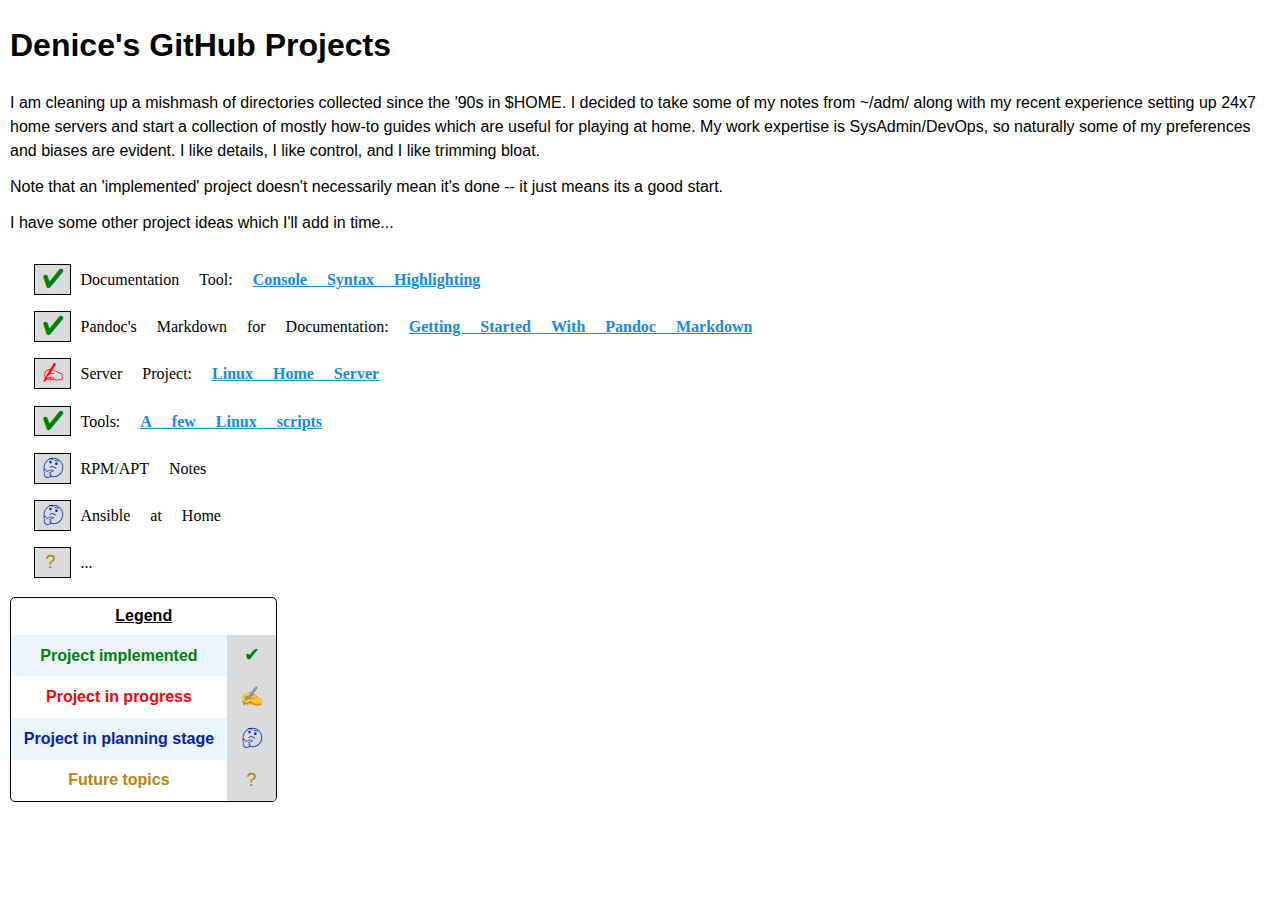
<file: index.html>
<!DOCTYPE HTML>
<HTML lang="en">
<HEAD>
<META HTTP-EQUIV="Content-Type" CONTENT="text/html; charset=utf-8">
<TITLE>Denice's GitHub Projects</TITLE>
<META NAME="viewport" CONTENT="width=device-width, INITIAL-SCALE=1">
<LINK HREF="favicon.png" REL="icon">
<LINK REL="stylesheet" TYPE="text/css" HREF="mvp.css">
<LINK REL="stylesheet" TYPE="text/css"
  HREF="https://fonts.googleapis.com/css?family=Noto+Emoji">

<STYLE>
  .liststatus {
    margin: 1em 0;
    padding: 0 1.5em;
    list-style-type: none;
    font-family: "Noto Emoji";
  }
  .liststatus > LI::before {
    display: inline-block;
    padding-left: .3em;
    padding-right: .5em;
    width: 1.0em;
    font-size: 1.2em;
    margin-top: 10px;
    margin-right: 10px;
    border: 1px solid black;
    background: #dadbdd;
  }
  .liststatus > LI.finished::before {
    content: "\2714"; /* heavy check mark */
    color: green;
  }
  .liststatus > LI.inprogress::before {
    content: "\270d"; /* writing hand */
    color: red;
  }
  .liststatus > LI.planning::before {
    content: "\1f914"; /* thinking */
    color: #0020C2;
  }
  .liststatus > LI.empty::before {
    content: "\ff1f"; /* question mark */
    color: #b8860b;
  }
  TD {
    text-align: center;
    font-size: 1.2em;
    background: #dadbdd;
  }
</STYLE>
</HEAD>

<BODY style="margin: 10px">
<H1>Denice's GitHub Projects</H1>
<P>
I am cleaning up a mishmash of directories collected since the '90s in $HOME.
I decided to take some of my notes from ~/adm/ along with my recent experience
setting up 24x7 home servers and start a collection of mostly how-to guides
which are useful for playing at home.  My work expertise is SysAdmin/DevOps,
so naturally some of my preferences and biases are evident.  I like details,
I like control, and I like trimming bloat.
</P>
<P>
Note that an 'implemented' project doesn't necessarily mean it's done -- it 
just means its a good start.
</P>
<P>
I have some other project ideas which I'll add in time...
</P>

<OL class="liststatus checked">
<LI class="finished">Documentation Tool:
 <A HREF="https://deatrich.github.io/console-syntax/">
 Console Syntax Highlighting</A></LI>
<LI class="finished">Pandoc's Markdown for Documentation:
 <A HREF="https://deatrich.github.io/doc-with-pandoc-markdown/">
 Getting Started With Pandoc Markdown</A></LI>
<LI class="inprogress">Server Project:
 <A HREF="https://deatrich.github.io/linux-home-server/">
 Linux Home Server</A></LI>
<LI class="finished">Tools:
 <A HREF="https://github.com/deatrich/tools">A few Linux scripts</A></LI>
<LI class="planning">RPM/APT Notes</LI>
<LI class="planning">Ansible at Home</LI>
<LI class="empty">...</LI>
</OL>
<TABLE style="border: 1px solid;">
<TR>
<TH COLSPAN="2" style="text-decoration:underline;">Legend</TH>
</TR>
<TR>
<TH style="color:green;">Project implemented</TH>
<TD style="color:green;">&#x2714;</TD>
</TR>
<TR>
<TH style="color:red;">Project in progress</TH>
<TD style="color:red;">&#x270d;</TD>
</TR>
<TR>
<TH style="color:#0020C2;">Project in planning stage</TH>
<TD style="color:#0020C2;font-family: 'Noto Emoji'">&#x1f914;</TD>
</TR>
<TR>
<TH style="color:#b8860b;">Future topics</TH>
<TD style="color:#b8860b;">&#xff1f;</TD>
</TR>
</TABLE>
</BODY>
</HTML>
</file>
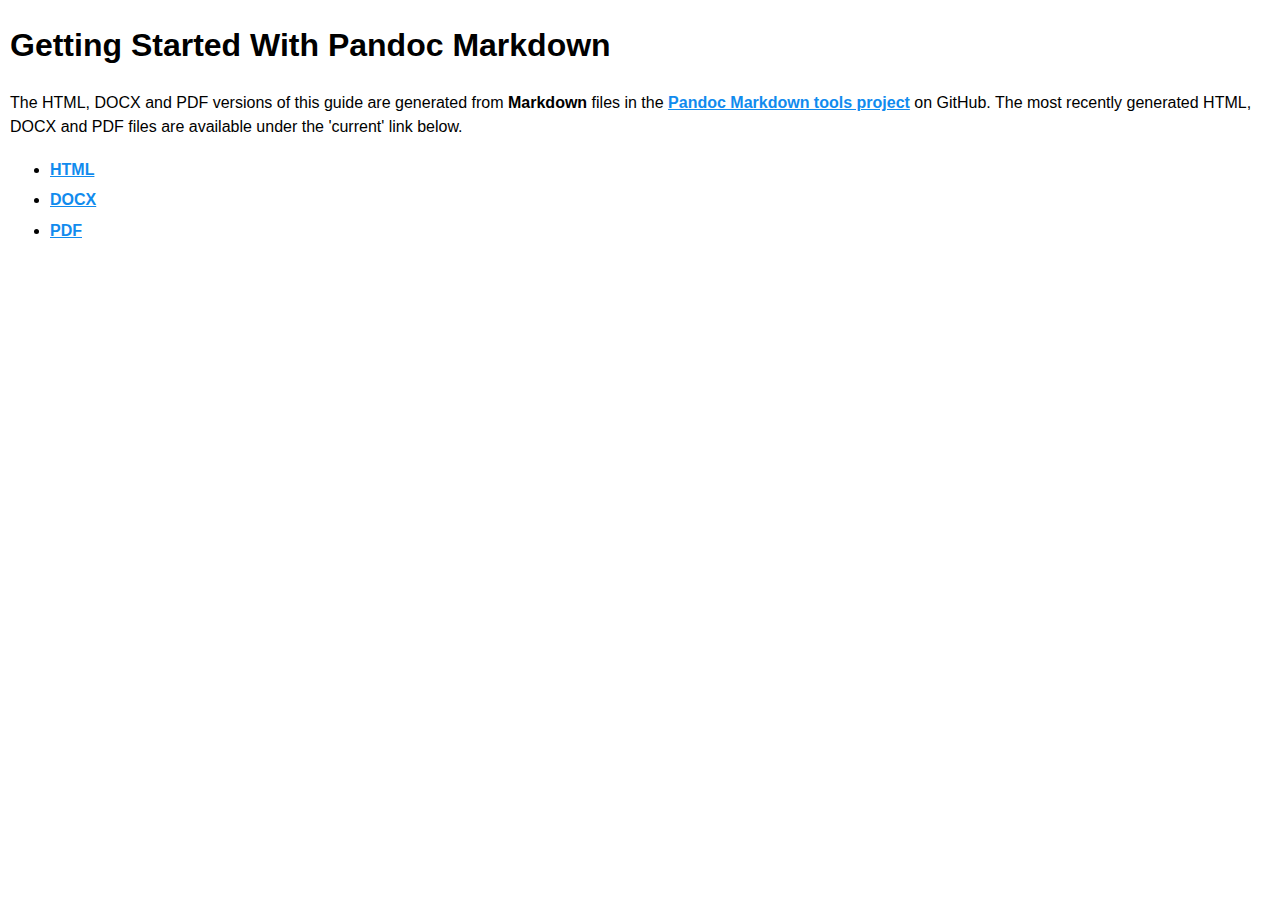
<file: doc-with-pandoc-markdown/index.html>
<!DOCTYPE HTML>
<HTML lang="en">
<HEAD>
<META HTTP-EQUIV="Content-Type" CONTENT="text/html; charset=utf-8">
<TITLE>Getting Started With Pandoc Markdown</TITLE>
<META NAME="viewport" CONTENT="width=device-width, INITIAL-SCALE=1">
<LINK REL="stylesheet" TYPE="text/css" HREF="../mvp.css">
</HEAD>

<BODY style="margin: 10px">
<H1>Getting Started With Pandoc Markdown</H1>
<P>
The HTML, DOCX and PDF versions of this guide are generated from <b>Markdown</b>
files in the <A HREF="https://github.com/deatrich/doc-with-pandoc-markdown">
Pandoc Markdown tools project</A> on GitHub.  The most recently generated
HTML, DOCX and PDF files are available under the 'current' link below.
</P>

<UL>
<LI>
 <A HREF="current/doc-with-pandoc-markdown.html">HTML</A>
</LI>
<LI>
 <A HREF="current/doc-with-pandoc-markdown.docx">DOCX</A>
</LI>
<LI>
 <A HREF="current/doc-with-pandoc-markdown.pdf">PDF</A>
</LI>
</UL>
</BODY>
</HTML>
</file>
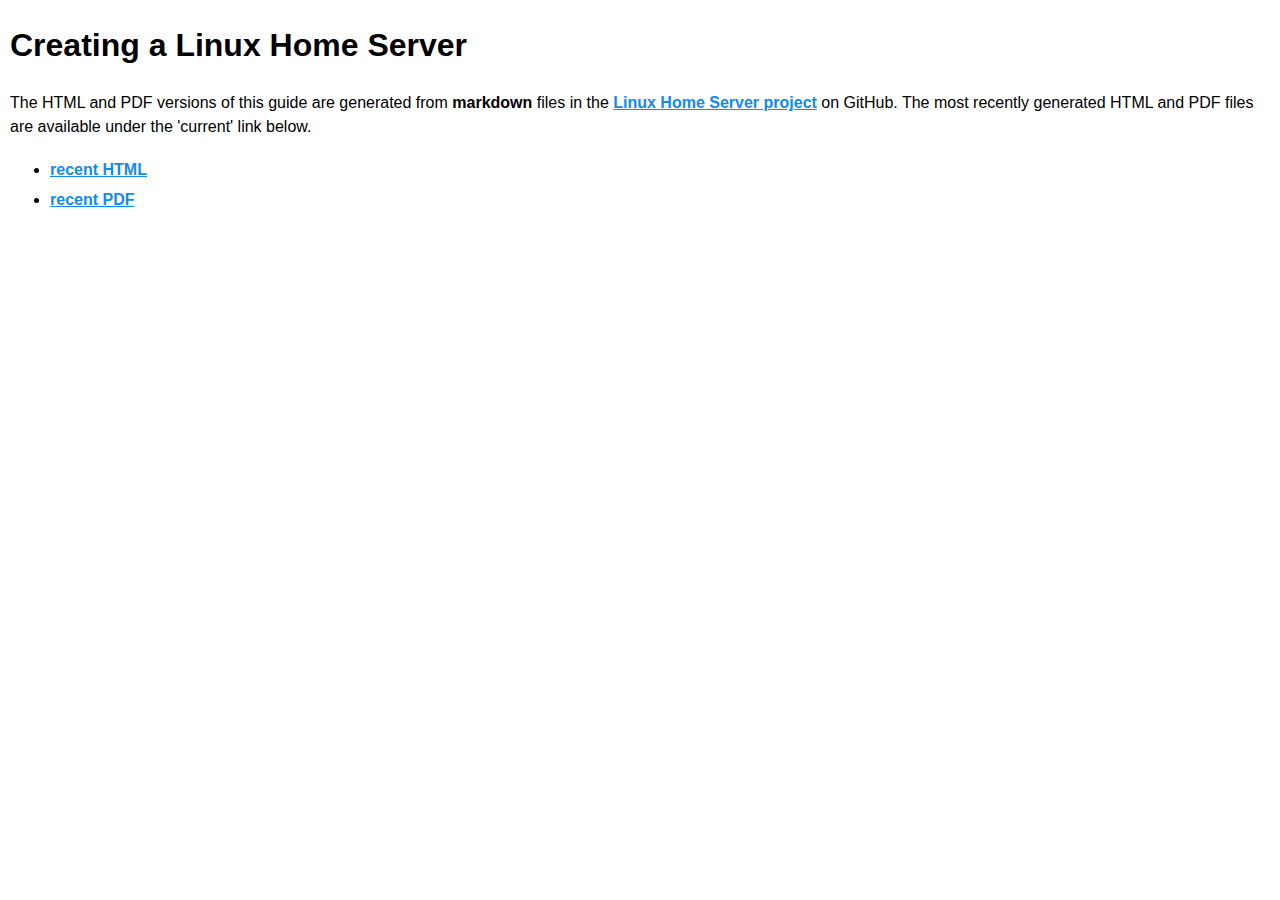
<file: linux-home-server/index.html>
<!DOCTYPE HTML>
<HTML lang="en">
<HEAD>
<META HTTP-EQUIV="Content-Type" CONTENT="text/html; charset=utf-8">
<TITLE>Creating a Linux Home Server</TITLE>
<META NAME="viewport" CONTENT="width=device-width, INITIAL-SCALE=1">
<LINK REL="stylesheet" TYPE="text/css" HREF="../mvp.css">
</HEAD>

<BODY style="margin: 10px">
<H1>Creating a Linux Home Server</H1>
<P>
The HTML and PDF versions of this guide are generated from <b>markdown</b>
files in the <A HREF="https://github.com/deatrich/linux-home-server">
Linux Home Server project</A> on GitHub.  The most recently generated HTML
and PDF files are available under the 'current' link below.
</P>

<UL>
<LI>
 <A HREF="current/linux-server.html">recent HTML</A>
</LI>
<LI>
 <A HREF="current/linux-server.pdf">recent PDF</A>
</LI>
</UL>
</BODY>
</HTML>
</file>
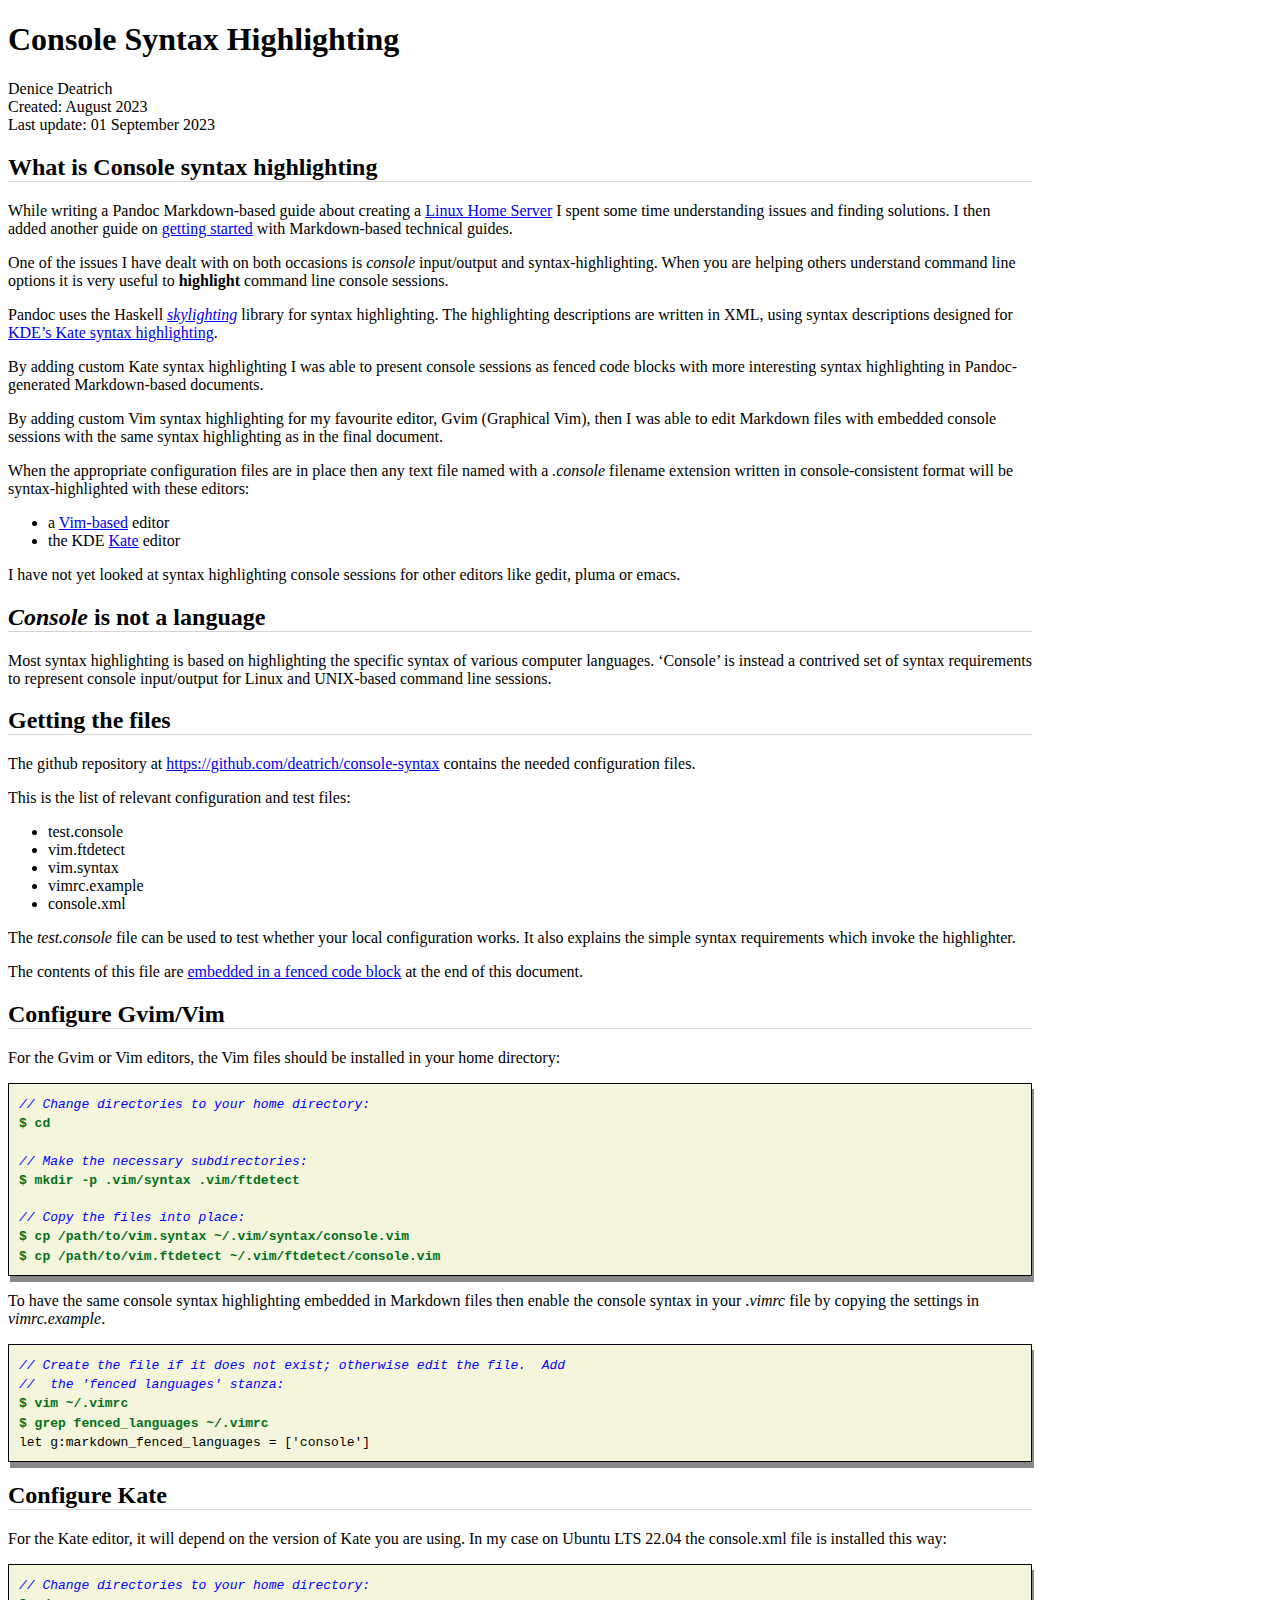
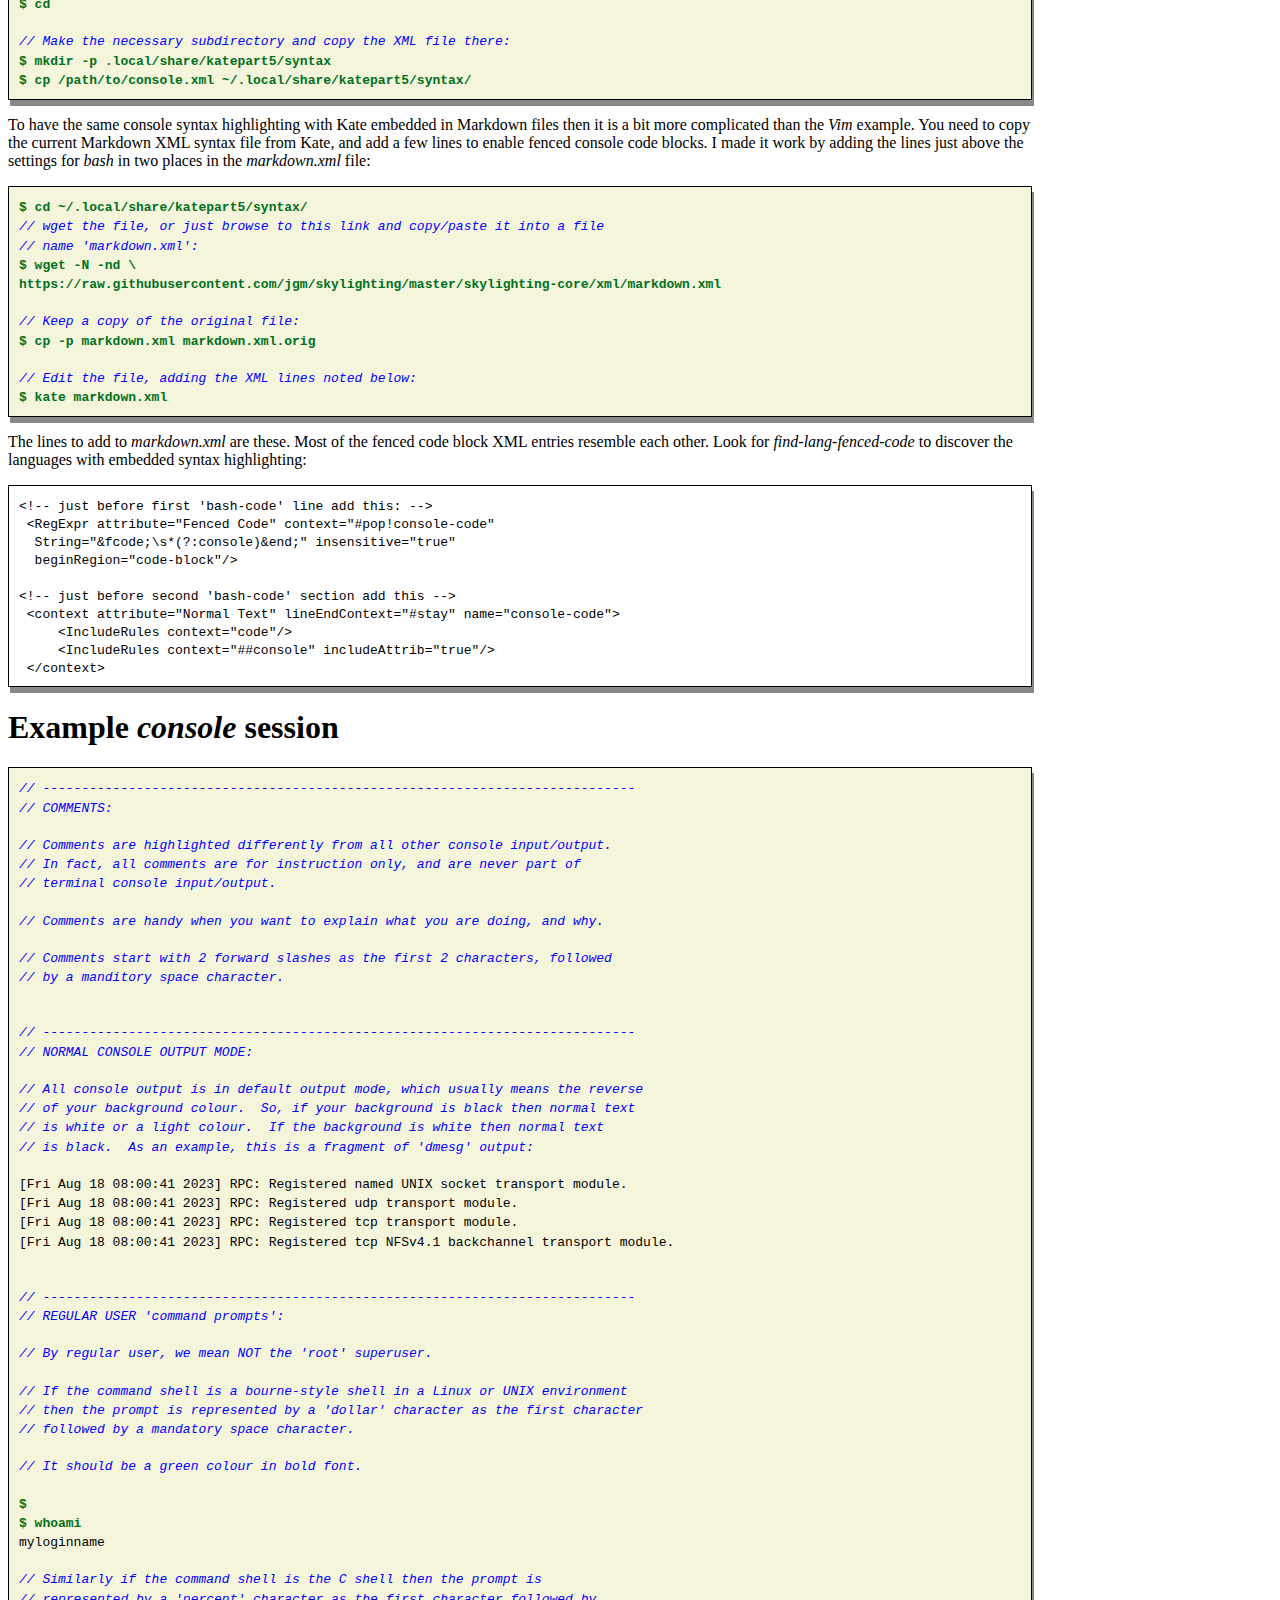
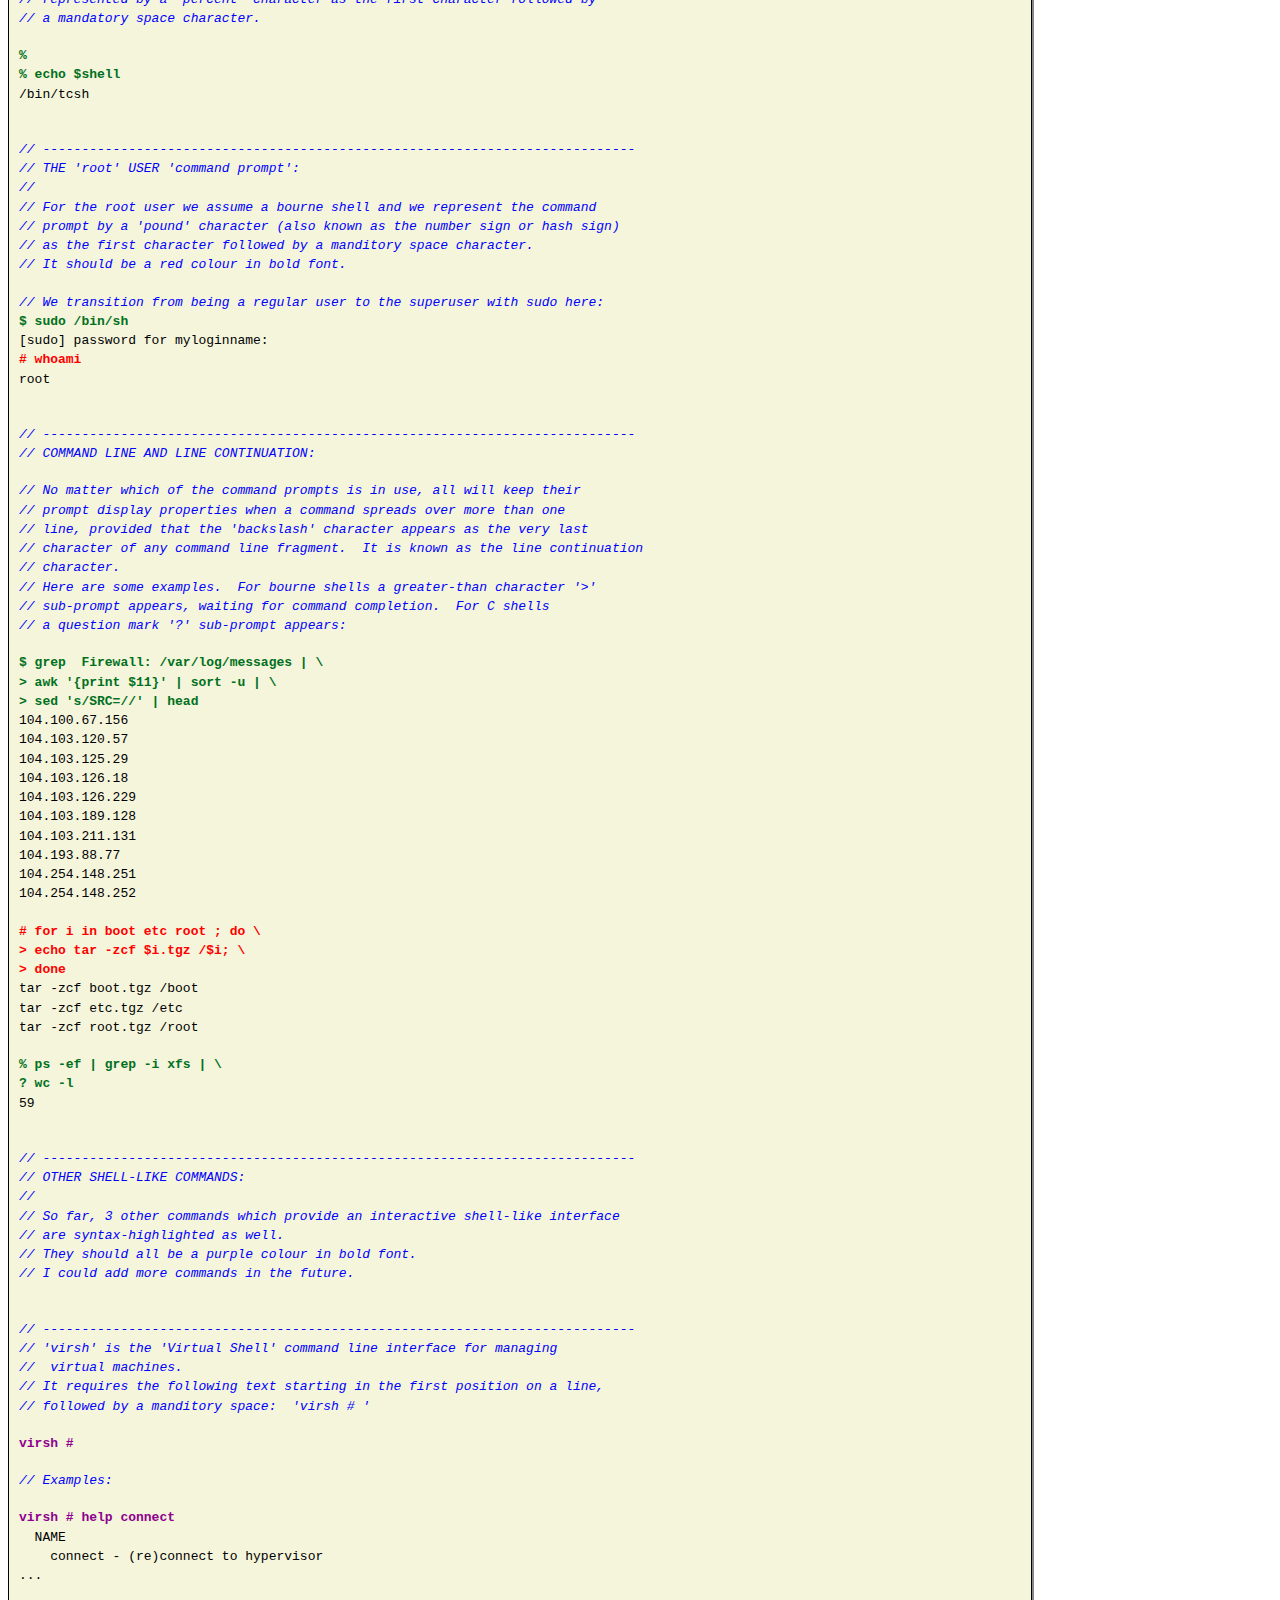
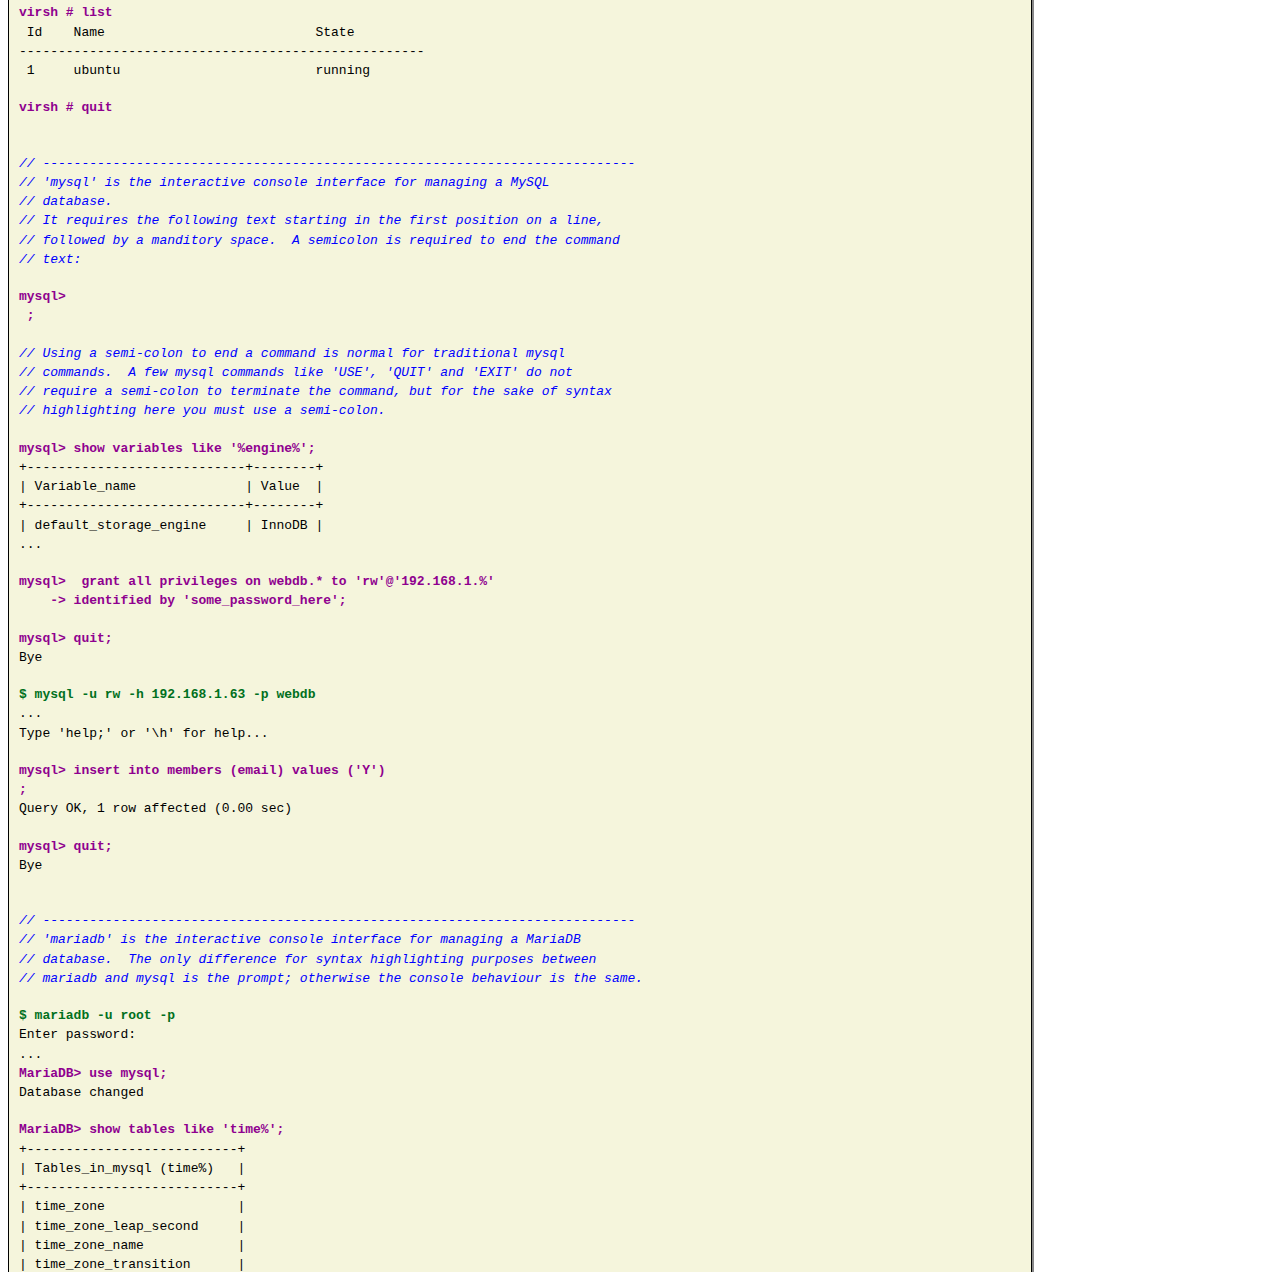
<file: console-syntax/console-syntax.html>
<!DOCTYPE html>
<html xmlns="http://www.w3.org/1999/xhtml" lang="" xml:lang="">
<head>
  <meta charset="utf-8" />
  <meta name="generator" content="pandoc" />
  <meta name="viewport" content="width=device-width, initial-scale=1.0, user-scalable=yes" />
  <meta name="author" content="Denice Deatrich" />
  <title>Console Syntax Highlighting</title>
  <style>
    code{white-space: pre-wrap;}
    span.smallcaps{font-variant: small-caps;}
    span.underline{text-decoration: underline;}
    div.column{display: inline-block; vertical-align: top; width: 50%;}
    div.hanging-indent{margin-left: 1.5em; text-indent: -1.5em;}
    ul.task-list{list-style: none;}
    pre > code.sourceCode { white-space: pre; position: relative; }
    pre > code.sourceCode > span { display: inline-block; line-height: 1.25; }
    pre > code.sourceCode > span:empty { height: 1.2em; }
    code.sourceCode > span { color: inherit; text-decoration: inherit; }
    div.sourceCode { margin: 1em 0; }
    pre.sourceCode { margin: 0; }
    @media screen {
    div.sourceCode { overflow: auto; }
    }
    @media print {
    pre > code.sourceCode { white-space: pre-wrap; }
    pre > code.sourceCode > span { text-indent: -5em; padding-left: 5em; }
    }
    pre.numberSource code
      { counter-reset: source-line 0; }
    pre.numberSource code > span
      { position: relative; left: -4em; counter-increment: source-line; }
    pre.numberSource code > span > a:first-child::before
      { content: counter(source-line);
        position: relative; left: -1em; text-align: right; vertical-align: baseline;
        border: none; display: inline-block;
        -webkit-touch-callout: none; -webkit-user-select: none;
        -khtml-user-select: none; -moz-user-select: none;
        -ms-user-select: none; user-select: none;
        padding: 0 4px; width: 4em;
        color: #aaaaaa;
      }
    pre.numberSource { margin-left: 3em; border-left: 1px solid #aaaaaa;  padding-left: 4px; }
    div.sourceCode
      {  background-color: #f5f5dc; }
    @media screen {
    pre > code.sourceCode > span > a:first-child::before { text-decoration: underline; }
    }
    code span.al { color: #ff0000; font-weight: bold; } /* Alert */
    code span.an { color: #60a0b0; font-weight: bold; font-style: italic; } /* Annotation */
    code span.at { color: #7d9029; } /* Attribute */
    code span.bn { color: #40a070; } /* BaseN */
    code span.bu { } /* BuiltIn */
    code span.cf { color: #007020; font-weight: bold; } /* ControlFlow */
    code span.ch { color: #4070a0; } /* Char */
    code span.cn { color: #880000; } /* Constant */
    code span.co { color: #0000ff; font-style: italic; } /* Comment */
    code span.cv { color: #60a0b0; font-weight: bold; font-style: italic; } /* CommentVar */
    code span.do { color: #ba2121; font-style: italic; } /* Documentation */
    code span.dt { color: #8f008f; font-weight: bold; } /* DataType */
    code span.dv { color: #40a070; } /* DecVal */
    code span.er { color: #ff0000; font-weight: bold; } /* Error */
    code span.ex { } /* Extension */
    code span.fl { color: #40a070; } /* Float */
    code span.fu { color: #ff0000; font-weight: bold; } /* Function */
    code span.im { } /* Import */
    code span.in { color: #60a0b0; font-weight: bold; font-style: italic; } /* Information */
    code span.kw { color: #007020; font-weight: bold; } /* Keyword */
    code span.op { color: #666666; } /* Operator */
    code span.ot { color: #007020; } /* Other */
    code span.pp { color: #bc7a00; } /* Preprocessor */
    code span.sc { color: #4070a0; } /* SpecialChar */
    code span.ss { color: #bb6688; } /* SpecialString */
    code span.st { color: #4070a0; } /* String */
    code span.va { color: #19177c; } /* Variable */
    code span.vs { color: #4070a0; } /* VerbatimString */
    code span.wa { color: #60a0b0; font-weight: bold; font-style: italic; } /* Warning */
  </style>
  <link rel="stylesheet" href="https://latex.now.sh/style.css" />
  <link rel="stylesheet" href="https://deatrich.github.io/style.css" />
</head>
<body>
<header id="title-block-header">
<h1 class="title">Console Syntax Highlighting</h1>
<p class="author">Denice Deatrich
  <br />Created: August 2023
  <br />Last update: 01 September 2023
</p>
</header>
<!-- Pandoc metadata, mostly used when generating PDF

     Solution for starting a new page for major sections of PDF output
     in metadata (documentclass, header-includes) is decscribed at:
     https://superuser.com/a/1436367

     Be sure to change 'title', 'author' and 'date' below:
-->
<h2 id="what-is-console-syntax-highlighting">What is Console syntax highlighting</h2>
<p>While writing a Pandoc Markdown-based guide about creating a <a href="https://github.com/deatrich/linux-home-server/">Linux Home Server</a> I spent some time understanding issues and finding solutions. I then added another guide on <a href="https://github.com/deatrich/doc-with-pandoc-markdown/">getting started</a> with Markdown-based technical guides.</p>
<p>One of the issues I have dealt with on both occasions is <em>console</em> input/output and syntax-highlighting. When you are helping others understand command line options it is very useful to <strong>highlight</strong> command line console sessions.</p>
<p>Pandoc uses the Haskell <a href="https://www.stackage.org/package/skylighting"><em>skylighting</em></a> library for syntax highlighting. The highlighting descriptions are written in XML, using syntax descriptions designed for <a href="https://github.com/KDE/syntax-highlighting/tree/master">KDE’s Kate syntax highlighting</a>.</p>
<p>By adding custom Kate syntax highlighting I was able to present console sessions as fenced code blocks with more interesting syntax highlighting in Pandoc-generated Markdown-based documents.</p>
<p>By adding custom Vim syntax highlighting for my favourite editor, Gvim (Graphical Vim), then I was able to edit Markdown files with embedded console sessions with the same syntax highlighting as in the final document.</p>
<p>When the appropriate configuration files are in place then any text file named with a <em>.console</em> filename extension written in console-consistent format will be syntax-highlighted with these editors:</p>
<ul>
<li>a <a href="https://en.wikipedia.org/wiki/Vim_(text_editor)">Vim-based</a> editor</li>
<li>the KDE <a href="https://kate-editor.org/">Kate</a> editor</li>
</ul>
<p>I have not yet looked at syntax highlighting console sessions for other editors like gedit, pluma or emacs.</p>
<h2 id="console-is-not-a-language"><em>Console</em> is not a language</h2>
<p>Most syntax highlighting is based on highlighting the specific syntax of various computer languages. ‘Console’ is instead a contrived set of syntax requirements to represent console input/output for Linux and UNIX-based command line sessions.</p>
<h2 id="getting-the-files">Getting the files</h2>
<p>The github repository at <a href="https://github.com/deatrich/console-syntax">https://github.com/deatrich/console-syntax</a> contains the needed configuration files.</p>
<p>This is the list of relevant configuration and test files:</p>
<ul>
<li>test.console</li>
<li>vim.ftdetect</li>
<li>vim.syntax</li>
<li>vimrc.example</li>
<li>console.xml</li>
</ul>
<p>The <em>test.console</em> file can be used to test whether your local configuration works. It also explains the simple syntax requirements which invoke the highlighter.</p>
<p>The contents of this file are <a href="#test.console">embedded in a fenced code block</a> at the end of this document.</p>
<h2 id="vim">Configure Gvim/Vim</h2>
<p>For the Gvim or Vim editors, the Vim files should be installed in your home directory:</p>
<div class="sourceCode" id="cb1"><pre class="sourceCode console"><code class="sourceCode console"><span id="cb1-1"><a href="#cb1-1" aria-hidden="true"></a><span class="co">// Change directories to your home directory:</span></span>
<span id="cb1-2"><a href="#cb1-2" aria-hidden="true"></a><span class="kw">$ cd</span></span>
<span id="cb1-3"><a href="#cb1-3" aria-hidden="true"></a></span>
<span id="cb1-4"><a href="#cb1-4" aria-hidden="true"></a><span class="co">// Make the necessary subdirectories:</span></span>
<span id="cb1-5"><a href="#cb1-5" aria-hidden="true"></a><span class="kw">$ mkdir -p .vim/syntax .vim/ftdetect</span></span>
<span id="cb1-6"><a href="#cb1-6" aria-hidden="true"></a></span>
<span id="cb1-7"><a href="#cb1-7" aria-hidden="true"></a><span class="co">// Copy the files into place:</span></span>
<span id="cb1-8"><a href="#cb1-8" aria-hidden="true"></a><span class="kw">$ cp /path/to/vim.syntax ~/.vim/syntax/console.vim</span></span>
<span id="cb1-9"><a href="#cb1-9" aria-hidden="true"></a><span class="kw">$ cp /path/to/vim.ftdetect ~/.vim/ftdetect/console.vim</span></span></code></pre></div>
<p>To have the same console syntax highlighting embedded in Markdown files then enable the console syntax in your <em>.vimrc</em> file by copying the settings in <em>vimrc.example</em>.</p>
<div class="sourceCode" id="cb2"><pre class="sourceCode console"><code class="sourceCode console"><span id="cb2-1"><a href="#cb2-1" aria-hidden="true"></a><span class="co">// Create the file if it does not exist; otherwise edit the file.  Add</span></span>
<span id="cb2-2"><a href="#cb2-2" aria-hidden="true"></a><span class="co">//  the &#39;fenced languages&#39; stanza:</span></span>
<span id="cb2-3"><a href="#cb2-3" aria-hidden="true"></a><span class="kw">$ vim ~/.vimrc</span></span>
<span id="cb2-4"><a href="#cb2-4" aria-hidden="true"></a><span class="kw">$ grep fenced_languages ~/.vimrc</span></span>
<span id="cb2-5"><a href="#cb2-5" aria-hidden="true"></a>let g:markdown_fenced_languages = [&#39;console&#39;]</span></code></pre></div>
<h2 id="kate">Configure Kate</h2>
<p>For the Kate editor, it will depend on the version of Kate you are using. In my case on Ubuntu LTS 22.04 the console.xml file is installed this way:</p>
<div class="sourceCode" id="cb3"><pre class="sourceCode console"><code class="sourceCode console"><span id="cb3-1"><a href="#cb3-1" aria-hidden="true"></a><span class="co">// Change directories to your home directory:</span></span>
<span id="cb3-2"><a href="#cb3-2" aria-hidden="true"></a><span class="kw">$ cd</span></span>
<span id="cb3-3"><a href="#cb3-3" aria-hidden="true"></a></span>
<span id="cb3-4"><a href="#cb3-4" aria-hidden="true"></a><span class="co">// Make the necessary subdirectory and copy the XML file there:</span></span>
<span id="cb3-5"><a href="#cb3-5" aria-hidden="true"></a><span class="kw">$ mkdir -p .local/share/katepart5/syntax</span></span>
<span id="cb3-6"><a href="#cb3-6" aria-hidden="true"></a><span class="kw">$ cp /path/to/console.xml ~/.local/share/katepart5/syntax/</span></span></code></pre></div>
<p>To have the same console syntax highlighting with Kate embedded in Markdown files then it is a bit more complicated than the <em>Vim</em> example. You need to copy the current Markdown XML syntax file from Kate, and add a few lines to enable fenced console code blocks. I made it work by adding the lines just above the settings for <em>bash</em> in two places in the <em>markdown.xml</em> file:</p>
<div class="sourceCode" id="cb4"><pre class="sourceCode console"><code class="sourceCode console"><span id="cb4-1"><a href="#cb4-1" aria-hidden="true"></a><span class="kw">$ cd ~/.local/share/katepart5/syntax/</span></span>
<span id="cb4-2"><a href="#cb4-2" aria-hidden="true"></a><span class="co">// wget the file, or just browse to this link and copy/paste it into a file</span></span>
<span id="cb4-3"><a href="#cb4-3" aria-hidden="true"></a><span class="co">// name &#39;markdown.xml&#39;:</span></span>
<span id="cb4-4"><a href="#cb4-4" aria-hidden="true"></a><span class="kw">$ wget -N -nd \</span></span>
<span id="cb4-5"><a href="#cb4-5" aria-hidden="true"></a><span class="kw">https://raw.githubusercontent.com/jgm/skylighting/master/skylighting-core/xml/markdown.xml</span></span>
<span id="cb4-6"><a href="#cb4-6" aria-hidden="true"></a></span>
<span id="cb4-7"><a href="#cb4-7" aria-hidden="true"></a><span class="co">// Keep a copy of the original file:</span></span>
<span id="cb4-8"><a href="#cb4-8" aria-hidden="true"></a><span class="kw">$ cp -p markdown.xml markdown.xml.orig</span></span>
<span id="cb4-9"><a href="#cb4-9" aria-hidden="true"></a></span>
<span id="cb4-10"><a href="#cb4-10" aria-hidden="true"></a><span class="co">// Edit the file, adding the XML lines noted below:</span></span>
<span id="cb4-11"><a href="#cb4-11" aria-hidden="true"></a><span class="kw">$ kate markdown.xml</span></span></code></pre></div>
<p>The lines to add to <em>markdown.xml</em> are these. Most of the fenced code block XML entries resemble each other. Look for <em>find-lang-fenced-code</em> to discover the languages with embedded syntax highlighting:</p>
<pre><code>&lt;!-- just before first &#39;bash-code&#39; line add this: --&gt;
 &lt;RegExpr attribute=&quot;Fenced Code&quot; context=&quot;#pop!console-code&quot;
  String=&quot;&amp;fcode;\s*(?:console)&amp;end;&quot; insensitive=&quot;true&quot;
  beginRegion=&quot;code-block&quot;/&gt;

&lt;!-- just before second &#39;bash-code&#39; section add this --&gt;
 &lt;context attribute=&quot;Normal Text&quot; lineEndContext=&quot;#stay&quot; name=&quot;console-code&quot;&gt;
     &lt;IncludeRules context=&quot;code&quot;/&gt;
     &lt;IncludeRules context=&quot;##console&quot; includeAttrib=&quot;true&quot;/&gt;
 &lt;/context&gt;
</code></pre>
<!-- !! note or link about Pandoc and referencing console.xml -->
<h1 id="test.console">Example <em>console</em> session</h1>
<div class="sourceCode" id="cb6"><pre class="sourceCode console"><code class="sourceCode console"><span id="cb6-1"><a href="#cb6-1" aria-hidden="true"></a><span class="co">// ----------------------------------------------------------------------------</span></span>
<span id="cb6-2"><a href="#cb6-2" aria-hidden="true"></a><span class="co">// COMMENTS:</span></span>
<span id="cb6-3"><a href="#cb6-3" aria-hidden="true"></a></span>
<span id="cb6-4"><a href="#cb6-4" aria-hidden="true"></a><span class="co">// Comments are highlighted differently from all other console input/output.</span></span>
<span id="cb6-5"><a href="#cb6-5" aria-hidden="true"></a><span class="co">// In fact, all comments are for instruction only, and are never part of</span></span>
<span id="cb6-6"><a href="#cb6-6" aria-hidden="true"></a><span class="co">// terminal console input/output.</span></span>
<span id="cb6-7"><a href="#cb6-7" aria-hidden="true"></a></span>
<span id="cb6-8"><a href="#cb6-8" aria-hidden="true"></a><span class="co">// Comments are handy when you want to explain what you are doing, and why.</span></span>
<span id="cb6-9"><a href="#cb6-9" aria-hidden="true"></a></span>
<span id="cb6-10"><a href="#cb6-10" aria-hidden="true"></a><span class="co">// Comments start with 2 forward slashes as the first 2 characters, followed</span></span>
<span id="cb6-11"><a href="#cb6-11" aria-hidden="true"></a><span class="co">// by a manditory space character.</span></span>
<span id="cb6-12"><a href="#cb6-12" aria-hidden="true"></a></span>
<span id="cb6-13"><a href="#cb6-13" aria-hidden="true"></a></span>
<span id="cb6-14"><a href="#cb6-14" aria-hidden="true"></a><span class="co">// ----------------------------------------------------------------------------</span></span>
<span id="cb6-15"><a href="#cb6-15" aria-hidden="true"></a><span class="co">// NORMAL CONSOLE OUTPUT MODE:</span></span>
<span id="cb6-16"><a href="#cb6-16" aria-hidden="true"></a></span>
<span id="cb6-17"><a href="#cb6-17" aria-hidden="true"></a><span class="co">// All console output is in default output mode, which usually means the reverse</span></span>
<span id="cb6-18"><a href="#cb6-18" aria-hidden="true"></a><span class="co">// of your background colour.  So, if your background is black then normal text</span></span>
<span id="cb6-19"><a href="#cb6-19" aria-hidden="true"></a><span class="co">// is white or a light colour.  If the background is white then normal text</span></span>
<span id="cb6-20"><a href="#cb6-20" aria-hidden="true"></a><span class="co">// is black.  As an example, this is a fragment of &#39;dmesg&#39; output:</span></span>
<span id="cb6-21"><a href="#cb6-21" aria-hidden="true"></a></span>
<span id="cb6-22"><a href="#cb6-22" aria-hidden="true"></a>[Fri Aug 18 08:00:41 2023] RPC: Registered named UNIX socket transport module.</span>
<span id="cb6-23"><a href="#cb6-23" aria-hidden="true"></a>[Fri Aug 18 08:00:41 2023] RPC: Registered udp transport module.</span>
<span id="cb6-24"><a href="#cb6-24" aria-hidden="true"></a>[Fri Aug 18 08:00:41 2023] RPC: Registered tcp transport module.</span>
<span id="cb6-25"><a href="#cb6-25" aria-hidden="true"></a>[Fri Aug 18 08:00:41 2023] RPC: Registered tcp NFSv4.1 backchannel transport module.</span>
<span id="cb6-26"><a href="#cb6-26" aria-hidden="true"></a></span>
<span id="cb6-27"><a href="#cb6-27" aria-hidden="true"></a></span>
<span id="cb6-28"><a href="#cb6-28" aria-hidden="true"></a><span class="co">// ----------------------------------------------------------------------------</span></span>
<span id="cb6-29"><a href="#cb6-29" aria-hidden="true"></a><span class="co">// REGULAR USER &#39;command prompts&#39;:</span></span>
<span id="cb6-30"><a href="#cb6-30" aria-hidden="true"></a></span>
<span id="cb6-31"><a href="#cb6-31" aria-hidden="true"></a><span class="co">// By regular user, we mean NOT the &#39;root&#39; superuser.</span></span>
<span id="cb6-32"><a href="#cb6-32" aria-hidden="true"></a></span>
<span id="cb6-33"><a href="#cb6-33" aria-hidden="true"></a><span class="co">// If the command shell is a bourne-style shell in a Linux or UNIX environment</span></span>
<span id="cb6-34"><a href="#cb6-34" aria-hidden="true"></a><span class="co">// then the prompt is represented by a &#39;dollar&#39; character as the first character</span></span>
<span id="cb6-35"><a href="#cb6-35" aria-hidden="true"></a><span class="co">// followed by a mandatory space character.</span></span>
<span id="cb6-36"><a href="#cb6-36" aria-hidden="true"></a></span>
<span id="cb6-37"><a href="#cb6-37" aria-hidden="true"></a><span class="co">// It should be a green colour in bold font.</span></span>
<span id="cb6-38"><a href="#cb6-38" aria-hidden="true"></a></span>
<span id="cb6-39"><a href="#cb6-39" aria-hidden="true"></a><span class="kw">$ </span></span>
<span id="cb6-40"><a href="#cb6-40" aria-hidden="true"></a><span class="kw">$ whoami</span></span>
<span id="cb6-41"><a href="#cb6-41" aria-hidden="true"></a>myloginname</span>
<span id="cb6-42"><a href="#cb6-42" aria-hidden="true"></a></span>
<span id="cb6-43"><a href="#cb6-43" aria-hidden="true"></a><span class="co">// Similarly if the command shell is the C shell then the prompt is</span></span>
<span id="cb6-44"><a href="#cb6-44" aria-hidden="true"></a><span class="co">// represented by a &#39;percent&#39; character as the first character followed by</span></span>
<span id="cb6-45"><a href="#cb6-45" aria-hidden="true"></a><span class="co">// a mandatory space character.</span></span>
<span id="cb6-46"><a href="#cb6-46" aria-hidden="true"></a></span>
<span id="cb6-47"><a href="#cb6-47" aria-hidden="true"></a><span class="kw">% </span></span>
<span id="cb6-48"><a href="#cb6-48" aria-hidden="true"></a><span class="kw">% echo $shell</span></span>
<span id="cb6-49"><a href="#cb6-49" aria-hidden="true"></a>/bin/tcsh</span>
<span id="cb6-50"><a href="#cb6-50" aria-hidden="true"></a></span>
<span id="cb6-51"><a href="#cb6-51" aria-hidden="true"></a></span>
<span id="cb6-52"><a href="#cb6-52" aria-hidden="true"></a><span class="co">// ----------------------------------------------------------------------------</span></span>
<span id="cb6-53"><a href="#cb6-53" aria-hidden="true"></a><span class="co">// THE &#39;root&#39; USER &#39;command prompt&#39;:</span></span>
<span id="cb6-54"><a href="#cb6-54" aria-hidden="true"></a><span class="co">// </span></span>
<span id="cb6-55"><a href="#cb6-55" aria-hidden="true"></a><span class="co">// For the root user we assume a bourne shell and we represent the command</span></span>
<span id="cb6-56"><a href="#cb6-56" aria-hidden="true"></a><span class="co">// prompt by a &#39;pound&#39; character (also known as the number sign or hash sign)</span></span>
<span id="cb6-57"><a href="#cb6-57" aria-hidden="true"></a><span class="co">// as the first character followed by a manditory space character.</span></span>
<span id="cb6-58"><a href="#cb6-58" aria-hidden="true"></a><span class="co">// It should be a red colour in bold font.</span></span>
<span id="cb6-59"><a href="#cb6-59" aria-hidden="true"></a></span>
<span id="cb6-60"><a href="#cb6-60" aria-hidden="true"></a><span class="co">// We transition from being a regular user to the superuser with sudo here:</span></span>
<span id="cb6-61"><a href="#cb6-61" aria-hidden="true"></a><span class="kw">$ sudo /bin/sh</span></span>
<span id="cb6-62"><a href="#cb6-62" aria-hidden="true"></a>[sudo] password for myloginname:</span>
<span id="cb6-63"><a href="#cb6-63" aria-hidden="true"></a><span class="fu"># whoami</span></span>
<span id="cb6-64"><a href="#cb6-64" aria-hidden="true"></a>root</span>
<span id="cb6-65"><a href="#cb6-65" aria-hidden="true"></a></span>
<span id="cb6-66"><a href="#cb6-66" aria-hidden="true"></a></span>
<span id="cb6-67"><a href="#cb6-67" aria-hidden="true"></a><span class="co">// ----------------------------------------------------------------------------</span></span>
<span id="cb6-68"><a href="#cb6-68" aria-hidden="true"></a><span class="co">// COMMAND LINE AND LINE CONTINUATION:</span></span>
<span id="cb6-69"><a href="#cb6-69" aria-hidden="true"></a></span>
<span id="cb6-70"><a href="#cb6-70" aria-hidden="true"></a><span class="co">// No matter which of the command prompts is in use, all will keep their</span></span>
<span id="cb6-71"><a href="#cb6-71" aria-hidden="true"></a><span class="co">// prompt display properties when a command spreads over more than one</span></span>
<span id="cb6-72"><a href="#cb6-72" aria-hidden="true"></a><span class="co">// line, provided that the &#39;backslash&#39; character appears as the very last </span></span>
<span id="cb6-73"><a href="#cb6-73" aria-hidden="true"></a><span class="co">// character of any command line fragment.  It is known as the line continuation</span></span>
<span id="cb6-74"><a href="#cb6-74" aria-hidden="true"></a><span class="co">// character.</span></span>
<span id="cb6-75"><a href="#cb6-75" aria-hidden="true"></a><span class="co">// Here are some examples.  For bourne shells a greater-than character &#39;&gt;&#39;</span></span>
<span id="cb6-76"><a href="#cb6-76" aria-hidden="true"></a><span class="co">// sub-prompt appears, waiting for command completion.  For C shells </span></span>
<span id="cb6-77"><a href="#cb6-77" aria-hidden="true"></a><span class="co">// a question mark &#39;?&#39; sub-prompt appears:</span></span>
<span id="cb6-78"><a href="#cb6-78" aria-hidden="true"></a></span>
<span id="cb6-79"><a href="#cb6-79" aria-hidden="true"></a><span class="kw">$ grep  Firewall: /var/log/messages | \</span></span>
<span id="cb6-80"><a href="#cb6-80" aria-hidden="true"></a><span class="kw">&gt; awk &#39;{print $11}&#39; | sort -u | \</span></span>
<span id="cb6-81"><a href="#cb6-81" aria-hidden="true"></a><span class="kw">&gt; sed &#39;s/SRC=//&#39; | head</span></span>
<span id="cb6-82"><a href="#cb6-82" aria-hidden="true"></a>104.100.67.156</span>
<span id="cb6-83"><a href="#cb6-83" aria-hidden="true"></a>104.103.120.57</span>
<span id="cb6-84"><a href="#cb6-84" aria-hidden="true"></a>104.103.125.29</span>
<span id="cb6-85"><a href="#cb6-85" aria-hidden="true"></a>104.103.126.18</span>
<span id="cb6-86"><a href="#cb6-86" aria-hidden="true"></a>104.103.126.229</span>
<span id="cb6-87"><a href="#cb6-87" aria-hidden="true"></a>104.103.189.128</span>
<span id="cb6-88"><a href="#cb6-88" aria-hidden="true"></a>104.103.211.131</span>
<span id="cb6-89"><a href="#cb6-89" aria-hidden="true"></a>104.193.88.77</span>
<span id="cb6-90"><a href="#cb6-90" aria-hidden="true"></a>104.254.148.251</span>
<span id="cb6-91"><a href="#cb6-91" aria-hidden="true"></a>104.254.148.252</span>
<span id="cb6-92"><a href="#cb6-92" aria-hidden="true"></a></span>
<span id="cb6-93"><a href="#cb6-93" aria-hidden="true"></a><span class="fu"># for i in boot etc root ; do \</span></span>
<span id="cb6-94"><a href="#cb6-94" aria-hidden="true"></a><span class="fu">&gt; echo tar -zcf $i.tgz /$i; \</span></span>
<span id="cb6-95"><a href="#cb6-95" aria-hidden="true"></a><span class="fu">&gt; done</span></span>
<span id="cb6-96"><a href="#cb6-96" aria-hidden="true"></a>tar -zcf boot.tgz /boot</span>
<span id="cb6-97"><a href="#cb6-97" aria-hidden="true"></a>tar -zcf etc.tgz /etc</span>
<span id="cb6-98"><a href="#cb6-98" aria-hidden="true"></a>tar -zcf root.tgz /root</span>
<span id="cb6-99"><a href="#cb6-99" aria-hidden="true"></a></span>
<span id="cb6-100"><a href="#cb6-100" aria-hidden="true"></a><span class="kw">% ps -ef | grep -i xfs | \</span></span>
<span id="cb6-101"><a href="#cb6-101" aria-hidden="true"></a><span class="kw">? wc -l</span></span>
<span id="cb6-102"><a href="#cb6-102" aria-hidden="true"></a>59</span>
<span id="cb6-103"><a href="#cb6-103" aria-hidden="true"></a></span>
<span id="cb6-104"><a href="#cb6-104" aria-hidden="true"></a></span>
<span id="cb6-105"><a href="#cb6-105" aria-hidden="true"></a><span class="co">// ----------------------------------------------------------------------------</span></span>
<span id="cb6-106"><a href="#cb6-106" aria-hidden="true"></a><span class="co">// OTHER SHELL-LIKE COMMANDS:</span></span>
<span id="cb6-107"><a href="#cb6-107" aria-hidden="true"></a><span class="co">// </span></span>
<span id="cb6-108"><a href="#cb6-108" aria-hidden="true"></a><span class="co">// So far, 3 other commands which provide an interactive shell-like interface</span></span>
<span id="cb6-109"><a href="#cb6-109" aria-hidden="true"></a><span class="co">// are syntax-highlighted as well.</span></span>
<span id="cb6-110"><a href="#cb6-110" aria-hidden="true"></a><span class="co">// They should all be a purple colour in bold font.</span></span>
<span id="cb6-111"><a href="#cb6-111" aria-hidden="true"></a><span class="co">// I could add more commands in the future.</span></span>
<span id="cb6-112"><a href="#cb6-112" aria-hidden="true"></a></span>
<span id="cb6-113"><a href="#cb6-113" aria-hidden="true"></a></span>
<span id="cb6-114"><a href="#cb6-114" aria-hidden="true"></a><span class="co">// ----------------------------------------------------------------------------</span></span>
<span id="cb6-115"><a href="#cb6-115" aria-hidden="true"></a><span class="co">// &#39;virsh&#39; is the &#39;Virtual Shell&#39; command line interface for managing</span></span>
<span id="cb6-116"><a href="#cb6-116" aria-hidden="true"></a><span class="co">//  virtual machines.</span></span>
<span id="cb6-117"><a href="#cb6-117" aria-hidden="true"></a><span class="co">// It requires the following text starting in the first position on a line,</span></span>
<span id="cb6-118"><a href="#cb6-118" aria-hidden="true"></a><span class="co">// followed by a manditory space:  &#39;virsh # &#39;</span></span>
<span id="cb6-119"><a href="#cb6-119" aria-hidden="true"></a></span>
<span id="cb6-120"><a href="#cb6-120" aria-hidden="true"></a><span class="dt">virsh # </span></span>
<span id="cb6-121"><a href="#cb6-121" aria-hidden="true"></a></span>
<span id="cb6-122"><a href="#cb6-122" aria-hidden="true"></a><span class="co">// Examples:</span></span>
<span id="cb6-123"><a href="#cb6-123" aria-hidden="true"></a></span>
<span id="cb6-124"><a href="#cb6-124" aria-hidden="true"></a><span class="dt">virsh # help connect</span></span>
<span id="cb6-125"><a href="#cb6-125" aria-hidden="true"></a>  NAME</span>
<span id="cb6-126"><a href="#cb6-126" aria-hidden="true"></a>    connect - (re)connect to hypervisor</span>
<span id="cb6-127"><a href="#cb6-127" aria-hidden="true"></a>...</span>
<span id="cb6-128"><a href="#cb6-128" aria-hidden="true"></a></span>
<span id="cb6-129"><a href="#cb6-129" aria-hidden="true"></a><span class="dt">virsh # list      </span></span>
<span id="cb6-130"><a href="#cb6-130" aria-hidden="true"></a> Id    Name                           State</span>
<span id="cb6-131"><a href="#cb6-131" aria-hidden="true"></a>----------------------------------------------------</span>
<span id="cb6-132"><a href="#cb6-132" aria-hidden="true"></a> 1     ubuntu                         running</span>
<span id="cb6-133"><a href="#cb6-133" aria-hidden="true"></a></span>
<span id="cb6-134"><a href="#cb6-134" aria-hidden="true"></a><span class="dt">virsh # quit</span></span>
<span id="cb6-135"><a href="#cb6-135" aria-hidden="true"></a></span>
<span id="cb6-136"><a href="#cb6-136" aria-hidden="true"></a></span>
<span id="cb6-137"><a href="#cb6-137" aria-hidden="true"></a><span class="co">// ----------------------------------------------------------------------------</span></span>
<span id="cb6-138"><a href="#cb6-138" aria-hidden="true"></a><span class="co">// &#39;mysql&#39; is the interactive console interface for managing a MySQL</span></span>
<span id="cb6-139"><a href="#cb6-139" aria-hidden="true"></a><span class="co">// database.</span></span>
<span id="cb6-140"><a href="#cb6-140" aria-hidden="true"></a><span class="co">// It requires the following text starting in the first position on a line,</span></span>
<span id="cb6-141"><a href="#cb6-141" aria-hidden="true"></a><span class="co">// followed by a manditory space.  A semicolon is required to end the command</span></span>
<span id="cb6-142"><a href="#cb6-142" aria-hidden="true"></a><span class="co">// text:</span></span>
<span id="cb6-143"><a href="#cb6-143" aria-hidden="true"></a></span>
<span id="cb6-144"><a href="#cb6-144" aria-hidden="true"></a><span class="dt">mysql&gt; </span></span>
<span id="cb6-145"><a href="#cb6-145" aria-hidden="true"></a><span class="dt"> ;</span></span>
<span id="cb6-146"><a href="#cb6-146" aria-hidden="true"></a></span>
<span id="cb6-147"><a href="#cb6-147" aria-hidden="true"></a><span class="co">// Using a semi-colon to end a command is normal for traditional mysql</span></span>
<span id="cb6-148"><a href="#cb6-148" aria-hidden="true"></a><span class="co">// commands.  A few mysql commands like &#39;USE&#39;, &#39;QUIT&#39; and &#39;EXIT&#39; do not</span></span>
<span id="cb6-149"><a href="#cb6-149" aria-hidden="true"></a><span class="co">// require a semi-colon to terminate the command, but for the sake of syntax</span></span>
<span id="cb6-150"><a href="#cb6-150" aria-hidden="true"></a><span class="co">// highlighting here you must use a semi-colon.</span></span>
<span id="cb6-151"><a href="#cb6-151" aria-hidden="true"></a></span>
<span id="cb6-152"><a href="#cb6-152" aria-hidden="true"></a><span class="dt">mysql&gt; show variables like &#39;%engine%&#39;;</span></span>
<span id="cb6-153"><a href="#cb6-153" aria-hidden="true"></a>+----------------------------+--------+</span>
<span id="cb6-154"><a href="#cb6-154" aria-hidden="true"></a>| Variable_name              | Value  |</span>
<span id="cb6-155"><a href="#cb6-155" aria-hidden="true"></a>+----------------------------+--------+</span>
<span id="cb6-156"><a href="#cb6-156" aria-hidden="true"></a>| default_storage_engine     | InnoDB |</span>
<span id="cb6-157"><a href="#cb6-157" aria-hidden="true"></a>...</span>
<span id="cb6-158"><a href="#cb6-158" aria-hidden="true"></a></span>
<span id="cb6-159"><a href="#cb6-159" aria-hidden="true"></a><span class="dt">mysql&gt;  grant all privileges on webdb.* to &#39;rw&#39;@&#39;192.168.1.%&#39;</span></span>
<span id="cb6-160"><a href="#cb6-160" aria-hidden="true"></a><span class="dt">    -&gt; identified by &#39;some_password_here&#39;;</span></span>
<span id="cb6-161"><a href="#cb6-161" aria-hidden="true"></a></span>
<span id="cb6-162"><a href="#cb6-162" aria-hidden="true"></a><span class="dt">mysql&gt; quit;</span></span>
<span id="cb6-163"><a href="#cb6-163" aria-hidden="true"></a>Bye</span>
<span id="cb6-164"><a href="#cb6-164" aria-hidden="true"></a></span>
<span id="cb6-165"><a href="#cb6-165" aria-hidden="true"></a><span class="kw">$ mysql -u rw -h 192.168.1.63 -p webdb</span></span>
<span id="cb6-166"><a href="#cb6-166" aria-hidden="true"></a>...</span>
<span id="cb6-167"><a href="#cb6-167" aria-hidden="true"></a>Type &#39;help;&#39; or &#39;\h&#39; for help...</span>
<span id="cb6-168"><a href="#cb6-168" aria-hidden="true"></a></span>
<span id="cb6-169"><a href="#cb6-169" aria-hidden="true"></a><span class="dt">mysql&gt; insert into members (email) values (&#39;Y&#39;)</span></span>
<span id="cb6-170"><a href="#cb6-170" aria-hidden="true"></a><span class="dt">;</span></span>
<span id="cb6-171"><a href="#cb6-171" aria-hidden="true"></a>Query OK, 1 row affected (0.00 sec)</span>
<span id="cb6-172"><a href="#cb6-172" aria-hidden="true"></a></span>
<span id="cb6-173"><a href="#cb6-173" aria-hidden="true"></a><span class="dt">mysql&gt; quit;</span></span>
<span id="cb6-174"><a href="#cb6-174" aria-hidden="true"></a>Bye</span>
<span id="cb6-175"><a href="#cb6-175" aria-hidden="true"></a></span>
<span id="cb6-176"><a href="#cb6-176" aria-hidden="true"></a></span>
<span id="cb6-177"><a href="#cb6-177" aria-hidden="true"></a><span class="co">// ----------------------------------------------------------------------------</span></span>
<span id="cb6-178"><a href="#cb6-178" aria-hidden="true"></a><span class="co">// &#39;mariadb&#39; is the interactive console interface for managing a MariaDB</span></span>
<span id="cb6-179"><a href="#cb6-179" aria-hidden="true"></a><span class="co">// database.  The only difference for syntax highlighting purposes between</span></span>
<span id="cb6-180"><a href="#cb6-180" aria-hidden="true"></a><span class="co">// mariadb and mysql is the prompt; otherwise the console behaviour is the same.</span></span>
<span id="cb6-181"><a href="#cb6-181" aria-hidden="true"></a></span>
<span id="cb6-182"><a href="#cb6-182" aria-hidden="true"></a><span class="kw">$ mariadb -u root -p</span></span>
<span id="cb6-183"><a href="#cb6-183" aria-hidden="true"></a>Enter password:</span>
<span id="cb6-184"><a href="#cb6-184" aria-hidden="true"></a>...</span>
<span id="cb6-185"><a href="#cb6-185" aria-hidden="true"></a><span class="dt">MariaDB&gt; use mysql;</span></span>
<span id="cb6-186"><a href="#cb6-186" aria-hidden="true"></a>Database changed</span>
<span id="cb6-187"><a href="#cb6-187" aria-hidden="true"></a></span>
<span id="cb6-188"><a href="#cb6-188" aria-hidden="true"></a><span class="dt">MariaDB&gt; show tables like &#39;time%&#39;;</span></span>
<span id="cb6-189"><a href="#cb6-189" aria-hidden="true"></a>+---------------------------+</span>
<span id="cb6-190"><a href="#cb6-190" aria-hidden="true"></a>| Tables_in_mysql (time%)   |</span>
<span id="cb6-191"><a href="#cb6-191" aria-hidden="true"></a>+---------------------------+</span>
<span id="cb6-192"><a href="#cb6-192" aria-hidden="true"></a>| time_zone                 |</span>
<span id="cb6-193"><a href="#cb6-193" aria-hidden="true"></a>| time_zone_leap_second     |</span>
<span id="cb6-194"><a href="#cb6-194" aria-hidden="true"></a>| time_zone_name            |</span>
<span id="cb6-195"><a href="#cb6-195" aria-hidden="true"></a>| time_zone_transition      |</span>
<span id="cb6-196"><a href="#cb6-196" aria-hidden="true"></a>| time_zone_transition_type |</span>
<span id="cb6-197"><a href="#cb6-197" aria-hidden="true"></a>+---------------------------+</span>
<span id="cb6-198"><a href="#cb6-198" aria-hidden="true"></a>5 rows in set (0.00 sec)</span>
<span id="cb6-199"><a href="#cb6-199" aria-hidden="true"></a></span>
<span id="cb6-200"><a href="#cb6-200" aria-hidden="true"></a><span class="dt">MariaDB&gt; exit;</span></span>
<span id="cb6-201"><a href="#cb6-201" aria-hidden="true"></a>Bye</span>
<span id="cb6-202"><a href="#cb6-202" aria-hidden="true"></a></span>
<span id="cb6-203"><a href="#cb6-203" aria-hidden="true"></a><span class="co">// ----------------------------------------------------------------------------</span></span></code></pre></div>
</body>
</html>
</file>
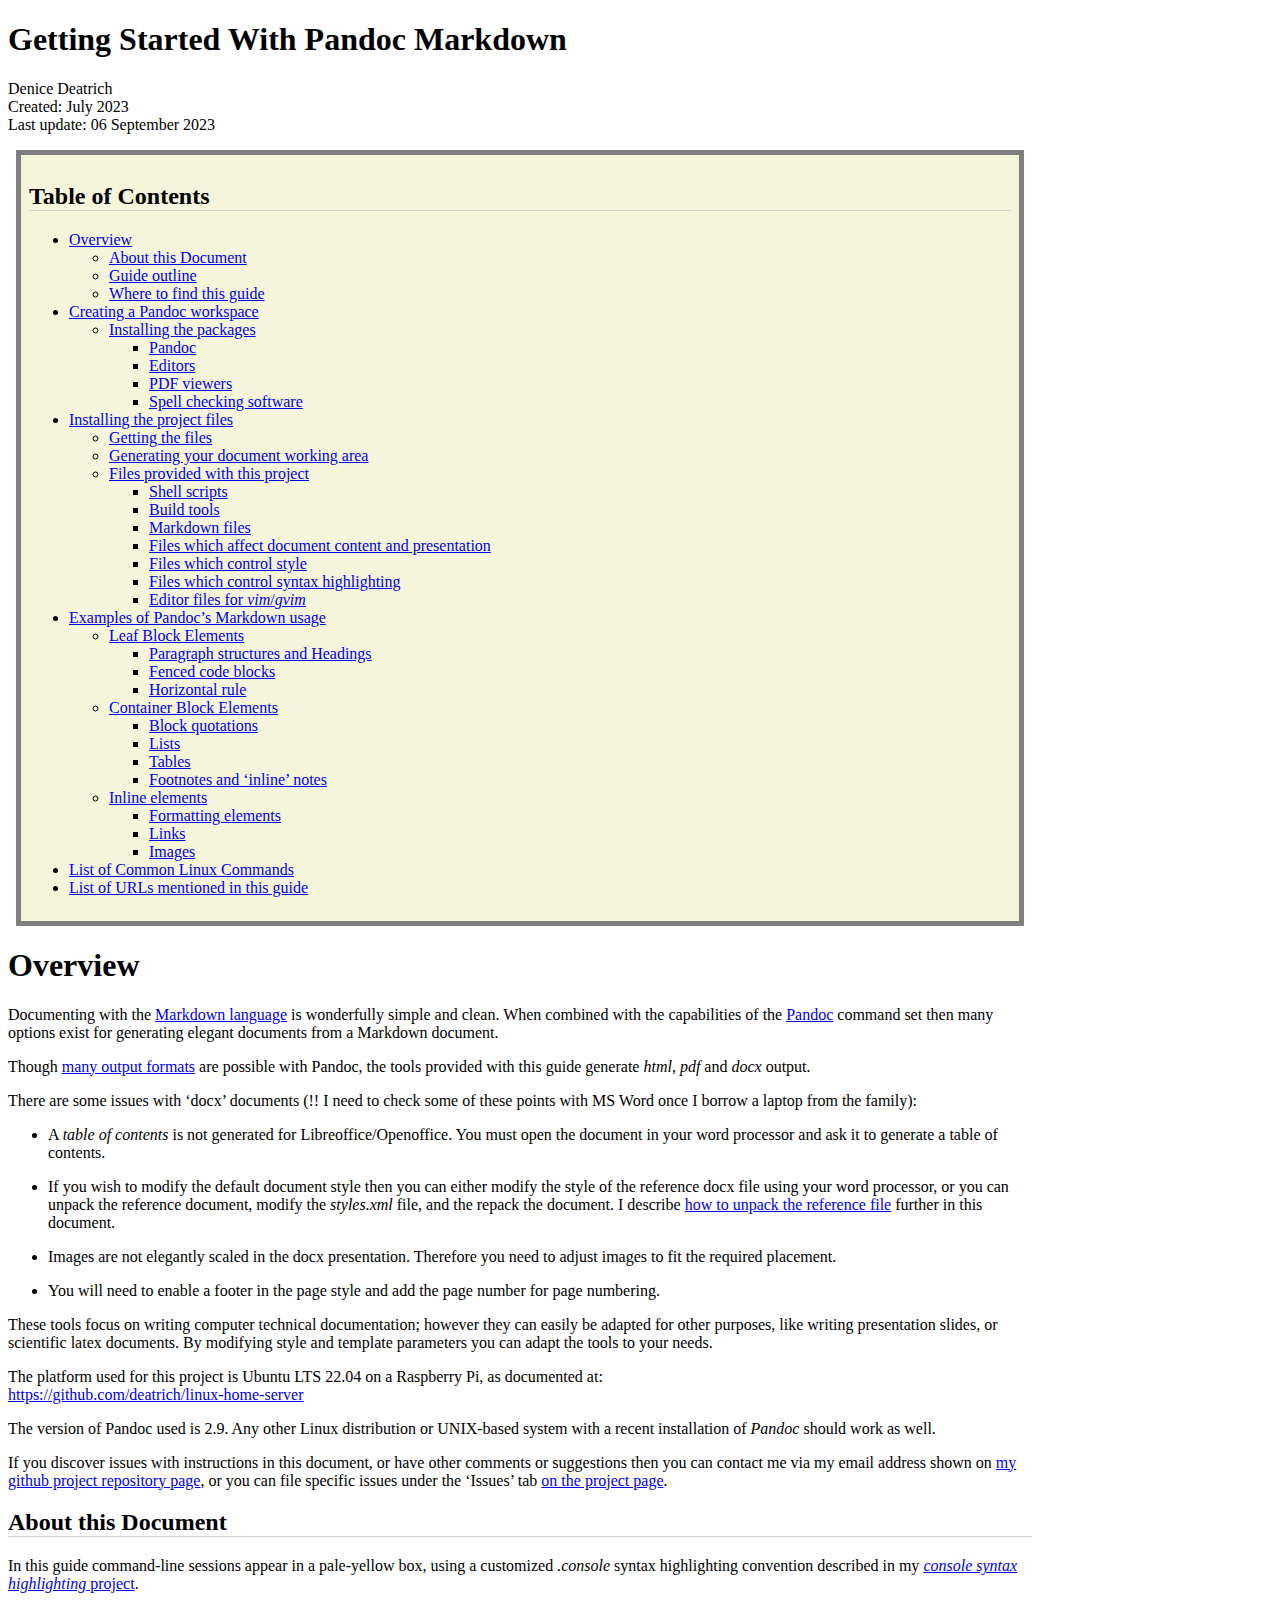
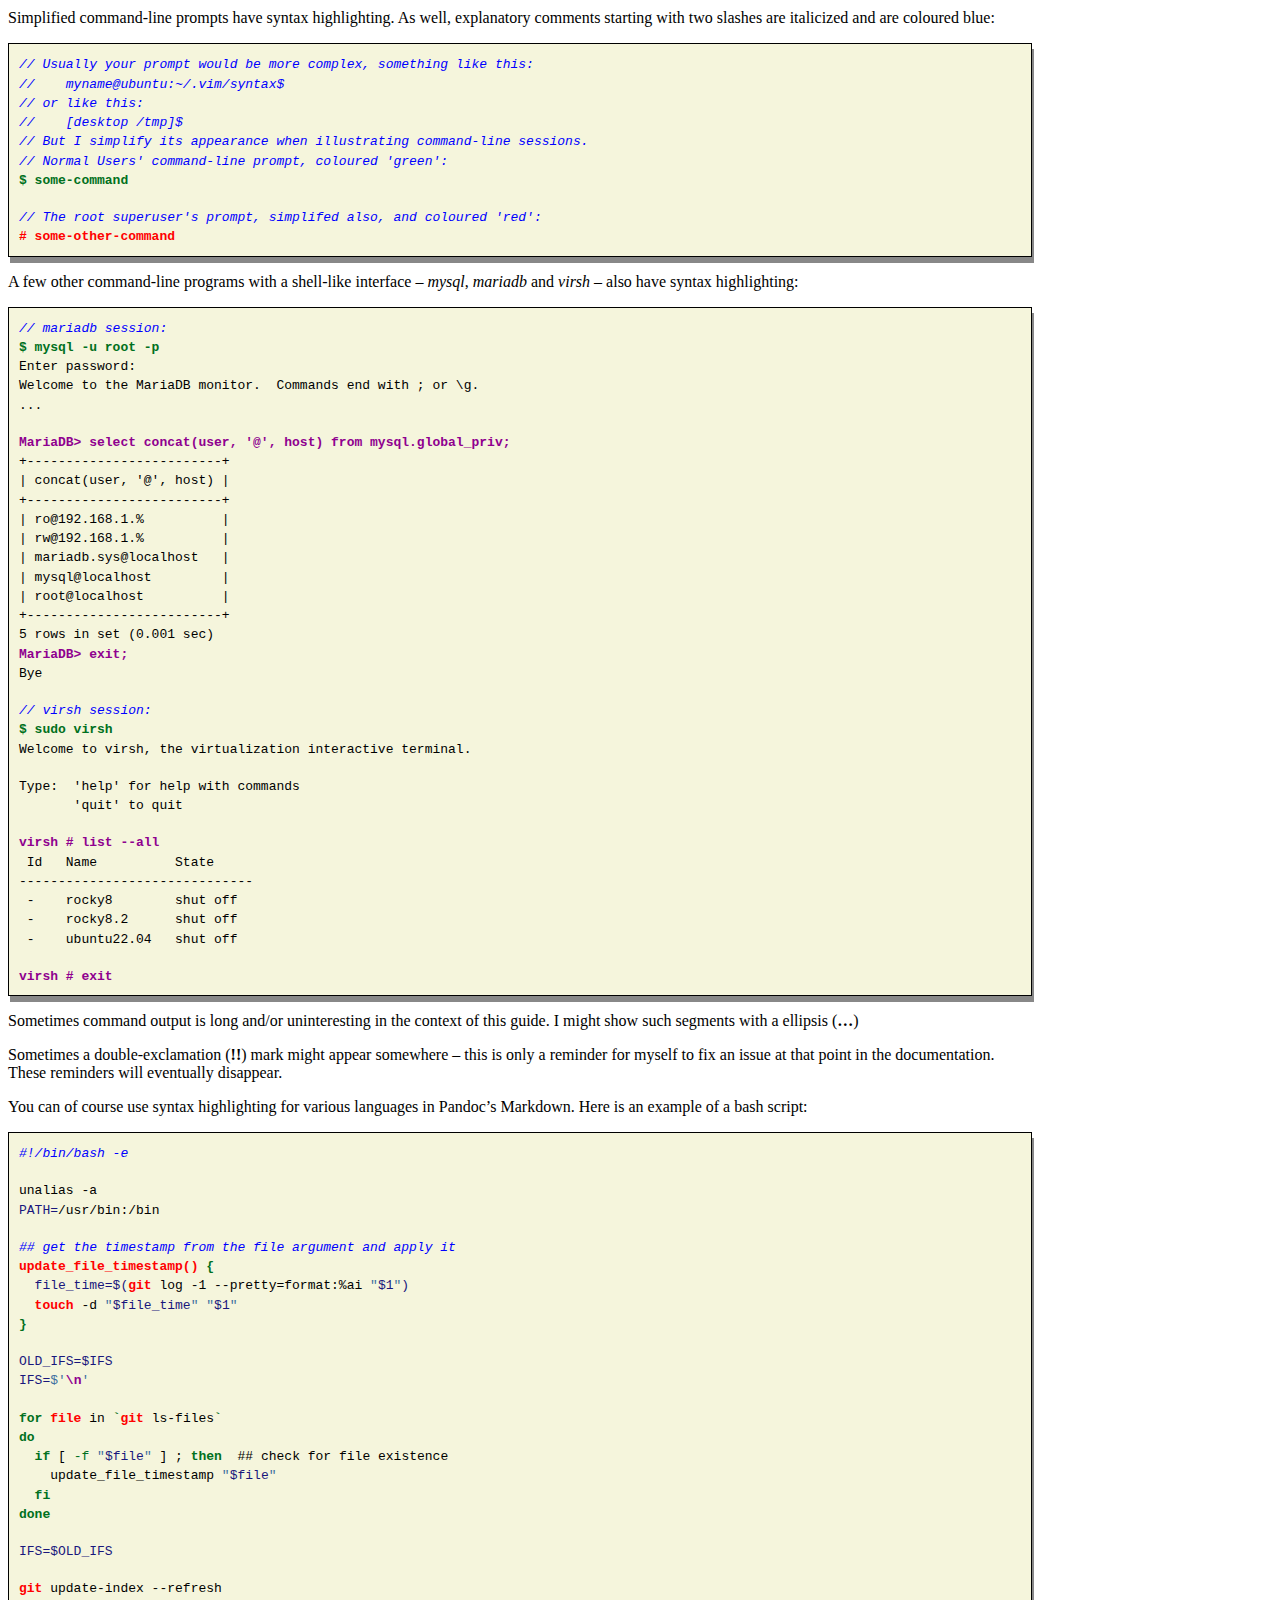
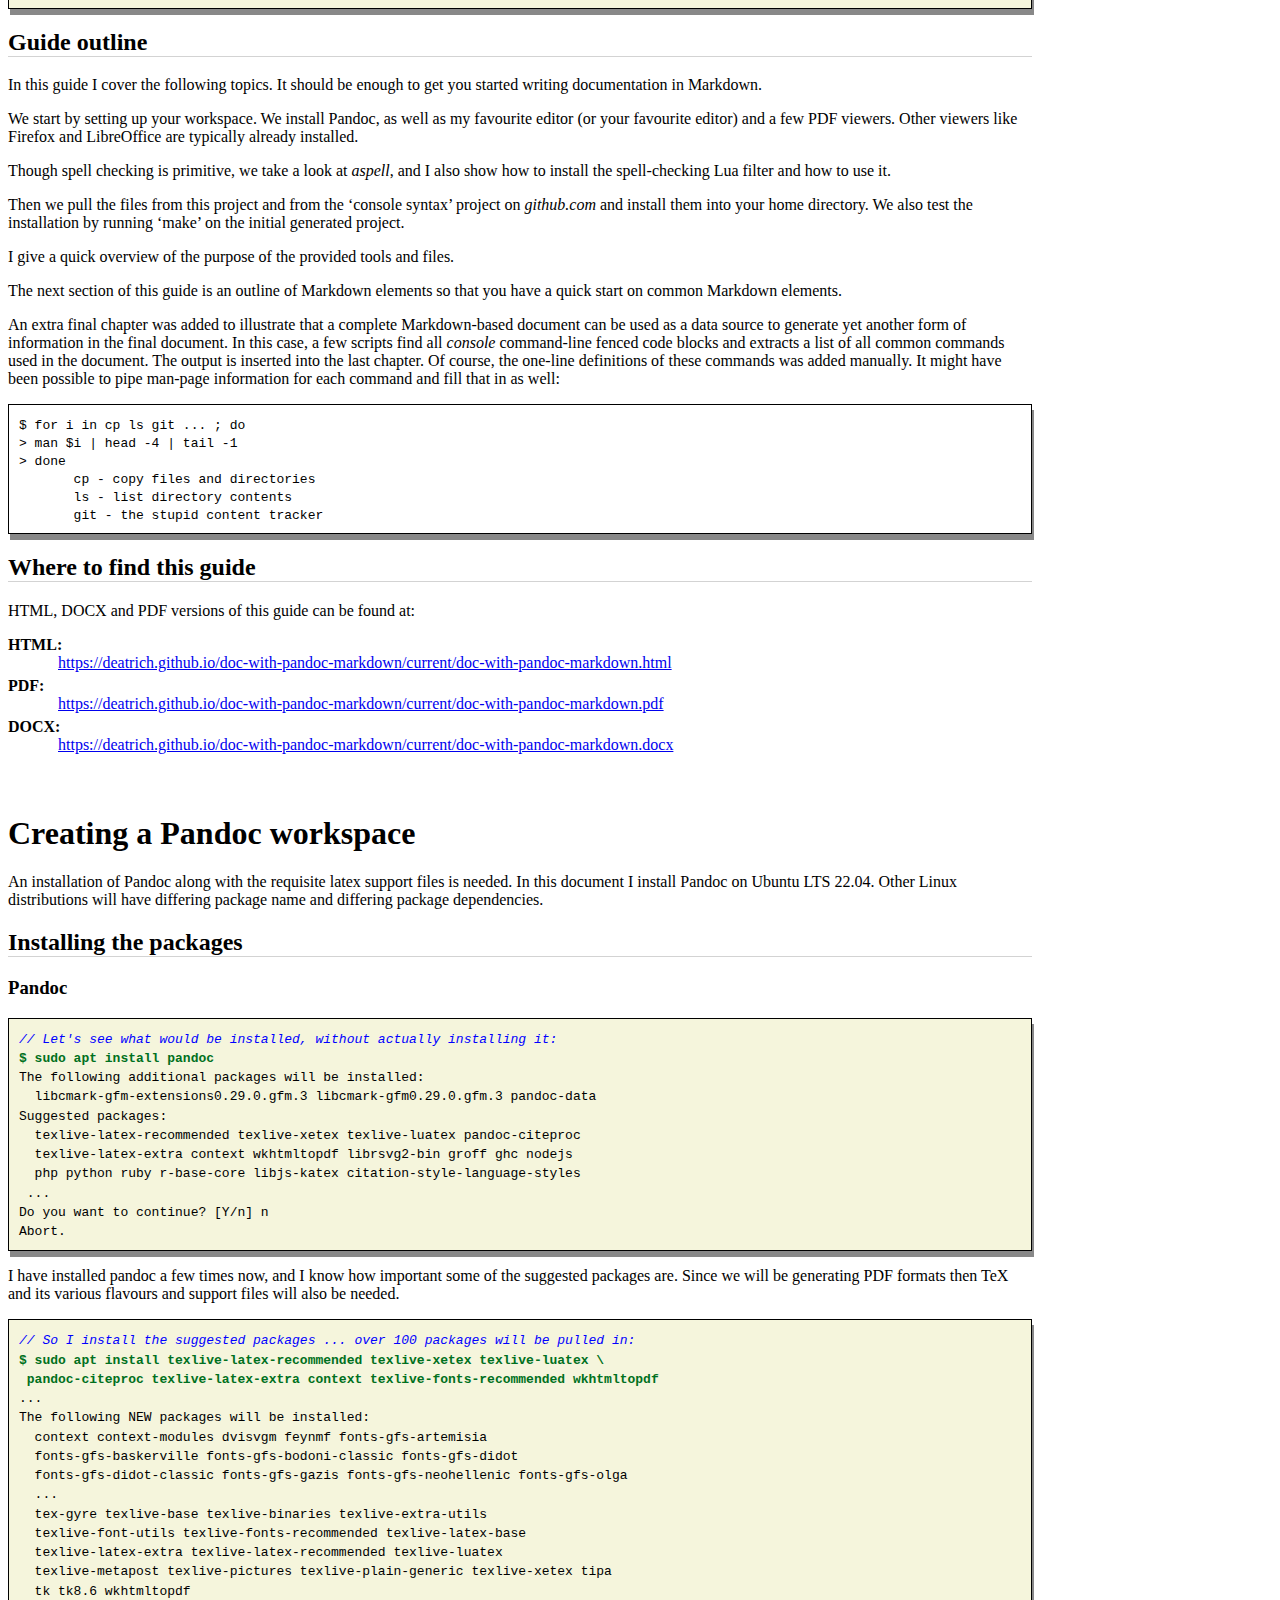
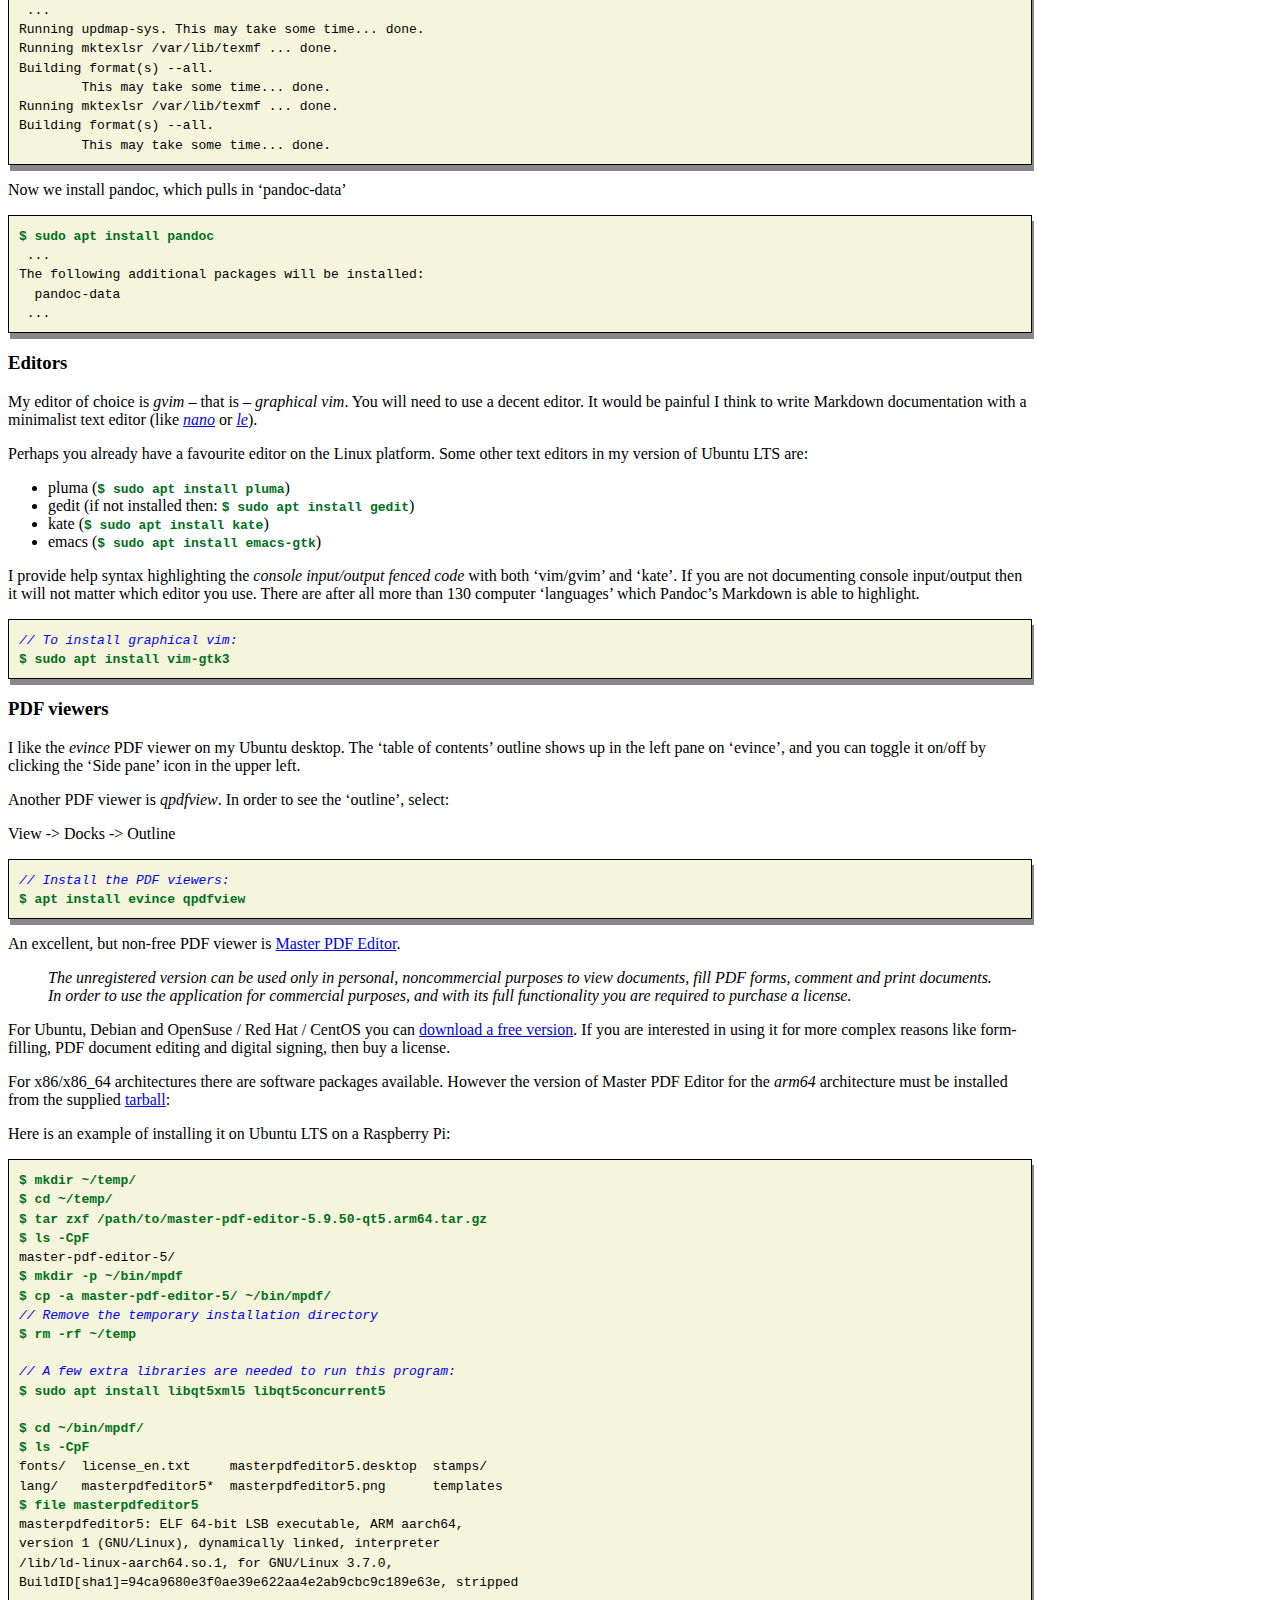
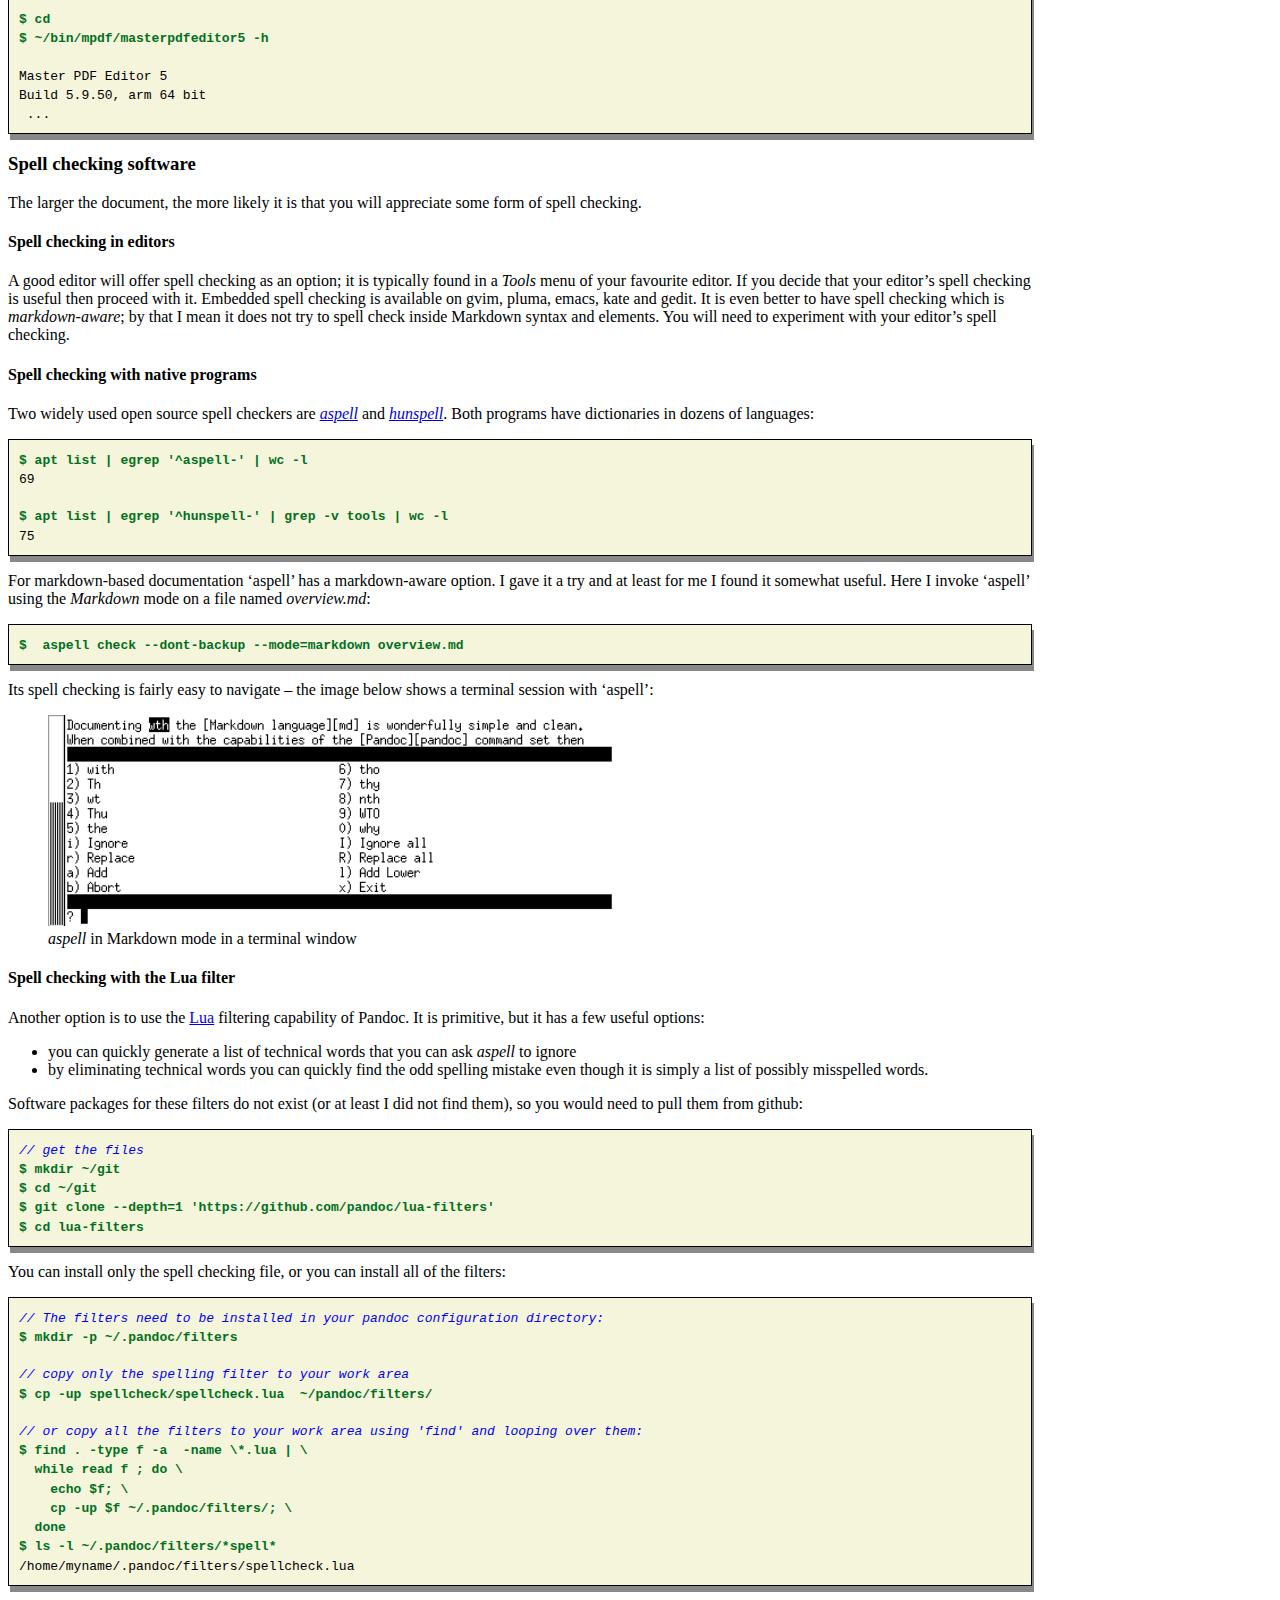
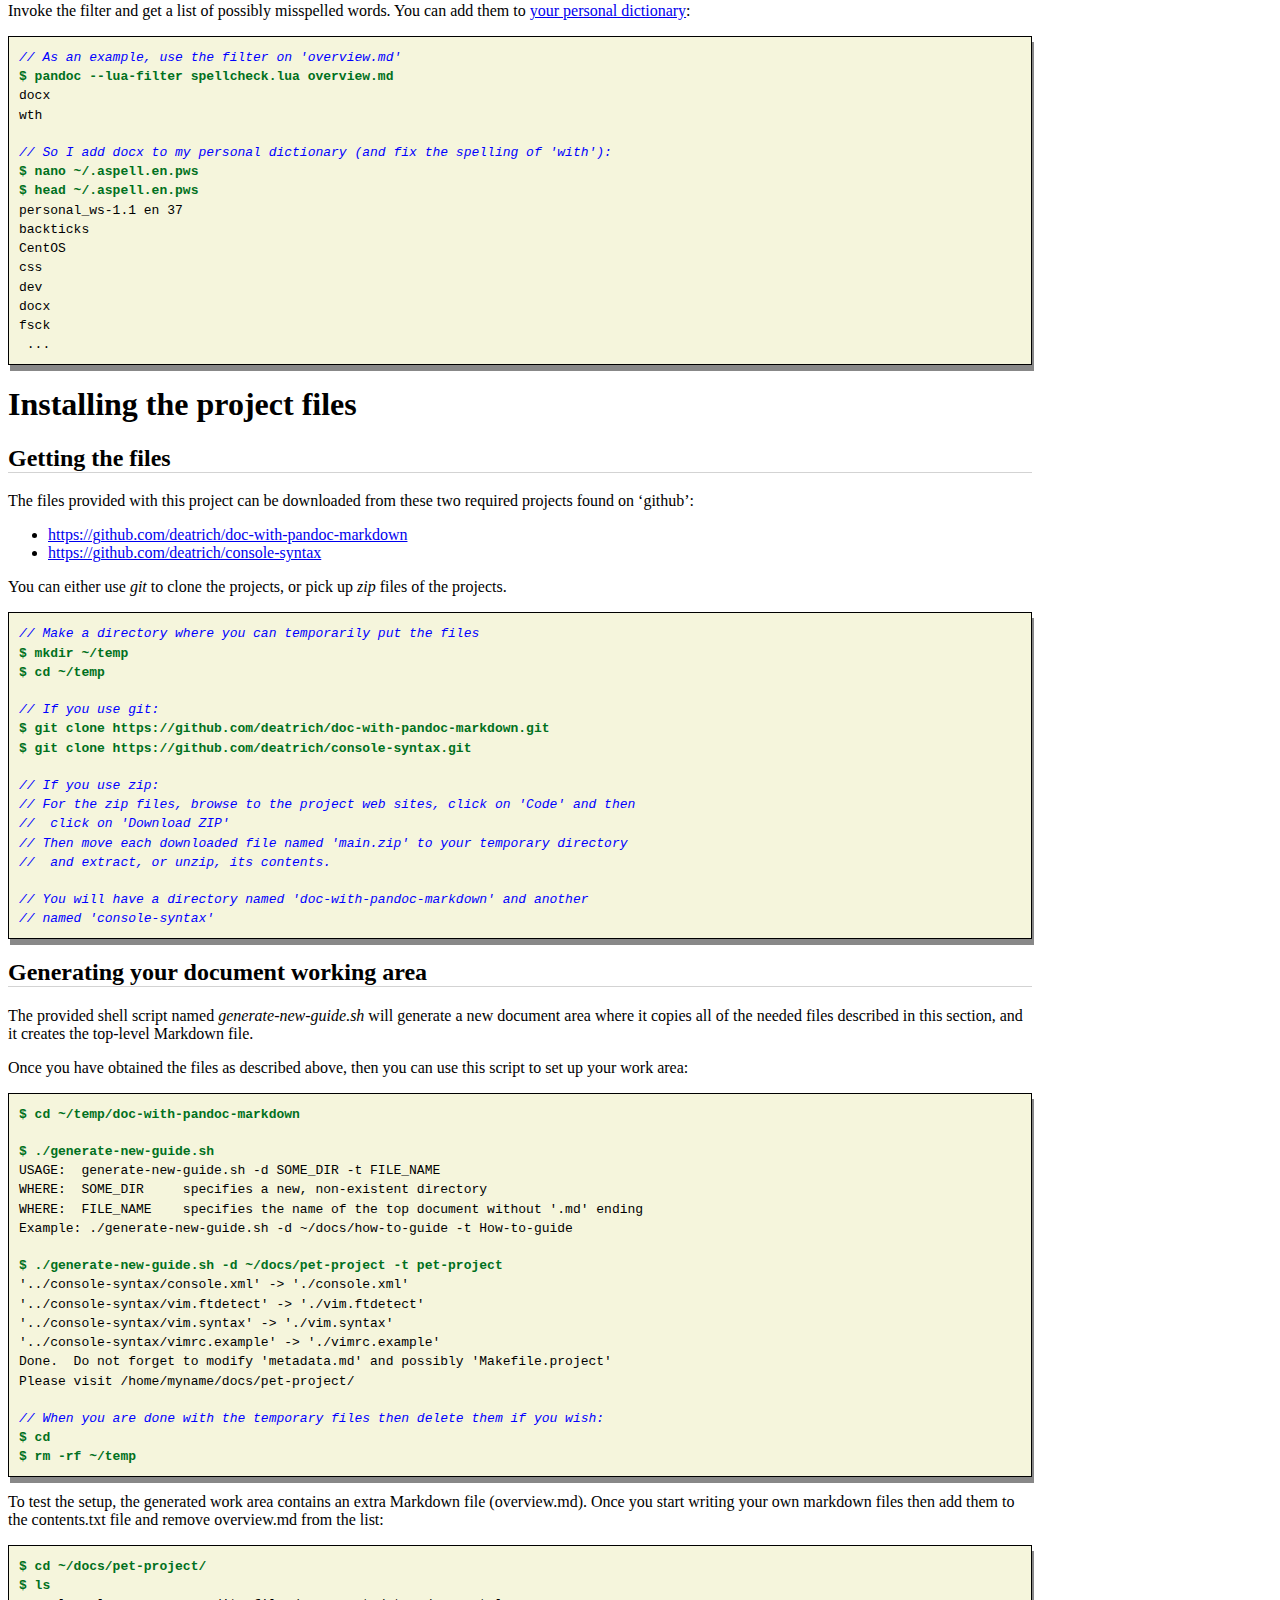
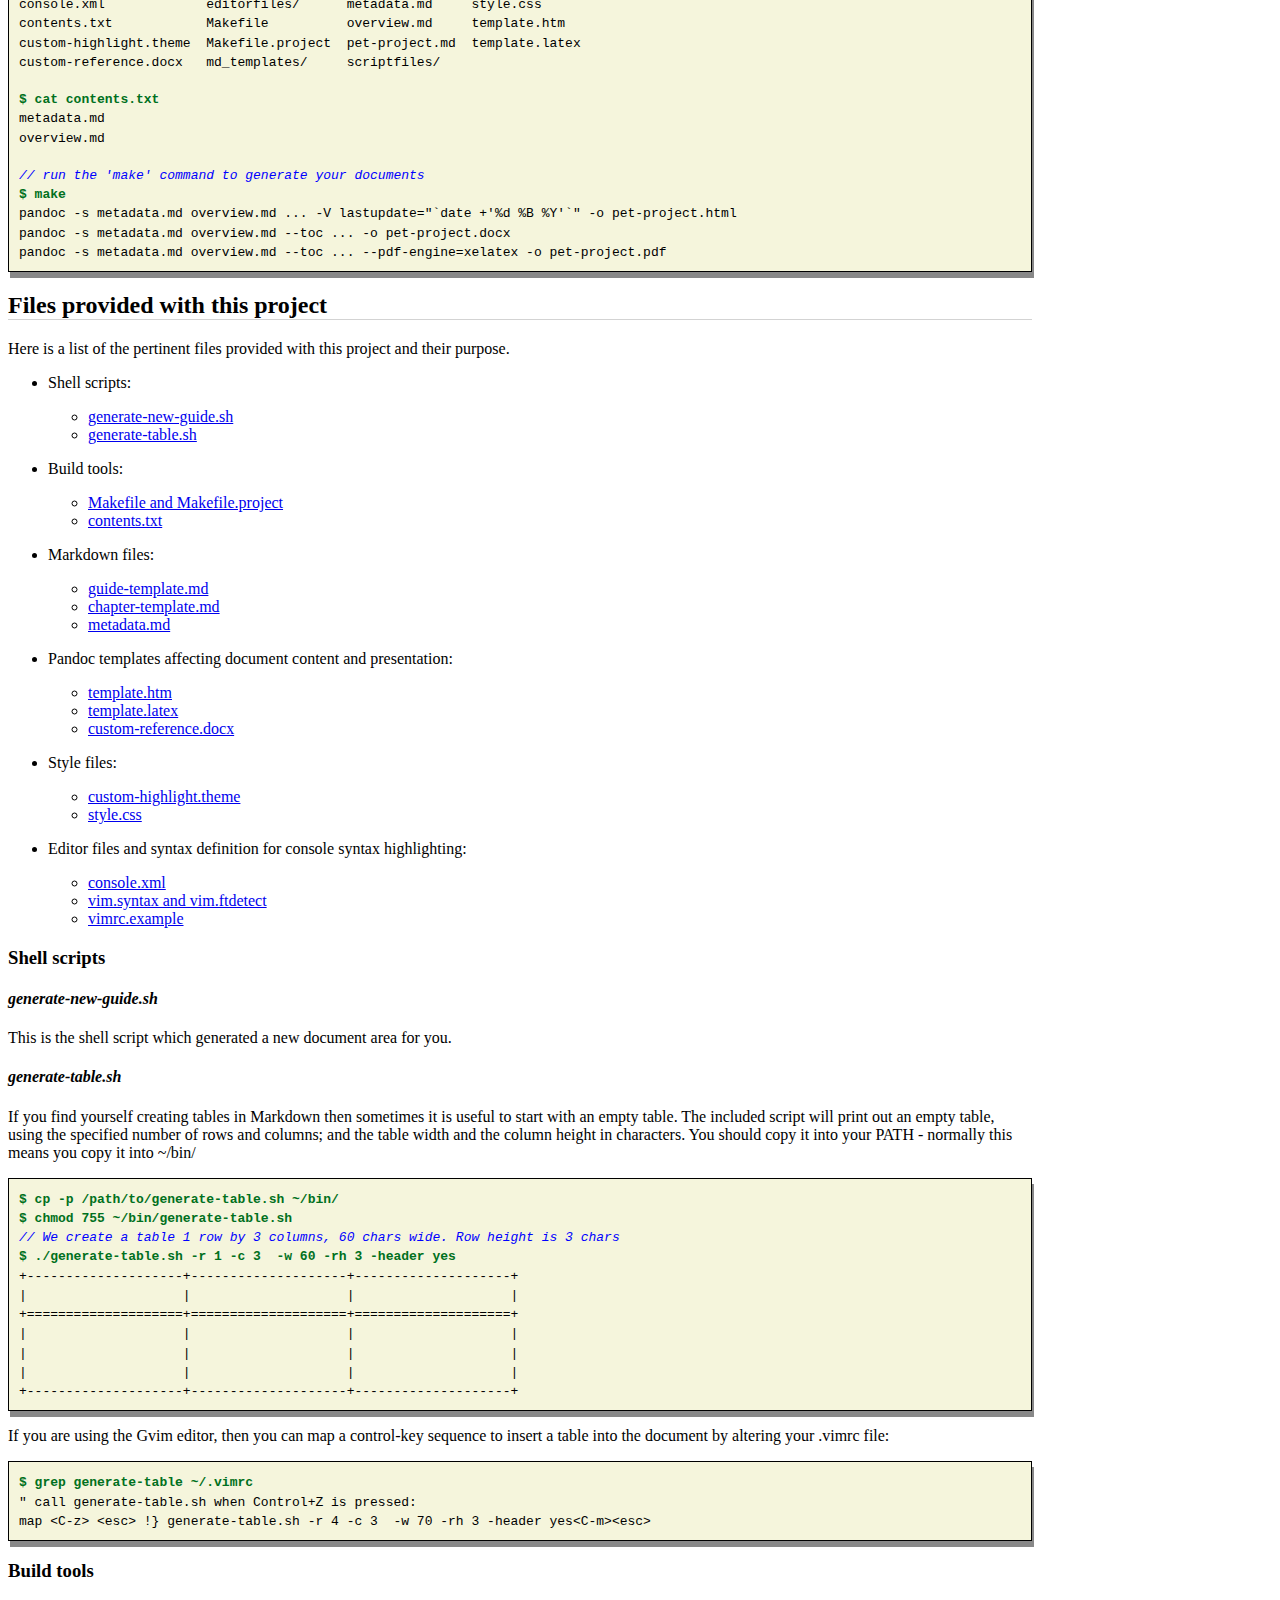
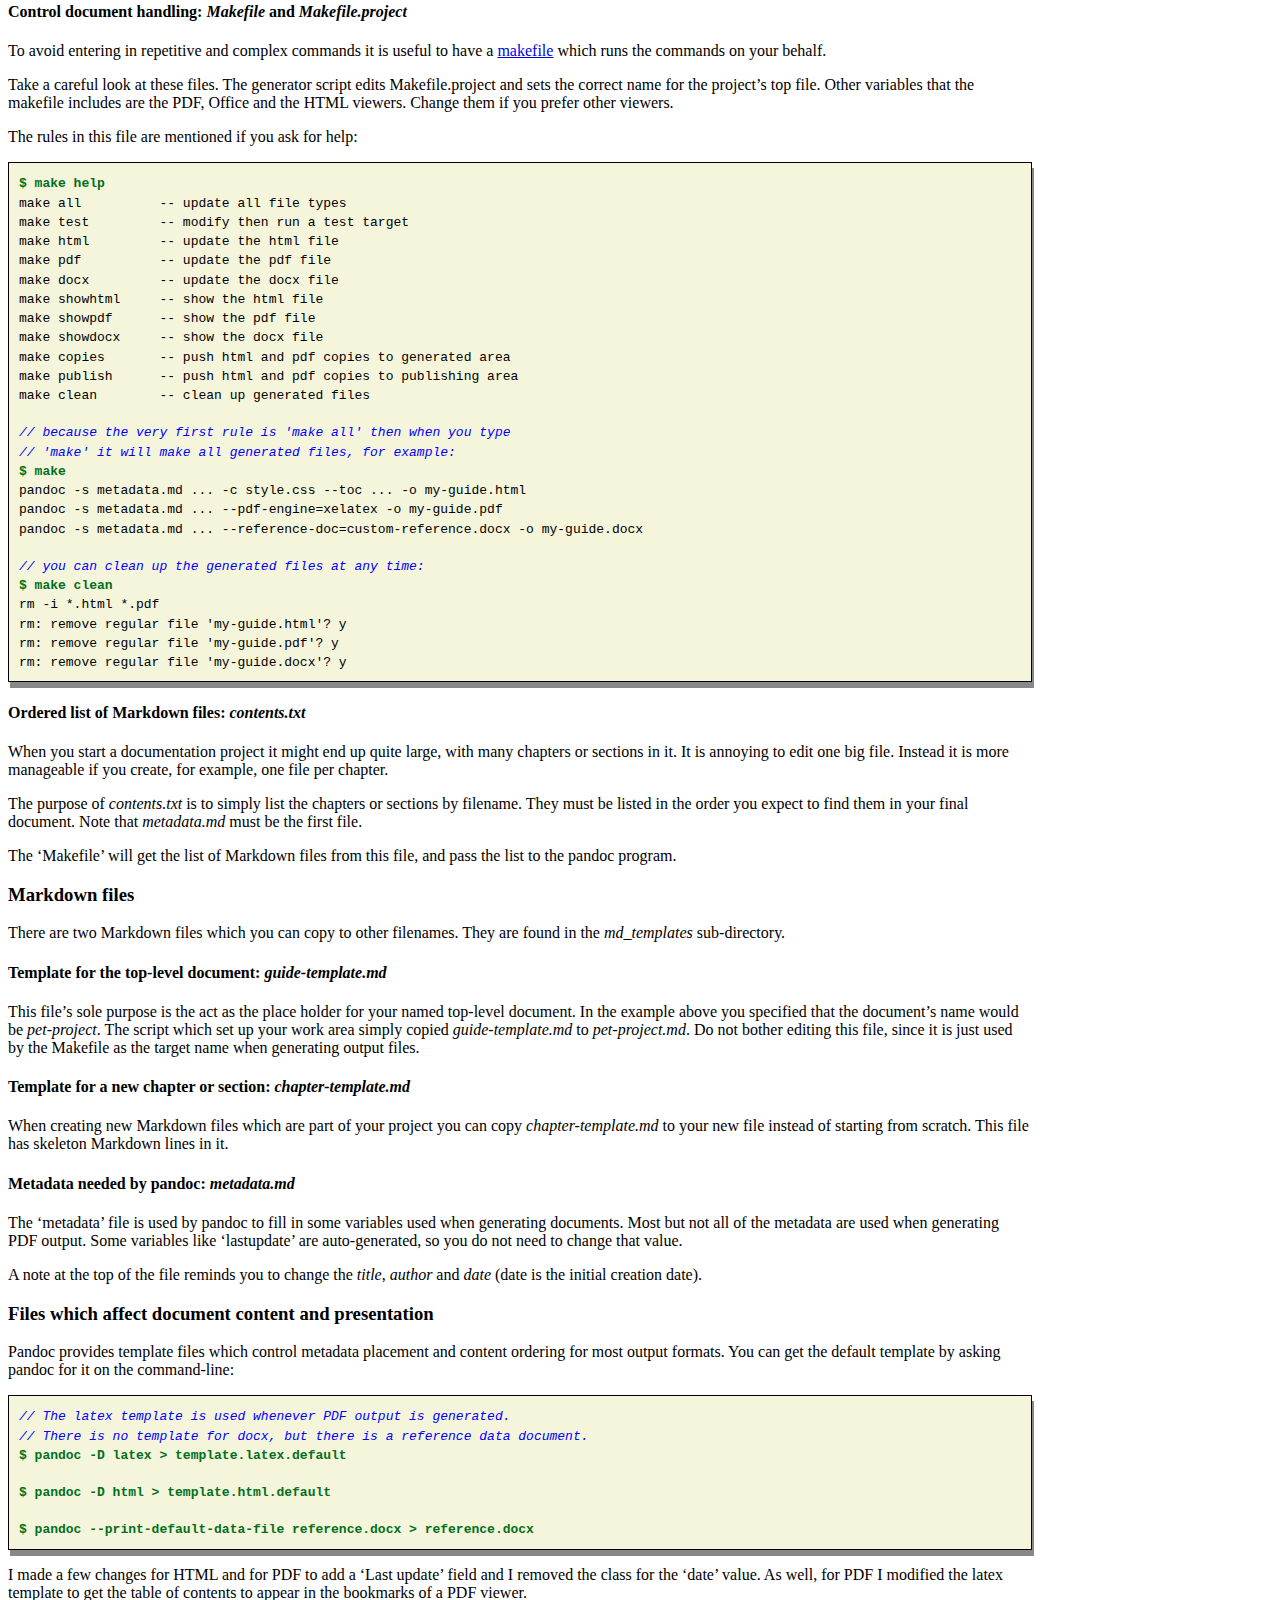
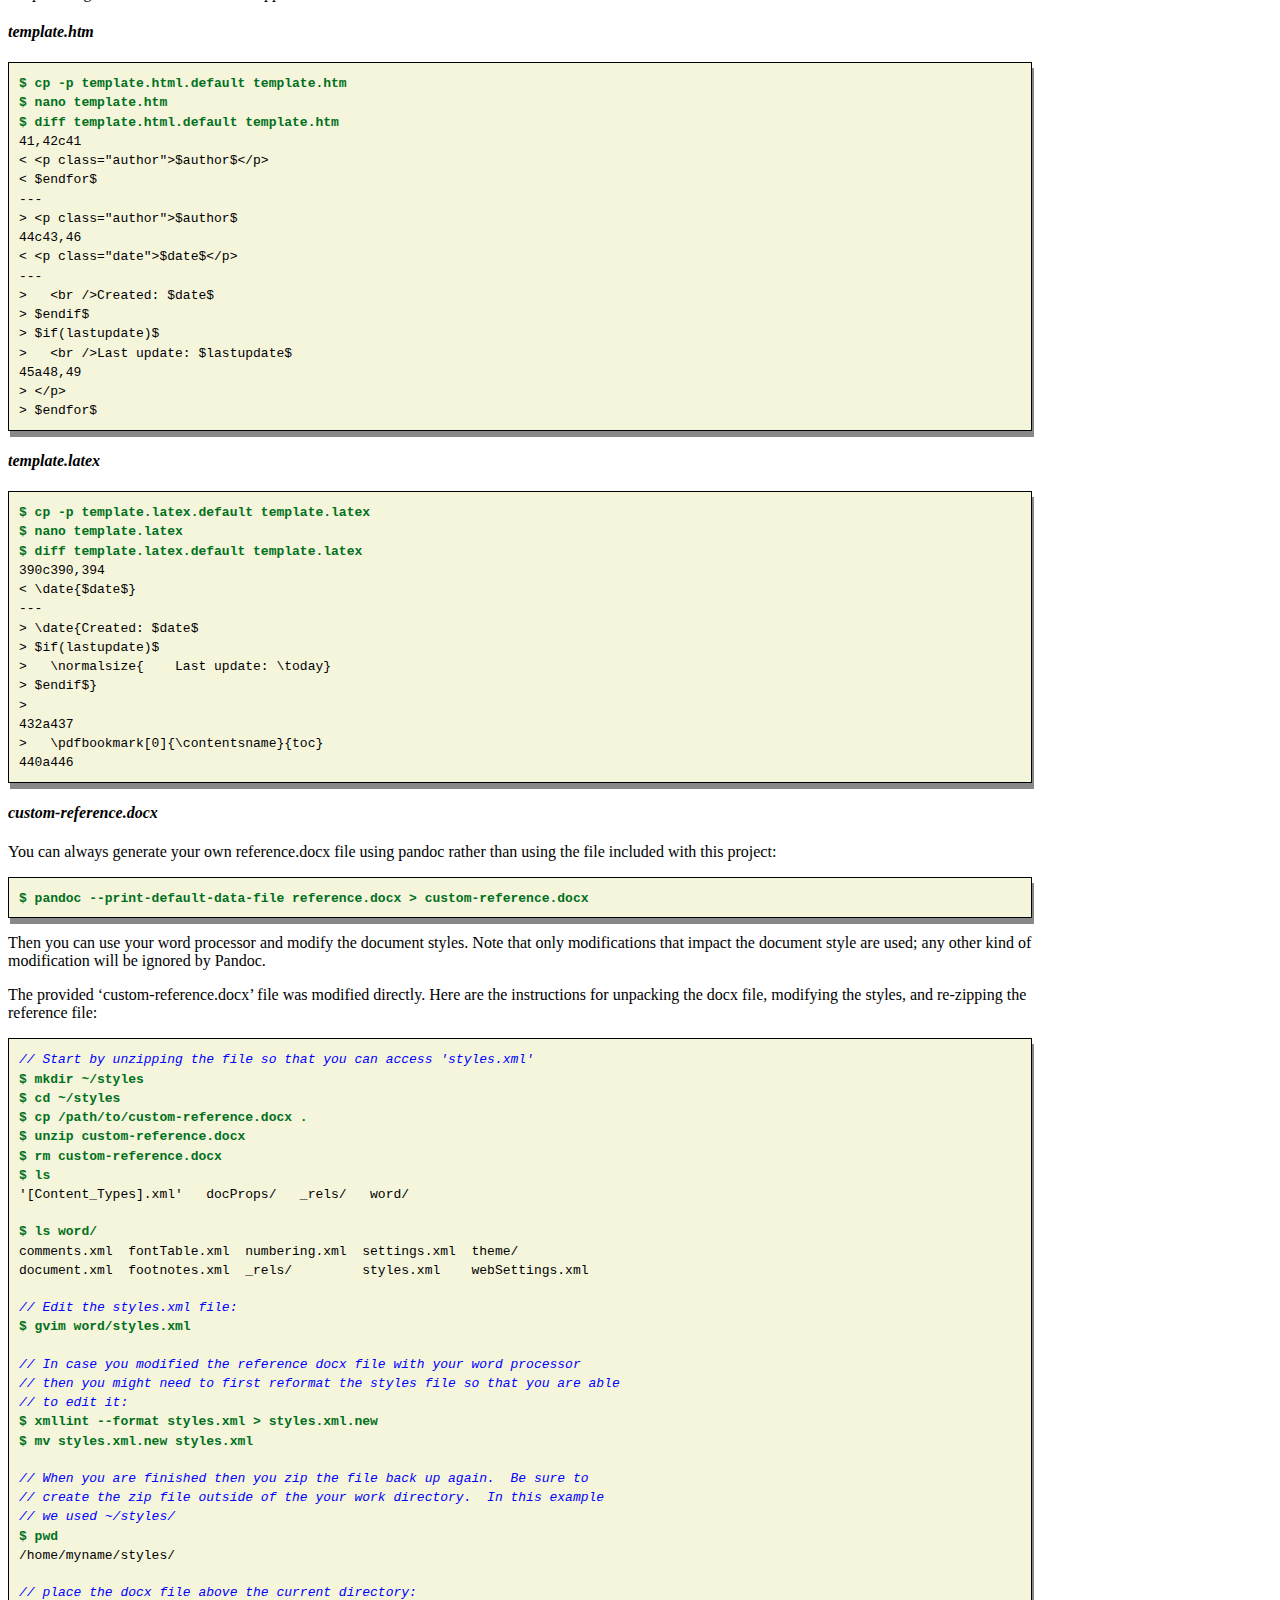
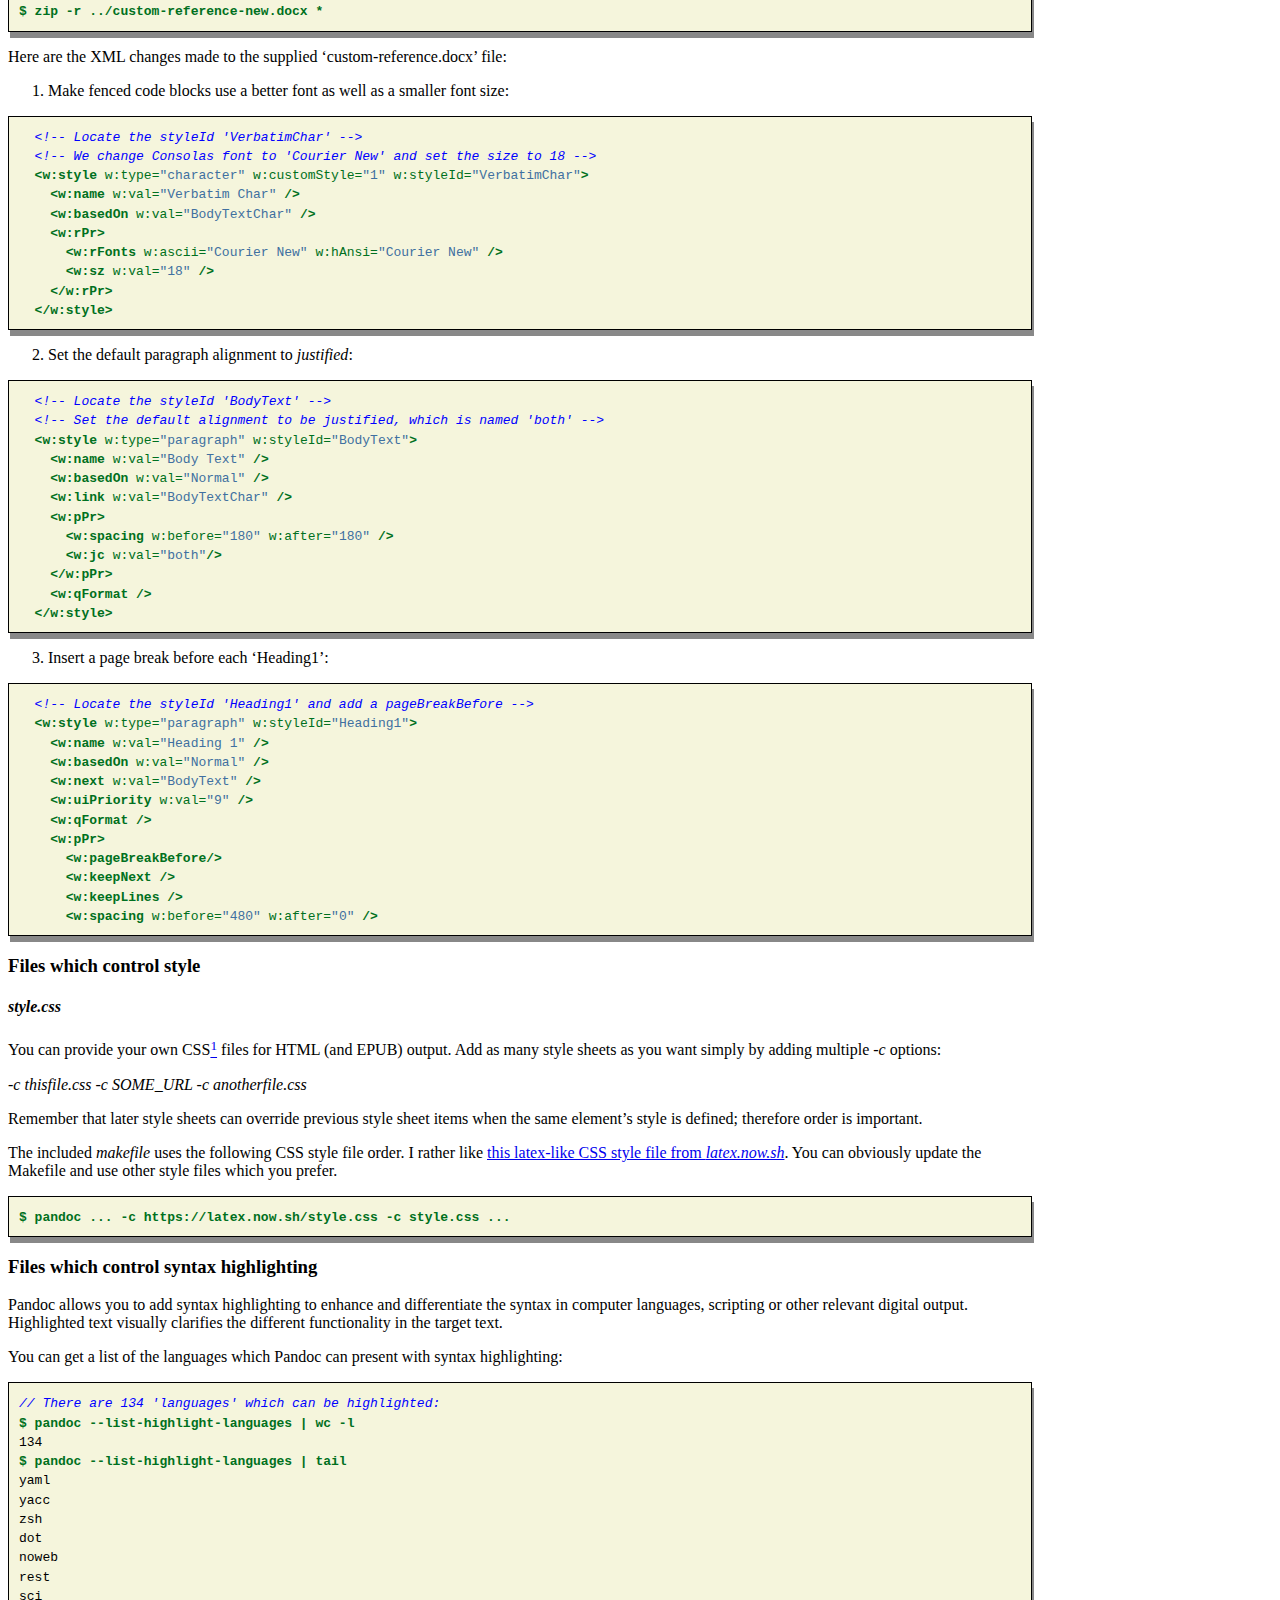
<file: doc-with-pandoc-markdown/current/doc-with-pandoc-markdown.html>
<!DOCTYPE html>
<html xmlns="http://www.w3.org/1999/xhtml" lang="" xml:lang="">
<head>
  <meta charset="utf-8" />
  <meta name="generator" content="pandoc" />
  <meta name="viewport" content="width=device-width, initial-scale=1.0, user-scalable=yes" />
  <meta name="author" content="Denice Deatrich" />
  <title>Getting Started With Pandoc Markdown</title>
  <style>
    code{white-space: pre-wrap;}
    span.smallcaps{font-variant: small-caps;}
    span.underline{text-decoration: underline;}
    div.column{display: inline-block; vertical-align: top; width: 50%;}
    div.hanging-indent{margin-left: 1.5em; text-indent: -1.5em;}
    ul.task-list{list-style: none;}
    pre > code.sourceCode { white-space: pre; position: relative; }
    pre > code.sourceCode > span { display: inline-block; line-height: 1.25; }
    pre > code.sourceCode > span:empty { height: 1.2em; }
    code.sourceCode > span { color: inherit; text-decoration: inherit; }
    div.sourceCode { margin: 1em 0; }
    pre.sourceCode { margin: 0; }
    @media screen {
    div.sourceCode { overflow: auto; }
    }
    @media print {
    pre > code.sourceCode { white-space: pre-wrap; }
    pre > code.sourceCode > span { text-indent: -5em; padding-left: 5em; }
    }
    pre.numberSource code
      { counter-reset: source-line 0; }
    pre.numberSource code > span
      { position: relative; left: -4em; counter-increment: source-line; }
    pre.numberSource code > span > a:first-child::before
      { content: counter(source-line);
        position: relative; left: -1em; text-align: right; vertical-align: baseline;
        border: none; display: inline-block;
        -webkit-touch-callout: none; -webkit-user-select: none;
        -khtml-user-select: none; -moz-user-select: none;
        -ms-user-select: none; user-select: none;
        padding: 0 4px; width: 4em;
        color: #aaaaaa;
      }
    pre.numberSource { margin-left: 3em; border-left: 1px solid #aaaaaa;  padding-left: 4px; }
    div.sourceCode
      {  background-color: #f5f5dc; }
    @media screen {
    pre > code.sourceCode > span > a:first-child::before { text-decoration: underline; }
    }
    code span.al { color: #ff0000; font-weight: bold; } /* Alert */
    code span.an { color: #60a0b0; font-weight: bold; font-style: italic; } /* Annotation */
    code span.at { color: #7d9029; } /* Attribute */
    code span.bn { color: #40a070; } /* BaseN */
    code span.bu { } /* BuiltIn */
    code span.cf { color: #007020; font-weight: bold; } /* ControlFlow */
    code span.ch { color: #4070a0; } /* Char */
    code span.cn { color: #880000; } /* Constant */
    code span.co { color: #0000ff; font-style: italic; } /* Comment */
    code span.cv { color: #60a0b0; font-weight: bold; font-style: italic; } /* CommentVar */
    code span.do { color: #ba2121; font-style: italic; } /* Documentation */
    code span.dt { color: #8f008f; font-weight: bold; } /* DataType */
    code span.dv { color: #40a070; } /* DecVal */
    code span.er { color: #ff0000; font-weight: bold; } /* Error */
    code span.ex { } /* Extension */
    code span.fl { color: #40a070; } /* Float */
    code span.fu { color: #ff0000; font-weight: bold; } /* Function */
    code span.im { } /* Import */
    code span.in { color: #60a0b0; font-weight: bold; font-style: italic; } /* Information */
    code span.kw { color: #007020; font-weight: bold; } /* Keyword */
    code span.op { color: #666666; } /* Operator */
    code span.ot { color: #007020; } /* Other */
    code span.pp { color: #bc7a00; } /* Preprocessor */
    code span.sc { color: #4070a0; } /* SpecialChar */
    code span.ss { color: #bb6688; } /* SpecialString */
    code span.st { color: #4070a0; } /* String */
    code span.va { color: #19177c; } /* Variable */
    code span.vs { color: #4070a0; } /* VerbatimString */
    code span.wa { color: #60a0b0; font-weight: bold; font-style: italic; } /* Warning */
  </style>
  <link rel="stylesheet" href="https://latex.now.sh/style.css" />
  <link rel="stylesheet" href="https://deatrich.github.io/style.css" />
  
  
  
  
  
  
</head>
<body>
<header id="title-block-header">
<h1 class="title">Getting Started With Pandoc Markdown</h1>
<p class="author">Denice Deatrich
  <br />Created: July 2023
  <br />Last update: 06 September 2023
</p>
</header>
<nav id="TOC" role="doc-toc">
<h2 id="toc-title">Table of Contents</h2>
<ul>
<li><a href="#chapter-1">Overview</a>
<ul>
<li><a href="#about-this-document">About this Document</a></li>
<li><a href="#guide-outline">Guide outline</a></li>
<li><a href="#where-to-find-this-guide">Where to find this guide</a></li>
</ul></li>
<li><a href="#chapter-2">Creating a Pandoc workspace</a>
<ul>
<li><a href="#installing-the-packages">Installing the packages</a>
<ul>
<li><a href="#pandoc">Pandoc</a></li>
<li><a href="#editors">Editors</a></li>
<li><a href="#pdf-viewers">PDF viewers</a></li>
<li><a href="#spell-checking-software">Spell checking software</a></li>
</ul></li>
</ul></li>
<li><a href="#chapter-3">Installing the project files</a>
<ul>
<li><a href="#getting-the-files">Getting the files</a></li>
<li><a href="#generating-your-document-working-area">Generating your document working area</a></li>
<li><a href="#files-provided-with-this-project">Files provided with this project</a>
<ul>
<li><a href="#shell-scripts">Shell scripts</a></li>
<li><a href="#build-tools">Build tools</a></li>
<li><a href="#markdown-files">Markdown files</a></li>
<li><a href="#files-which-affect-document-content-and-presentation">Files which affect document content and presentation</a></li>
<li><a href="#files-which-control-style">Files which control style</a></li>
<li><a href="#files-which-control-syntax-highlighting">Files which control syntax highlighting</a></li>
<li><a href="#editor-files-for-vimgvim">Editor files for <em>vim</em>/<em>gvim</em></a></li>
</ul></li>
</ul></li>
<li><a href="#chapter-4">Examples of Pandoc’s Markdown usage</a>
<ul>
<li><a href="#leaf-block-elements">Leaf Block Elements</a>
<ul>
<li><a href="#paragraph-structures-and-headings">Paragraph structures and Headings</a></li>
<li><a href="#fenced-code-blocks">Fenced code blocks</a></li>
<li><a href="#horizontal-rule">Horizontal rule</a></li>
</ul></li>
<li><a href="#container-block-elements">Container Block Elements</a>
<ul>
<li><a href="#block-quotations">Block quotations</a></li>
<li><a href="#lists">Lists</a></li>
<li><a href="#tables">Tables</a></li>
<li><a href="#footnotes-and-inline-notes">Footnotes and ‘inline’ notes</a></li>
</ul></li>
<li><a href="#inline-elements">Inline elements</a>
<ul>
<li><a href="#formatting-elements">Formatting elements</a></li>
<li><a href="#links">Links</a></li>
<li><a href="#images">Images</a></li>
</ul></li>
</ul></li>
<li><a href="#chapter-5">List of Common Linux Commands</a></li>
<li><a href="#url-list">List of URLs mentioned in this guide</a></li>
</ul>
</nav>
<!-- Pandoc metadata, mostly used when generating PDF

     Solution for starting a new page for major sections of PDF output
     in metadata (documentclass, header-includes) is decscribed at:
     https://superuser.com/a/1436367

     Think of removing this html comment, since it is included verbatim
     in generated HTML-based documents.

     Be sure to change 'title', 'author' and 'date' below.
-->
<!-- -->
<h1 id="chapter-1">Overview</h1>
<p>Documenting with the <a href="https://www.markdownguide.org/getting-started/">Markdown language</a> is wonderfully simple and clean. When combined with the capabilities of the <a href="https://pandoc.org/">Pandoc</a> command set then many options exist for generating elegant documents from a Markdown document.</p>
<p>Though <a href="https://pandoc.org/MANUAL.html#options">many output formats</a> are possible with Pandoc, the tools provided with this guide generate <em>html</em>, <em>pdf</em> and <em>docx</em> output.</p>
<p>There are some issues with ‘docx’ documents (!! I need to check some of these points with MS Word once I borrow a laptop from the family):</p>
<ul>
<li><p>A <em>table of contents</em> is not generated for Libreoffice/Openoffice. You must open the document in your word processor and ask it to generate a table of contents.</p></li>
<li><p>If you wish to modify the default document style then you can either modify the style of the reference docx file using your word processor, or you can unpack the reference document, modify the <em>styles.xml</em> file, and the repack the document. I describe <a href="#i-docxref">how to unpack the reference file</a> further in this document.</p></li>
<li><p>Images are not elegantly scaled in the docx presentation. Therefore you need to adjust images to fit the required placement.</p></li>
<li><p>You will need to enable a footer in the page style and add the page number for page numbering.</p></li>
</ul>
<p>These tools focus on writing computer technical documentation; however they can easily be adapted for other purposes, like writing presentation slides, or scientific latex documents. By modifying style and template parameters you can adapt the tools to your needs.</p>
<p>The platform used for this project is Ubuntu LTS 22.04 on a Raspberry Pi, as documented at:<br />
<a href="https://deatrich.github.io/linux-home-server/latest-version/linux-server.html#doc">https://github.com/deatrich/linux-home-server</a></p>
<p>The version of Pandoc used is 2.9. Any other Linux distribution or UNIX-based system with a recent installation of <em>Pandoc</em> should work as well.</p>
<p>If you discover issues with instructions in this document, or have other comments or suggestions then you can contact me via my email address shown on <a href="https://github.com/deatrich/">my github project repository page</a>, or you can file specific issues under the ‘Issues’ tab <a href="https://github.com/deatrich/doc-with-pandoc-markdown">on the project page</a>.</p>
<h2 id="about-this-document">About this Document</h2>
<p>In this guide command-line sessions appear in a pale-yellow box, using a customized <em>.console</em> syntax highlighting convention described in my <a href="https://deatrich.github.io/console-syntax/"><em>console syntax highlighting</em> project</a>.</p>
<p>Simplified command-line prompts have syntax highlighting. As well, explanatory comments starting with two slashes are italicized and are coloured blue:</p>
<div class="sourceCode" id="cb1"><pre class="sourceCode console"><code class="sourceCode console"><span id="cb1-1"><a href="#cb1-1" aria-hidden="true"></a><span class="co">// Usually your prompt would be more complex, something like this:</span></span>
<span id="cb1-2"><a href="#cb1-2" aria-hidden="true"></a><span class="co">//    myname@ubuntu:~/.vim/syntax$</span></span>
<span id="cb1-3"><a href="#cb1-3" aria-hidden="true"></a><span class="co">// or like this:</span></span>
<span id="cb1-4"><a href="#cb1-4" aria-hidden="true"></a><span class="co">//    [desktop /tmp]$ </span></span>
<span id="cb1-5"><a href="#cb1-5" aria-hidden="true"></a><span class="co">// But I simplify its appearance when illustrating command-line sessions.</span></span>
<span id="cb1-6"><a href="#cb1-6" aria-hidden="true"></a><span class="co">// Normal Users&#39; command-line prompt, coloured &#39;green&#39;:</span></span>
<span id="cb1-7"><a href="#cb1-7" aria-hidden="true"></a><span class="kw">$ some-command</span></span>
<span id="cb1-8"><a href="#cb1-8" aria-hidden="true"></a></span>
<span id="cb1-9"><a href="#cb1-9" aria-hidden="true"></a><span class="co">// The root superuser&#39;s prompt, simplifed also, and coloured &#39;red&#39;:</span></span>
<span id="cb1-10"><a href="#cb1-10" aria-hidden="true"></a><span class="fu"># some-other-command</span></span></code></pre></div>
<p>A few other command-line programs with a shell-like interface – <em>mysql</em>, <em>mariadb</em> and <em>virsh</em> – also have syntax highlighting:</p>
<div class="sourceCode" id="cb2"><pre class="sourceCode console"><code class="sourceCode console"><span id="cb2-1"><a href="#cb2-1" aria-hidden="true"></a><span class="co">// mariadb session:</span></span>
<span id="cb2-2"><a href="#cb2-2" aria-hidden="true"></a><span class="kw">$ mysql -u root -p</span></span>
<span id="cb2-3"><a href="#cb2-3" aria-hidden="true"></a>Enter password: </span>
<span id="cb2-4"><a href="#cb2-4" aria-hidden="true"></a>Welcome to the MariaDB monitor.  Commands end with ; or \g.</span>
<span id="cb2-5"><a href="#cb2-5" aria-hidden="true"></a>...</span>
<span id="cb2-6"><a href="#cb2-6" aria-hidden="true"></a></span>
<span id="cb2-7"><a href="#cb2-7" aria-hidden="true"></a><span class="dt">MariaDB&gt; select concat(user, &#39;@&#39;, host) from mysql.global_priv;</span></span>
<span id="cb2-8"><a href="#cb2-8" aria-hidden="true"></a>+-------------------------+</span>
<span id="cb2-9"><a href="#cb2-9" aria-hidden="true"></a>| concat(user, &#39;@&#39;, host) |</span>
<span id="cb2-10"><a href="#cb2-10" aria-hidden="true"></a>+-------------------------+</span>
<span id="cb2-11"><a href="#cb2-11" aria-hidden="true"></a>| ro@192.168.1.%          |</span>
<span id="cb2-12"><a href="#cb2-12" aria-hidden="true"></a>| rw@192.168.1.%          |</span>
<span id="cb2-13"><a href="#cb2-13" aria-hidden="true"></a>| mariadb.sys@localhost   |</span>
<span id="cb2-14"><a href="#cb2-14" aria-hidden="true"></a>| mysql@localhost         |</span>
<span id="cb2-15"><a href="#cb2-15" aria-hidden="true"></a>| root@localhost          |</span>
<span id="cb2-16"><a href="#cb2-16" aria-hidden="true"></a>+-------------------------+</span>
<span id="cb2-17"><a href="#cb2-17" aria-hidden="true"></a>5 rows in set (0.001 sec)</span>
<span id="cb2-18"><a href="#cb2-18" aria-hidden="true"></a><span class="dt">MariaDB&gt; exit;</span></span>
<span id="cb2-19"><a href="#cb2-19" aria-hidden="true"></a>Bye</span>
<span id="cb2-20"><a href="#cb2-20" aria-hidden="true"></a></span>
<span id="cb2-21"><a href="#cb2-21" aria-hidden="true"></a><span class="co">// virsh session:</span></span>
<span id="cb2-22"><a href="#cb2-22" aria-hidden="true"></a><span class="kw">$ sudo virsh</span></span>
<span id="cb2-23"><a href="#cb2-23" aria-hidden="true"></a>Welcome to virsh, the virtualization interactive terminal.</span>
<span id="cb2-24"><a href="#cb2-24" aria-hidden="true"></a></span>
<span id="cb2-25"><a href="#cb2-25" aria-hidden="true"></a>Type:  &#39;help&#39; for help with commands</span>
<span id="cb2-26"><a href="#cb2-26" aria-hidden="true"></a>       &#39;quit&#39; to quit</span>
<span id="cb2-27"><a href="#cb2-27" aria-hidden="true"></a></span>
<span id="cb2-28"><a href="#cb2-28" aria-hidden="true"></a><span class="dt">virsh # list --all</span></span>
<span id="cb2-29"><a href="#cb2-29" aria-hidden="true"></a> Id   Name          State</span>
<span id="cb2-30"><a href="#cb2-30" aria-hidden="true"></a>------------------------------</span>
<span id="cb2-31"><a href="#cb2-31" aria-hidden="true"></a> -    rocky8        shut off</span>
<span id="cb2-32"><a href="#cb2-32" aria-hidden="true"></a> -    rocky8.2      shut off</span>
<span id="cb2-33"><a href="#cb2-33" aria-hidden="true"></a> -    ubuntu22.04   shut off</span>
<span id="cb2-34"><a href="#cb2-34" aria-hidden="true"></a></span>
<span id="cb2-35"><a href="#cb2-35" aria-hidden="true"></a><span class="dt">virsh # exit</span></span></code></pre></div>
<p>Sometimes command output is long and/or uninteresting in the context of this guide. I might show such segments with a ellipsis (<strong>…</strong>)</p>
<p>Sometimes a double-exclamation (<strong>!!</strong>) mark might appear somewhere – this is only a reminder for myself to fix an issue at that point in the documentation. These reminders will eventually disappear.</p>
<p>You can of course use syntax highlighting for various languages in Pandoc’s Markdown. Here is an example of a bash script:</p>
<div class="sourceCode" id="cb3"><pre class="sourceCode sh"><code class="sourceCode bash"><span id="cb3-1"><a href="#cb3-1" aria-hidden="true"></a><span class="co">#!/bin/bash -e</span></span>
<span id="cb3-2"><a href="#cb3-2" aria-hidden="true"></a></span>
<span id="cb3-3"><a href="#cb3-3" aria-hidden="true"></a><span class="bu">unalias</span> -a</span>
<span id="cb3-4"><a href="#cb3-4" aria-hidden="true"></a><span class="va">PATH=</span>/usr/bin:/bin</span>
<span id="cb3-5"><a href="#cb3-5" aria-hidden="true"></a></span>
<span id="cb3-6"><a href="#cb3-6" aria-hidden="true"></a><span class="co">## get the timestamp from the file argument and apply it</span></span>
<span id="cb3-7"><a href="#cb3-7" aria-hidden="true"></a><span class="fu">update_file_timestamp()</span> <span class="kw">{</span></span>
<span id="cb3-8"><a href="#cb3-8" aria-hidden="true"></a>  <span class="va">file_time=$(</span><span class="fu">git</span> log -1 --pretty=format:%ai <span class="st">&quot;</span><span class="va">$1</span><span class="st">&quot;</span><span class="va">)</span></span>
<span id="cb3-9"><a href="#cb3-9" aria-hidden="true"></a>  <span class="fu">touch</span> -d <span class="st">&quot;</span><span class="va">$file_time</span><span class="st">&quot;</span> <span class="st">&quot;</span><span class="va">$1</span><span class="st">&quot;</span></span>
<span id="cb3-10"><a href="#cb3-10" aria-hidden="true"></a><span class="kw">}</span></span>
<span id="cb3-11"><a href="#cb3-11" aria-hidden="true"></a></span>
<span id="cb3-12"><a href="#cb3-12" aria-hidden="true"></a><span class="va">OLD_IFS=$IFS</span></span>
<span id="cb3-13"><a href="#cb3-13" aria-hidden="true"></a><span class="va">IFS=</span><span class="st">$&#39;</span><span class="dt">\n</span><span class="st">&#39;</span></span>
<span id="cb3-14"><a href="#cb3-14" aria-hidden="true"></a></span>
<span id="cb3-15"><a href="#cb3-15" aria-hidden="true"></a><span class="kw">for</span> <span class="fu">file</span> in <span class="kw">`</span><span class="fu">git</span> ls-files<span class="kw">`</span></span>
<span id="cb3-16"><a href="#cb3-16" aria-hidden="true"></a><span class="kw">do</span></span>
<span id="cb3-17"><a href="#cb3-17" aria-hidden="true"></a>  <span class="kw">if</span><span class="bu"> [</span> <span class="ot">-f</span> <span class="st">&quot;</span><span class="va">$file</span><span class="st">&quot;</span><span class="bu"> ]</span> ; <span class="kw">then</span>  ## <span class="ex">check</span> for file existence</span>
<span id="cb3-18"><a href="#cb3-18" aria-hidden="true"></a>    <span class="ex">update_file_timestamp</span> <span class="st">&quot;</span><span class="va">$file</span><span class="st">&quot;</span></span>
<span id="cb3-19"><a href="#cb3-19" aria-hidden="true"></a>  <span class="kw">fi</span></span>
<span id="cb3-20"><a href="#cb3-20" aria-hidden="true"></a><span class="kw">done</span></span>
<span id="cb3-21"><a href="#cb3-21" aria-hidden="true"></a></span>
<span id="cb3-22"><a href="#cb3-22" aria-hidden="true"></a><span class="va">IFS=$OLD_IFS</span></span>
<span id="cb3-23"><a href="#cb3-23" aria-hidden="true"></a></span>
<span id="cb3-24"><a href="#cb3-24" aria-hidden="true"></a><span class="fu">git</span> update-index --refresh</span></code></pre></div>
<h2 id="guide-outline">Guide outline</h2>
<p>In this guide I cover the following topics. It should be enough to get you started writing documentation in Markdown.</p>
<p>We start by setting up your workspace. We install Pandoc, as well as my favourite editor (or your favourite editor) and a few PDF viewers. Other viewers like Firefox and LibreOffice are typically already installed.</p>
<p>Though spell checking is primitive, we take a look at <em>aspell</em>, and I also show how to install the spell-checking Lua filter and how to use it.</p>
<p>Then we pull the files from this project and from the ‘console syntax’ project on <em>github.com</em> and install them into your home directory. We also test the installation by running ‘make’ on the initial generated project.</p>
<p>I give a quick overview of the purpose of the provided tools and files.</p>
<p>The next section of this guide is an outline of Markdown elements so that you have a quick start on common Markdown elements.</p>
<p>An extra final chapter was added to illustrate that a complete Markdown-based document can be used as a data source to generate yet another form of information in the final document. In this case, a few scripts find all <em>console</em> command-line fenced code blocks and extracts a list of all common commands used in the document. The output is inserted into the last chapter. Of course, the one-line definitions of these commands was added manually. It might have been possible to pipe man-page information for each command and fill that in as well:</p>
<pre><code>$ for i in cp ls git ... ; do
&gt; man $i | head -4 | tail -1
&gt; done
       cp - copy files and directories
       ls - list directory contents
       git - the stupid content tracker</code></pre>
<h2 id="where-to-find-this-guide">Where to find this guide</h2>
<p>HTML, DOCX and PDF versions of this guide can be found at:</p>
<dl>
<dt>HTML:</dt>
<dd><a href="https://deatrich.github.io/doc-with-pandoc-markdown/current/doc-with-pandoc-markdown.html">https://deatrich.github.io/doc-with-pandoc-markdown/current/doc-with-pandoc-markdown.html</a>
</dd>
<dt>PDF:</dt>
<dd><a href="https://deatrich.github.io/doc-with-pandoc-markdown/current/doc-with-pandoc-markdown.pdf">https://deatrich.github.io/doc-with-pandoc-markdown/current/doc-with-pandoc-markdown.pdf</a>
</dd>
<dt>DOCX:</dt>
<dd><a href="https://deatrich.github.io/doc-with-pandoc-markdown/current/doc-with-pandoc-markdown.docx">https://deatrich.github.io/doc-with-pandoc-markdown/current/doc-with-pandoc-markdown.docx</a>
</dd>
</dl>
<p><br />
</p>
<!-- -->
<h1 id="chapter-2">Creating a Pandoc workspace</h1>
<p>An installation of Pandoc along with the requisite latex support files is needed. In this document I install Pandoc on Ubuntu LTS 22.04. Other Linux distributions will have differing package name and differing package dependencies.</p>
<h2 id="installing-the-packages">Installing the packages</h2>
<h3 id="pandoc">Pandoc</h3>
<div class="sourceCode" id="cb5"><pre class="sourceCode console"><code class="sourceCode console"><span id="cb5-1"><a href="#cb5-1" aria-hidden="true"></a><span class="co">// Let&#39;s see what would be installed, without actually installing it:</span></span>
<span id="cb5-2"><a href="#cb5-2" aria-hidden="true"></a><span class="kw">$ sudo apt install pandoc</span></span>
<span id="cb5-3"><a href="#cb5-3" aria-hidden="true"></a>The following additional packages will be installed:</span>
<span id="cb5-4"><a href="#cb5-4" aria-hidden="true"></a>  libcmark-gfm-extensions0.29.0.gfm.3 libcmark-gfm0.29.0.gfm.3 pandoc-data</span>
<span id="cb5-5"><a href="#cb5-5" aria-hidden="true"></a>Suggested packages:</span>
<span id="cb5-6"><a href="#cb5-6" aria-hidden="true"></a>  texlive-latex-recommended texlive-xetex texlive-luatex pandoc-citeproc</span>
<span id="cb5-7"><a href="#cb5-7" aria-hidden="true"></a>  texlive-latex-extra context wkhtmltopdf librsvg2-bin groff ghc nodejs</span>
<span id="cb5-8"><a href="#cb5-8" aria-hidden="true"></a>  php python ruby r-base-core libjs-katex citation-style-language-styles</span>
<span id="cb5-9"><a href="#cb5-9" aria-hidden="true"></a> ...</span>
<span id="cb5-10"><a href="#cb5-10" aria-hidden="true"></a>Do you want to continue? [Y/n] n</span>
<span id="cb5-11"><a href="#cb5-11" aria-hidden="true"></a>Abort.</span></code></pre></div>
<p>I have installed pandoc a few times now, and I know how important some of the suggested packages are. Since we will be generating PDF formats then TeX and its various flavours and support files will also be needed.</p>
<div class="sourceCode" id="cb6"><pre class="sourceCode console"><code class="sourceCode console"><span id="cb6-1"><a href="#cb6-1" aria-hidden="true"></a><span class="co">// So I install the suggested packages ... over 100 packages will be pulled in:</span></span>
<span id="cb6-2"><a href="#cb6-2" aria-hidden="true"></a><span class="kw">$ sudo apt install texlive-latex-recommended texlive-xetex texlive-luatex \</span></span>
<span id="cb6-3"><a href="#cb6-3" aria-hidden="true"></a><span class="kw"> pandoc-citeproc texlive-latex-extra context texlive-fonts-recommended wkhtmltopdf</span></span>
<span id="cb6-4"><a href="#cb6-4" aria-hidden="true"></a>...</span>
<span id="cb6-5"><a href="#cb6-5" aria-hidden="true"></a>The following NEW packages will be installed:</span>
<span id="cb6-6"><a href="#cb6-6" aria-hidden="true"></a>  context context-modules dvisvgm feynmf fonts-gfs-artemisia</span>
<span id="cb6-7"><a href="#cb6-7" aria-hidden="true"></a>  fonts-gfs-baskerville fonts-gfs-bodoni-classic fonts-gfs-didot</span>
<span id="cb6-8"><a href="#cb6-8" aria-hidden="true"></a>  fonts-gfs-didot-classic fonts-gfs-gazis fonts-gfs-neohellenic fonts-gfs-olga</span>
<span id="cb6-9"><a href="#cb6-9" aria-hidden="true"></a>  ...</span>
<span id="cb6-10"><a href="#cb6-10" aria-hidden="true"></a>  tex-gyre texlive-base texlive-binaries texlive-extra-utils</span>
<span id="cb6-11"><a href="#cb6-11" aria-hidden="true"></a>  texlive-font-utils texlive-fonts-recommended texlive-latex-base</span>
<span id="cb6-12"><a href="#cb6-12" aria-hidden="true"></a>  texlive-latex-extra texlive-latex-recommended texlive-luatex</span>
<span id="cb6-13"><a href="#cb6-13" aria-hidden="true"></a>  texlive-metapost texlive-pictures texlive-plain-generic texlive-xetex tipa</span>
<span id="cb6-14"><a href="#cb6-14" aria-hidden="true"></a>  tk tk8.6 wkhtmltopdf</span>
<span id="cb6-15"><a href="#cb6-15" aria-hidden="true"></a> ...</span>
<span id="cb6-16"><a href="#cb6-16" aria-hidden="true"></a>Running updmap-sys. This may take some time... done.</span>
<span id="cb6-17"><a href="#cb6-17" aria-hidden="true"></a>Running mktexlsr /var/lib/texmf ... done.</span>
<span id="cb6-18"><a href="#cb6-18" aria-hidden="true"></a>Building format(s) --all.</span>
<span id="cb6-19"><a href="#cb6-19" aria-hidden="true"></a>        This may take some time... done.</span>
<span id="cb6-20"><a href="#cb6-20" aria-hidden="true"></a>Running mktexlsr /var/lib/texmf ... done.</span>
<span id="cb6-21"><a href="#cb6-21" aria-hidden="true"></a>Building format(s) --all.</span>
<span id="cb6-22"><a href="#cb6-22" aria-hidden="true"></a>        This may take some time... done.</span></code></pre></div>
<p>Now we install pandoc, which pulls in ‘pandoc-data’</p>
<div class="sourceCode" id="cb7"><pre class="sourceCode console"><code class="sourceCode console"><span id="cb7-1"><a href="#cb7-1" aria-hidden="true"></a><span class="kw">$ sudo apt install pandoc</span></span>
<span id="cb7-2"><a href="#cb7-2" aria-hidden="true"></a> ...</span>
<span id="cb7-3"><a href="#cb7-3" aria-hidden="true"></a>The following additional packages will be installed:</span>
<span id="cb7-4"><a href="#cb7-4" aria-hidden="true"></a>  pandoc-data</span>
<span id="cb7-5"><a href="#cb7-5" aria-hidden="true"></a> ...</span></code></pre></div>
<h3 id="editors">Editors</h3>
<p>My editor of choice is <em>gvim</em> – that is – <em>graphical vim</em>. You will need to use a decent editor. It would be painful I think to write Markdown documentation with a minimalist text editor (like <a href="https://help.ubuntu.com/community/Nano"><em>nano</em></a> or <a href="https://manpages.ubuntu.com/manpages/impish/man1/le.1.html"><em>le</em></a>).</p>
<p>Perhaps you already have a favourite editor on the Linux platform. Some other text editors in my version of Ubuntu LTS are:</p>
<ul>
<li>pluma (<code class="sourceCode console"><span class="kw">$ sudo apt install pluma</span></code>)</li>
<li>gedit (if not installed then: <code class="sourceCode console"><span class="kw">$ sudo apt install gedit</span></code>)</li>
<li>kate (<code class="sourceCode console"><span class="kw">$ sudo apt install kate</span></code>)</li>
<li>emacs (<code class="sourceCode console"><span class="kw">$ sudo apt install emacs-gtk</span></code>)</li>
</ul>
<p>I provide help syntax highlighting the <em>console input/output fenced code</em> with both ‘vim/gvim’ and ‘kate’. If you are not documenting console input/output then it will not matter which editor you use. There are after all more than 130 computer ‘languages’ which Pandoc’s Markdown is able to highlight.</p>
<div class="sourceCode" id="cb8"><pre class="sourceCode console"><code class="sourceCode console"><span id="cb8-1"><a href="#cb8-1" aria-hidden="true"></a><span class="co">// To install graphical vim:</span></span>
<span id="cb8-2"><a href="#cb8-2" aria-hidden="true"></a><span class="kw">$ sudo apt install vim-gtk3</span></span></code></pre></div>
<h3 id="pdf-viewers">PDF viewers</h3>
<p>I like the <em>evince</em> PDF viewer on my Ubuntu desktop. The ‘table of contents’ outline shows up in the left pane on ‘evince’, and you can toggle it on/off by clicking the ‘Side pane’ icon in the upper left.</p>
<p>Another PDF viewer is <em>qpdfview</em>. In order to see the ‘outline’, select:</p>
<p>View -&gt; Docks -&gt; Outline</p>
<div class="sourceCode" id="cb9"><pre class="sourceCode console"><code class="sourceCode console"><span id="cb9-1"><a href="#cb9-1" aria-hidden="true"></a><span class="co">// Install the PDF viewers:</span></span>
<span id="cb9-2"><a href="#cb9-2" aria-hidden="true"></a><span class="kw">$ apt install evince qpdfview</span></span></code></pre></div>
<p>An excellent, but non-free PDF viewer is <a href="https://code-industry.net/masterpdfeditor/">Master PDF Editor</a>.</p>
<blockquote>
<p><em>The unregistered version can be used only in personal, noncommercial purposes to view documents, fill PDF forms, comment and print documents. In order to use the application for commercial purposes, and with its full functionality you are required to purchase a license.</em></p>
</blockquote>
<p>For Ubuntu, Debian and OpenSuse / Red Hat / CentOS you can <a href="https://code-industry.net/free-pdf-editor/#get">download a free version</a>. If you are interested in using it for more complex reasons like form-filling, PDF document editing and digital signing, then buy a license.</p>
<p>For x86/x86_64 architectures there are software packages available. However the version of Master PDF Editor for the <em>arm64</em> architecture must be installed from the supplied <a href="https://en.wikipedia.org/wiki/Tar_(computing)">tarball</a>:</p>
<p>Here is an example of installing it on Ubuntu LTS on a Raspberry Pi:</p>
<div class="sourceCode" id="cb10"><pre class="sourceCode console"><code class="sourceCode console"><span id="cb10-1"><a href="#cb10-1" aria-hidden="true"></a><span class="kw">$ mkdir ~/temp/</span></span>
<span id="cb10-2"><a href="#cb10-2" aria-hidden="true"></a><span class="kw">$ cd ~/temp/</span></span>
<span id="cb10-3"><a href="#cb10-3" aria-hidden="true"></a><span class="kw">$ tar zxf /path/to/master-pdf-editor-5.9.50-qt5.arm64.tar.gz</span></span>
<span id="cb10-4"><a href="#cb10-4" aria-hidden="true"></a><span class="kw">$ ls -CpF</span></span>
<span id="cb10-5"><a href="#cb10-5" aria-hidden="true"></a>master-pdf-editor-5/</span>
<span id="cb10-6"><a href="#cb10-6" aria-hidden="true"></a><span class="kw">$ mkdir -p ~/bin/mpdf</span></span>
<span id="cb10-7"><a href="#cb10-7" aria-hidden="true"></a><span class="kw">$ cp -a master-pdf-editor-5/ ~/bin/mpdf/</span></span>
<span id="cb10-8"><a href="#cb10-8" aria-hidden="true"></a><span class="co">// Remove the temporary installation directory</span></span>
<span id="cb10-9"><a href="#cb10-9" aria-hidden="true"></a><span class="kw">$ rm -rf ~/temp</span></span>
<span id="cb10-10"><a href="#cb10-10" aria-hidden="true"></a></span>
<span id="cb10-11"><a href="#cb10-11" aria-hidden="true"></a><span class="co">// A few extra libraries are needed to run this program:</span></span>
<span id="cb10-12"><a href="#cb10-12" aria-hidden="true"></a><span class="kw">$ sudo apt install libqt5xml5 libqt5concurrent5 </span></span>
<span id="cb10-13"><a href="#cb10-13" aria-hidden="true"></a></span>
<span id="cb10-14"><a href="#cb10-14" aria-hidden="true"></a><span class="kw">$ cd ~/bin/mpdf/</span></span>
<span id="cb10-15"><a href="#cb10-15" aria-hidden="true"></a><span class="kw">$ ls -CpF</span></span>
<span id="cb10-16"><a href="#cb10-16" aria-hidden="true"></a>fonts/  license_en.txt     masterpdfeditor5.desktop  stamps/</span>
<span id="cb10-17"><a href="#cb10-17" aria-hidden="true"></a>lang/   masterpdfeditor5*  masterpdfeditor5.png      templates</span>
<span id="cb10-18"><a href="#cb10-18" aria-hidden="true"></a><span class="kw">$ file masterpdfeditor5</span></span>
<span id="cb10-19"><a href="#cb10-19" aria-hidden="true"></a>masterpdfeditor5: ELF 64-bit LSB executable, ARM aarch64,</span>
<span id="cb10-20"><a href="#cb10-20" aria-hidden="true"></a>version 1 (GNU/Linux), dynamically linked, interpreter</span>
<span id="cb10-21"><a href="#cb10-21" aria-hidden="true"></a>/lib/ld-linux-aarch64.so.1, for GNU/Linux 3.7.0,</span>
<span id="cb10-22"><a href="#cb10-22" aria-hidden="true"></a>BuildID[sha1]=94ca9680e3f0ae39e622aa4e2ab9cbc9c189e63e, stripped</span>
<span id="cb10-23"><a href="#cb10-23" aria-hidden="true"></a></span>
<span id="cb10-24"><a href="#cb10-24" aria-hidden="true"></a><span class="kw">$ cd</span></span>
<span id="cb10-25"><a href="#cb10-25" aria-hidden="true"></a><span class="kw">$ ~/bin/mpdf/masterpdfeditor5 -h</span></span>
<span id="cb10-26"><a href="#cb10-26" aria-hidden="true"></a></span>
<span id="cb10-27"><a href="#cb10-27" aria-hidden="true"></a>Master PDF Editor 5</span>
<span id="cb10-28"><a href="#cb10-28" aria-hidden="true"></a>Build 5.9.50, arm 64 bit</span>
<span id="cb10-29"><a href="#cb10-29" aria-hidden="true"></a> ...</span></code></pre></div>
<h3 id="spell-checking-software">Spell checking software</h3>
<p>The larger the document, the more likely it is that you will appreciate some form of spell checking.</p>
<h4 id="spell-checking-in-editors">Spell checking in editors</h4>
<p>A good editor will offer spell checking as an option; it is typically found in a <em>Tools</em> menu of your favourite editor. If you decide that your editor’s spell checking is useful then proceed with it. Embedded spell checking is available on gvim, pluma, emacs, kate and gedit. It is even better to have spell checking which is <em>markdown-aware</em>; by that I mean it does not try to spell check inside Markdown syntax and elements. You will need to experiment with your editor’s spell checking.</p>
<h4 id="spell-checking-with-native-programs">Spell checking with native programs</h4>
<p>Two widely used open source spell checkers are <a href="https://en.wikipedia.org/wiki/GNU_Aspell"><em>aspell</em></a> and <a href="https://en.wikipedia.org/wiki/Hunspell"><em>hunspell</em></a>. Both programs have dictionaries in dozens of languages:</p>
<div class="sourceCode" id="cb11"><pre class="sourceCode console"><code class="sourceCode console"><span id="cb11-1"><a href="#cb11-1" aria-hidden="true"></a><span class="kw">$ apt list | egrep &#39;^aspell-&#39; | wc -l</span></span>
<span id="cb11-2"><a href="#cb11-2" aria-hidden="true"></a>69</span>
<span id="cb11-3"><a href="#cb11-3" aria-hidden="true"></a></span>
<span id="cb11-4"><a href="#cb11-4" aria-hidden="true"></a><span class="kw">$ apt list | egrep &#39;^hunspell-&#39; | grep -v tools | wc -l</span></span>
<span id="cb11-5"><a href="#cb11-5" aria-hidden="true"></a>75</span></code></pre></div>
<p>For markdown-based documentation ‘aspell’ has a markdown-aware option. I gave it a try and at least for me I found it somewhat useful. Here I invoke ‘aspell’ using the <em>Markdown</em> mode on a file named <em>overview.md</em>:</p>
<div class="sourceCode" id="cb12"><pre class="sourceCode console"><code class="sourceCode console"><span id="cb12-1"><a href="#cb12-1" aria-hidden="true"></a><span class="kw">$  aspell check --dont-backup --mode=markdown overview.md</span></span></code></pre></div>
<p>Its spell checking is fairly easy to navigate – the image below shows a terminal session with ‘aspell’:</p>
<figure>
<img src="aspell.png" id="id" class="class" style="width:60.0%" alt="" /><figcaption><em>aspell</em> in Markdown mode in a terminal window</figcaption>
</figure>
<h4 id="spell-checking-with-the-lua-filter">Spell checking with the Lua filter</h4>
<p>Another option is to use the <a href="https://www.lua.org/about.html">Lua</a> filtering capability of Pandoc. It is primitive, but it has a few useful options:</p>
<ul>
<li>you can quickly generate a list of technical words that you can ask <em>aspell</em> to ignore</li>
<li>by eliminating technical words you can quickly find the odd spelling mistake even though it is simply a list of possibly misspelled words.</li>
</ul>
<p>Software packages for these filters do not exist (or at least I did not find them), so you would need to pull them from github:</p>
<div class="sourceCode" id="cb13"><pre class="sourceCode console"><code class="sourceCode console"><span id="cb13-1"><a href="#cb13-1" aria-hidden="true"></a><span class="co">// get the files</span></span>
<span id="cb13-2"><a href="#cb13-2" aria-hidden="true"></a><span class="kw">$ mkdir ~/git</span></span>
<span id="cb13-3"><a href="#cb13-3" aria-hidden="true"></a><span class="kw">$ cd ~/git</span></span>
<span id="cb13-4"><a href="#cb13-4" aria-hidden="true"></a><span class="kw">$ git clone --depth=1 &#39;https://github.com/pandoc/lua-filters&#39;</span></span>
<span id="cb13-5"><a href="#cb13-5" aria-hidden="true"></a><span class="kw">$ cd lua-filters</span></span></code></pre></div>
<p>You can install only the spell checking file, or you can install all of the filters:</p>
<div class="sourceCode" id="cb14"><pre class="sourceCode console"><code class="sourceCode console"><span id="cb14-1"><a href="#cb14-1" aria-hidden="true"></a><span class="co">// The filters need to be installed in your pandoc configuration directory:</span></span>
<span id="cb14-2"><a href="#cb14-2" aria-hidden="true"></a><span class="kw">$ mkdir -p ~/.pandoc/filters</span></span>
<span id="cb14-3"><a href="#cb14-3" aria-hidden="true"></a></span>
<span id="cb14-4"><a href="#cb14-4" aria-hidden="true"></a><span class="co">// copy only the spelling filter to your work area</span></span>
<span id="cb14-5"><a href="#cb14-5" aria-hidden="true"></a><span class="kw">$ cp -up spellcheck/spellcheck.lua  ~/pandoc/filters/</span></span>
<span id="cb14-6"><a href="#cb14-6" aria-hidden="true"></a></span>
<span id="cb14-7"><a href="#cb14-7" aria-hidden="true"></a><span class="co">// or copy all the filters to your work area using &#39;find&#39; and looping over them:</span></span>
<span id="cb14-8"><a href="#cb14-8" aria-hidden="true"></a><span class="kw">$ find . -type f -a  -name \*.lua | \</span></span>
<span id="cb14-9"><a href="#cb14-9" aria-hidden="true"></a><span class="kw">  while read f ; do \</span></span>
<span id="cb14-10"><a href="#cb14-10" aria-hidden="true"></a><span class="kw">    echo $f; \</span></span>
<span id="cb14-11"><a href="#cb14-11" aria-hidden="true"></a><span class="kw">    cp -up $f ~/.pandoc/filters/; \</span></span>
<span id="cb14-12"><a href="#cb14-12" aria-hidden="true"></a><span class="kw">  done</span></span>
<span id="cb14-13"><a href="#cb14-13" aria-hidden="true"></a><span class="kw">$ ls -l ~/.pandoc/filters/*spell*</span></span>
<span id="cb14-14"><a href="#cb14-14" aria-hidden="true"></a>/home/myname/.pandoc/filters/spellcheck.lua</span></code></pre></div>
<p>Invoke the filter and get a list of possibly misspelled words. You can add them to <a href="http://aspell.net/man-html/Format-of-the-Personal-and-Replacement-Dictionaries.html">your personal dictionary</a>:</p>
<div class="sourceCode" id="cb15"><pre class="sourceCode console"><code class="sourceCode console"><span id="cb15-1"><a href="#cb15-1" aria-hidden="true"></a><span class="co">// As an example, use the filter on &#39;overview.md&#39;</span></span>
<span id="cb15-2"><a href="#cb15-2" aria-hidden="true"></a><span class="kw">$ pandoc --lua-filter spellcheck.lua overview.md </span></span>
<span id="cb15-3"><a href="#cb15-3" aria-hidden="true"></a>docx</span>
<span id="cb15-4"><a href="#cb15-4" aria-hidden="true"></a>wth</span>
<span id="cb15-5"><a href="#cb15-5" aria-hidden="true"></a></span>
<span id="cb15-6"><a href="#cb15-6" aria-hidden="true"></a><span class="co">// So I add docx to my personal dictionary (and fix the spelling of &#39;with&#39;):</span></span>
<span id="cb15-7"><a href="#cb15-7" aria-hidden="true"></a><span class="kw">$ nano ~/.aspell.en.pws</span></span>
<span id="cb15-8"><a href="#cb15-8" aria-hidden="true"></a><span class="kw">$ head ~/.aspell.en.pws </span></span>
<span id="cb15-9"><a href="#cb15-9" aria-hidden="true"></a>personal_ws-1.1 en 37</span>
<span id="cb15-10"><a href="#cb15-10" aria-hidden="true"></a>backticks</span>
<span id="cb15-11"><a href="#cb15-11" aria-hidden="true"></a>CentOS</span>
<span id="cb15-12"><a href="#cb15-12" aria-hidden="true"></a>css</span>
<span id="cb15-13"><a href="#cb15-13" aria-hidden="true"></a>dev</span>
<span id="cb15-14"><a href="#cb15-14" aria-hidden="true"></a>docx</span>
<span id="cb15-15"><a href="#cb15-15" aria-hidden="true"></a>fsck</span>
<span id="cb15-16"><a href="#cb15-16" aria-hidden="true"></a> ...</span></code></pre></div>
<!-- -->
<h1 id="chapter-3">Installing the project files</h1>
<h2 id="getting-the-files">Getting the files</h2>
<p>The files provided with this project can be downloaded from these two required projects found on ‘github’:</p>
<ul>
<li><a href="https://github.com/deatrich/doc-with-pandoc-markdown">https://github.com/deatrich/doc-with-pandoc-markdown</a></li>
<li><a href="https://github.com/deatrich/console-syntax">https://github.com/deatrich/console-syntax</a></li>
</ul>
<p>You can either use <em>git</em> to clone the projects, or pick up <em>zip</em> files of the projects.</p>
<div class="sourceCode" id="cb16"><pre class="sourceCode console"><code class="sourceCode console"><span id="cb16-1"><a href="#cb16-1" aria-hidden="true"></a><span class="co">// Make a directory where you can temporarily put the files</span></span>
<span id="cb16-2"><a href="#cb16-2" aria-hidden="true"></a><span class="kw">$ mkdir ~/temp</span></span>
<span id="cb16-3"><a href="#cb16-3" aria-hidden="true"></a><span class="kw">$ cd ~/temp</span></span>
<span id="cb16-4"><a href="#cb16-4" aria-hidden="true"></a></span>
<span id="cb16-5"><a href="#cb16-5" aria-hidden="true"></a><span class="co">// If you use git:</span></span>
<span id="cb16-6"><a href="#cb16-6" aria-hidden="true"></a><span class="kw">$ git clone https://github.com/deatrich/doc-with-pandoc-markdown.git</span></span>
<span id="cb16-7"><a href="#cb16-7" aria-hidden="true"></a><span class="kw">$ git clone https://github.com/deatrich/console-syntax.git</span></span>
<span id="cb16-8"><a href="#cb16-8" aria-hidden="true"></a></span>
<span id="cb16-9"><a href="#cb16-9" aria-hidden="true"></a><span class="co">// If you use zip:</span></span>
<span id="cb16-10"><a href="#cb16-10" aria-hidden="true"></a><span class="co">// For the zip files, browse to the project web sites, click on &#39;Code&#39; and then</span></span>
<span id="cb16-11"><a href="#cb16-11" aria-hidden="true"></a><span class="co">//  click on &#39;Download ZIP&#39;</span></span>
<span id="cb16-12"><a href="#cb16-12" aria-hidden="true"></a><span class="co">// Then move each downloaded file named &#39;main.zip&#39; to your temporary directory</span></span>
<span id="cb16-13"><a href="#cb16-13" aria-hidden="true"></a><span class="co">//  and extract, or unzip, its contents.</span></span>
<span id="cb16-14"><a href="#cb16-14" aria-hidden="true"></a></span>
<span id="cb16-15"><a href="#cb16-15" aria-hidden="true"></a><span class="co">// You will have a directory named &#39;doc-with-pandoc-markdown&#39; and another</span></span>
<span id="cb16-16"><a href="#cb16-16" aria-hidden="true"></a><span class="co">// named &#39;console-syntax&#39;</span></span></code></pre></div>
<h2 id="generating-your-document-working-area">Generating your document working area</h2>
<p>The provided shell script named <em>generate-new-guide.sh</em> will generate a new document area where it copies all of the needed files described in this section, and it creates the top-level Markdown file.</p>
<p>Once you have obtained the files as described above, then you can use this script to set up your work area:</p>
<div class="sourceCode" id="cb17"><pre class="sourceCode console"><code class="sourceCode console"><span id="cb17-1"><a href="#cb17-1" aria-hidden="true"></a><span class="kw">$ cd ~/temp/doc-with-pandoc-markdown</span></span>
<span id="cb17-2"><a href="#cb17-2" aria-hidden="true"></a></span>
<span id="cb17-3"><a href="#cb17-3" aria-hidden="true"></a><span class="kw">$ ./generate-new-guide.sh</span></span>
<span id="cb17-4"><a href="#cb17-4" aria-hidden="true"></a>USAGE:  generate-new-guide.sh -d SOME_DIR -t FILE_NAME</span>
<span id="cb17-5"><a href="#cb17-5" aria-hidden="true"></a>WHERE:  SOME_DIR     specifies a new, non-existent directory</span>
<span id="cb17-6"><a href="#cb17-6" aria-hidden="true"></a>WHERE:  FILE_NAME    specifies the name of the top document without &#39;.md&#39; ending</span>
<span id="cb17-7"><a href="#cb17-7" aria-hidden="true"></a>Example: ./generate-new-guide.sh -d ~/docs/how-to-guide -t How-to-guide</span>
<span id="cb17-8"><a href="#cb17-8" aria-hidden="true"></a></span>
<span id="cb17-9"><a href="#cb17-9" aria-hidden="true"></a><span class="kw">$ ./generate-new-guide.sh -d ~/docs/pet-project -t pet-project</span></span>
<span id="cb17-10"><a href="#cb17-10" aria-hidden="true"></a>&#39;../console-syntax/console.xml&#39; -&gt; &#39;./console.xml&#39;</span>
<span id="cb17-11"><a href="#cb17-11" aria-hidden="true"></a>&#39;../console-syntax/vim.ftdetect&#39; -&gt; &#39;./vim.ftdetect&#39;</span>
<span id="cb17-12"><a href="#cb17-12" aria-hidden="true"></a>&#39;../console-syntax/vim.syntax&#39; -&gt; &#39;./vim.syntax&#39;</span>
<span id="cb17-13"><a href="#cb17-13" aria-hidden="true"></a>&#39;../console-syntax/vimrc.example&#39; -&gt; &#39;./vimrc.example&#39;</span>
<span id="cb17-14"><a href="#cb17-14" aria-hidden="true"></a>Done.  Do not forget to modify &#39;metadata.md&#39; and possibly &#39;Makefile.project&#39;</span>
<span id="cb17-15"><a href="#cb17-15" aria-hidden="true"></a>Please visit /home/myname/docs/pet-project/</span>
<span id="cb17-16"><a href="#cb17-16" aria-hidden="true"></a></span>
<span id="cb17-17"><a href="#cb17-17" aria-hidden="true"></a><span class="co">// When you are done with the temporary files then delete them if you wish:</span></span>
<span id="cb17-18"><a href="#cb17-18" aria-hidden="true"></a><span class="kw">$ cd</span></span>
<span id="cb17-19"><a href="#cb17-19" aria-hidden="true"></a><span class="kw">$ rm -rf ~/temp</span></span></code></pre></div>
<p>To test the setup, the generated work area contains an extra Markdown file (overview.md). Once you start writing your own markdown files then add them to the contents.txt file and remove overview.md from the list:</p>
<div class="sourceCode" id="cb18"><pre class="sourceCode console"><code class="sourceCode console"><span id="cb18-1"><a href="#cb18-1" aria-hidden="true"></a><span class="kw">$ cd ~/docs/pet-project/</span></span>
<span id="cb18-2"><a href="#cb18-2" aria-hidden="true"></a><span class="kw">$ ls</span></span>
<span id="cb18-3"><a href="#cb18-3" aria-hidden="true"></a>console.xml             editorfiles/      metadata.md     style.css</span>
<span id="cb18-4"><a href="#cb18-4" aria-hidden="true"></a>contents.txt            Makefile          overview.md     template.htm</span>
<span id="cb18-5"><a href="#cb18-5" aria-hidden="true"></a>custom-highlight.theme  Makefile.project  pet-project.md  template.latex</span>
<span id="cb18-6"><a href="#cb18-6" aria-hidden="true"></a>custom-reference.docx   md_templates/     scriptfiles/</span>
<span id="cb18-7"><a href="#cb18-7" aria-hidden="true"></a></span>
<span id="cb18-8"><a href="#cb18-8" aria-hidden="true"></a><span class="kw">$ cat contents.txt</span></span>
<span id="cb18-9"><a href="#cb18-9" aria-hidden="true"></a>metadata.md</span>
<span id="cb18-10"><a href="#cb18-10" aria-hidden="true"></a>overview.md</span>
<span id="cb18-11"><a href="#cb18-11" aria-hidden="true"></a></span>
<span id="cb18-12"><a href="#cb18-12" aria-hidden="true"></a><span class="co">// run the &#39;make&#39; command to generate your documents</span></span>
<span id="cb18-13"><a href="#cb18-13" aria-hidden="true"></a><span class="kw">$ make</span></span>
<span id="cb18-14"><a href="#cb18-14" aria-hidden="true"></a>pandoc -s metadata.md overview.md ... -V lastupdate=&quot;`date +&#39;%d %B %Y&#39;`&quot; -o pet-project.html</span>
<span id="cb18-15"><a href="#cb18-15" aria-hidden="true"></a>pandoc -s metadata.md overview.md --toc ... -o pet-project.docx</span>
<span id="cb18-16"><a href="#cb18-16" aria-hidden="true"></a>pandoc -s metadata.md overview.md --toc ... --pdf-engine=xelatex -o pet-project.pdf</span></code></pre></div>
<h2 id="files-provided-with-this-project">Files provided with this project</h2>
<p>Here is a list of the pertinent files provided with this project and their purpose.</p>
<ul>
<li><p>Shell scripts:</p>
<ul>
<li><a href="#i-script">generate-new-guide.sh</a></li>
<li><a href="#i-tabscript">generate-table.sh</a></li>
</ul></li>
<li><p>Build tools:</p>
<ul>
<li><a href="#i-make">Makefile and Makefile.project</a></li>
<li><a href="#i-filelist">contents.txt</a></li>
</ul></li>
<li><p>Markdown files:</p>
<ul>
<li><a href="#i-guide">guide-template.md</a></li>
<li><a href="#i-chapter">chapter-template.md</a></li>
<li><a href="#i-metadata">metadata.md</a></li>
</ul></li>
<li><p>Pandoc templates affecting document content and presentation:</p>
<ul>
<li><a href="#i-temphtm">template.htm</a></li>
<li><a href="#i-temptex">template.latex</a></li>
<li><a href="#i-docxref">custom-reference.docx</a></li>
</ul></li>
<li><p>Style files:</p>
<ul>
<li><a href="#i-theme">custom-highlight.theme</a></li>
<li><a href="#i-css">style.css</a></li>
</ul></li>
<li><p>Editor files and syntax definition for console syntax highlighting:</p>
<ul>
<li><a href="#i-xml">console.xml</a></li>
<li><a href="#i-vimsyn">vim.syntax and vim.ftdetect</a></li>
<li><a href="#i-vimrc">vimrc.example</a></li>
</ul></li>
</ul>
<h3 id="shell-scripts">Shell scripts</h3>
<h4 id="i-script"><em>generate-new-guide.sh</em></h4>
<p>This is the shell script which generated a new document area for you.</p>
<h4 id="i-tabscript"><em>generate-table.sh</em></h4>
<p>If you find yourself creating tables in Markdown then sometimes it is useful to start with an empty table. The included script will print out an empty table, using the specified number of rows and columns; and the table width and the column height in characters. You should copy it into your PATH - normally this means you copy it into ~/bin/</p>
<div class="sourceCode" id="cb19"><pre class="sourceCode console"><code class="sourceCode console"><span id="cb19-1"><a href="#cb19-1" aria-hidden="true"></a><span class="kw">$ cp -p /path/to/generate-table.sh ~/bin/</span></span>
<span id="cb19-2"><a href="#cb19-2" aria-hidden="true"></a><span class="kw">$ chmod 755 ~/bin/generate-table.sh</span></span>
<span id="cb19-3"><a href="#cb19-3" aria-hidden="true"></a><span class="co">// We create a table 1 row by 3 columns, 60 chars wide. Row height is 3 chars</span></span>
<span id="cb19-4"><a href="#cb19-4" aria-hidden="true"></a><span class="kw">$ ./generate-table.sh -r 1 -c 3  -w 60 -rh 3 -header yes</span></span>
<span id="cb19-5"><a href="#cb19-5" aria-hidden="true"></a>+--------------------+--------------------+--------------------+</span>
<span id="cb19-6"><a href="#cb19-6" aria-hidden="true"></a>|                    |                    |                    |</span>
<span id="cb19-7"><a href="#cb19-7" aria-hidden="true"></a>+====================+====================+====================+</span>
<span id="cb19-8"><a href="#cb19-8" aria-hidden="true"></a>|                    |                    |                    |</span>
<span id="cb19-9"><a href="#cb19-9" aria-hidden="true"></a>|                    |                    |                    |</span>
<span id="cb19-10"><a href="#cb19-10" aria-hidden="true"></a>|                    |                    |                    |</span>
<span id="cb19-11"><a href="#cb19-11" aria-hidden="true"></a>+--------------------+--------------------+--------------------+</span></code></pre></div>
<p>If you are using the Gvim editor, then you can map a control-key sequence to insert a table into the document by altering your .vimrc file:</p>
<div class="sourceCode" id="cb20"><pre class="sourceCode console"><code class="sourceCode console"><span id="cb20-1"><a href="#cb20-1" aria-hidden="true"></a><span class="kw">$ grep generate-table ~/.vimrc</span></span>
<span id="cb20-2"><a href="#cb20-2" aria-hidden="true"></a>&quot; call generate-table.sh when Control+Z is pressed:</span>
<span id="cb20-3"><a href="#cb20-3" aria-hidden="true"></a>map &lt;C-z&gt; &lt;esc&gt; !} generate-table.sh -r 4 -c 3  -w 70 -rh 3 -header yes&lt;C-m&gt;&lt;esc&gt;</span></code></pre></div>
<h3 id="build-tools">Build tools</h3>
<h4 id="i-make">Control document handling: <em>Makefile</em> and <em>Makefile.project</em></h4>
<p>To avoid entering in repetitive and complex commands it is useful to have a <a href="https://en.wikipedia.org/wiki/Make_(software)">makefile</a> which runs the commands on your behalf.</p>
<p>Take a careful look at these files. The generator script edits Makefile.project and sets the correct name for the project’s top file. Other variables that the makefile includes are the PDF, Office and the HTML viewers. Change them if you prefer other viewers.</p>
<p>The rules in this file are mentioned if you ask for help:</p>
<div class="sourceCode" id="cb21"><pre class="sourceCode console"><code class="sourceCode console"><span id="cb21-1"><a href="#cb21-1" aria-hidden="true"></a><span class="kw">$ make help</span></span>
<span id="cb21-2"><a href="#cb21-2" aria-hidden="true"></a>make all          -- update all file types</span>
<span id="cb21-3"><a href="#cb21-3" aria-hidden="true"></a>make test         -- modify then run a test target</span>
<span id="cb21-4"><a href="#cb21-4" aria-hidden="true"></a>make html         -- update the html file</span>
<span id="cb21-5"><a href="#cb21-5" aria-hidden="true"></a>make pdf          -- update the pdf file</span>
<span id="cb21-6"><a href="#cb21-6" aria-hidden="true"></a>make docx         -- update the docx file</span>
<span id="cb21-7"><a href="#cb21-7" aria-hidden="true"></a>make showhtml     -- show the html file</span>
<span id="cb21-8"><a href="#cb21-8" aria-hidden="true"></a>make showpdf      -- show the pdf file</span>
<span id="cb21-9"><a href="#cb21-9" aria-hidden="true"></a>make showdocx     -- show the docx file</span>
<span id="cb21-10"><a href="#cb21-10" aria-hidden="true"></a>make copies       -- push html and pdf copies to generated area</span>
<span id="cb21-11"><a href="#cb21-11" aria-hidden="true"></a>make publish      -- push html and pdf copies to publishing area</span>
<span id="cb21-12"><a href="#cb21-12" aria-hidden="true"></a>make clean        -- clean up generated files</span>
<span id="cb21-13"><a href="#cb21-13" aria-hidden="true"></a></span>
<span id="cb21-14"><a href="#cb21-14" aria-hidden="true"></a><span class="co">// because the very first rule is &#39;make all&#39; then when you type</span></span>
<span id="cb21-15"><a href="#cb21-15" aria-hidden="true"></a><span class="co">// &#39;make&#39; it will make all generated files, for example:</span></span>
<span id="cb21-16"><a href="#cb21-16" aria-hidden="true"></a><span class="kw">$ make</span></span>
<span id="cb21-17"><a href="#cb21-17" aria-hidden="true"></a>pandoc -s metadata.md ... -c style.css --toc ... -o my-guide.html</span>
<span id="cb21-18"><a href="#cb21-18" aria-hidden="true"></a>pandoc -s metadata.md ... --pdf-engine=xelatex -o my-guide.pdf</span>
<span id="cb21-19"><a href="#cb21-19" aria-hidden="true"></a>pandoc -s metadata.md ... --reference-doc=custom-reference.docx -o my-guide.docx</span>
<span id="cb21-20"><a href="#cb21-20" aria-hidden="true"></a></span>
<span id="cb21-21"><a href="#cb21-21" aria-hidden="true"></a><span class="co">// you can clean up the generated files at any time:</span></span>
<span id="cb21-22"><a href="#cb21-22" aria-hidden="true"></a><span class="kw">$ make clean</span></span>
<span id="cb21-23"><a href="#cb21-23" aria-hidden="true"></a>rm -i *.html *.pdf</span>
<span id="cb21-24"><a href="#cb21-24" aria-hidden="true"></a>rm: remove regular file &#39;my-guide.html&#39;? y</span>
<span id="cb21-25"><a href="#cb21-25" aria-hidden="true"></a>rm: remove regular file &#39;my-guide.pdf&#39;? y</span>
<span id="cb21-26"><a href="#cb21-26" aria-hidden="true"></a>rm: remove regular file &#39;my-guide.docx&#39;? y</span></code></pre></div>
<h4 id="i-filelist">Ordered list of Markdown files: <em>contents.txt</em></h4>
<p>When you start a documentation project it might end up quite large, with many chapters or sections in it. It is annoying to edit one big file. Instead it is more manageable if you create, for example, one file per chapter.</p>
<p>The purpose of <em>contents.txt</em> is to simply list the chapters or sections by filename. They must be listed in the order you expect to find them in your final document. Note that <em>metadata.md</em> must be the first file.</p>
<p>The ‘Makefile’ will get the list of Markdown files from this file, and pass the list to the pandoc program.</p>
<h3 id="markdown-files">Markdown files</h3>
<p>There are two Markdown files which you can copy to other filenames. They are found in the <em>md_templates</em> sub-directory.</p>
<h4 id="i-guide">Template for the top-level document: <em>guide-template.md</em></h4>
<p>This file’s sole purpose is the act as the place holder for your named top-level document. In the example above you specified that the document’s name would be <em>pet-project</em>. The script which set up your work area simply copied <em>guide-template.md</em> to <em>pet-project.md</em>. Do not bother editing this file, since it is just used by the Makefile as the target name when generating output files.</p>
<h4 id="i-chapter">Template for a new chapter or section: <em>chapter-template.md</em></h4>
<p>When creating new Markdown files which are part of your project you can copy <em>chapter-template.md</em> to your new file instead of starting from scratch. This file has skeleton Markdown lines in it.</p>
<h4 id="i-metadata">Metadata needed by pandoc: <em>metadata.md</em></h4>
<p>The ‘metadata’ file is used by pandoc to fill in some variables used when generating documents. Most but not all of the metadata are used when generating PDF output. Some variables like ‘lastupdate’ are auto-generated, so you do not need to change that value.</p>
<p>A note at the top of the file reminds you to change the <em>title</em>, <em>author</em> and <em>date</em> (date is the initial creation date).</p>
<h3 id="files-which-affect-document-content-and-presentation">Files which affect document content and presentation</h3>
<p>Pandoc provides template files which control metadata placement and content ordering for most output formats. You can get the default template by asking pandoc for it on the command-line:</p>
<div class="sourceCode" id="cb22"><pre class="sourceCode console"><code class="sourceCode console"><span id="cb22-1"><a href="#cb22-1" aria-hidden="true"></a><span class="co">// The latex template is used whenever PDF output is generated.</span></span>
<span id="cb22-2"><a href="#cb22-2" aria-hidden="true"></a><span class="co">// There is no template for docx, but there is a reference data document.</span></span>
<span id="cb22-3"><a href="#cb22-3" aria-hidden="true"></a><span class="kw">$ pandoc -D latex &gt; template.latex.default</span></span>
<span id="cb22-4"><a href="#cb22-4" aria-hidden="true"></a></span>
<span id="cb22-5"><a href="#cb22-5" aria-hidden="true"></a><span class="kw">$ pandoc -D html &gt; template.html.default</span></span>
<span id="cb22-6"><a href="#cb22-6" aria-hidden="true"></a></span>
<span id="cb22-7"><a href="#cb22-7" aria-hidden="true"></a><span class="kw">$ pandoc --print-default-data-file reference.docx &gt; reference.docx</span></span></code></pre></div>
<p>I made a few changes for HTML and for PDF to add a ‘Last update’ field and I removed the class for the ‘date’ value. As well, for PDF I modified the latex template to get the table of contents to appear in the bookmarks of a PDF viewer.</p>
<h4 id="i-temphtm"><em>template.htm</em></h4>
<div class="sourceCode" id="cb23"><pre class="sourceCode console"><code class="sourceCode console"><span id="cb23-1"><a href="#cb23-1" aria-hidden="true"></a><span class="kw">$ cp -p template.html.default template.htm</span></span>
<span id="cb23-2"><a href="#cb23-2" aria-hidden="true"></a><span class="kw">$ nano template.htm</span></span>
<span id="cb23-3"><a href="#cb23-3" aria-hidden="true"></a><span class="kw">$ diff template.html.default template.htm </span></span>
<span id="cb23-4"><a href="#cb23-4" aria-hidden="true"></a>41,42c41</span>
<span id="cb23-5"><a href="#cb23-5" aria-hidden="true"></a>&lt; &lt;p class=&quot;author&quot;&gt;$author$&lt;/p&gt;</span>
<span id="cb23-6"><a href="#cb23-6" aria-hidden="true"></a>&lt; $endfor$</span>
<span id="cb23-7"><a href="#cb23-7" aria-hidden="true"></a>---</span>
<span id="cb23-8"><a href="#cb23-8" aria-hidden="true"></a>&gt; &lt;p class=&quot;author&quot;&gt;$author$</span>
<span id="cb23-9"><a href="#cb23-9" aria-hidden="true"></a>44c43,46</span>
<span id="cb23-10"><a href="#cb23-10" aria-hidden="true"></a>&lt; &lt;p class=&quot;date&quot;&gt;$date$&lt;/p&gt;</span>
<span id="cb23-11"><a href="#cb23-11" aria-hidden="true"></a>---</span>
<span id="cb23-12"><a href="#cb23-12" aria-hidden="true"></a>&gt;   &lt;br /&gt;Created: $date$</span>
<span id="cb23-13"><a href="#cb23-13" aria-hidden="true"></a>&gt; $endif$</span>
<span id="cb23-14"><a href="#cb23-14" aria-hidden="true"></a>&gt; $if(lastupdate)$</span>
<span id="cb23-15"><a href="#cb23-15" aria-hidden="true"></a>&gt;   &lt;br /&gt;Last update: $lastupdate$</span>
<span id="cb23-16"><a href="#cb23-16" aria-hidden="true"></a>45a48,49</span>
<span id="cb23-17"><a href="#cb23-17" aria-hidden="true"></a>&gt; &lt;/p&gt;</span>
<span id="cb23-18"><a href="#cb23-18" aria-hidden="true"></a>&gt; $endfor$</span></code></pre></div>
<h4 id="i-temptex"><em>template.latex</em></h4>
<div class="sourceCode" id="cb24"><pre class="sourceCode console"><code class="sourceCode console"><span id="cb24-1"><a href="#cb24-1" aria-hidden="true"></a><span class="kw">$ cp -p template.latex.default template.latex</span></span>
<span id="cb24-2"><a href="#cb24-2" aria-hidden="true"></a><span class="kw">$ nano template.latex</span></span>
<span id="cb24-3"><a href="#cb24-3" aria-hidden="true"></a><span class="kw">$ diff template.latex.default template.latex</span></span>
<span id="cb24-4"><a href="#cb24-4" aria-hidden="true"></a>390c390,394</span>
<span id="cb24-5"><a href="#cb24-5" aria-hidden="true"></a>&lt; \date{$date$}</span>
<span id="cb24-6"><a href="#cb24-6" aria-hidden="true"></a>---</span>
<span id="cb24-7"><a href="#cb24-7" aria-hidden="true"></a>&gt; \date{Created: $date$</span>
<span id="cb24-8"><a href="#cb24-8" aria-hidden="true"></a>&gt; $if(lastupdate)$</span>
<span id="cb24-9"><a href="#cb24-9" aria-hidden="true"></a>&gt;   \normalsize{    Last update: \today}</span>
<span id="cb24-10"><a href="#cb24-10" aria-hidden="true"></a>&gt; $endif$}</span>
<span id="cb24-11"><a href="#cb24-11" aria-hidden="true"></a>&gt; </span>
<span id="cb24-12"><a href="#cb24-12" aria-hidden="true"></a>432a437</span>
<span id="cb24-13"><a href="#cb24-13" aria-hidden="true"></a>&gt;   \pdfbookmark[0]{\contentsname}{toc}</span>
<span id="cb24-14"><a href="#cb24-14" aria-hidden="true"></a>440a446</span></code></pre></div>
<h4 id="i-docxref"><em>custom-reference.docx</em></h4>
<p>You can always generate your own reference.docx file using pandoc rather than using the file included with this project:</p>
<div class="sourceCode" id="cb25"><pre class="sourceCode console"><code class="sourceCode console"><span id="cb25-1"><a href="#cb25-1" aria-hidden="true"></a><span class="kw">$ pandoc --print-default-data-file reference.docx &gt; custom-reference.docx</span></span></code></pre></div>
<p>Then you can use your word processor and modify the document styles. Note that only modifications that impact the document style are used; any other kind of modification will be ignored by Pandoc.</p>
<p>The provided ‘custom-reference.docx’ file was modified directly. Here are the instructions for unpacking the docx file, modifying the styles, and re-zipping the reference file:</p>
<div class="sourceCode" id="cb26"><pre class="sourceCode console"><code class="sourceCode console"><span id="cb26-1"><a href="#cb26-1" aria-hidden="true"></a><span class="co">// Start by unzipping the file so that you can access &#39;styles.xml&#39;</span></span>
<span id="cb26-2"><a href="#cb26-2" aria-hidden="true"></a><span class="kw">$ mkdir ~/styles</span></span>
<span id="cb26-3"><a href="#cb26-3" aria-hidden="true"></a><span class="kw">$ cd ~/styles</span></span>
<span id="cb26-4"><a href="#cb26-4" aria-hidden="true"></a><span class="kw">$ cp /path/to/custom-reference.docx .</span></span>
<span id="cb26-5"><a href="#cb26-5" aria-hidden="true"></a><span class="kw">$ unzip custom-reference.docx</span></span>
<span id="cb26-6"><a href="#cb26-6" aria-hidden="true"></a><span class="kw">$ rm custom-reference.docx</span></span>
<span id="cb26-7"><a href="#cb26-7" aria-hidden="true"></a><span class="kw">$ ls</span></span>
<span id="cb26-8"><a href="#cb26-8" aria-hidden="true"></a>&#39;[Content_Types].xml&#39;   docProps/   _rels/   word/</span>
<span id="cb26-9"><a href="#cb26-9" aria-hidden="true"></a></span>
<span id="cb26-10"><a href="#cb26-10" aria-hidden="true"></a><span class="kw">$ ls word/</span></span>
<span id="cb26-11"><a href="#cb26-11" aria-hidden="true"></a>comments.xml  fontTable.xml  numbering.xml  settings.xml  theme/</span>
<span id="cb26-12"><a href="#cb26-12" aria-hidden="true"></a>document.xml  footnotes.xml  _rels/         styles.xml    webSettings.xml</span>
<span id="cb26-13"><a href="#cb26-13" aria-hidden="true"></a></span>
<span id="cb26-14"><a href="#cb26-14" aria-hidden="true"></a><span class="co">// Edit the styles.xml file:</span></span>
<span id="cb26-15"><a href="#cb26-15" aria-hidden="true"></a><span class="kw">$ gvim word/styles.xml</span></span>
<span id="cb26-16"><a href="#cb26-16" aria-hidden="true"></a></span>
<span id="cb26-17"><a href="#cb26-17" aria-hidden="true"></a><span class="co">// In case you modified the reference docx file with your word processor</span></span>
<span id="cb26-18"><a href="#cb26-18" aria-hidden="true"></a><span class="co">// then you might need to first reformat the styles file so that you are able</span></span>
<span id="cb26-19"><a href="#cb26-19" aria-hidden="true"></a><span class="co">// to edit it:</span></span>
<span id="cb26-20"><a href="#cb26-20" aria-hidden="true"></a><span class="kw">$ xmllint --format styles.xml &gt; styles.xml.new</span></span>
<span id="cb26-21"><a href="#cb26-21" aria-hidden="true"></a><span class="kw">$ mv styles.xml.new styles.xml</span></span>
<span id="cb26-22"><a href="#cb26-22" aria-hidden="true"></a></span>
<span id="cb26-23"><a href="#cb26-23" aria-hidden="true"></a><span class="co">// When you are finished then you zip the file back up again.  Be sure to</span></span>
<span id="cb26-24"><a href="#cb26-24" aria-hidden="true"></a><span class="co">// create the zip file outside of the your work directory.  In this example</span></span>
<span id="cb26-25"><a href="#cb26-25" aria-hidden="true"></a><span class="co">// we used ~/styles/</span></span>
<span id="cb26-26"><a href="#cb26-26" aria-hidden="true"></a><span class="kw">$ pwd</span></span>
<span id="cb26-27"><a href="#cb26-27" aria-hidden="true"></a>/home/myname/styles/</span>
<span id="cb26-28"><a href="#cb26-28" aria-hidden="true"></a></span>
<span id="cb26-29"><a href="#cb26-29" aria-hidden="true"></a><span class="co">// place the docx file above the current directory:</span></span>
<span id="cb26-30"><a href="#cb26-30" aria-hidden="true"></a><span class="kw">$ zip -r ../custom-reference-new.docx *</span></span></code></pre></div>
<p>Here are the XML changes made to the supplied ‘custom-reference.docx’ file:</p>
<ol type="1">
<li>Make fenced code blocks use a better font as well as a smaller font size:</li>
</ol>
<div class="sourceCode" id="cb27"><pre class="sourceCode xml"><code class="sourceCode xml"><span id="cb27-1"><a href="#cb27-1" aria-hidden="true"></a>  <span class="co">&lt;!-- Locate the styleId &#39;VerbatimChar&#39; --&gt;</span></span>
<span id="cb27-2"><a href="#cb27-2" aria-hidden="true"></a>  <span class="co">&lt;!-- We change Consolas font to &#39;Courier New&#39; and set the size to 18 --&gt;</span></span>
<span id="cb27-3"><a href="#cb27-3" aria-hidden="true"></a>  <span class="kw">&lt;w:style</span><span class="ot"> w:type=</span><span class="st">&quot;character&quot;</span><span class="ot"> w:customStyle=</span><span class="st">&quot;1&quot;</span><span class="ot"> w:styleId=</span><span class="st">&quot;VerbatimChar&quot;</span><span class="kw">&gt;</span></span>
<span id="cb27-4"><a href="#cb27-4" aria-hidden="true"></a>    <span class="kw">&lt;w:name</span><span class="ot"> w:val=</span><span class="st">&quot;Verbatim Char&quot;</span> <span class="kw">/&gt;</span></span>
<span id="cb27-5"><a href="#cb27-5" aria-hidden="true"></a>    <span class="kw">&lt;w:basedOn</span><span class="ot"> w:val=</span><span class="st">&quot;BodyTextChar&quot;</span> <span class="kw">/&gt;</span></span>
<span id="cb27-6"><a href="#cb27-6" aria-hidden="true"></a>    <span class="kw">&lt;w:rPr&gt;</span></span>
<span id="cb27-7"><a href="#cb27-7" aria-hidden="true"></a>      <span class="kw">&lt;w:rFonts</span><span class="ot"> w:ascii=</span><span class="st">&quot;Courier New&quot;</span><span class="ot"> w:hAnsi=</span><span class="st">&quot;Courier New&quot;</span> <span class="kw">/&gt;</span></span>
<span id="cb27-8"><a href="#cb27-8" aria-hidden="true"></a>      <span class="kw">&lt;w:sz</span><span class="ot"> w:val=</span><span class="st">&quot;18&quot;</span> <span class="kw">/&gt;</span></span>
<span id="cb27-9"><a href="#cb27-9" aria-hidden="true"></a>    <span class="kw">&lt;/w:rPr&gt;</span></span>
<span id="cb27-10"><a href="#cb27-10" aria-hidden="true"></a>  <span class="kw">&lt;/w:style&gt;</span></span></code></pre></div>
<ol start="2" type="1">
<li>Set the default paragraph alignment to <em>justified</em>:</li>
</ol>
<div class="sourceCode" id="cb28"><pre class="sourceCode xml"><code class="sourceCode xml"><span id="cb28-1"><a href="#cb28-1" aria-hidden="true"></a>  <span class="co">&lt;!-- Locate the styleId &#39;BodyText&#39; --&gt;</span></span>
<span id="cb28-2"><a href="#cb28-2" aria-hidden="true"></a>  <span class="co">&lt;!-- Set the default alignment to be justified, which is named &#39;both&#39; --&gt;</span></span>
<span id="cb28-3"><a href="#cb28-3" aria-hidden="true"></a>  <span class="kw">&lt;w:style</span><span class="ot"> w:type=</span><span class="st">&quot;paragraph&quot;</span><span class="ot"> w:styleId=</span><span class="st">&quot;BodyText&quot;</span><span class="kw">&gt;</span></span>
<span id="cb28-4"><a href="#cb28-4" aria-hidden="true"></a>    <span class="kw">&lt;w:name</span><span class="ot"> w:val=</span><span class="st">&quot;Body Text&quot;</span> <span class="kw">/&gt;</span></span>
<span id="cb28-5"><a href="#cb28-5" aria-hidden="true"></a>    <span class="kw">&lt;w:basedOn</span><span class="ot"> w:val=</span><span class="st">&quot;Normal&quot;</span> <span class="kw">/&gt;</span></span>
<span id="cb28-6"><a href="#cb28-6" aria-hidden="true"></a>    <span class="kw">&lt;w:link</span><span class="ot"> w:val=</span><span class="st">&quot;BodyTextChar&quot;</span> <span class="kw">/&gt;</span></span>
<span id="cb28-7"><a href="#cb28-7" aria-hidden="true"></a>    <span class="kw">&lt;w:pPr&gt;</span></span>
<span id="cb28-8"><a href="#cb28-8" aria-hidden="true"></a>      <span class="kw">&lt;w:spacing</span><span class="ot"> w:before=</span><span class="st">&quot;180&quot;</span><span class="ot"> w:after=</span><span class="st">&quot;180&quot;</span> <span class="kw">/&gt;</span></span>
<span id="cb28-9"><a href="#cb28-9" aria-hidden="true"></a>      <span class="kw">&lt;w:jc</span><span class="ot"> w:val=</span><span class="st">&quot;both&quot;</span><span class="kw">/&gt;</span></span>
<span id="cb28-10"><a href="#cb28-10" aria-hidden="true"></a>    <span class="kw">&lt;/w:pPr&gt;</span></span>
<span id="cb28-11"><a href="#cb28-11" aria-hidden="true"></a>    <span class="kw">&lt;w:qFormat</span> <span class="kw">/&gt;</span></span>
<span id="cb28-12"><a href="#cb28-12" aria-hidden="true"></a>  <span class="kw">&lt;/w:style&gt;</span></span></code></pre></div>
<ol start="3" type="1">
<li>Insert a page break before each ‘Heading1’:</li>
</ol>
<div class="sourceCode" id="cb29"><pre class="sourceCode xml"><code class="sourceCode xml"><span id="cb29-1"><a href="#cb29-1" aria-hidden="true"></a>  <span class="co">&lt;!-- Locate the styleId &#39;Heading1&#39; and add a pageBreakBefore --&gt;</span></span>
<span id="cb29-2"><a href="#cb29-2" aria-hidden="true"></a>  <span class="kw">&lt;w:style</span><span class="ot"> w:type=</span><span class="st">&quot;paragraph&quot;</span><span class="ot"> w:styleId=</span><span class="st">&quot;Heading1&quot;</span><span class="kw">&gt;</span></span>
<span id="cb29-3"><a href="#cb29-3" aria-hidden="true"></a>    <span class="kw">&lt;w:name</span><span class="ot"> w:val=</span><span class="st">&quot;Heading 1&quot;</span> <span class="kw">/&gt;</span></span>
<span id="cb29-4"><a href="#cb29-4" aria-hidden="true"></a>    <span class="kw">&lt;w:basedOn</span><span class="ot"> w:val=</span><span class="st">&quot;Normal&quot;</span> <span class="kw">/&gt;</span></span>
<span id="cb29-5"><a href="#cb29-5" aria-hidden="true"></a>    <span class="kw">&lt;w:next</span><span class="ot"> w:val=</span><span class="st">&quot;BodyText&quot;</span> <span class="kw">/&gt;</span></span>
<span id="cb29-6"><a href="#cb29-6" aria-hidden="true"></a>    <span class="kw">&lt;w:uiPriority</span><span class="ot"> w:val=</span><span class="st">&quot;9&quot;</span> <span class="kw">/&gt;</span></span>
<span id="cb29-7"><a href="#cb29-7" aria-hidden="true"></a>    <span class="kw">&lt;w:qFormat</span> <span class="kw">/&gt;</span></span>
<span id="cb29-8"><a href="#cb29-8" aria-hidden="true"></a>    <span class="kw">&lt;w:pPr&gt;</span></span>
<span id="cb29-9"><a href="#cb29-9" aria-hidden="true"></a>      <span class="kw">&lt;w:pageBreakBefore/&gt;</span></span>
<span id="cb29-10"><a href="#cb29-10" aria-hidden="true"></a>      <span class="kw">&lt;w:keepNext</span> <span class="kw">/&gt;</span></span>
<span id="cb29-11"><a href="#cb29-11" aria-hidden="true"></a>      <span class="kw">&lt;w:keepLines</span> <span class="kw">/&gt;</span></span>
<span id="cb29-12"><a href="#cb29-12" aria-hidden="true"></a>      <span class="kw">&lt;w:spacing</span><span class="ot"> w:before=</span><span class="st">&quot;480&quot;</span><span class="ot"> w:after=</span><span class="st">&quot;0&quot;</span> <span class="kw">/&gt;</span></span></code></pre></div>
<h3 id="files-which-control-style">Files which control style</h3>
<h4 id="i-css"><em>style.css</em></h4>
<p>You can provide your own CSS<a href="#fn1" class="footnote-ref" id="fnref1" role="doc-noteref"><sup>1</sup></a> files for HTML (and EPUB) output. Add as many style sheets as you want simply by adding multiple <em>-c</em> options:</p>
<p><em>-c thisfile.css -c SOME_URL -c anotherfile.css</em></p>
<p>Remember that later style sheets can override previous style sheet items when the same element’s style is defined; therefore order is important.</p>
<p>The included <em>makefile</em> uses the following CSS style file order. I rather like <a href="https://github.com/vincentdoerig/latex-css">this latex-like CSS style file from <em>latex.now.sh</em></a>. You can obviously update the Makefile and use other style files which you prefer.</p>
<div class="sourceCode" id="cb30"><pre class="sourceCode console"><code class="sourceCode console"><span id="cb30-1"><a href="#cb30-1" aria-hidden="true"></a><span class="kw">$ pandoc ... -c https://latex.now.sh/style.css -c style.css ...</span></span></code></pre></div>
<h3 id="files-which-control-syntax-highlighting">Files which control syntax highlighting</h3>
<p>Pandoc allows you to add syntax highlighting to enhance and differentiate the syntax in computer languages, scripting or other relevant digital output. Highlighted text visually clarifies the different functionality in the target text.</p>
<p>You can get a list of the languages which Pandoc can present with syntax highlighting:</p>
<div class="sourceCode" id="cb31"><pre class="sourceCode console"><code class="sourceCode console"><span id="cb31-1"><a href="#cb31-1" aria-hidden="true"></a><span class="co">// There are 134 &#39;languages&#39; which can be highlighted:</span></span>
<span id="cb31-2"><a href="#cb31-2" aria-hidden="true"></a><span class="kw">$ pandoc --list-highlight-languages | wc -l</span></span>
<span id="cb31-3"><a href="#cb31-3" aria-hidden="true"></a>134</span>
<span id="cb31-4"><a href="#cb31-4" aria-hidden="true"></a><span class="kw">$ pandoc --list-highlight-languages | tail</span></span>
<span id="cb31-5"><a href="#cb31-5" aria-hidden="true"></a>yaml</span>
<span id="cb31-6"><a href="#cb31-6" aria-hidden="true"></a>yacc</span>
<span id="cb31-7"><a href="#cb31-7" aria-hidden="true"></a>zsh</span>
<span id="cb31-8"><a href="#cb31-8" aria-hidden="true"></a>dot</span>
<span id="cb31-9"><a href="#cb31-9" aria-hidden="true"></a>noweb</span>
<span id="cb31-10"><a href="#cb31-10" aria-hidden="true"></a>rest</span>
<span id="cb31-11"><a href="#cb31-11" aria-hidden="true"></a>sci</span>
<span id="cb31-12"><a href="#cb31-12" aria-hidden="true"></a>sed</span>
<span id="cb31-13"><a href="#cb31-13" aria-hidden="true"></a>xorg</span>
<span id="cb31-14"><a href="#cb31-14" aria-hidden="true"></a>xslt</span></code></pre></div>
<p>There are 8 different syntax highlighting styles provided by Pandoc. To see the effect of these styles, see <a href="https://www.garrickadenbuie.com/blog/pandoc-syntax-highlighting-examples/">Garrick’s examples</a>.</p>
<div class="sourceCode" id="cb32"><pre class="sourceCode console"><code class="sourceCode console"><span id="cb32-1"><a href="#cb32-1" aria-hidden="true"></a><span class="co">// The default syntax highlighting style is &#39;pygments&#39;.</span></span>
<span id="cb32-2"><a href="#cb32-2" aria-hidden="true"></a><span class="kw">$ pandoc --list-highlight-styles</span></span>
<span id="cb32-3"><a href="#cb32-3" aria-hidden="true"></a>pygments</span>
<span id="cb32-4"><a href="#cb32-4" aria-hidden="true"></a>tango</span>
<span id="cb32-5"><a href="#cb32-5" aria-hidden="true"></a>espresso</span>
<span id="cb32-6"><a href="#cb32-6" aria-hidden="true"></a>zenburn</span>
<span id="cb32-7"><a href="#cb32-7" aria-hidden="true"></a>kate</span>
<span id="cb32-8"><a href="#cb32-8" aria-hidden="true"></a>monochrome</span>
<span id="cb32-9"><a href="#cb32-9" aria-hidden="true"></a>breezedark</span>
<span id="cb32-10"><a href="#cb32-10" aria-hidden="true"></a>haddock</span></code></pre></div>
<p>But you can also add your own syntax highlighting rules and styles, which is what I have done. I introduced a new syntax highlighting mode for command-line sessions for Markdown documents which is named <a href="https://deatrich.github.io/console-syntax/"><em>console</em></a>.</p>
<p>Then <em>pandoc</em> consumes the following 2 files and generates the new highlighting in target documents:</p>
<div class="sourceCode" id="cb33"><pre class="sourceCode console"><code class="sourceCode console"><span id="cb33-1"><a href="#cb33-1" aria-hidden="true"></a><span class="kw">$ pandoc ... --syntax-definition=console.xml --highlight-style=custom-highlight.theme ...</span></span></code></pre></div>
<h4 id="i-xml"><em>console.xml</em></h4>
<p>This file describes how some console text strings are recognized, and assigns a pre-defined style to them.</p>
<p>This same file can be used to configure the <a href="https://kate-editor.org/">Kate</a> editor so that it is able to do this custom syntax highlighting. See the console syntax highlighting project for information on <a href="https://deatrich.github.io/console-syntax/index.html#kate">configuring the Kate editor</a>.</p>
<h4 id="i-theme"><em>custom-highlight.theme</em></h4>
<p>Then this theme file provides the pre-defined text styles specified by the <em>console.xml</em> file.</p>
<h3 id="editor-files-for-vimgvim">Editor files for <em>vim</em>/<em>gvim</em></h3>
<p>While it is nice to have customized syntax highlighting in your final document, it is also extremely helpful to have your text editor know about the customized syntax highlighting and present similar highlighting.</p>
<p>I have created a syntax configuration file for <a href="https://en.wikipedia.org/wiki/Vim_(text_editor)">vim and gvim</a>, my editors of choice. At version 8.2 the editor recognizes over 600 computer languages, scripts and console input/output.</p>
<p>See the console syntax highlighting project for information on <a href="https://deatrich.github.io/console-syntax/index.html#vim">configuring vim editors</a>.</p>
<!-- -->
<h1 id="chapter-4">Examples of Pandoc’s Markdown usage</h1>
<p>There are many resources about using Pandoc’s Markdown flavour; here are some detailed links to look at:</p>
<ul>
<li><a href="https://pandoc.org/MANUAL.html#pandocs-markdown">The official Pandoc manual</a></li>
<li><a href="https://uoftcoders.github.io/studyGroup/lessons/misc/pandoc-intro/lesson/">Introduction to Pandoc</a></li>
<li><a href="https://www.flutterbys.com.au/stats/tut/tut17.3.html">A tutorial on Markdown and Pandoc</a></li>
<li><a href="https://www.markdownguide.org/cheat-sheet/">A cheat sheet for generic Markdown</a></li>
<li><a href="https://users.ssc.wisc.edu/~hemken/Stataworkshops/stmd/Markdown/markdownelements1.html">A rundown on Markdown elements</a></li>
<li><a href="https://garrettgman.github.io/rmarkdown/authoring_pandoc_markdown.html">Pandoc Markdown</a></li>
</ul>
<p>In this chapter I want to show a summary of common Pandoc’s Markdown elements. Not all elements are shown here – I picked the ones that I tend to use. The web links above provide greater detail.</p>
<p>Most elements are easy to remember since Markdown is all about writing simple text.</p>
<p>Except for the example <em>table</em> element, all other example elements are embedded in a table with the <em>element name</em> in the left column, the <em>markdown code</em> in the centre column, and the <em>generated output</em> in the right column.</p>
<p>Markdown elements are sometimes explained the way HTML elements are - generally speaking they are divided into two categories: <a href="https://cran.r-project.org/web/packages/gluedown/vignettes/literal-programming.html"><em>block</em> elements and <em>inline</em> elements</a>.</p>
<p><strong>Block elements</strong> are further divided into <em>container</em> blocks and <em>leaf</em> blocks. Container block elements may contain other block elements as well as <em>inline</em> elements. Leaf elements may only include <em>inline</em> elements – the exceptions in this group are code blocks and horizontal rules which cannot contain anything.</p>
<p>Block elements typically span at least an entire line. Block elements are very sensitive to having some white space around them. It is a good idea to put an empty line before and after them.</p>
<p><strong>Inline elements</strong> are rather solitary, and typically occur in less than a line of text. The main defining feature though is that an inline element cannot contain other elements.</p>
<h2 id="leaf-block-elements">Leaf Block Elements</h2>
<h3 id="paragraph-structures-and-headings">Paragraph structures and Headings</h3>
<p>Paragraphs are simply text sequences of lines separated by at least one blank line.</p>
<p>Headings are the elements that provide a <em>table of contents</em> and give the document a hierarchical structure. I use the ATX-style headings, which use the pound sign – <strong>#</strong> – and consist of up to 6 levels of heading markers, one for each pound sign. The level with one pound sign is the top level.</p>
<table>
<colgroup>
<col style="width: 32%" />
<col style="width: 32%" />
<col style="width: 34%" />
</colgroup>
<thead>
<tr class="header">
<th>Element</th>
<th>Markdown</th>
<th>Output</th>
</tr>
</thead>
<tbody>
<tr class="odd">
<td><strong>Headings</strong></td>
<td><pre><code>#### Heading 4th level

##### Heading 5th level</code></pre></td>
<td><h4 id="heading-4th-level">Heading 4th level</h4>
<h5 id="heading-5th-level">Heading 5th level</h5></td>
</tr>
</tbody>
</table>
<h3 id="fenced-code-blocks">Fenced code blocks</h3>
<p>These code blocks are surrounded by a ‘fence’ in that they are surrounded by a sequence of 3 or more backticks or tildes. All text inside the fence is rendered as-is, without interpretation by the Markdown processor.</p>
<p>Moreover, the code block can be marked by an attribute that labels the kind of code inside the fence. In this guide I use the <a href="https://deatrich.github.io/console-syntax/"><em>console</em></a> attribute.</p>
<table>
<colgroup>
<col style="width: 32%" />
<col style="width: 32%" />
<col style="width: 34%" />
</colgroup>
<thead>
<tr class="header">
<th>Element</th>
<th>Markdown</th>
<th>Output</th>
</tr>
</thead>
<tbody>
<tr class="odd">
<td><strong>Code Blocks</strong></td>
<td><pre><code>```console
// This is a comment
$ echo I am a user
# echo I am root

```</code></pre></td>
<td><div class="sourceCode" id="cb36"><pre class="sourceCode console"><code class="sourceCode console"><span id="cb36-1"><a href="#cb36-1" aria-hidden="true"></a><span class="co">// This is a comment</span></span>
<span id="cb36-2"><a href="#cb36-2" aria-hidden="true"></a><span class="kw">$ echo I am a user</span></span>
<span id="cb36-3"><a href="#cb36-3" aria-hidden="true"></a><span class="fu"># echo I am root</span></span></code></pre></div></td>
</tr>
</tbody>
</table>
<h3 id="horizontal-rule">Horizontal rule</h3>
<p>Horizontal rules are also known as <em>theme breaks</em>.</p>
<table style="width:96%;">
<colgroup>
<col style="width: 29%" />
<col style="width: 33%" />
<col style="width: 33%" />
</colgroup>
<thead>
<tr class="header">
<th style="text-align: center;">Element</th>
<th style="text-align: left;">Markdown</th>
<th style="text-align: left;">Output</th>
</tr>
</thead>
<tbody>
<tr class="odd">
<td style="text-align: center;"><strong>Horizontal rule</strong></td>
<td style="text-align: left;"><pre><code>---</code></pre></td>
<td style="text-align: left;"><hr /></td>
</tr>
</tbody>
</table>
<h2 id="container-block-elements">Container Block Elements</h2>
<h3 id="block-quotations">Block quotations</h3>
<p>Quoting something is done with with the greater-than character – <strong>&gt;</strong> – in front of each line (or in lazy mode, only the first line).</p>
<table>
<colgroup>
<col style="width: 32%" />
<col style="width: 32%" />
<col style="width: 34%" />
</colgroup>
<thead>
<tr class="header">
<th>Element</th>
<th>Markdown</th>
<th>Output</th>
</tr>
</thead>
<tbody>
<tr class="odd">
<td><strong>Block quote</strong></td>
<td><p>Here is a quote:</p>
<pre><code>&gt; *this is a quote*</code></pre></td>
<td><p>Here is a quote:</p>
<blockquote>
<p><em>this is a quote</em></p>
</blockquote></td>
</tr>
<tr class="even">
<td><strong>Block quote</strong></td>
<td><p>This one is nested:</p>
<pre><code>&gt; this is a quote
&gt;
&gt; &gt; a deeper quote</code></pre></td>
<td><p>This one is nested:</p>
<blockquote>
<p>this is a quote</p>
<blockquote>
<p>a deeper quote</p>
</blockquote>
</blockquote></td>
</tr>
</tbody>
</table>
<h3 id="lists">Lists</h3>
<p>Here are 3 kinds of lists; only the <em>definition list</em> is typically not implemented in many flavours of Markdown:</p>
<table>
<colgroup>
<col style="width: 32%" />
<col style="width: 32%" />
<col style="width: 34%" />
</colgroup>
<thead>
<tr class="header">
<th>Element</th>
<th>Markdown</th>
<th>Output</th>
</tr>
</thead>
<tbody>
<tr class="odd">
<td><strong>Bullet List</strong></td>
<td><pre><code>   * item x
   * item y
   * item z</code></pre></td>
<td><ul>
<li>item x</li>
<li>item y</li>
<li>item z</li>
</ul></td>
</tr>
<tr class="even">
<td><strong>Ordered List</strong></td>
<td><pre><code>   #. item x
   #. item y
   #. item z</code></pre></td>
<td><ol>
<li>item x</li>
<li>item y</li>
<li>item z</li>
</ol></td>
</tr>
<tr class="odd">
<td><strong>Definition List</strong></td>
<td><pre><code>Some Term:

:    Definition 1
:    More information
:    And more info</code></pre></td>
<td><dl>
<dt>Some Term:</dt>
<dd><p>Definition 1</p>
</dd>
<dd>More information
</dd>
<dd>And more info
</dd>
</dl></td>
</tr>
</tbody>
</table>
<h3 id="tables">Tables</h3>
<p>There are a few kinds of tables, but the kind I am using in this document are <em>grid tables</em>. Note that tables might confuse your editor if it is trying to do syntax highlighting – that has been my experience with gvim at least.</p>
<p>Generally speaking, tables are a bit fussy to create in many document types. I wrote a <a href="#i-tabscript">shell script to generate empty grid tables</a> that makes it a bit easier to get started with a table.</p>
<p>Tables in Pandoc Markdown act as container block elements, in that they may contain other elements. The exception I have found is other tables; you cannot yet embed a table inside another table.</p>
<p>Here is a modified table borrowed from the <a href="https://pandoc.org/MANUAL.html#pandocs-markdown">Pandoc manual</a>. It also contains alignment hints. Alignment (left, centre, right) in Markdown is indicated by the <em>colon</em> character at the upper edge of the first row in the table. So in the following table the left column is left-aligned, the centre column is centred, and the right column is right aligned:</p>
<table style="width:58%;">
<caption>This is a table caption.</caption>
<colgroup>
<col style="width: 20%" />
<col style="width: 18%" />
<col style="width: 19%" />
</colgroup>
<thead>
<tr class="header">
<th style="text-align: left;">Fruit</th>
<th style="text-align: center;">In Stock</th>
<th style="text-align: right;">Price</th>
</tr>
</thead>
<tbody>
<tr class="odd">
<td style="text-align: left;"><em>Bananas</em></td>
<td style="text-align: center;">Yes</td>
<td style="text-align: right;">$1.34</td>
</tr>
<tr class="even">
<td style="text-align: left;"><strong>Oranges</strong></td>
<td style="text-align: center;">No</td>
<td style="text-align: right;">$2.10</td>
</tr>
</tbody>
</table>
<p>In Markdown language it looks like the following:</p>
<pre><code>+--------------+------------+-------------+
| Fruit        | In Stock   | Price       |
+:=============+:==========:+============:+
| *Bananas*    | Yes        | $1.34       |
+--------------+------------+-------------+
| **Oranges**  | No         | $2.10       |
+--------------+------------+-------------+

Table: This is a table caption.</code></pre>
<h3 id="footnotes-and-inline-notes">Footnotes and ‘inline’ notes</h3>
<p>To generate a note or footnote, the caret character – <strong>^</strong> – is used:</p>
<table>
<colgroup>
<col style="width: 33%" />
<col style="width: 33%" />
<col style="width: 33%" />
</colgroup>
<thead>
<tr class="header">
<th style="text-align: center;">Element</th>
<th style="text-align: left;">Markdown</th>
<th style="text-align: left;">Output</th>
</tr>
</thead>
<tbody>
<tr class="odd">
<td style="text-align: center;"><strong>Inline note</strong> (no reference needed)</td>
<td style="text-align: left;"><pre><code>Inline Eg^[my **note**]</code></pre></td>
<td style="text-align: left;"><div class="line-block">Inline Eg<a href="#fn2" class="footnote-ref" id="fnref2" role="doc-noteref"><sup>2</sup></a></div></td>
</tr>
<tr class="even">
<td style="text-align: center;"><strong>Footnote</strong> (a reference is needed)</td>
<td style="text-align: left;"><pre><code>Footnote Eg[^note]</code></pre></td>
<td style="text-align: left;">Footnote Eg<a href="#fn3" class="footnote-ref" id="fnref3" role="doc-noteref"><sup>3</sup></a></td>
</tr>
<tr class="odd">
<td style="text-align: center;">(This is the footnote reference)</td>
<td style="text-align: left;"><pre><code>[^note]: I am here..</code></pre></td>
<td style="text-align: left;">(See me at page bottom)</td>
</tr>
</tbody>
</table>
<!--
Odd elements:
 YAML metadata blocks
-->
<h2 id="inline-elements">Inline elements</h2>
<h3 id="formatting-elements">Formatting elements</h3>
<p>These elements alter the appearance of enclosed words or phrases:</p>
<table style="width:96%;">
<colgroup>
<col style="width: 33%" />
<col style="width: 33%" />
<col style="width: 29%" />
</colgroup>
<thead>
<tr class="header">
<th style="text-align: center;">Element</th>
<th style="text-align: left;">Markdown</th>
<th style="text-align: left;">Output</th>
</tr>
</thead>
<tbody>
<tr class="odd">
<td style="text-align: center;"><strong>Strikeout</strong></td>
<td style="text-align: left;"><pre><code>~~Example~~</code></pre></td>
<td style="text-align: left;"><del>Example</del></td>
</tr>
<tr class="even">
<td style="text-align: center;"><strong>Emphasis</strong> (italics)</td>
<td style="text-align: left;"><pre><code>*Example*</code></pre></td>
<td style="text-align: left;"><em>Example</em></td>
</tr>
<tr class="odd">
<td style="text-align: center;"><strong>Strong Emphasis</strong> (bold)</td>
<td style="text-align: left;"><pre><code>**Example**</code></pre></td>
<td style="text-align: left;"><strong>Example</strong></td>
</tr>
<tr class="even">
<td style="text-align: center;"><strong>Superscript</strong></td>
<td style="text-align: left;"><pre><code>this^Example^</code></pre></td>
<td style="text-align: left;">this<sup>Example</sup></td>
</tr>
<tr class="odd">
<td style="text-align: center;"><strong>Subscript</strong></td>
<td style="text-align: left;"><pre><code>this~Example~</code></pre></td>
<td style="text-align: left;">this<sub>Example</sub></td>
</tr>
<tr class="even">
<td style="text-align: center;"><strong>Underline</strong> (works in html output)</td>
<td style="text-align: left;"><pre><code>[Example]{.underline}</code></pre></td>
<td style="text-align: left;"><span class="underline">Example</span></td>
</tr>
<tr class="odd">
<td style="text-align: center;"><strong>Underline</strong> (works in pdf output)</td>
<td style="text-align: left;"><pre><code>\underline{Example}</code></pre></td>
<td style="text-align: left;"></td>
</tr>
<tr class="even">
<td style="text-align: center;"><strong>Small Caps</strong></td>
<td style="text-align: left;"><pre><code>[Example]{.smallcaps}</code></pre></td>
<td style="text-align: left;"><span class="smallcaps">Example</span></td>
</tr>
<tr class="odd">
<td style="text-align: center;"><strong>Inline Code</strong></td>
<td style="text-align: left;"><pre><code>`# echo Eg`{.console}</code></pre></td>
<td style="text-align: left;"><code class="sourceCode console"><span class="fu"># echo Eg</span></code></td>
</tr>
</tbody>
</table>
<h3 id="links">Links</h3>
<p>There are two kinds of links:</p>
<dl>
<dt>Links to external resources</dt>
<dd>I like to mark a link with a label and list the marked link at the end of the section or at the end of the document.
</dd>
<dt>Links to internal document information</dt>
<dd>Typically you want to link to a heading somewhere in the document. You can add a <em>label</em> to a heading so that you can link to it elsewhere. Pandoc automatically generates label names for headings in order to link a table of contents at the beginning of the document.
</dd>
</dl>
<table style="width:96%;">
<colgroup>
<col style="width: 15%" />
<col style="width: 40%" />
<col style="width: 40%" />
</colgroup>
<thead>
<tr class="header">
<th style="text-align: center;">Element</th>
<th style="text-align: left;">Markdown</th>
<th style="text-align: left;">Output</th>
</tr>
</thead>
<tbody>
<tr class="odd">
<td style="text-align: center;"><strong>External Link</strong> with a label</td>
<td style="text-align: left;"><pre><code>Try out [this link][tiny]


[tiny]: https://t.ly/</code></pre></td>
<td style="text-align: left;">Try out <a href="https://t.ly/">this link</a></td>
</tr>
<tr class="even">
<td style="text-align: center;"><strong>Internal Link</strong></td>
<td style="text-align: left;"><pre><code>Look at [topic X](#top-x)

(later in the document)

#### Topic X {#top-x}
</code></pre></td>
<td style="text-align: left;"><p>Look at <a href="#top-x">topic X</a></p>
<h4 id="top-x">Topic X</h4></td>
</tr>
</tbody>
</table>
<h3 id="images">Images</h3>
<p>The <em>docx</em> output format does not handle scaling of images in the output presentation. The first image is 640x480 pixels; the second is 128x96 pixels. Both images are properly presented with <em>html</em> and <em>pdf</em> output formats.</p>
<table>
<colgroup>
<col style="width: 15%" />
<col style="width: 40%" />
<col style="width: 44%" />
</colgroup>
<thead>
<tr class="header">
<th style="text-align: center;">Element</th>
<th style="text-align: left;">Markdown</th>
<th style="text-align: left;">Output</th>
</tr>
</thead>
<tbody>
<tr class="odd">
<td style="text-align: center;"><strong>Image</strong></td>
<td style="text-align: left;"><pre><code>
![Pi](dood.png){width=100%}
</code></pre></td>
<td style="text-align: left;"><img src="dood.png" title="fig:" style="width:100.0%" alt="Pi" /></td>
</tr>
<tr class="even">
<td style="text-align: center;"><strong>Image</strong> <em>scaled</em></td>
<td style="text-align: left;"><pre><code>
![Pi](dood2.png){width=100%}
</code></pre></td>
<td style="text-align: left;"><img src="dood2.png" title="fig:" style="width:100.0%" alt="Pi" /></td>
</tr>
</tbody>
</table>
<!-- -->
<h1 id="chapter-5">List of Common Linux Commands</h1>
<p>Because Markdown text is predictable and relatively simple it is possible to use text processing command-line tools to generate other data that might be included in the final Markdown document.</p>
<p>Here we reap a list of command-line tools from <em>console</em> sessions and present them in a descriptive list. Each command is linked back to the chapter in which it was found. If a command can be found in more than one chapter then only the first chapter is linked. This requires a little discipline in chapter naming.</p>
<p>If you do not want the chapter links then alter <em>generate-commands-index.sh</em> and set ‘links’ to <strong>no</strong>.</p>
<p>The two included shell scripts used to generate this list are:</p>
<dl>
<dt>get-shell-segments.awk</dt>
<dd>This small awk program looks for commands inside ‘console’ fenced code for a single Markdown file and prints out each command on a new line.
</dd>
<dt>generate-commands-index.sh</dt>
<dd><p>This bash script finds chapter links if wanted.</p>
<p>It calls the above awk script for all markdown files in <em>contents.txt</em>.</p>
<p>It then does a unique sort on the list and tries to remove duplicates.</p>
<p>Finally for each command it checks if they are in the <em>commands.md</em> file; if not it echoes out the command in definition list format.</p>
</dd>
</dl>
<p>It is up to you to add the commands to ‘commands.md’ yourself, as well as a definition for the command.</p>
<!-- command-list-starts -->
<!--
-->
<dl>
<dt><a href="#chapter-2">apt</a>:</dt>
<dd>command-line interface to Debian-based <em>dpkg</em> management system
</dd>
<dt><a href="#chapter-2">aspell</a>:</dt>
<dd>text curses-based utility for spell checking
</dd>
<dt><a href="#chapter-3">cat</a>:</dt>
<dd>concatenate files and print their contents to stdout
</dd>
<dt><a href="#chapter-2">cd</a>:</dt>
<dd>change directories to the requested directory
</dd>
<dd>built-in shell command
</dd>
<dt><a href="#chapter-3">chmod</a>:</dt>
<dd>changes the mode of a file or directory
</dd>
<dt><a href="#chapter-2">cp</a>:</dt>
<dd>copies file(s) and/or directories
</dd>
<dt><a href="#chapter-3">diff</a>:</dt>
<dd>reports the difference of 2 target files or directories
</dd>
<dt><a href="#chapter-2">file</a>:</dt>
<dd>reports the object type of a file system object
</dd>
<dt><a href="#chapter-2">find</a>:</dt>
<dd>search for files in a directory hierarchy
</dd>
<dt><a href="#chapter-2">git</a>:</dt>
<dd>utility for the Git revision control system
</dd>
<dt><a href="#chapter-3">grep</a>:</dt>
<dd>prints lines matching the requested patterns found in file(s)
</dd>
<dt><a href="#chapter-3">gvim</a>:</dt>
<dd>graphical VIM editor
</dd>
<dt><a href="#chapter-2">head</a>:</dt>
<dd>print out the first part of files
</dd>
<dt><a href="#chapter-2">ls</a>:</dt>
<dd>list file and/or directory contents
</dd>
<dt><a href="#chapter-3">make</a>:</dt>
<dd>utility enabling repetitive command execution
</dd>
<dt><a href="#chapter-2">mkdir</a>:</dt>
<dd>make one or more directories
</dd>
<dt><a href="#chapter-3">mv</a>:</dt>
<dd>renames and/or moves file(s) or directories
</dd>
<dt><a href="#chapter-1">mysql</a>:</dt>
<dd>shell interface to MySQL or MariaDB databases
</dd>
<dt><a href="#chapter-2">nano</a>:</dt>
<dd>simple curses-based text editor
</dd>
<dt><a href="#chapter-2">pandoc</a>:</dt>
<dd>document format converter
</dd>
<dt><a href="#chapter-3">pwd</a>:</dt>
<dd>returns the <em>present working directory</em>
</dd>
<dt><a href="#chapter-2">rm</a>:</dt>
<dd>removes file(s) or directories
</dd>
<dt><a href="#chapter-1">sudo</a>:</dt>
<dd>execute a command as another user
</dd>
<dt><a href="#chapter-2">tar</a>:</dt>
<dd>tape or file hierarchy archiving utility
</dd>
<dt><a href="#chapter-3">unzip</a>:</dt>
<dd>extract compressed files from a ZIP archive
</dd>
<dt><a href="#chapter-1">virsh</a>:</dt>
<dd>shell interface to virtual guest domains
</dd>
<dt><a href="#chapter-3">xmllint</a>:</dt>
<dd>parses, checks and reformats XML files
</dd>
<dt><a href="#chapter-3">zip</a>:</dt>
<dd>compress files into a ZIP archive
</dd>
</dl>
<!-- command-list-ends -->
<!-- -->
<h1 id="url-list">List of URLs mentioned in this guide</h1>
<p>If any external URLs are linked in a chapter then they are displayed and linked below, organized by chapter name.</p>
<p>The shell script which is used to generate this list is named:</p>
<dl>
<dt>generate-url-index.sh</dt>
<dd>This bash program looks for external reference links.
</dd>
<dd><p>The link must occur at the start of a line.</p>
</dd>
<dd><p>The link conforms to Markdown norms for reference links; that is:</p>
</dd>
</dl>
<pre><code>   [a-phrase-without-whitespace]: https://some.link.somewhere/something</code></pre>
<p>Then the script outputs each link by full name, including the digital web link to itself. It might be useful in print-only media.</p>
<dl>
<dt><a href="#chapter-1">Overview</a>:</dt>
<dd><p><a href="https://www.markdownguide.org/getting-started/">https://www.markdownguide.org/getting-started/</a></p>
</dd>
<dd><p><a href="https://pandoc.org/">https://pandoc.org/</a></p>
</dd>
<dd><p><a href="https://pandoc.org/MANUAL.html#options">https://pandoc.org/MANUAL.html#options</a></p>
</dd>
<dd><p><a href="https://deatrich.github.io/linux-home-server/latest-version/linux-server.html#doc">https://deatrich.github.io/linux-home-server/latest-version/linux-server.html#doc</a></p>
</dd>
<dd><p><a href="https://github.com/deatrich/">https://github.com/deatrich/</a></p>
</dd>
<dd><p><a href="https://github.com/deatrich/doc-with-pandoc-markdown">https://github.com/deatrich/doc-with-pandoc-markdown</a></p>
</dd>
<dd><p><a href="https://deatrich.github.io/console-syntax/">https://deatrich.github.io/console-syntax/</a></p>
</dd>
<dd><p><a href="https://deatrich.github.io/doc-with-pandoc-markdown/current/doc-with-pandoc-markdown.html">https://deatrich.github.io/doc-with-pandoc-markdown/current/doc-with-pandoc-markdown.html</a></p>
</dd>
<dd><p><a href="https://deatrich.github.io/doc-with-pandoc-markdown/current/doc-with-pandoc-markdown.pdf">https://deatrich.github.io/doc-with-pandoc-markdown/current/doc-with-pandoc-markdown.pdf</a></p>
</dd>
<dd><p><a href="https://deatrich.github.io/doc-with-pandoc-markdown/current/doc-with-pandoc-markdown.docx">https://deatrich.github.io/doc-with-pandoc-markdown/current/doc-with-pandoc-markdown.docx</a></p>
</dd>
<dt><a href="#chapter-2">Creating a Pandoc workspace</a>:</dt>
<dd><p><a href="https://help.ubuntu.com/community/Nano">https://help.ubuntu.com/community/Nano</a></p>
</dd>
<dd><p><a href="https://manpages.ubuntu.com/manpages/impish/man1/le.1.html">https://manpages.ubuntu.com/manpages/impish/man1/le.1.html</a></p>
</dd>
<dd><p><a href="https://code-industry.net/masterpdfeditor/">https://code-industry.net/masterpdfeditor/</a></p>
</dd>
<dd><p><a href="https://code-industry.net/free-pdf-editor/#get">https://code-industry.net/free-pdf-editor/#get</a></p>
</dd>
<dd><p><a href="https://en.wikipedia.org/wiki/Tar_(computing)">https://en.wikipedia.org/wiki/Tar_(computing)</a></p>
</dd>
<dd><p><a href="https://en.wikipedia.org/wiki/GNU_Aspell">https://en.wikipedia.org/wiki/GNU_Aspell</a></p>
</dd>
<dd><p><a href="https://en.wikipedia.org/wiki/Hunspell">https://en.wikipedia.org/wiki/Hunspell</a></p>
</dd>
<dd><p><a href="https://www.lua.org/about.html">https://www.lua.org/about.html</a></p>
</dd>
<dd><p><a href="http://aspell.net/man-html/Format-of-the-Personal-and-Replacement-Dictionaries.html">http://aspell.net/man-html/Format-of-the-Personal-and-Replacement-Dictionaries.html</a></p>
</dd>
<dt><a href="#chapter-3">Installing the project files</a>:</dt>
<dd><p><a href="https://github.com/deatrich/console-syntax">https://github.com/deatrich/console-syntax</a></p>
</dd>
<dd><p><a href="https://en.wikipedia.org/wiki/Make_(software)">https://en.wikipedia.org/wiki/Make_(software)</a></p>
</dd>
<dd><p><a href="https://github.com/vincentdoerig/latex-css">https://github.com/vincentdoerig/latex-css</a></p>
</dd>
<dd><p><a href="https://www.garrickadenbuie.com/blog/pandoc-syntax-highlighting-examples/">https://www.garrickadenbuie.com/blog/pandoc-syntax-highlighting-examples/</a></p>
</dd>
<dd><p><a href="https://kate-editor.org/">https://kate-editor.org/</a></p>
</dd>
<dd><p><a href="https://deatrich.github.io/console-syntax/index.html#kate">https://deatrich.github.io/console-syntax/index.html#kate</a></p>
</dd>
<dd><p><a href="https://en.wikipedia.org/wiki/Vim_(text_editor)">https://en.wikipedia.org/wiki/Vim_(text_editor)</a></p>
</dd>
<dd><p><a href="https://deatrich.github.io/console-syntax/index.html#vim">https://deatrich.github.io/console-syntax/index.html#vim</a></p>
</dd>
<dt><a href="#chapter-4">Examples of Pandoc’s Markdown usage</a>:</dt>
<dd><p><a href="https://pandoc.org/MANUAL.html#pandocs-markdown">https://pandoc.org/MANUAL.html#pandocs-markdown</a></p>
</dd>
<dd><p><a href="https://uoftcoders.github.io/studyGroup/lessons/misc/pandoc-intro/lesson/">https://uoftcoders.github.io/studyGroup/lessons/misc/pandoc-intro/lesson/</a></p>
</dd>
<dd><p><a href="https://www.flutterbys.com.au/stats/tut/tut17.3.html">https://www.flutterbys.com.au/stats/tut/tut17.3.html</a></p>
</dd>
<dd><p><a href="https://www.markdownguide.org/cheat-sheet/">https://www.markdownguide.org/cheat-sheet/</a></p>
</dd>
<dd><p><a href="https://users.ssc.wisc.edu/~hemken/Stataworkshops/stmd/Markdown/markdownelements1.html">https://users.ssc.wisc.edu/~hemken/Stataworkshops/stmd/Markdown/markdownelements1.html</a></p>
</dd>
<dd><p><a href="https://garrettgman.github.io/rmarkdown/authoring_pandoc_markdown.html">https://garrettgman.github.io/rmarkdown/authoring_pandoc_markdown.html</a></p>
</dd>
<dd><p><a href="https://cran.r-project.org/web/packages/gluedown/vignettes/literal-programming.html">https://cran.r-project.org/web/packages/gluedown/vignettes/literal-programming.html</a></p>
</dd>
<dd><p><a href="https://pandoc.org/MANUAL.html#pandocs-markdown">https://pandoc.org/MANUAL.html#pandocs-markdown</a></p>
</dd>
</dl>
<section class="footnotes" role="doc-endnotes">
<hr />
<ol>
<li id="fn1" role="doc-endnote"><p>Cascading Style Sheet<a href="#fnref1" class="footnote-back" role="doc-backlink">↩︎</a></p></li>
<li id="fn2" role="doc-endnote"><p>my <strong>note</strong><a href="#fnref2" class="footnote-back" role="doc-backlink">↩︎</a></p></li>
<li id="fn3" role="doc-endnote"><p>I am here..<a href="#fnref3" class="footnote-back" role="doc-backlink">↩︎</a></p></li>
</ol>
</section>
</body>
</html>
</file>
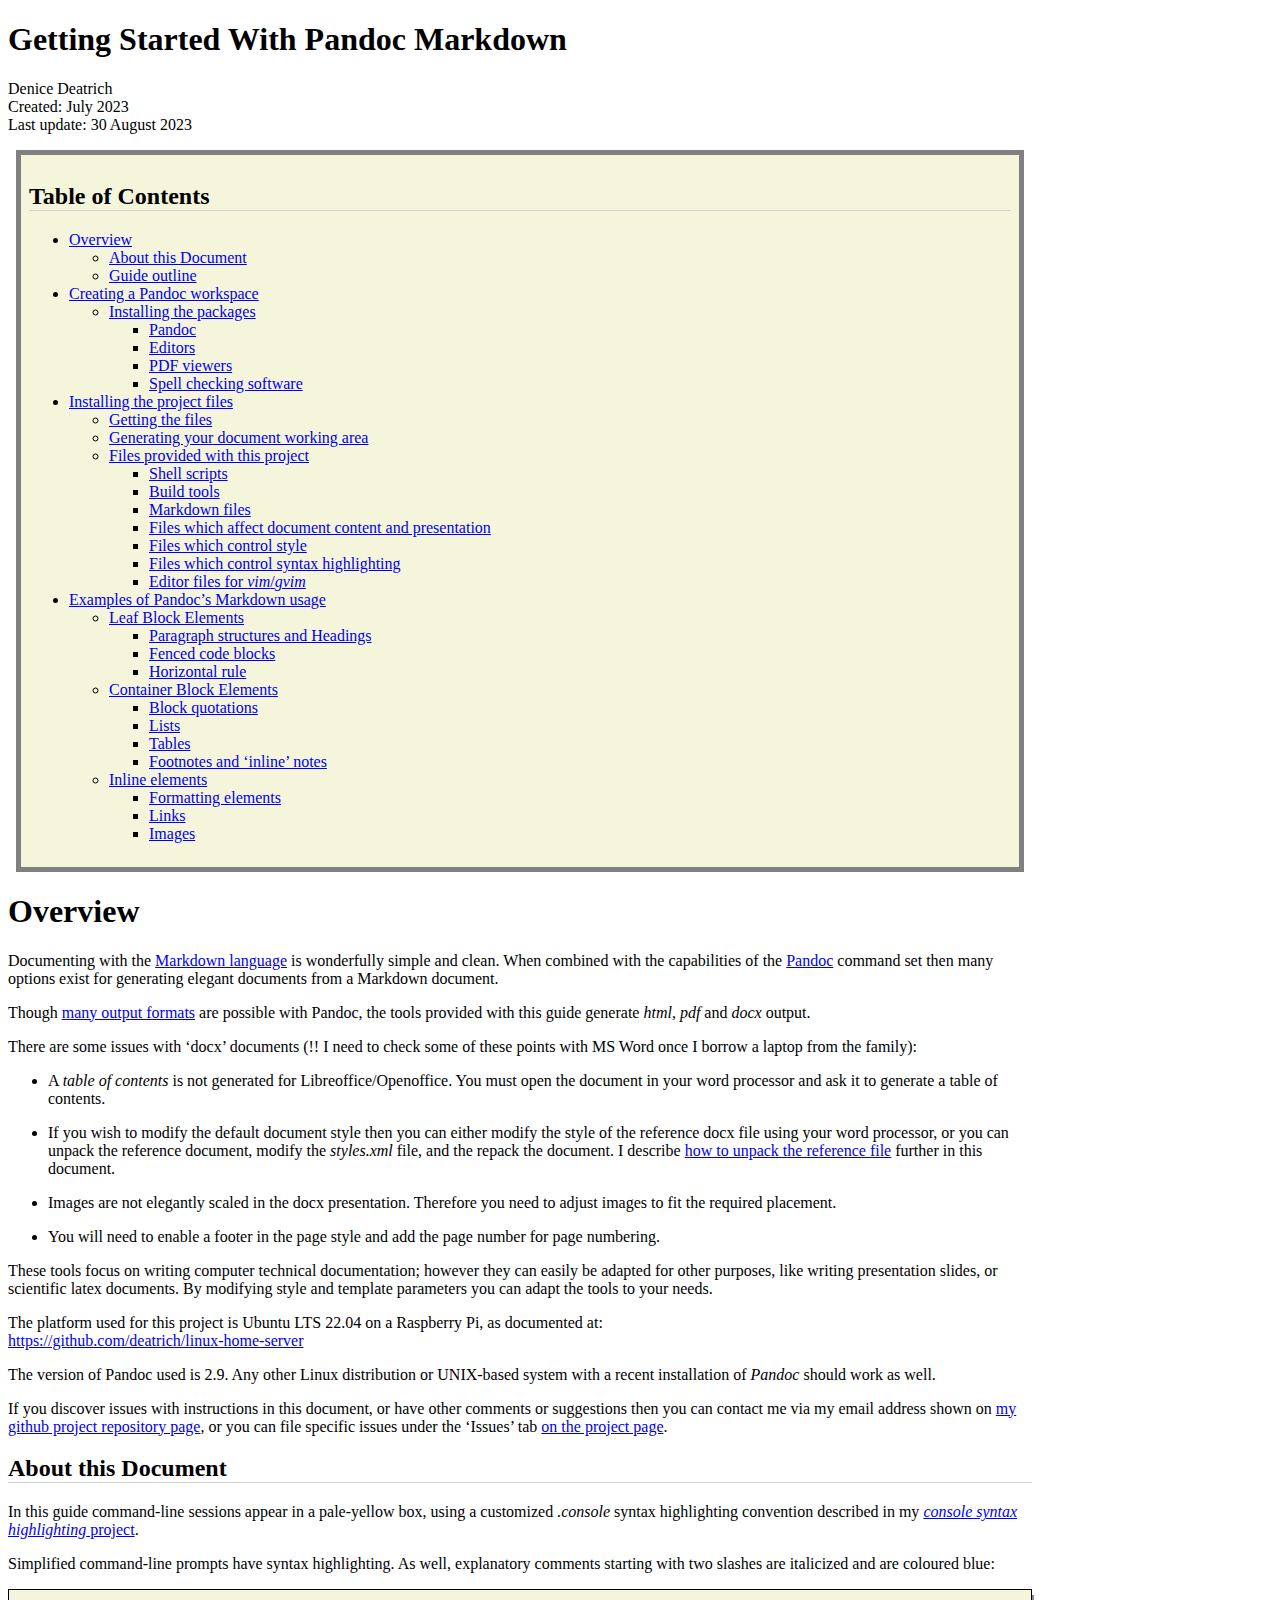
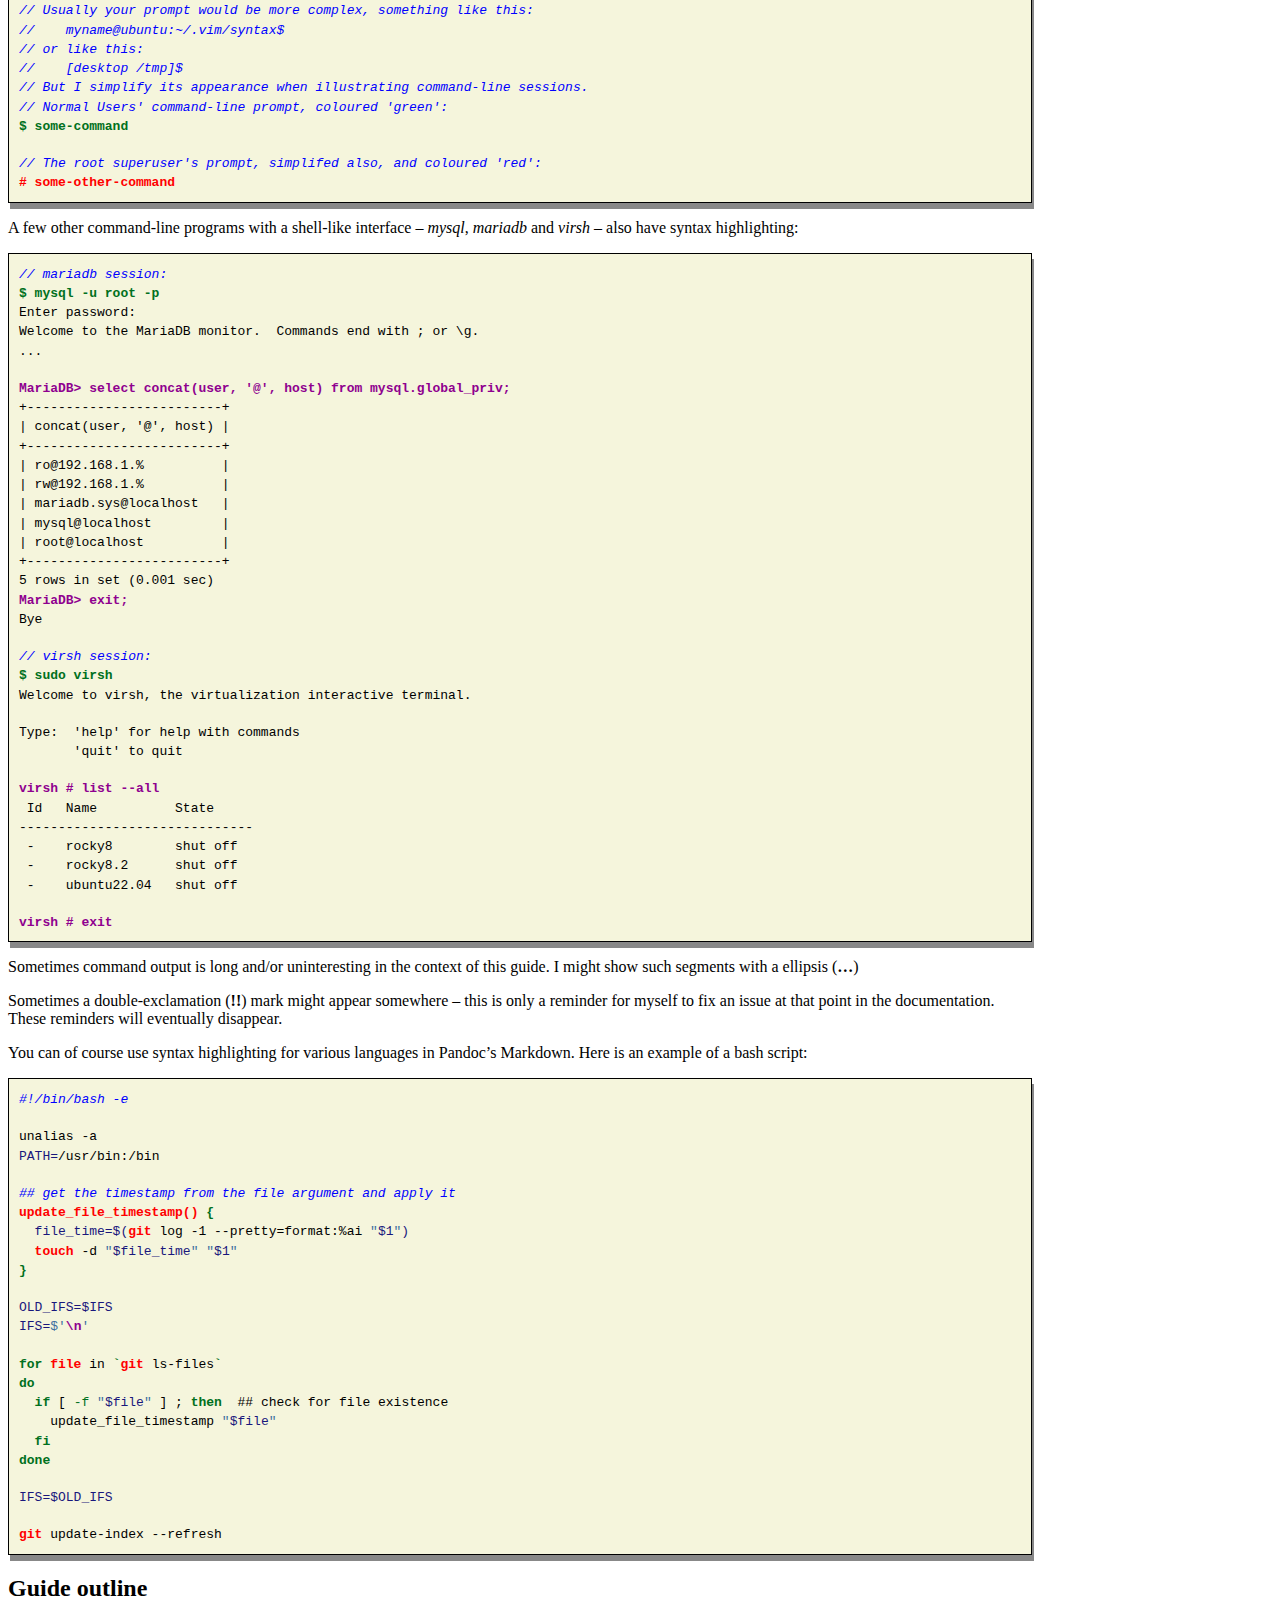
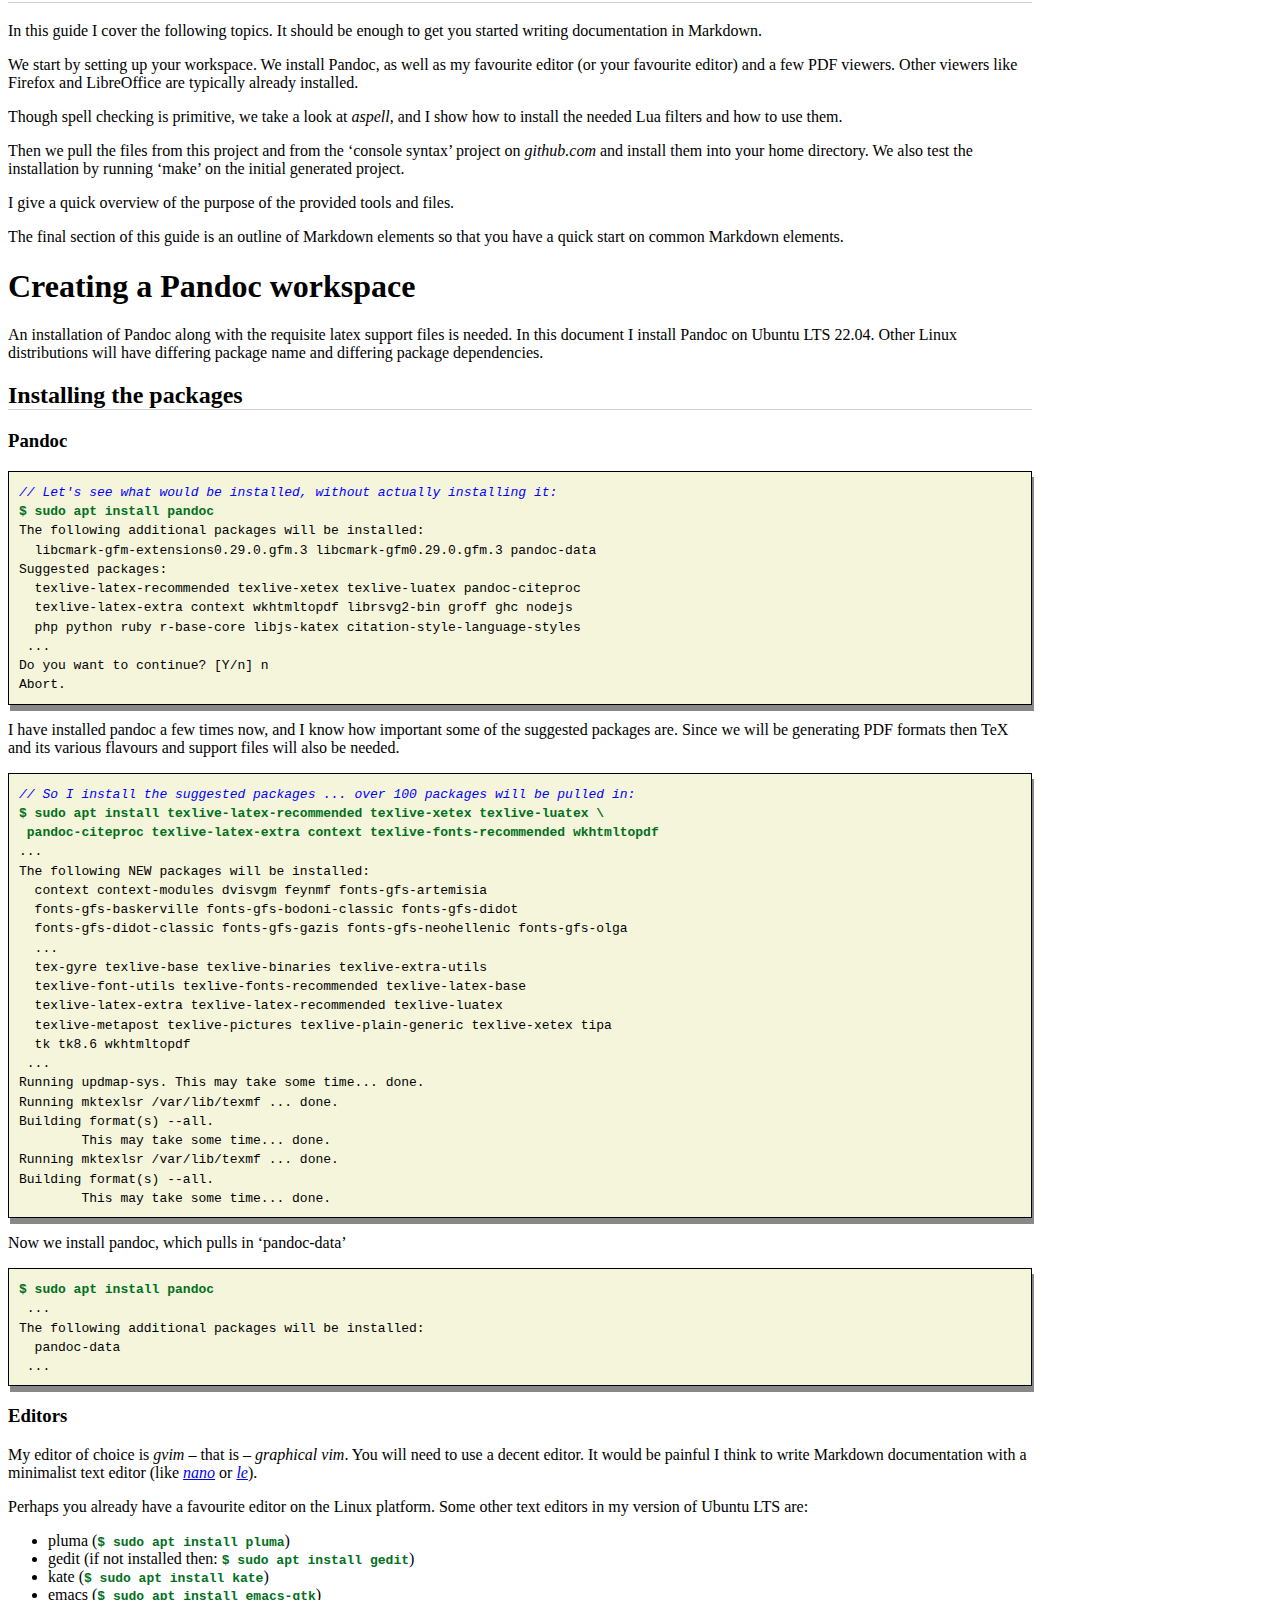
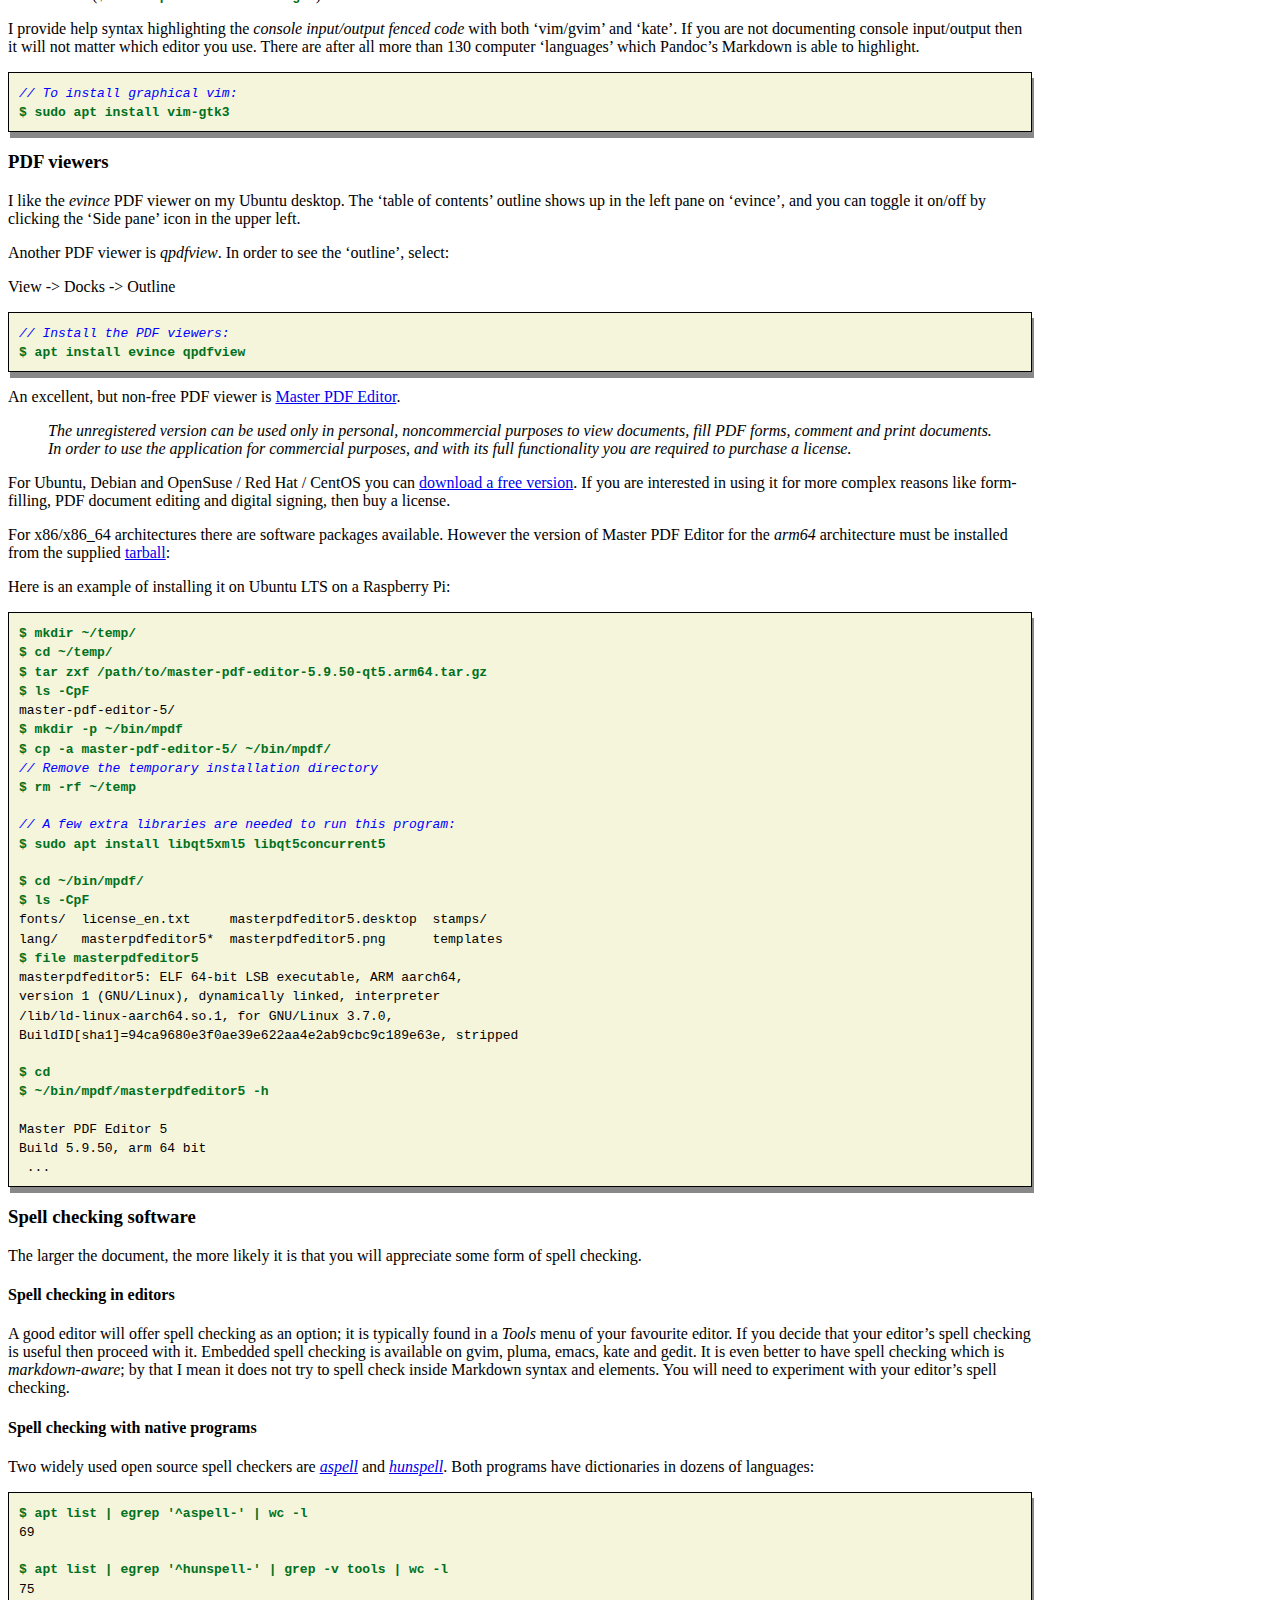
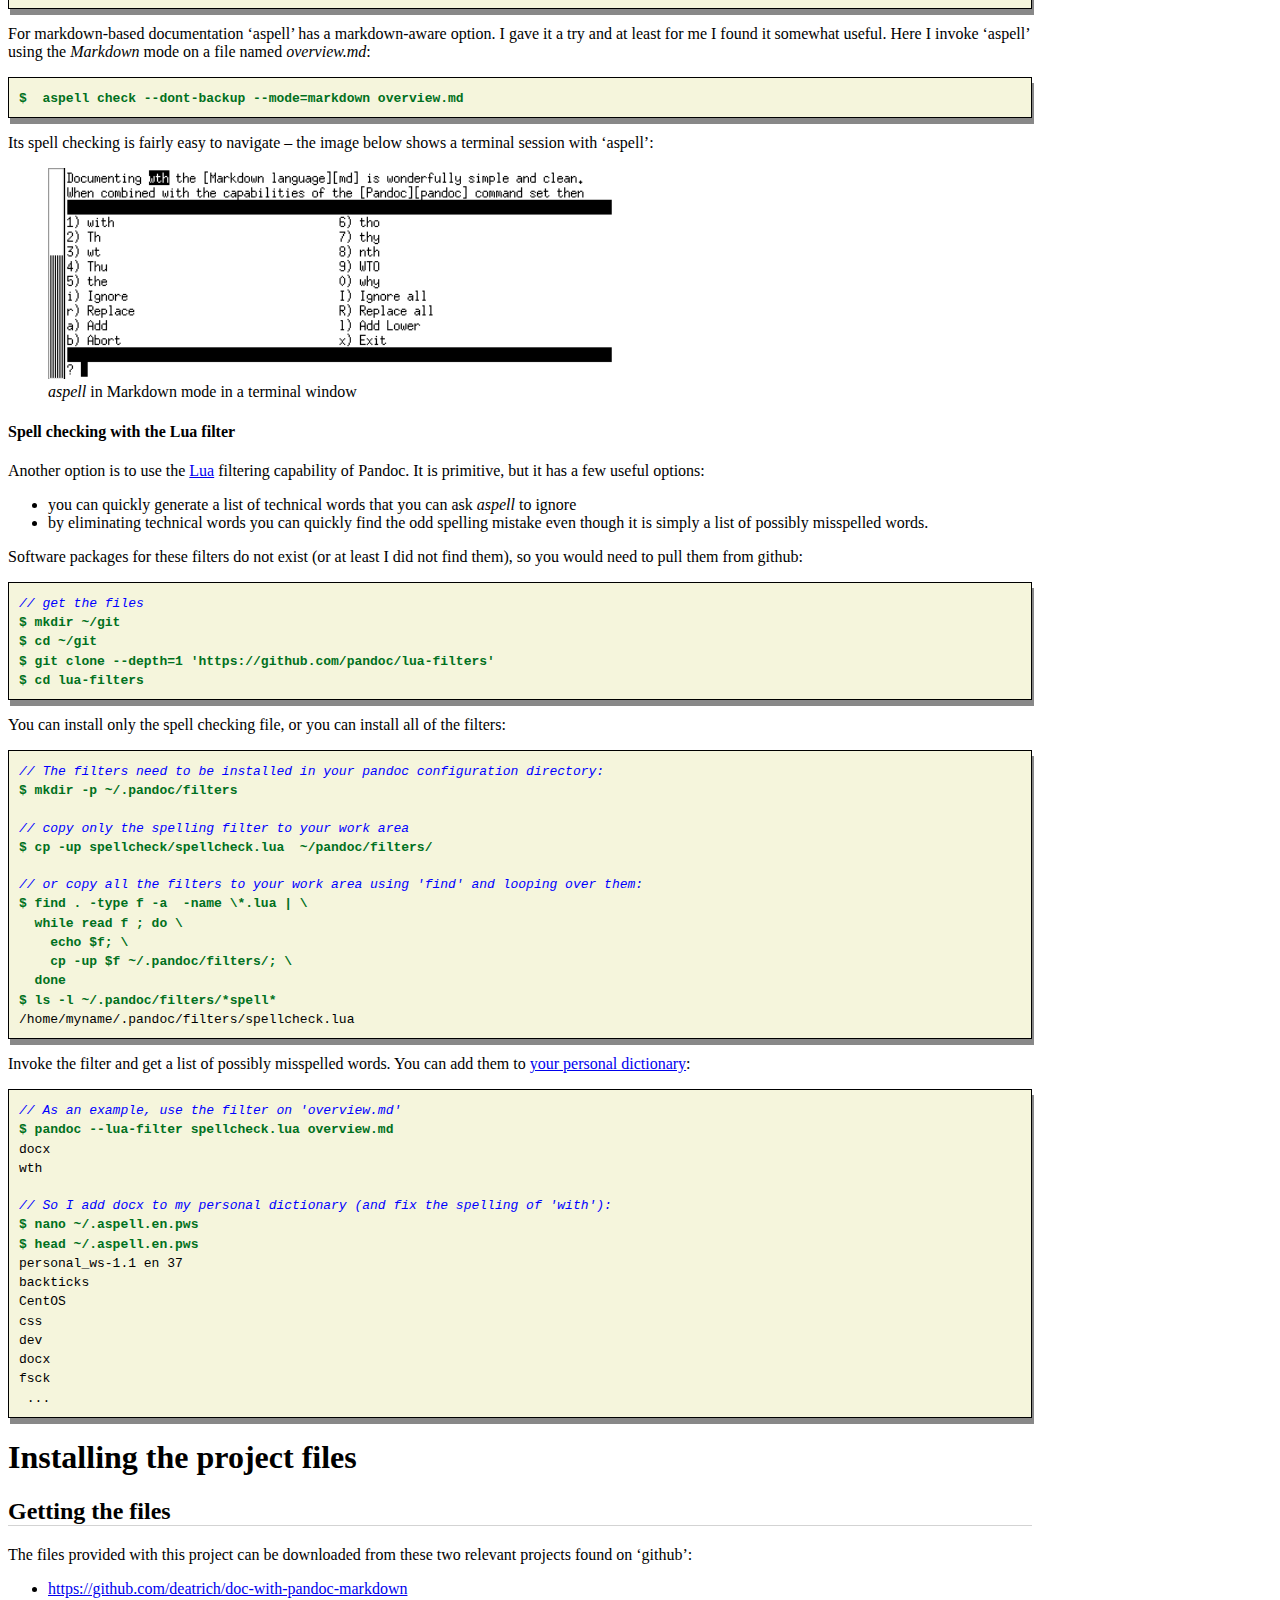
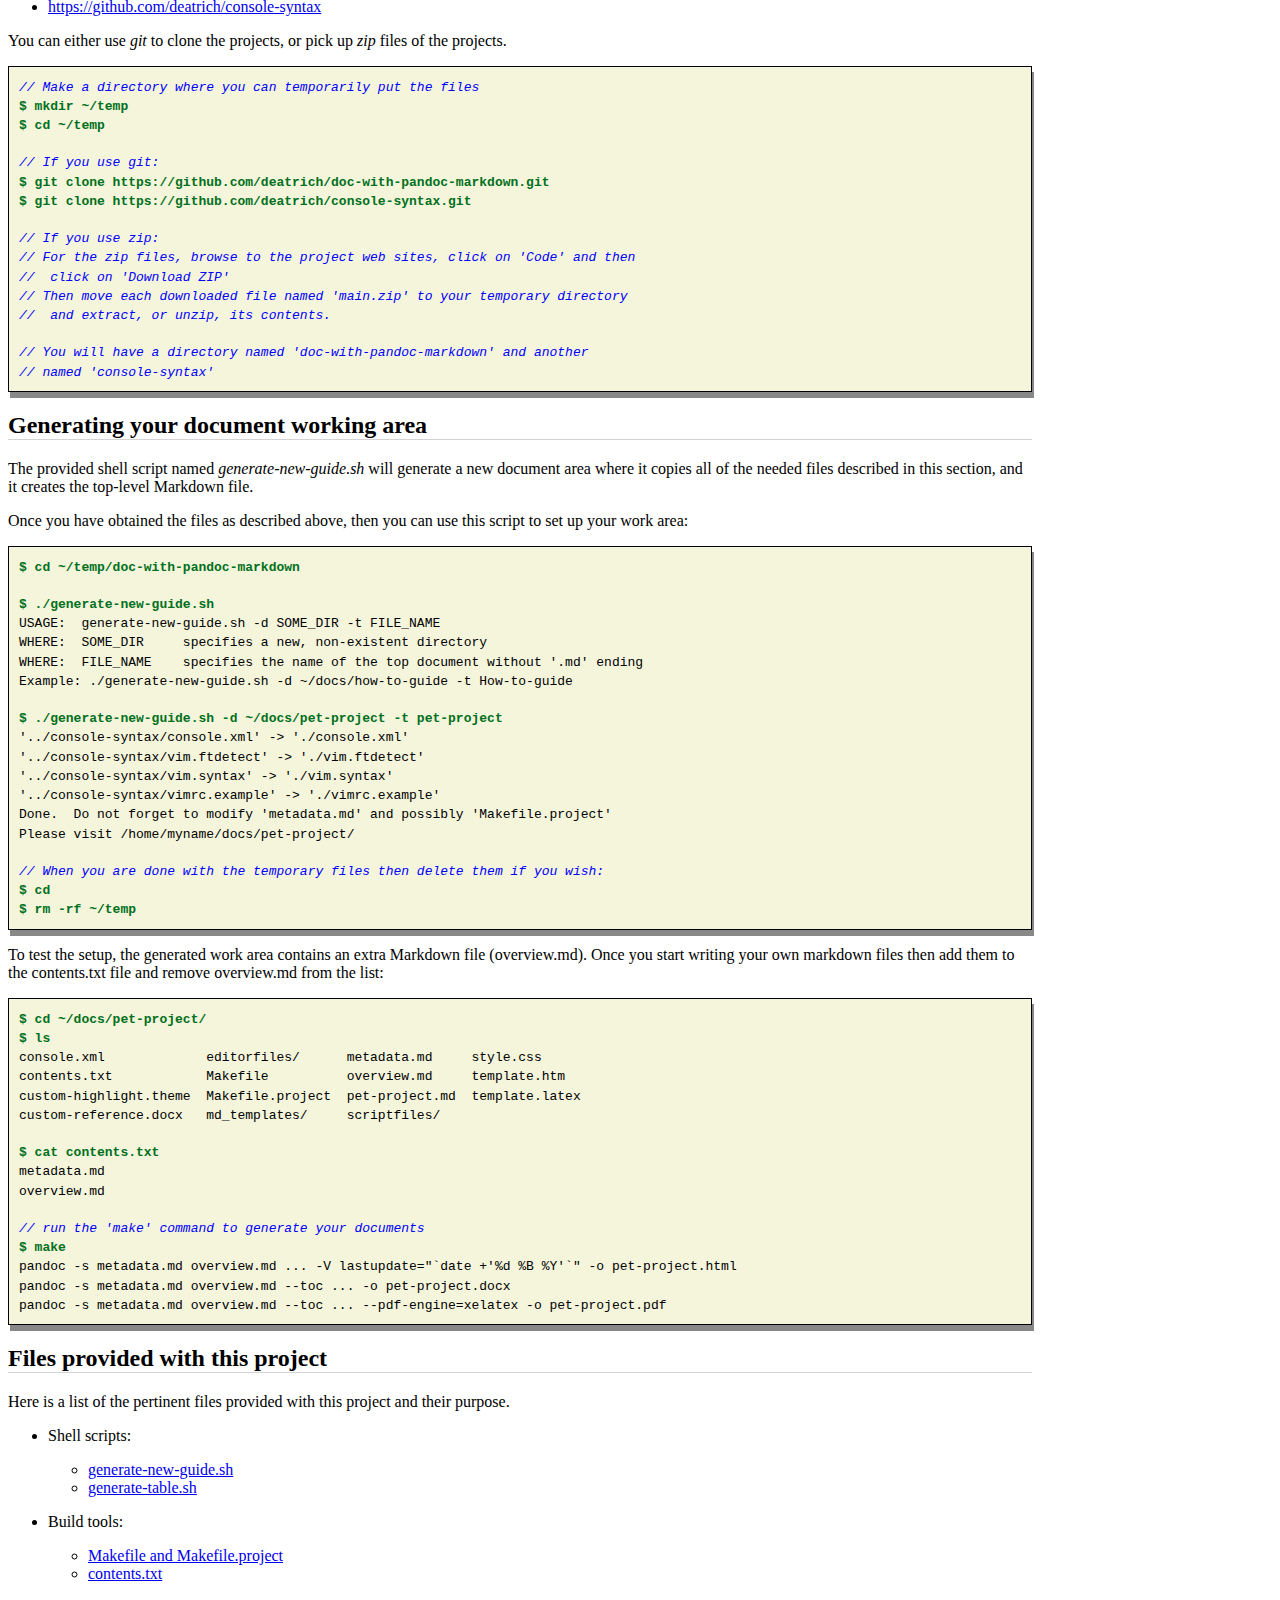
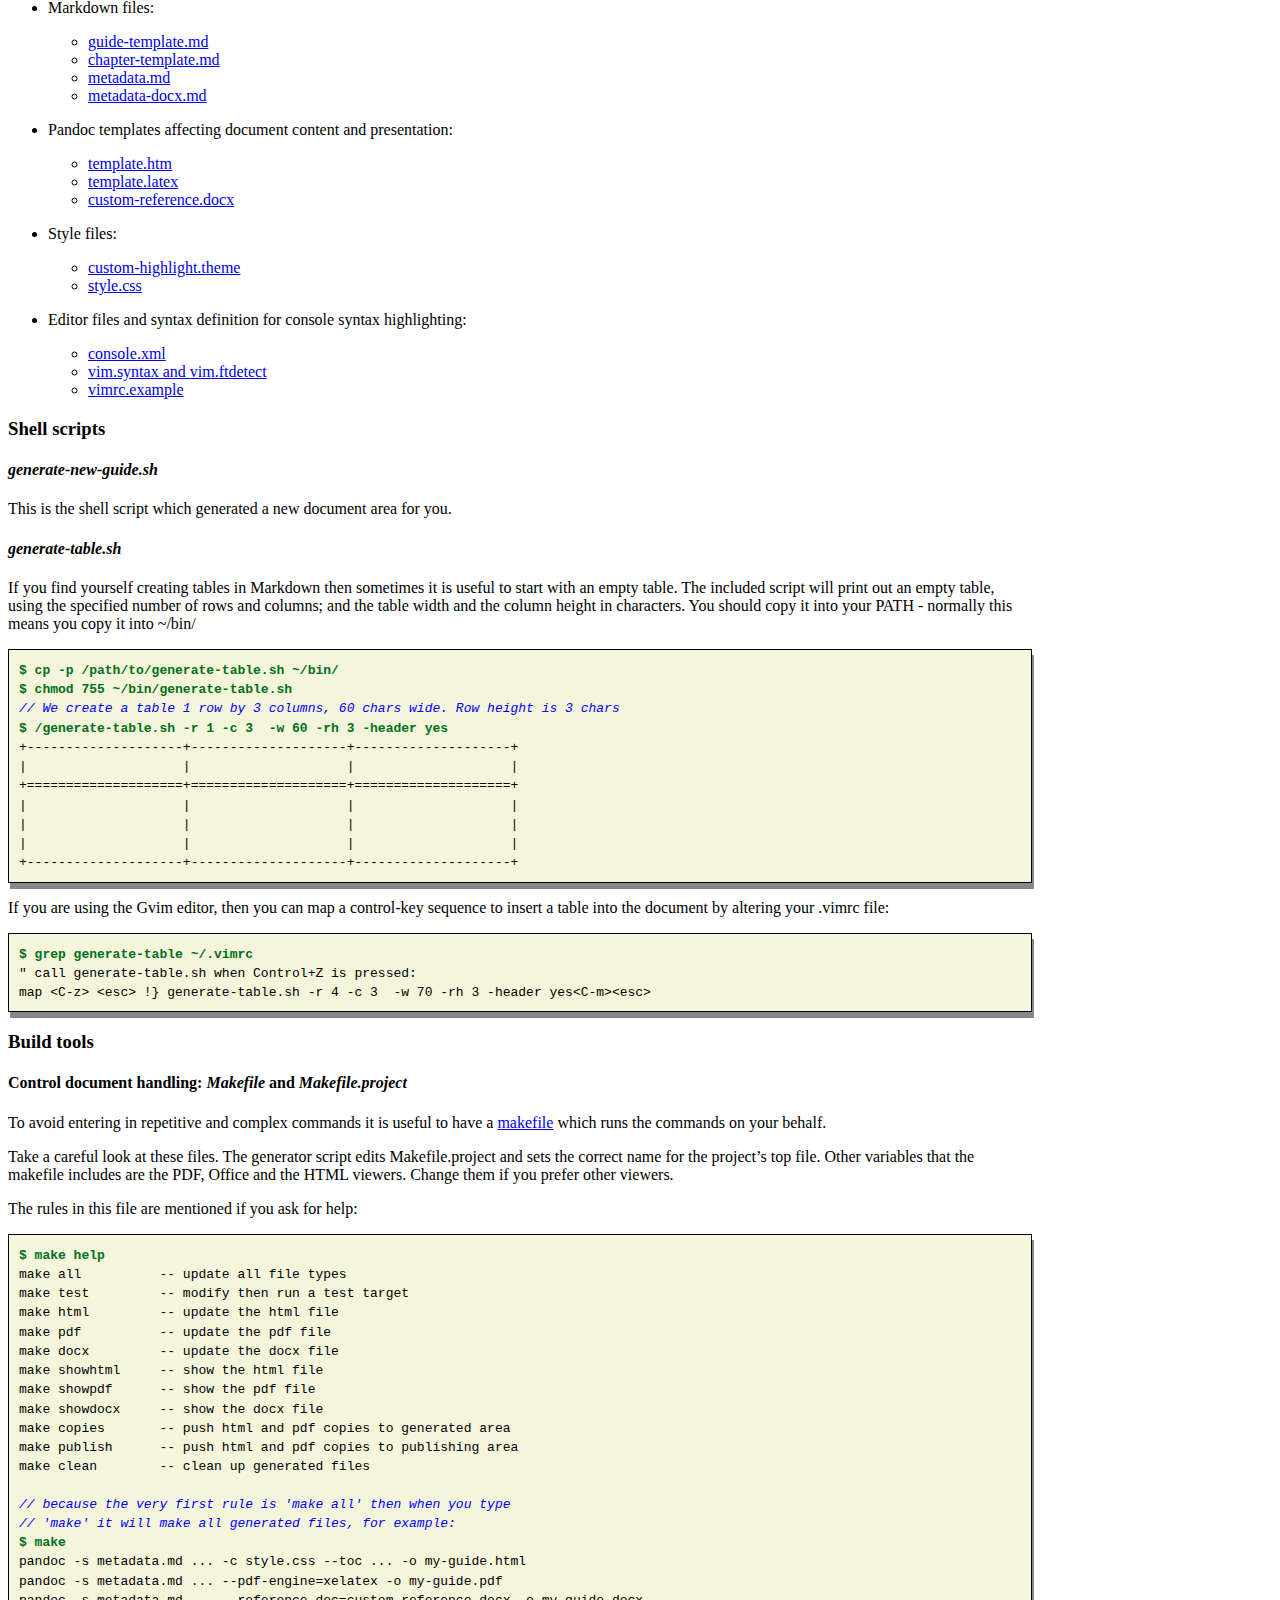
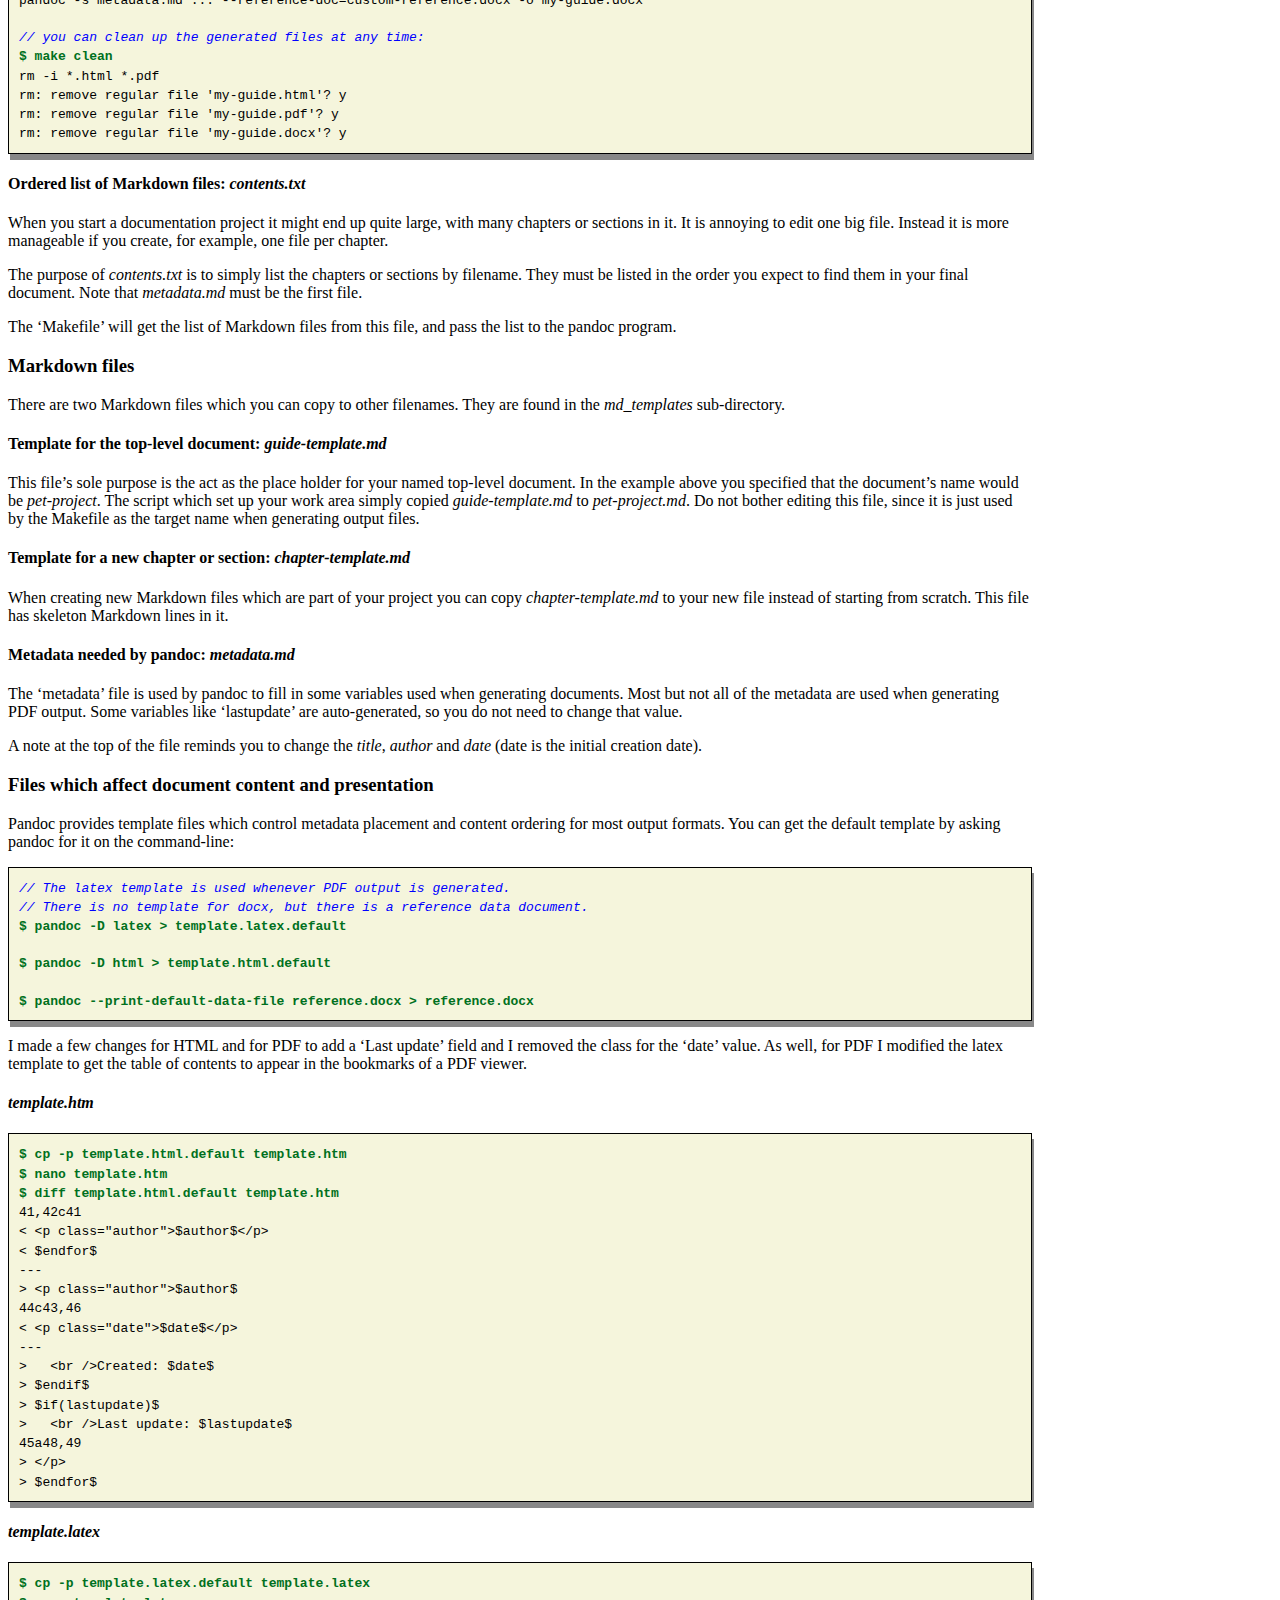
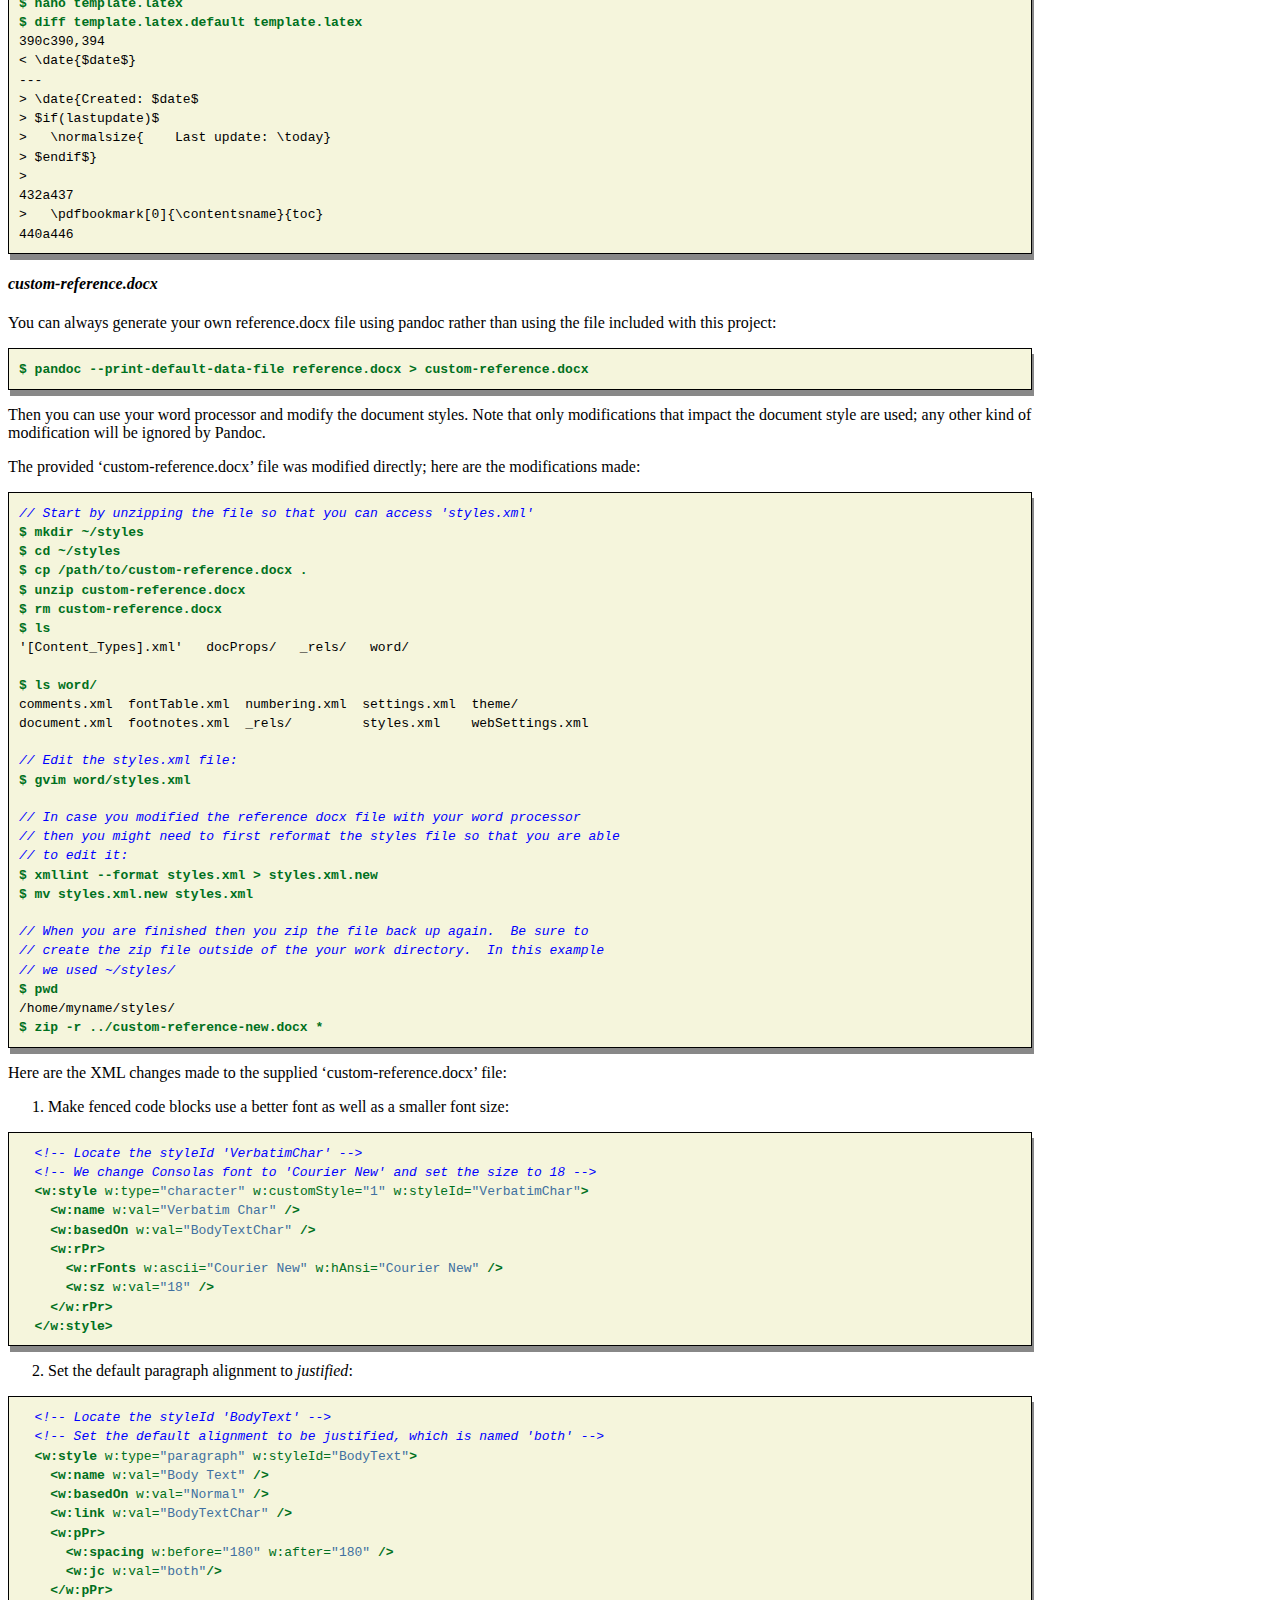
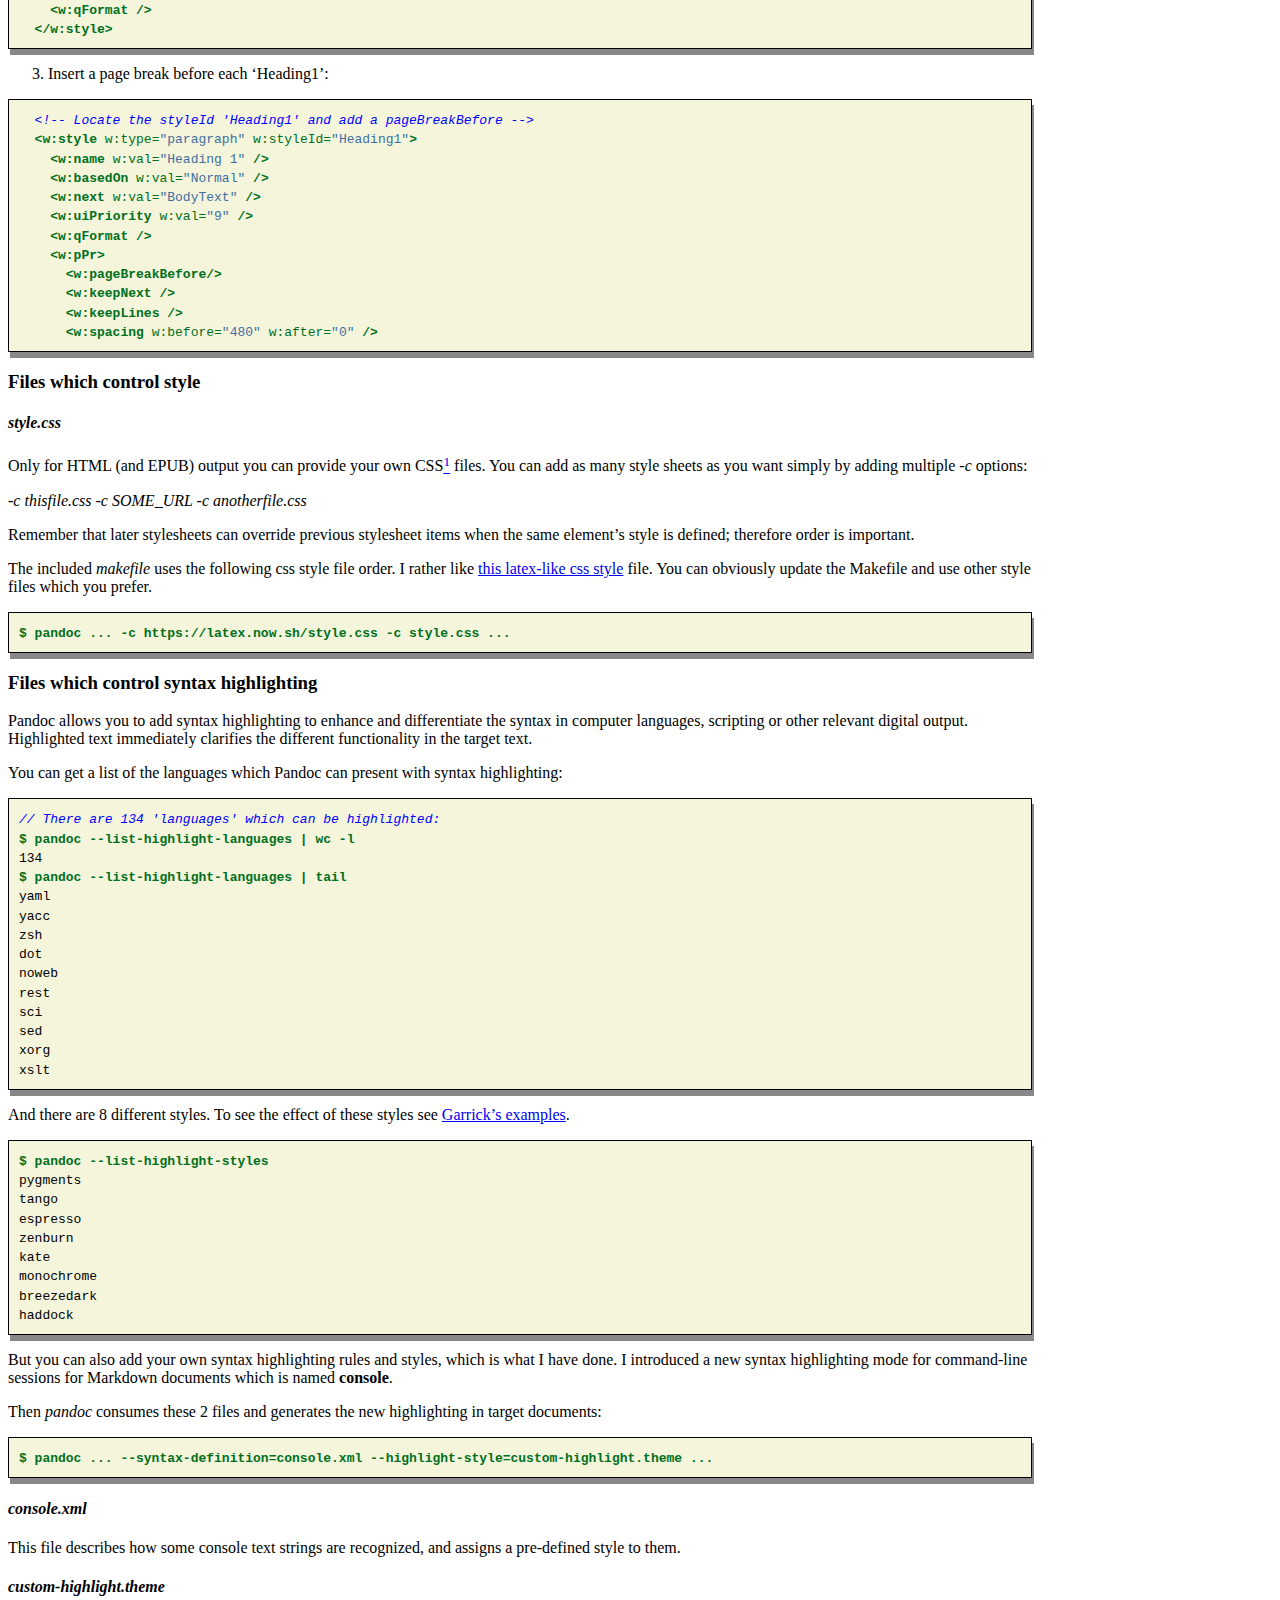
<file: doc-with-pandoc-markdown/latest-version/doc-with-pandoc-markdown.html>
<!DOCTYPE html>
<html xmlns="http://www.w3.org/1999/xhtml" lang="" xml:lang="">
<head>
  <meta charset="utf-8" />
  <meta name="generator" content="pandoc" />
  <meta name="viewport" content="width=device-width, initial-scale=1.0, user-scalable=yes" />
  <meta name="author" content="Denice Deatrich" />
  <title>Getting Started With Pandoc Markdown</title>
  <style>
    code{white-space: pre-wrap;}
    span.smallcaps{font-variant: small-caps;}
    span.underline{text-decoration: underline;}
    div.column{display: inline-block; vertical-align: top; width: 50%;}
    div.hanging-indent{margin-left: 1.5em; text-indent: -1.5em;}
    ul.task-list{list-style: none;}
    pre > code.sourceCode { white-space: pre; position: relative; }
    pre > code.sourceCode > span { display: inline-block; line-height: 1.25; }
    pre > code.sourceCode > span:empty { height: 1.2em; }
    code.sourceCode > span { color: inherit; text-decoration: inherit; }
    div.sourceCode { margin: 1em 0; }
    pre.sourceCode { margin: 0; }
    @media screen {
    div.sourceCode { overflow: auto; }
    }
    @media print {
    pre > code.sourceCode { white-space: pre-wrap; }
    pre > code.sourceCode > span { text-indent: -5em; padding-left: 5em; }
    }
    pre.numberSource code
      { counter-reset: source-line 0; }
    pre.numberSource code > span
      { position: relative; left: -4em; counter-increment: source-line; }
    pre.numberSource code > span > a:first-child::before
      { content: counter(source-line);
        position: relative; left: -1em; text-align: right; vertical-align: baseline;
        border: none; display: inline-block;
        -webkit-touch-callout: none; -webkit-user-select: none;
        -khtml-user-select: none; -moz-user-select: none;
        -ms-user-select: none; user-select: none;
        padding: 0 4px; width: 4em;
        color: #aaaaaa;
      }
    pre.numberSource { margin-left: 3em; border-left: 1px solid #aaaaaa;  padding-left: 4px; }
    div.sourceCode
      {  background-color: #f5f5dc; }
    @media screen {
    pre > code.sourceCode > span > a:first-child::before { text-decoration: underline; }
    }
    code span.al { color: #ff0000; font-weight: bold; } /* Alert */
    code span.an { color: #60a0b0; font-weight: bold; font-style: italic; } /* Annotation */
    code span.at { color: #7d9029; } /* Attribute */
    code span.bn { color: #40a070; } /* BaseN */
    code span.bu { } /* BuiltIn */
    code span.cf { color: #007020; font-weight: bold; } /* ControlFlow */
    code span.ch { color: #4070a0; } /* Char */
    code span.cn { color: #880000; } /* Constant */
    code span.co { color: #0000ff; font-style: italic; } /* Comment */
    code span.cv { color: #60a0b0; font-weight: bold; font-style: italic; } /* CommentVar */
    code span.do { color: #ba2121; font-style: italic; } /* Documentation */
    code span.dt { color: #8f008f; font-weight: bold; } /* DataType */
    code span.dv { color: #40a070; } /* DecVal */
    code span.er { color: #ff0000; font-weight: bold; } /* Error */
    code span.ex { } /* Extension */
    code span.fl { color: #40a070; } /* Float */
    code span.fu { color: #ff0000; font-weight: bold; } /* Function */
    code span.im { } /* Import */
    code span.in { color: #60a0b0; font-weight: bold; font-style: italic; } /* Information */
    code span.kw { color: #007020; font-weight: bold; } /* Keyword */
    code span.op { color: #666666; } /* Operator */
    code span.ot { color: #007020; } /* Other */
    code span.pp { color: #bc7a00; } /* Preprocessor */
    code span.sc { color: #4070a0; } /* SpecialChar */
    code span.ss { color: #bb6688; } /* SpecialString */
    code span.st { color: #4070a0; } /* String */
    code span.va { color: #19177c; } /* Variable */
    code span.vs { color: #4070a0; } /* VerbatimString */
    code span.wa { color: #60a0b0; font-weight: bold; font-style: italic; } /* Warning */
  </style>
  <link rel="stylesheet" href="https://latex.now.sh/style.css" />
  <link rel="stylesheet" href="https://deatrich.github.io/style.css" />
  
  
  
  
  
  
</head>
<body>
<header id="title-block-header">
<h1 class="title">Getting Started With Pandoc Markdown</h1>
<p class="author">Denice Deatrich
  <br />Created: July 2023
  <br />Last update: 30 August 2023
</p>
</header>
<nav id="TOC" role="doc-toc">
<h2 id="toc-title">Table of Contents</h2>
<ul>
<li><a href="#overview">Overview</a>
<ul>
<li><a href="#about-this-document">About this Document</a></li>
<li><a href="#guide-outline">Guide outline</a></li>
</ul></li>
<li><a href="#creating-a-pandoc-workspace">Creating a Pandoc workspace</a>
<ul>
<li><a href="#installing-the-packages">Installing the packages</a>
<ul>
<li><a href="#pandoc">Pandoc</a></li>
<li><a href="#editors">Editors</a></li>
<li><a href="#pdf-viewers">PDF viewers</a></li>
<li><a href="#spell-checking-software">Spell checking software</a></li>
</ul></li>
</ul></li>
<li><a href="#installing-the-project-files">Installing the project files</a>
<ul>
<li><a href="#getting-the-files">Getting the files</a></li>
<li><a href="#generating-your-document-working-area">Generating your document working area</a></li>
<li><a href="#files-provided-with-this-project">Files provided with this project</a>
<ul>
<li><a href="#shell-scripts">Shell scripts</a></li>
<li><a href="#build-tools">Build tools</a></li>
<li><a href="#markdown-files">Markdown files</a></li>
<li><a href="#files-which-affect-document-content-and-presentation">Files which affect document content and presentation</a></li>
<li><a href="#files-which-control-style">Files which control style</a></li>
<li><a href="#files-which-control-syntax-highlighting">Files which control syntax highlighting</a></li>
<li><a href="#editor-files-for-vimgvim">Editor files for <em>vim</em>/<em>gvim</em></a></li>
</ul></li>
</ul></li>
<li><a href="#examples-of-pandocs-markdown-usage">Examples of Pandoc’s Markdown usage</a>
<ul>
<li><a href="#leaf-block-elements">Leaf Block Elements</a>
<ul>
<li><a href="#paragraph-structures-and-headings">Paragraph structures and Headings</a></li>
<li><a href="#fenced-code-blocks">Fenced code blocks</a></li>
<li><a href="#horizontal-rule">Horizontal rule</a></li>
</ul></li>
<li><a href="#container-block-elements">Container Block Elements</a>
<ul>
<li><a href="#block-quotations">Block quotations</a></li>
<li><a href="#lists">Lists</a></li>
<li><a href="#tables">Tables</a></li>
<li><a href="#footnotes-and-inline-notes">Footnotes and ‘inline’ notes</a></li>
</ul></li>
<li><a href="#inline-elements">Inline elements</a>
<ul>
<li><a href="#formatting-elements">Formatting elements</a></li>
<li><a href="#links">Links</a></li>
<li><a href="#images">Images</a></li>
</ul></li>
</ul></li>
</ul>
</nav>
<!-- Pandoc metadata, mostly used when generating PDF

     Solution for starting a new page for major sections of PDF output
     in metadata (documentclass, header-includes) is decscribed at:
     https://superuser.com/a/1436367

     Think of removing this html comment, since it is included verbatim
     in generated HTML-based documents.

     Be sure to change 'title', 'author' and 'date' below.
-->
<!-- -->
<h1 id="overview">Overview</h1>
<p>Documenting with the <a href="https://www.markdownguide.org/getting-started/">Markdown language</a> is wonderfully simple and clean. When combined with the capabilities of the <a href="https://pandoc.org/">Pandoc</a> command set then many options exist for generating elegant documents from a Markdown document.</p>
<p>Though <a href="https://pandoc.org/MANUAL.html#options">many output formats</a> are possible with Pandoc, the tools provided with this guide generate <em>html</em>, <em>pdf</em> and <em>docx</em> output.</p>
<p>There are some issues with ‘docx’ documents (!! I need to check some of these points with MS Word once I borrow a laptop from the family):</p>
<ul>
<li><p>A <em>table of contents</em> is not generated for Libreoffice/Openoffice. You must open the document in your word processor and ask it to generate a table of contents.</p></li>
<li><p>If you wish to modify the default document style then you can either modify the style of the reference docx file using your word processor, or you can unpack the reference document, modify the <em>styles.xml</em> file, and the repack the document. I describe <a href="#i-docxref">how to unpack the reference file</a> further in this document.</p></li>
<li><p>Images are not elegantly scaled in the docx presentation. Therefore you need to adjust images to fit the required placement.</p></li>
<li><p>You will need to enable a footer in the page style and add the page number for page numbering.</p></li>
</ul>
<p>These tools focus on writing computer technical documentation; however they can easily be adapted for other purposes, like writing presentation slides, or scientific latex documents. By modifying style and template parameters you can adapt the tools to your needs.</p>
<p>The platform used for this project is Ubuntu LTS 22.04 on a Raspberry Pi, as documented at:<br />
<a href="https://deatrich.github.io/linux-home-server/latest-version/linux-server.html#doc">https://github.com/deatrich/linux-home-server</a></p>
<p>The version of Pandoc used is 2.9. Any other Linux distribution or UNIX-based system with a recent installation of <em>Pandoc</em> should work as well.</p>
<p>If you discover issues with instructions in this document, or have other comments or suggestions then you can contact me via my email address shown on <a href="https://github.com/deatrich/">my github project repository page</a>, or you can file specific issues under the ‘Issues’ tab <a href="https://github.com/deatrich/doc-with-pandoc-markdown">on the project page</a>.</p>
<h2 id="about-this-document">About this Document</h2>
<p>In this guide command-line sessions appear in a pale-yellow box, using a customized <em>.console</em> syntax highlighting convention described in my <a href="https://deatrich.github.io/console-syntax/"><em>console syntax highlighting</em> project</a>.</p>
<p>Simplified command-line prompts have syntax highlighting. As well, explanatory comments starting with two slashes are italicized and are coloured blue:</p>
<div class="sourceCode" id="cb1"><pre class="sourceCode console"><code class="sourceCode console"><span id="cb1-1"><a href="#cb1-1" aria-hidden="true"></a><span class="co">// Usually your prompt would be more complex, something like this:</span></span>
<span id="cb1-2"><a href="#cb1-2" aria-hidden="true"></a><span class="co">//    myname@ubuntu:~/.vim/syntax$</span></span>
<span id="cb1-3"><a href="#cb1-3" aria-hidden="true"></a><span class="co">// or like this:</span></span>
<span id="cb1-4"><a href="#cb1-4" aria-hidden="true"></a><span class="co">//    [desktop /tmp]$ </span></span>
<span id="cb1-5"><a href="#cb1-5" aria-hidden="true"></a><span class="co">// But I simplify its appearance when illustrating command-line sessions.</span></span>
<span id="cb1-6"><a href="#cb1-6" aria-hidden="true"></a><span class="co">// Normal Users&#39; command-line prompt, coloured &#39;green&#39;:</span></span>
<span id="cb1-7"><a href="#cb1-7" aria-hidden="true"></a><span class="kw">$ some-command</span></span>
<span id="cb1-8"><a href="#cb1-8" aria-hidden="true"></a></span>
<span id="cb1-9"><a href="#cb1-9" aria-hidden="true"></a><span class="co">// The root superuser&#39;s prompt, simplifed also, and coloured &#39;red&#39;:</span></span>
<span id="cb1-10"><a href="#cb1-10" aria-hidden="true"></a><span class="fu"># some-other-command</span></span></code></pre></div>
<p>A few other command-line programs with a shell-like interface – <em>mysql</em>, <em>mariadb</em> and <em>virsh</em> – also have syntax highlighting:</p>
<div class="sourceCode" id="cb2"><pre class="sourceCode console"><code class="sourceCode console"><span id="cb2-1"><a href="#cb2-1" aria-hidden="true"></a><span class="co">// mariadb session:</span></span>
<span id="cb2-2"><a href="#cb2-2" aria-hidden="true"></a><span class="kw">$ mysql -u root -p</span></span>
<span id="cb2-3"><a href="#cb2-3" aria-hidden="true"></a>Enter password: </span>
<span id="cb2-4"><a href="#cb2-4" aria-hidden="true"></a>Welcome to the MariaDB monitor.  Commands end with ; or \g.</span>
<span id="cb2-5"><a href="#cb2-5" aria-hidden="true"></a>...</span>
<span id="cb2-6"><a href="#cb2-6" aria-hidden="true"></a></span>
<span id="cb2-7"><a href="#cb2-7" aria-hidden="true"></a><span class="dt">MariaDB&gt; select concat(user, &#39;@&#39;, host) from mysql.global_priv;</span></span>
<span id="cb2-8"><a href="#cb2-8" aria-hidden="true"></a>+-------------------------+</span>
<span id="cb2-9"><a href="#cb2-9" aria-hidden="true"></a>| concat(user, &#39;@&#39;, host) |</span>
<span id="cb2-10"><a href="#cb2-10" aria-hidden="true"></a>+-------------------------+</span>
<span id="cb2-11"><a href="#cb2-11" aria-hidden="true"></a>| ro@192.168.1.%          |</span>
<span id="cb2-12"><a href="#cb2-12" aria-hidden="true"></a>| rw@192.168.1.%          |</span>
<span id="cb2-13"><a href="#cb2-13" aria-hidden="true"></a>| mariadb.sys@localhost   |</span>
<span id="cb2-14"><a href="#cb2-14" aria-hidden="true"></a>| mysql@localhost         |</span>
<span id="cb2-15"><a href="#cb2-15" aria-hidden="true"></a>| root@localhost          |</span>
<span id="cb2-16"><a href="#cb2-16" aria-hidden="true"></a>+-------------------------+</span>
<span id="cb2-17"><a href="#cb2-17" aria-hidden="true"></a>5 rows in set (0.001 sec)</span>
<span id="cb2-18"><a href="#cb2-18" aria-hidden="true"></a><span class="dt">MariaDB&gt; exit;</span></span>
<span id="cb2-19"><a href="#cb2-19" aria-hidden="true"></a>Bye</span>
<span id="cb2-20"><a href="#cb2-20" aria-hidden="true"></a></span>
<span id="cb2-21"><a href="#cb2-21" aria-hidden="true"></a><span class="co">// virsh session:</span></span>
<span id="cb2-22"><a href="#cb2-22" aria-hidden="true"></a><span class="kw">$ sudo virsh</span></span>
<span id="cb2-23"><a href="#cb2-23" aria-hidden="true"></a>Welcome to virsh, the virtualization interactive terminal.</span>
<span id="cb2-24"><a href="#cb2-24" aria-hidden="true"></a></span>
<span id="cb2-25"><a href="#cb2-25" aria-hidden="true"></a>Type:  &#39;help&#39; for help with commands</span>
<span id="cb2-26"><a href="#cb2-26" aria-hidden="true"></a>       &#39;quit&#39; to quit</span>
<span id="cb2-27"><a href="#cb2-27" aria-hidden="true"></a></span>
<span id="cb2-28"><a href="#cb2-28" aria-hidden="true"></a><span class="dt">virsh # list --all</span></span>
<span id="cb2-29"><a href="#cb2-29" aria-hidden="true"></a> Id   Name          State</span>
<span id="cb2-30"><a href="#cb2-30" aria-hidden="true"></a>------------------------------</span>
<span id="cb2-31"><a href="#cb2-31" aria-hidden="true"></a> -    rocky8        shut off</span>
<span id="cb2-32"><a href="#cb2-32" aria-hidden="true"></a> -    rocky8.2      shut off</span>
<span id="cb2-33"><a href="#cb2-33" aria-hidden="true"></a> -    ubuntu22.04   shut off</span>
<span id="cb2-34"><a href="#cb2-34" aria-hidden="true"></a></span>
<span id="cb2-35"><a href="#cb2-35" aria-hidden="true"></a><span class="dt">virsh # exit</span></span></code></pre></div>
<p>Sometimes command output is long and/or uninteresting in the context of this guide. I might show such segments with a ellipsis (<strong>…</strong>)</p>
<p>Sometimes a double-exclamation (<strong>!!</strong>) mark might appear somewhere – this is only a reminder for myself to fix an issue at that point in the documentation. These reminders will eventually disappear.</p>
<p>You can of course use syntax highlighting for various languages in Pandoc’s Markdown. Here is an example of a bash script:</p>
<div class="sourceCode" id="cb3"><pre class="sourceCode sh"><code class="sourceCode bash"><span id="cb3-1"><a href="#cb3-1" aria-hidden="true"></a><span class="co">#!/bin/bash -e</span></span>
<span id="cb3-2"><a href="#cb3-2" aria-hidden="true"></a></span>
<span id="cb3-3"><a href="#cb3-3" aria-hidden="true"></a><span class="bu">unalias</span> -a</span>
<span id="cb3-4"><a href="#cb3-4" aria-hidden="true"></a><span class="va">PATH=</span>/usr/bin:/bin</span>
<span id="cb3-5"><a href="#cb3-5" aria-hidden="true"></a></span>
<span id="cb3-6"><a href="#cb3-6" aria-hidden="true"></a><span class="co">## get the timestamp from the file argument and apply it</span></span>
<span id="cb3-7"><a href="#cb3-7" aria-hidden="true"></a><span class="fu">update_file_timestamp()</span> <span class="kw">{</span></span>
<span id="cb3-8"><a href="#cb3-8" aria-hidden="true"></a>  <span class="va">file_time=$(</span><span class="fu">git</span> log -1 --pretty=format:%ai <span class="st">&quot;</span><span class="va">$1</span><span class="st">&quot;</span><span class="va">)</span></span>
<span id="cb3-9"><a href="#cb3-9" aria-hidden="true"></a>  <span class="fu">touch</span> -d <span class="st">&quot;</span><span class="va">$file_time</span><span class="st">&quot;</span> <span class="st">&quot;</span><span class="va">$1</span><span class="st">&quot;</span></span>
<span id="cb3-10"><a href="#cb3-10" aria-hidden="true"></a><span class="kw">}</span></span>
<span id="cb3-11"><a href="#cb3-11" aria-hidden="true"></a></span>
<span id="cb3-12"><a href="#cb3-12" aria-hidden="true"></a><span class="va">OLD_IFS=$IFS</span></span>
<span id="cb3-13"><a href="#cb3-13" aria-hidden="true"></a><span class="va">IFS=</span><span class="st">$&#39;</span><span class="dt">\n</span><span class="st">&#39;</span></span>
<span id="cb3-14"><a href="#cb3-14" aria-hidden="true"></a></span>
<span id="cb3-15"><a href="#cb3-15" aria-hidden="true"></a><span class="kw">for</span> <span class="fu">file</span> in <span class="kw">`</span><span class="fu">git</span> ls-files<span class="kw">`</span></span>
<span id="cb3-16"><a href="#cb3-16" aria-hidden="true"></a><span class="kw">do</span></span>
<span id="cb3-17"><a href="#cb3-17" aria-hidden="true"></a>  <span class="kw">if</span><span class="bu"> [</span> <span class="ot">-f</span> <span class="st">&quot;</span><span class="va">$file</span><span class="st">&quot;</span><span class="bu"> ]</span> ; <span class="kw">then</span>  ## <span class="ex">check</span> for file existence</span>
<span id="cb3-18"><a href="#cb3-18" aria-hidden="true"></a>    <span class="ex">update_file_timestamp</span> <span class="st">&quot;</span><span class="va">$file</span><span class="st">&quot;</span></span>
<span id="cb3-19"><a href="#cb3-19" aria-hidden="true"></a>  <span class="kw">fi</span></span>
<span id="cb3-20"><a href="#cb3-20" aria-hidden="true"></a><span class="kw">done</span></span>
<span id="cb3-21"><a href="#cb3-21" aria-hidden="true"></a></span>
<span id="cb3-22"><a href="#cb3-22" aria-hidden="true"></a><span class="va">IFS=$OLD_IFS</span></span>
<span id="cb3-23"><a href="#cb3-23" aria-hidden="true"></a></span>
<span id="cb3-24"><a href="#cb3-24" aria-hidden="true"></a><span class="fu">git</span> update-index --refresh</span></code></pre></div>
<h2 id="guide-outline">Guide outline</h2>
<p>In this guide I cover the following topics. It should be enough to get you started writing documentation in Markdown.</p>
<p>We start by setting up your workspace. We install Pandoc, as well as my favourite editor (or your favourite editor) and a few PDF viewers. Other viewers like Firefox and LibreOffice are typically already installed.</p>
<p>Though spell checking is primitive, we take a look at <em>aspell</em>, and I show how to install the needed Lua filters and how to use them.</p>
<p>Then we pull the files from this project and from the ‘console syntax’ project on <em>github.com</em> and install them into your home directory. We also test the installation by running ‘make’ on the initial generated project.</p>
<p>I give a quick overview of the purpose of the provided tools and files.</p>
<p>The final section of this guide is an outline of Markdown elements so that you have a quick start on common Markdown elements.</p>
<!-- -->
<h1 id="creating-a-pandoc-workspace">Creating a Pandoc workspace</h1>
<p>An installation of Pandoc along with the requisite latex support files is needed. In this document I install Pandoc on Ubuntu LTS 22.04. Other Linux distributions will have differing package name and differing package dependencies.</p>
<h2 id="installing-the-packages">Installing the packages</h2>
<h3 id="pandoc">Pandoc</h3>
<div class="sourceCode" id="cb4"><pre class="sourceCode console"><code class="sourceCode console"><span id="cb4-1"><a href="#cb4-1" aria-hidden="true"></a><span class="co">// Let&#39;s see what would be installed, without actually installing it:</span></span>
<span id="cb4-2"><a href="#cb4-2" aria-hidden="true"></a><span class="kw">$ sudo apt install pandoc</span></span>
<span id="cb4-3"><a href="#cb4-3" aria-hidden="true"></a>The following additional packages will be installed:</span>
<span id="cb4-4"><a href="#cb4-4" aria-hidden="true"></a>  libcmark-gfm-extensions0.29.0.gfm.3 libcmark-gfm0.29.0.gfm.3 pandoc-data</span>
<span id="cb4-5"><a href="#cb4-5" aria-hidden="true"></a>Suggested packages:</span>
<span id="cb4-6"><a href="#cb4-6" aria-hidden="true"></a>  texlive-latex-recommended texlive-xetex texlive-luatex pandoc-citeproc</span>
<span id="cb4-7"><a href="#cb4-7" aria-hidden="true"></a>  texlive-latex-extra context wkhtmltopdf librsvg2-bin groff ghc nodejs</span>
<span id="cb4-8"><a href="#cb4-8" aria-hidden="true"></a>  php python ruby r-base-core libjs-katex citation-style-language-styles</span>
<span id="cb4-9"><a href="#cb4-9" aria-hidden="true"></a> ...</span>
<span id="cb4-10"><a href="#cb4-10" aria-hidden="true"></a>Do you want to continue? [Y/n] n</span>
<span id="cb4-11"><a href="#cb4-11" aria-hidden="true"></a>Abort.</span></code></pre></div>
<p>I have installed pandoc a few times now, and I know how important some of the suggested packages are. Since we will be generating PDF formats then TeX and its various flavours and support files will also be needed.</p>
<div class="sourceCode" id="cb5"><pre class="sourceCode console"><code class="sourceCode console"><span id="cb5-1"><a href="#cb5-1" aria-hidden="true"></a><span class="co">// So I install the suggested packages ... over 100 packages will be pulled in:</span></span>
<span id="cb5-2"><a href="#cb5-2" aria-hidden="true"></a><span class="kw">$ sudo apt install texlive-latex-recommended texlive-xetex texlive-luatex \</span></span>
<span id="cb5-3"><a href="#cb5-3" aria-hidden="true"></a><span class="kw"> pandoc-citeproc texlive-latex-extra context texlive-fonts-recommended wkhtmltopdf</span></span>
<span id="cb5-4"><a href="#cb5-4" aria-hidden="true"></a>...</span>
<span id="cb5-5"><a href="#cb5-5" aria-hidden="true"></a>The following NEW packages will be installed:</span>
<span id="cb5-6"><a href="#cb5-6" aria-hidden="true"></a>  context context-modules dvisvgm feynmf fonts-gfs-artemisia</span>
<span id="cb5-7"><a href="#cb5-7" aria-hidden="true"></a>  fonts-gfs-baskerville fonts-gfs-bodoni-classic fonts-gfs-didot</span>
<span id="cb5-8"><a href="#cb5-8" aria-hidden="true"></a>  fonts-gfs-didot-classic fonts-gfs-gazis fonts-gfs-neohellenic fonts-gfs-olga</span>
<span id="cb5-9"><a href="#cb5-9" aria-hidden="true"></a>  ...</span>
<span id="cb5-10"><a href="#cb5-10" aria-hidden="true"></a>  tex-gyre texlive-base texlive-binaries texlive-extra-utils</span>
<span id="cb5-11"><a href="#cb5-11" aria-hidden="true"></a>  texlive-font-utils texlive-fonts-recommended texlive-latex-base</span>
<span id="cb5-12"><a href="#cb5-12" aria-hidden="true"></a>  texlive-latex-extra texlive-latex-recommended texlive-luatex</span>
<span id="cb5-13"><a href="#cb5-13" aria-hidden="true"></a>  texlive-metapost texlive-pictures texlive-plain-generic texlive-xetex tipa</span>
<span id="cb5-14"><a href="#cb5-14" aria-hidden="true"></a>  tk tk8.6 wkhtmltopdf</span>
<span id="cb5-15"><a href="#cb5-15" aria-hidden="true"></a> ...</span>
<span id="cb5-16"><a href="#cb5-16" aria-hidden="true"></a>Running updmap-sys. This may take some time... done.</span>
<span id="cb5-17"><a href="#cb5-17" aria-hidden="true"></a>Running mktexlsr /var/lib/texmf ... done.</span>
<span id="cb5-18"><a href="#cb5-18" aria-hidden="true"></a>Building format(s) --all.</span>
<span id="cb5-19"><a href="#cb5-19" aria-hidden="true"></a>        This may take some time... done.</span>
<span id="cb5-20"><a href="#cb5-20" aria-hidden="true"></a>Running mktexlsr /var/lib/texmf ... done.</span>
<span id="cb5-21"><a href="#cb5-21" aria-hidden="true"></a>Building format(s) --all.</span>
<span id="cb5-22"><a href="#cb5-22" aria-hidden="true"></a>        This may take some time... done.</span></code></pre></div>
<p>Now we install pandoc, which pulls in ‘pandoc-data’</p>
<div class="sourceCode" id="cb6"><pre class="sourceCode console"><code class="sourceCode console"><span id="cb6-1"><a href="#cb6-1" aria-hidden="true"></a><span class="kw">$ sudo apt install pandoc</span></span>
<span id="cb6-2"><a href="#cb6-2" aria-hidden="true"></a> ...</span>
<span id="cb6-3"><a href="#cb6-3" aria-hidden="true"></a>The following additional packages will be installed:</span>
<span id="cb6-4"><a href="#cb6-4" aria-hidden="true"></a>  pandoc-data</span>
<span id="cb6-5"><a href="#cb6-5" aria-hidden="true"></a> ...</span></code></pre></div>
<h3 id="editors">Editors</h3>
<p>My editor of choice is <em>gvim</em> – that is – <em>graphical vim</em>. You will need to use a decent editor. It would be painful I think to write Markdown documentation with a minimalist text editor (like <a href="https://help.ubuntu.com/community/Nano"><em>nano</em></a> or <a href="https://manpages.ubuntu.com/manpages/impish/man1/le.1.html"><em>le</em></a>).</p>
<p>Perhaps you already have a favourite editor on the Linux platform. Some other text editors in my version of Ubuntu LTS are:</p>
<ul>
<li>pluma (<code class="sourceCode console"><span class="kw">$ sudo apt install pluma</span></code>)</li>
<li>gedit (if not installed then: <code class="sourceCode console"><span class="kw">$ sudo apt install gedit</span></code>)</li>
<li>kate (<code class="sourceCode console"><span class="kw">$ sudo apt install kate</span></code>)</li>
<li>emacs (<code class="sourceCode console"><span class="kw">$ sudo apt install emacs-gtk</span></code>)</li>
</ul>
<p>I provide help syntax highlighting the <em>console input/output fenced code</em> with both ‘vim/gvim’ and ‘kate’. If you are not documenting console input/output then it will not matter which editor you use. There are after all more than 130 computer ‘languages’ which Pandoc’s Markdown is able to highlight.</p>
<div class="sourceCode" id="cb7"><pre class="sourceCode console"><code class="sourceCode console"><span id="cb7-1"><a href="#cb7-1" aria-hidden="true"></a><span class="co">// To install graphical vim:</span></span>
<span id="cb7-2"><a href="#cb7-2" aria-hidden="true"></a><span class="kw">$ sudo apt install vim-gtk3</span></span></code></pre></div>
<h3 id="pdf-viewers">PDF viewers</h3>
<p>I like the <em>evince</em> PDF viewer on my Ubuntu desktop. The ‘table of contents’ outline shows up in the left pane on ‘evince’, and you can toggle it on/off by clicking the ‘Side pane’ icon in the upper left.</p>
<p>Another PDF viewer is <em>qpdfview</em>. In order to see the ‘outline’, select:</p>
<p>View -&gt; Docks -&gt; Outline</p>
<div class="sourceCode" id="cb8"><pre class="sourceCode console"><code class="sourceCode console"><span id="cb8-1"><a href="#cb8-1" aria-hidden="true"></a><span class="co">// Install the PDF viewers:</span></span>
<span id="cb8-2"><a href="#cb8-2" aria-hidden="true"></a><span class="kw">$ apt install evince qpdfview</span></span></code></pre></div>
<p>An excellent, but non-free PDF viewer is <a href="https://code-industry.net/masterpdfeditor/">Master PDF Editor</a>.</p>
<blockquote>
<p><em>The unregistered version can be used only in personal, noncommercial purposes to view documents, fill PDF forms, comment and print documents. In order to use the application for commercial purposes, and with its full functionality you are required to purchase a license.</em></p>
</blockquote>
<p>For Ubuntu, Debian and OpenSuse / Red Hat / CentOS you can <a href="https://code-industry.net/free-pdf-editor/#get">download a free version</a>. If you are interested in using it for more complex reasons like form-filling, PDF document editing and digital signing, then buy a license.</p>
<p>For x86/x86_64 architectures there are software packages available. However the version of Master PDF Editor for the <em>arm64</em> architecture must be installed from the supplied <a href="https://en.wikipedia.org/wiki/Tar_(computing)">tarball</a>:</p>
<p>Here is an example of installing it on Ubuntu LTS on a Raspberry Pi:</p>
<div class="sourceCode" id="cb9"><pre class="sourceCode console"><code class="sourceCode console"><span id="cb9-1"><a href="#cb9-1" aria-hidden="true"></a><span class="kw">$ mkdir ~/temp/</span></span>
<span id="cb9-2"><a href="#cb9-2" aria-hidden="true"></a><span class="kw">$ cd ~/temp/</span></span>
<span id="cb9-3"><a href="#cb9-3" aria-hidden="true"></a><span class="kw">$ tar zxf /path/to/master-pdf-editor-5.9.50-qt5.arm64.tar.gz</span></span>
<span id="cb9-4"><a href="#cb9-4" aria-hidden="true"></a><span class="kw">$ ls -CpF</span></span>
<span id="cb9-5"><a href="#cb9-5" aria-hidden="true"></a>master-pdf-editor-5/</span>
<span id="cb9-6"><a href="#cb9-6" aria-hidden="true"></a><span class="kw">$ mkdir -p ~/bin/mpdf</span></span>
<span id="cb9-7"><a href="#cb9-7" aria-hidden="true"></a><span class="kw">$ cp -a master-pdf-editor-5/ ~/bin/mpdf/</span></span>
<span id="cb9-8"><a href="#cb9-8" aria-hidden="true"></a><span class="co">// Remove the temporary installation directory</span></span>
<span id="cb9-9"><a href="#cb9-9" aria-hidden="true"></a><span class="kw">$ rm -rf ~/temp</span></span>
<span id="cb9-10"><a href="#cb9-10" aria-hidden="true"></a></span>
<span id="cb9-11"><a href="#cb9-11" aria-hidden="true"></a><span class="co">// A few extra libraries are needed to run this program:</span></span>
<span id="cb9-12"><a href="#cb9-12" aria-hidden="true"></a><span class="kw">$ sudo apt install libqt5xml5 libqt5concurrent5 </span></span>
<span id="cb9-13"><a href="#cb9-13" aria-hidden="true"></a></span>
<span id="cb9-14"><a href="#cb9-14" aria-hidden="true"></a><span class="kw">$ cd ~/bin/mpdf/</span></span>
<span id="cb9-15"><a href="#cb9-15" aria-hidden="true"></a><span class="kw">$ ls -CpF</span></span>
<span id="cb9-16"><a href="#cb9-16" aria-hidden="true"></a>fonts/  license_en.txt     masterpdfeditor5.desktop  stamps/</span>
<span id="cb9-17"><a href="#cb9-17" aria-hidden="true"></a>lang/   masterpdfeditor5*  masterpdfeditor5.png      templates</span>
<span id="cb9-18"><a href="#cb9-18" aria-hidden="true"></a><span class="kw">$ file masterpdfeditor5</span></span>
<span id="cb9-19"><a href="#cb9-19" aria-hidden="true"></a>masterpdfeditor5: ELF 64-bit LSB executable, ARM aarch64,</span>
<span id="cb9-20"><a href="#cb9-20" aria-hidden="true"></a>version 1 (GNU/Linux), dynamically linked, interpreter</span>
<span id="cb9-21"><a href="#cb9-21" aria-hidden="true"></a>/lib/ld-linux-aarch64.so.1, for GNU/Linux 3.7.0,</span>
<span id="cb9-22"><a href="#cb9-22" aria-hidden="true"></a>BuildID[sha1]=94ca9680e3f0ae39e622aa4e2ab9cbc9c189e63e, stripped</span>
<span id="cb9-23"><a href="#cb9-23" aria-hidden="true"></a></span>
<span id="cb9-24"><a href="#cb9-24" aria-hidden="true"></a><span class="kw">$ cd</span></span>
<span id="cb9-25"><a href="#cb9-25" aria-hidden="true"></a><span class="kw">$ ~/bin/mpdf/masterpdfeditor5 -h</span></span>
<span id="cb9-26"><a href="#cb9-26" aria-hidden="true"></a></span>
<span id="cb9-27"><a href="#cb9-27" aria-hidden="true"></a>Master PDF Editor 5</span>
<span id="cb9-28"><a href="#cb9-28" aria-hidden="true"></a>Build 5.9.50, arm 64 bit</span>
<span id="cb9-29"><a href="#cb9-29" aria-hidden="true"></a> ...</span></code></pre></div>
<h3 id="spell-checking-software">Spell checking software</h3>
<p>The larger the document, the more likely it is that you will appreciate some form of spell checking.</p>
<h4 id="spell-checking-in-editors">Spell checking in editors</h4>
<p>A good editor will offer spell checking as an option; it is typically found in a <em>Tools</em> menu of your favourite editor. If you decide that your editor’s spell checking is useful then proceed with it. Embedded spell checking is available on gvim, pluma, emacs, kate and gedit. It is even better to have spell checking which is <em>markdown-aware</em>; by that I mean it does not try to spell check inside Markdown syntax and elements. You will need to experiment with your editor’s spell checking.</p>
<h4 id="spell-checking-with-native-programs">Spell checking with native programs</h4>
<p>Two widely used open source spell checkers are <a href="https://en.wikipedia.org/wiki/GNU_Aspell"><em>aspell</em></a> and <a href="https://en.wikipedia.org/wiki/Hunspell"><em>hunspell</em></a>. Both programs have dictionaries in dozens of languages:</p>
<div class="sourceCode" id="cb10"><pre class="sourceCode console"><code class="sourceCode console"><span id="cb10-1"><a href="#cb10-1" aria-hidden="true"></a><span class="kw">$ apt list | egrep &#39;^aspell-&#39; | wc -l</span></span>
<span id="cb10-2"><a href="#cb10-2" aria-hidden="true"></a>69</span>
<span id="cb10-3"><a href="#cb10-3" aria-hidden="true"></a></span>
<span id="cb10-4"><a href="#cb10-4" aria-hidden="true"></a><span class="kw">$ apt list | egrep &#39;^hunspell-&#39; | grep -v tools | wc -l</span></span>
<span id="cb10-5"><a href="#cb10-5" aria-hidden="true"></a>75</span></code></pre></div>
<p>For markdown-based documentation ‘aspell’ has a markdown-aware option. I gave it a try and at least for me I found it somewhat useful. Here I invoke ‘aspell’ using the <em>Markdown</em> mode on a file named <em>overview.md</em>:</p>
<div class="sourceCode" id="cb11"><pre class="sourceCode console"><code class="sourceCode console"><span id="cb11-1"><a href="#cb11-1" aria-hidden="true"></a><span class="kw">$  aspell check --dont-backup --mode=markdown overview.md</span></span></code></pre></div>
<p>Its spell checking is fairly easy to navigate – the image below shows a terminal session with ‘aspell’:</p>
<figure>
<img src="aspell.png" id="id" class="class" style="width:60.0%" alt="" /><figcaption><em>aspell</em> in Markdown mode in a terminal window</figcaption>
</figure>
<h4 id="spell-checking-with-the-lua-filter">Spell checking with the Lua filter</h4>
<p>Another option is to use the <a href="https://www.lua.org/about.html">Lua</a> filtering capability of Pandoc. It is primitive, but it has a few useful options:</p>
<ul>
<li>you can quickly generate a list of technical words that you can ask <em>aspell</em> to ignore</li>
<li>by eliminating technical words you can quickly find the odd spelling mistake even though it is simply a list of possibly misspelled words.</li>
</ul>
<p>Software packages for these filters do not exist (or at least I did not find them), so you would need to pull them from github:</p>
<div class="sourceCode" id="cb12"><pre class="sourceCode console"><code class="sourceCode console"><span id="cb12-1"><a href="#cb12-1" aria-hidden="true"></a><span class="co">// get the files</span></span>
<span id="cb12-2"><a href="#cb12-2" aria-hidden="true"></a><span class="kw">$ mkdir ~/git</span></span>
<span id="cb12-3"><a href="#cb12-3" aria-hidden="true"></a><span class="kw">$ cd ~/git</span></span>
<span id="cb12-4"><a href="#cb12-4" aria-hidden="true"></a><span class="kw">$ git clone --depth=1 &#39;https://github.com/pandoc/lua-filters&#39;</span></span>
<span id="cb12-5"><a href="#cb12-5" aria-hidden="true"></a><span class="kw">$ cd lua-filters</span></span></code></pre></div>
<p>You can install only the spell checking file, or you can install all of the filters:</p>
<div class="sourceCode" id="cb13"><pre class="sourceCode console"><code class="sourceCode console"><span id="cb13-1"><a href="#cb13-1" aria-hidden="true"></a><span class="co">// The filters need to be installed in your pandoc configuration directory:</span></span>
<span id="cb13-2"><a href="#cb13-2" aria-hidden="true"></a><span class="kw">$ mkdir -p ~/.pandoc/filters</span></span>
<span id="cb13-3"><a href="#cb13-3" aria-hidden="true"></a></span>
<span id="cb13-4"><a href="#cb13-4" aria-hidden="true"></a><span class="co">// copy only the spelling filter to your work area</span></span>
<span id="cb13-5"><a href="#cb13-5" aria-hidden="true"></a><span class="kw">$ cp -up spellcheck/spellcheck.lua  ~/pandoc/filters/</span></span>
<span id="cb13-6"><a href="#cb13-6" aria-hidden="true"></a></span>
<span id="cb13-7"><a href="#cb13-7" aria-hidden="true"></a><span class="co">// or copy all the filters to your work area using &#39;find&#39; and looping over them:</span></span>
<span id="cb13-8"><a href="#cb13-8" aria-hidden="true"></a><span class="kw">$ find . -type f -a  -name \*.lua | \</span></span>
<span id="cb13-9"><a href="#cb13-9" aria-hidden="true"></a><span class="kw">  while read f ; do \</span></span>
<span id="cb13-10"><a href="#cb13-10" aria-hidden="true"></a><span class="kw">    echo $f; \</span></span>
<span id="cb13-11"><a href="#cb13-11" aria-hidden="true"></a><span class="kw">    cp -up $f ~/.pandoc/filters/; \</span></span>
<span id="cb13-12"><a href="#cb13-12" aria-hidden="true"></a><span class="kw">  done</span></span>
<span id="cb13-13"><a href="#cb13-13" aria-hidden="true"></a><span class="kw">$ ls -l ~/.pandoc/filters/*spell*</span></span>
<span id="cb13-14"><a href="#cb13-14" aria-hidden="true"></a>/home/myname/.pandoc/filters/spellcheck.lua</span></code></pre></div>
<p>Invoke the filter and get a list of possibly misspelled words. You can add them to <a href="http://aspell.net/man-html/Format-of-the-Personal-and-Replacement-Dictionaries.html">your personal dictionary</a>:</p>
<div class="sourceCode" id="cb14"><pre class="sourceCode console"><code class="sourceCode console"><span id="cb14-1"><a href="#cb14-1" aria-hidden="true"></a><span class="co">// As an example, use the filter on &#39;overview.md&#39;</span></span>
<span id="cb14-2"><a href="#cb14-2" aria-hidden="true"></a><span class="kw">$ pandoc --lua-filter spellcheck.lua overview.md </span></span>
<span id="cb14-3"><a href="#cb14-3" aria-hidden="true"></a>docx</span>
<span id="cb14-4"><a href="#cb14-4" aria-hidden="true"></a>wth</span>
<span id="cb14-5"><a href="#cb14-5" aria-hidden="true"></a></span>
<span id="cb14-6"><a href="#cb14-6" aria-hidden="true"></a><span class="co">// So I add docx to my personal dictionary (and fix the spelling of &#39;with&#39;):</span></span>
<span id="cb14-7"><a href="#cb14-7" aria-hidden="true"></a><span class="kw">$ nano ~/.aspell.en.pws</span></span>
<span id="cb14-8"><a href="#cb14-8" aria-hidden="true"></a><span class="kw">$ head ~/.aspell.en.pws </span></span>
<span id="cb14-9"><a href="#cb14-9" aria-hidden="true"></a>personal_ws-1.1 en 37</span>
<span id="cb14-10"><a href="#cb14-10" aria-hidden="true"></a>backticks</span>
<span id="cb14-11"><a href="#cb14-11" aria-hidden="true"></a>CentOS</span>
<span id="cb14-12"><a href="#cb14-12" aria-hidden="true"></a>css</span>
<span id="cb14-13"><a href="#cb14-13" aria-hidden="true"></a>dev</span>
<span id="cb14-14"><a href="#cb14-14" aria-hidden="true"></a>docx</span>
<span id="cb14-15"><a href="#cb14-15" aria-hidden="true"></a>fsck</span>
<span id="cb14-16"><a href="#cb14-16" aria-hidden="true"></a> ...</span></code></pre></div>
<!-- -->
<h1 id="installing-the-project-files">Installing the project files</h1>
<h2 id="getting-the-files">Getting the files</h2>
<p>The files provided with this project can be downloaded from these two relevant projects found on ‘github’:</p>
<ul>
<li><a href="https://github.com/deatrich/doc-with-pandoc-markdown">https://github.com/deatrich/doc-with-pandoc-markdown</a></li>
<li><a href="https://github.com/deatrich/console-syntax">https://github.com/deatrich/console-syntax</a></li>
</ul>
<p>You can either use <em>git</em> to clone the projects, or pick up <em>zip</em> files of the projects.</p>
<div class="sourceCode" id="cb15"><pre class="sourceCode console"><code class="sourceCode console"><span id="cb15-1"><a href="#cb15-1" aria-hidden="true"></a><span class="co">// Make a directory where you can temporarily put the files</span></span>
<span id="cb15-2"><a href="#cb15-2" aria-hidden="true"></a><span class="kw">$ mkdir ~/temp</span></span>
<span id="cb15-3"><a href="#cb15-3" aria-hidden="true"></a><span class="kw">$ cd ~/temp</span></span>
<span id="cb15-4"><a href="#cb15-4" aria-hidden="true"></a></span>
<span id="cb15-5"><a href="#cb15-5" aria-hidden="true"></a><span class="co">// If you use git:</span></span>
<span id="cb15-6"><a href="#cb15-6" aria-hidden="true"></a><span class="kw">$ git clone https://github.com/deatrich/doc-with-pandoc-markdown.git</span></span>
<span id="cb15-7"><a href="#cb15-7" aria-hidden="true"></a><span class="kw">$ git clone https://github.com/deatrich/console-syntax.git</span></span>
<span id="cb15-8"><a href="#cb15-8" aria-hidden="true"></a></span>
<span id="cb15-9"><a href="#cb15-9" aria-hidden="true"></a><span class="co">// If you use zip:</span></span>
<span id="cb15-10"><a href="#cb15-10" aria-hidden="true"></a><span class="co">// For the zip files, browse to the project web sites, click on &#39;Code&#39; and then</span></span>
<span id="cb15-11"><a href="#cb15-11" aria-hidden="true"></a><span class="co">//  click on &#39;Download ZIP&#39;</span></span>
<span id="cb15-12"><a href="#cb15-12" aria-hidden="true"></a><span class="co">// Then move each downloaded file named &#39;main.zip&#39; to your temporary directory</span></span>
<span id="cb15-13"><a href="#cb15-13" aria-hidden="true"></a><span class="co">//  and extract, or unzip, its contents.</span></span>
<span id="cb15-14"><a href="#cb15-14" aria-hidden="true"></a></span>
<span id="cb15-15"><a href="#cb15-15" aria-hidden="true"></a><span class="co">// You will have a directory named &#39;doc-with-pandoc-markdown&#39; and another</span></span>
<span id="cb15-16"><a href="#cb15-16" aria-hidden="true"></a><span class="co">// named &#39;console-syntax&#39;</span></span></code></pre></div>
<h2 id="generating-your-document-working-area">Generating your document working area</h2>
<p>The provided shell script named <em>generate-new-guide.sh</em> will generate a new document area where it copies all of the needed files described in this section, and it creates the top-level Markdown file.</p>
<p>Once you have obtained the files as described above, then you can use this script to set up your work area:</p>
<div class="sourceCode" id="cb16"><pre class="sourceCode console"><code class="sourceCode console"><span id="cb16-1"><a href="#cb16-1" aria-hidden="true"></a><span class="kw">$ cd ~/temp/doc-with-pandoc-markdown</span></span>
<span id="cb16-2"><a href="#cb16-2" aria-hidden="true"></a></span>
<span id="cb16-3"><a href="#cb16-3" aria-hidden="true"></a><span class="kw">$ ./generate-new-guide.sh</span></span>
<span id="cb16-4"><a href="#cb16-4" aria-hidden="true"></a>USAGE:  generate-new-guide.sh -d SOME_DIR -t FILE_NAME</span>
<span id="cb16-5"><a href="#cb16-5" aria-hidden="true"></a>WHERE:  SOME_DIR     specifies a new, non-existent directory</span>
<span id="cb16-6"><a href="#cb16-6" aria-hidden="true"></a>WHERE:  FILE_NAME    specifies the name of the top document without &#39;.md&#39; ending</span>
<span id="cb16-7"><a href="#cb16-7" aria-hidden="true"></a>Example: ./generate-new-guide.sh -d ~/docs/how-to-guide -t How-to-guide</span>
<span id="cb16-8"><a href="#cb16-8" aria-hidden="true"></a></span>
<span id="cb16-9"><a href="#cb16-9" aria-hidden="true"></a><span class="kw">$ ./generate-new-guide.sh -d ~/docs/pet-project -t pet-project</span></span>
<span id="cb16-10"><a href="#cb16-10" aria-hidden="true"></a>&#39;../console-syntax/console.xml&#39; -&gt; &#39;./console.xml&#39;</span>
<span id="cb16-11"><a href="#cb16-11" aria-hidden="true"></a>&#39;../console-syntax/vim.ftdetect&#39; -&gt; &#39;./vim.ftdetect&#39;</span>
<span id="cb16-12"><a href="#cb16-12" aria-hidden="true"></a>&#39;../console-syntax/vim.syntax&#39; -&gt; &#39;./vim.syntax&#39;</span>
<span id="cb16-13"><a href="#cb16-13" aria-hidden="true"></a>&#39;../console-syntax/vimrc.example&#39; -&gt; &#39;./vimrc.example&#39;</span>
<span id="cb16-14"><a href="#cb16-14" aria-hidden="true"></a>Done.  Do not forget to modify &#39;metadata.md&#39; and possibly &#39;Makefile.project&#39;</span>
<span id="cb16-15"><a href="#cb16-15" aria-hidden="true"></a>Please visit /home/myname/docs/pet-project/</span>
<span id="cb16-16"><a href="#cb16-16" aria-hidden="true"></a></span>
<span id="cb16-17"><a href="#cb16-17" aria-hidden="true"></a><span class="co">// When you are done with the temporary files then delete them if you wish:</span></span>
<span id="cb16-18"><a href="#cb16-18" aria-hidden="true"></a><span class="kw">$ cd</span></span>
<span id="cb16-19"><a href="#cb16-19" aria-hidden="true"></a><span class="kw">$ rm -rf ~/temp</span></span></code></pre></div>
<p>To test the setup, the generated work area contains an extra Markdown file (overview.md). Once you start writing your own markdown files then add them to the contents.txt file and remove overview.md from the list:</p>
<div class="sourceCode" id="cb17"><pre class="sourceCode console"><code class="sourceCode console"><span id="cb17-1"><a href="#cb17-1" aria-hidden="true"></a><span class="kw">$ cd ~/docs/pet-project/</span></span>
<span id="cb17-2"><a href="#cb17-2" aria-hidden="true"></a><span class="kw">$ ls</span></span>
<span id="cb17-3"><a href="#cb17-3" aria-hidden="true"></a>console.xml             editorfiles/      metadata.md     style.css</span>
<span id="cb17-4"><a href="#cb17-4" aria-hidden="true"></a>contents.txt            Makefile          overview.md     template.htm</span>
<span id="cb17-5"><a href="#cb17-5" aria-hidden="true"></a>custom-highlight.theme  Makefile.project  pet-project.md  template.latex</span>
<span id="cb17-6"><a href="#cb17-6" aria-hidden="true"></a>custom-reference.docx   md_templates/     scriptfiles/</span>
<span id="cb17-7"><a href="#cb17-7" aria-hidden="true"></a></span>
<span id="cb17-8"><a href="#cb17-8" aria-hidden="true"></a><span class="kw">$ cat contents.txt</span></span>
<span id="cb17-9"><a href="#cb17-9" aria-hidden="true"></a>metadata.md</span>
<span id="cb17-10"><a href="#cb17-10" aria-hidden="true"></a>overview.md</span>
<span id="cb17-11"><a href="#cb17-11" aria-hidden="true"></a></span>
<span id="cb17-12"><a href="#cb17-12" aria-hidden="true"></a><span class="co">// run the &#39;make&#39; command to generate your documents</span></span>
<span id="cb17-13"><a href="#cb17-13" aria-hidden="true"></a><span class="kw">$ make</span></span>
<span id="cb17-14"><a href="#cb17-14" aria-hidden="true"></a>pandoc -s metadata.md overview.md ... -V lastupdate=&quot;`date +&#39;%d %B %Y&#39;`&quot; -o pet-project.html</span>
<span id="cb17-15"><a href="#cb17-15" aria-hidden="true"></a>pandoc -s metadata.md overview.md --toc ... -o pet-project.docx</span>
<span id="cb17-16"><a href="#cb17-16" aria-hidden="true"></a>pandoc -s metadata.md overview.md --toc ... --pdf-engine=xelatex -o pet-project.pdf</span></code></pre></div>
<h2 id="files-provided-with-this-project">Files provided with this project</h2>
<p>Here is a list of the pertinent files provided with this project and their purpose.</p>
<ul>
<li><p>Shell scripts:</p>
<ul>
<li><a href="#i-script">generate-new-guide.sh</a></li>
<li><a href="#i-tabscript">generate-table.sh</a></li>
</ul></li>
<li><p>Build tools:</p>
<ul>
<li><a href="#i-make">Makefile and Makefile.project</a></li>
<li><a href="#i-filelist">contents.txt</a></li>
</ul></li>
<li><p>Markdown files:</p>
<ul>
<li><a href="#i-guide">guide-template.md</a></li>
<li><a href="#i-chapter">chapter-template.md</a></li>
<li><a href="#i-metadata">metadata.md</a></li>
<li><a href="#i-metadata-docx">metadata-docx.md</a></li>
</ul></li>
<li><p>Pandoc templates affecting document content and presentation:</p>
<ul>
<li><a href="#i-temphtm">template.htm</a></li>
<li><a href="#i-temptex">template.latex</a></li>
<li><a href="#i-docxref">custom-reference.docx</a></li>
</ul></li>
<li><p>Style files:</p>
<ul>
<li><a href="#i-theme">custom-highlight.theme</a></li>
<li><a href="#i-css">style.css</a></li>
</ul></li>
<li><p>Editor files and syntax definition for console syntax highlighting:</p>
<ul>
<li><a href="#i-xml">console.xml</a></li>
<li><a href="#i-vimsyn">vim.syntax and vim.ftdetect</a></li>
<li><a href="#i-vimrc">vimrc.example</a></li>
</ul></li>
</ul>
<h3 id="shell-scripts">Shell scripts</h3>
<h4 id="i-script"><em>generate-new-guide.sh</em></h4>
<p>This is the shell script which generated a new document area for you.</p>
<h4 id="i-tabscript"><em>generate-table.sh</em></h4>
<p>If you find yourself creating tables in Markdown then sometimes it is useful to start with an empty table. The included script will print out an empty table, using the specified number of rows and columns; and the table width and the column height in characters. You should copy it into your PATH - normally this means you copy it into ~/bin/</p>
<div class="sourceCode" id="cb18"><pre class="sourceCode console"><code class="sourceCode console"><span id="cb18-1"><a href="#cb18-1" aria-hidden="true"></a><span class="kw">$ cp -p /path/to/generate-table.sh ~/bin/</span></span>
<span id="cb18-2"><a href="#cb18-2" aria-hidden="true"></a><span class="kw">$ chmod 755 ~/bin/generate-table.sh</span></span>
<span id="cb18-3"><a href="#cb18-3" aria-hidden="true"></a><span class="co">// We create a table 1 row by 3 columns, 60 chars wide. Row height is 3 chars</span></span>
<span id="cb18-4"><a href="#cb18-4" aria-hidden="true"></a><span class="kw">$ /generate-table.sh -r 1 -c 3  -w 60 -rh 3 -header yes</span></span>
<span id="cb18-5"><a href="#cb18-5" aria-hidden="true"></a>+--------------------+--------------------+--------------------+</span>
<span id="cb18-6"><a href="#cb18-6" aria-hidden="true"></a>|                    |                    |                    |</span>
<span id="cb18-7"><a href="#cb18-7" aria-hidden="true"></a>+====================+====================+====================+</span>
<span id="cb18-8"><a href="#cb18-8" aria-hidden="true"></a>|                    |                    |                    |</span>
<span id="cb18-9"><a href="#cb18-9" aria-hidden="true"></a>|                    |                    |                    |</span>
<span id="cb18-10"><a href="#cb18-10" aria-hidden="true"></a>|                    |                    |                    |</span>
<span id="cb18-11"><a href="#cb18-11" aria-hidden="true"></a>+--------------------+--------------------+--------------------+</span></code></pre></div>
<p>If you are using the Gvim editor, then you can map a control-key sequence to insert a table into the document by altering your .vimrc file:</p>
<div class="sourceCode" id="cb19"><pre class="sourceCode console"><code class="sourceCode console"><span id="cb19-1"><a href="#cb19-1" aria-hidden="true"></a><span class="kw">$ grep generate-table ~/.vimrc</span></span>
<span id="cb19-2"><a href="#cb19-2" aria-hidden="true"></a>&quot; call generate-table.sh when Control+Z is pressed:</span>
<span id="cb19-3"><a href="#cb19-3" aria-hidden="true"></a>map &lt;C-z&gt; &lt;esc&gt; !} generate-table.sh -r 4 -c 3  -w 70 -rh 3 -header yes&lt;C-m&gt;&lt;esc&gt;</span></code></pre></div>
<h3 id="build-tools">Build tools</h3>
<h4 id="i-make">Control document handling: <em>Makefile</em> and <em>Makefile.project</em></h4>
<p>To avoid entering in repetitive and complex commands it is useful to have a <a href="https://en.wikipedia.org/wiki/Make_(software)">makefile</a> which runs the commands on your behalf.</p>
<p>Take a careful look at these files. The generator script edits Makefile.project and sets the correct name for the project’s top file. Other variables that the makefile includes are the PDF, Office and the HTML viewers. Change them if you prefer other viewers.</p>
<p>The rules in this file are mentioned if you ask for help:</p>
<div class="sourceCode" id="cb20"><pre class="sourceCode console"><code class="sourceCode console"><span id="cb20-1"><a href="#cb20-1" aria-hidden="true"></a><span class="kw">$ make help</span></span>
<span id="cb20-2"><a href="#cb20-2" aria-hidden="true"></a>make all          -- update all file types</span>
<span id="cb20-3"><a href="#cb20-3" aria-hidden="true"></a>make test         -- modify then run a test target</span>
<span id="cb20-4"><a href="#cb20-4" aria-hidden="true"></a>make html         -- update the html file</span>
<span id="cb20-5"><a href="#cb20-5" aria-hidden="true"></a>make pdf          -- update the pdf file</span>
<span id="cb20-6"><a href="#cb20-6" aria-hidden="true"></a>make docx         -- update the docx file</span>
<span id="cb20-7"><a href="#cb20-7" aria-hidden="true"></a>make showhtml     -- show the html file</span>
<span id="cb20-8"><a href="#cb20-8" aria-hidden="true"></a>make showpdf      -- show the pdf file</span>
<span id="cb20-9"><a href="#cb20-9" aria-hidden="true"></a>make showdocx     -- show the docx file</span>
<span id="cb20-10"><a href="#cb20-10" aria-hidden="true"></a>make copies       -- push html and pdf copies to generated area</span>
<span id="cb20-11"><a href="#cb20-11" aria-hidden="true"></a>make publish      -- push html and pdf copies to publishing area</span>
<span id="cb20-12"><a href="#cb20-12" aria-hidden="true"></a>make clean        -- clean up generated files</span>
<span id="cb20-13"><a href="#cb20-13" aria-hidden="true"></a></span>
<span id="cb20-14"><a href="#cb20-14" aria-hidden="true"></a><span class="co">// because the very first rule is &#39;make all&#39; then when you type</span></span>
<span id="cb20-15"><a href="#cb20-15" aria-hidden="true"></a><span class="co">// &#39;make&#39; it will make all generated files, for example:</span></span>
<span id="cb20-16"><a href="#cb20-16" aria-hidden="true"></a><span class="kw">$ make</span></span>
<span id="cb20-17"><a href="#cb20-17" aria-hidden="true"></a>pandoc -s metadata.md ... -c style.css --toc ... -o my-guide.html</span>
<span id="cb20-18"><a href="#cb20-18" aria-hidden="true"></a>pandoc -s metadata.md ... --pdf-engine=xelatex -o my-guide.pdf</span>
<span id="cb20-19"><a href="#cb20-19" aria-hidden="true"></a>pandoc -s metadata.md ... --reference-doc=custom-reference.docx -o my-guide.docx</span>
<span id="cb20-20"><a href="#cb20-20" aria-hidden="true"></a></span>
<span id="cb20-21"><a href="#cb20-21" aria-hidden="true"></a><span class="co">// you can clean up the generated files at any time:</span></span>
<span id="cb20-22"><a href="#cb20-22" aria-hidden="true"></a><span class="kw">$ make clean</span></span>
<span id="cb20-23"><a href="#cb20-23" aria-hidden="true"></a>rm -i *.html *.pdf</span>
<span id="cb20-24"><a href="#cb20-24" aria-hidden="true"></a>rm: remove regular file &#39;my-guide.html&#39;? y</span>
<span id="cb20-25"><a href="#cb20-25" aria-hidden="true"></a>rm: remove regular file &#39;my-guide.pdf&#39;? y</span>
<span id="cb20-26"><a href="#cb20-26" aria-hidden="true"></a>rm: remove regular file &#39;my-guide.docx&#39;? y</span></code></pre></div>
<h4 id="i-filelist">Ordered list of Markdown files: <em>contents.txt</em></h4>
<p>When you start a documentation project it might end up quite large, with many chapters or sections in it. It is annoying to edit one big file. Instead it is more manageable if you create, for example, one file per chapter.</p>
<p>The purpose of <em>contents.txt</em> is to simply list the chapters or sections by filename. They must be listed in the order you expect to find them in your final document. Note that <em>metadata.md</em> must be the first file.</p>
<p>The ‘Makefile’ will get the list of Markdown files from this file, and pass the list to the pandoc program.</p>
<h3 id="markdown-files">Markdown files</h3>
<p>There are two Markdown files which you can copy to other filenames. They are found in the <em>md_templates</em> sub-directory.</p>
<h4 id="i-guide">Template for the top-level document: <em>guide-template.md</em></h4>
<p>This file’s sole purpose is the act as the place holder for your named top-level document. In the example above you specified that the document’s name would be <em>pet-project</em>. The script which set up your work area simply copied <em>guide-template.md</em> to <em>pet-project.md</em>. Do not bother editing this file, since it is just used by the Makefile as the target name when generating output files.</p>
<h4 id="i-chapter">Template for a new chapter or section: <em>chapter-template.md</em></h4>
<p>When creating new Markdown files which are part of your project you can copy <em>chapter-template.md</em> to your new file instead of starting from scratch. This file has skeleton Markdown lines in it.</p>
<h4 id="i-metadata">Metadata needed by pandoc: <em>metadata.md</em></h4>
<p>The ‘metadata’ file is used by pandoc to fill in some variables used when generating documents. Most but not all of the metadata are used when generating PDF output. Some variables like ‘lastupdate’ are auto-generated, so you do not need to change that value.</p>
<p>A note at the top of the file reminds you to change the <em>title</em>, <em>author</em> and <em>date</em> (date is the initial creation date).</p>
<h3 id="files-which-affect-document-content-and-presentation">Files which affect document content and presentation</h3>
<p>Pandoc provides template files which control metadata placement and content ordering for most output formats. You can get the default template by asking pandoc for it on the command-line:</p>
<div class="sourceCode" id="cb21"><pre class="sourceCode console"><code class="sourceCode console"><span id="cb21-1"><a href="#cb21-1" aria-hidden="true"></a><span class="co">// The latex template is used whenever PDF output is generated.</span></span>
<span id="cb21-2"><a href="#cb21-2" aria-hidden="true"></a><span class="co">// There is no template for docx, but there is a reference data document.</span></span>
<span id="cb21-3"><a href="#cb21-3" aria-hidden="true"></a><span class="kw">$ pandoc -D latex &gt; template.latex.default</span></span>
<span id="cb21-4"><a href="#cb21-4" aria-hidden="true"></a></span>
<span id="cb21-5"><a href="#cb21-5" aria-hidden="true"></a><span class="kw">$ pandoc -D html &gt; template.html.default</span></span>
<span id="cb21-6"><a href="#cb21-6" aria-hidden="true"></a></span>
<span id="cb21-7"><a href="#cb21-7" aria-hidden="true"></a><span class="kw">$ pandoc --print-default-data-file reference.docx &gt; reference.docx</span></span></code></pre></div>
<p>I made a few changes for HTML and for PDF to add a ‘Last update’ field and I removed the class for the ‘date’ value. As well, for PDF I modified the latex template to get the table of contents to appear in the bookmarks of a PDF viewer.</p>
<h4 id="i-temphtm"><em>template.htm</em></h4>
<div class="sourceCode" id="cb22"><pre class="sourceCode console"><code class="sourceCode console"><span id="cb22-1"><a href="#cb22-1" aria-hidden="true"></a><span class="kw">$ cp -p template.html.default template.htm</span></span>
<span id="cb22-2"><a href="#cb22-2" aria-hidden="true"></a><span class="kw">$ nano template.htm</span></span>
<span id="cb22-3"><a href="#cb22-3" aria-hidden="true"></a><span class="kw">$ diff template.html.default template.htm </span></span>
<span id="cb22-4"><a href="#cb22-4" aria-hidden="true"></a>41,42c41</span>
<span id="cb22-5"><a href="#cb22-5" aria-hidden="true"></a>&lt; &lt;p class=&quot;author&quot;&gt;$author$&lt;/p&gt;</span>
<span id="cb22-6"><a href="#cb22-6" aria-hidden="true"></a>&lt; $endfor$</span>
<span id="cb22-7"><a href="#cb22-7" aria-hidden="true"></a>---</span>
<span id="cb22-8"><a href="#cb22-8" aria-hidden="true"></a>&gt; &lt;p class=&quot;author&quot;&gt;$author$</span>
<span id="cb22-9"><a href="#cb22-9" aria-hidden="true"></a>44c43,46</span>
<span id="cb22-10"><a href="#cb22-10" aria-hidden="true"></a>&lt; &lt;p class=&quot;date&quot;&gt;$date$&lt;/p&gt;</span>
<span id="cb22-11"><a href="#cb22-11" aria-hidden="true"></a>---</span>
<span id="cb22-12"><a href="#cb22-12" aria-hidden="true"></a>&gt;   &lt;br /&gt;Created: $date$</span>
<span id="cb22-13"><a href="#cb22-13" aria-hidden="true"></a>&gt; $endif$</span>
<span id="cb22-14"><a href="#cb22-14" aria-hidden="true"></a>&gt; $if(lastupdate)$</span>
<span id="cb22-15"><a href="#cb22-15" aria-hidden="true"></a>&gt;   &lt;br /&gt;Last update: $lastupdate$</span>
<span id="cb22-16"><a href="#cb22-16" aria-hidden="true"></a>45a48,49</span>
<span id="cb22-17"><a href="#cb22-17" aria-hidden="true"></a>&gt; &lt;/p&gt;</span>
<span id="cb22-18"><a href="#cb22-18" aria-hidden="true"></a>&gt; $endfor$</span></code></pre></div>
<h4 id="i-temptex"><em>template.latex</em></h4>
<div class="sourceCode" id="cb23"><pre class="sourceCode console"><code class="sourceCode console"><span id="cb23-1"><a href="#cb23-1" aria-hidden="true"></a><span class="kw">$ cp -p template.latex.default template.latex</span></span>
<span id="cb23-2"><a href="#cb23-2" aria-hidden="true"></a><span class="kw">$ nano template.latex</span></span>
<span id="cb23-3"><a href="#cb23-3" aria-hidden="true"></a><span class="kw">$ diff template.latex.default template.latex</span></span>
<span id="cb23-4"><a href="#cb23-4" aria-hidden="true"></a>390c390,394</span>
<span id="cb23-5"><a href="#cb23-5" aria-hidden="true"></a>&lt; \date{$date$}</span>
<span id="cb23-6"><a href="#cb23-6" aria-hidden="true"></a>---</span>
<span id="cb23-7"><a href="#cb23-7" aria-hidden="true"></a>&gt; \date{Created: $date$</span>
<span id="cb23-8"><a href="#cb23-8" aria-hidden="true"></a>&gt; $if(lastupdate)$</span>
<span id="cb23-9"><a href="#cb23-9" aria-hidden="true"></a>&gt;   \normalsize{    Last update: \today}</span>
<span id="cb23-10"><a href="#cb23-10" aria-hidden="true"></a>&gt; $endif$}</span>
<span id="cb23-11"><a href="#cb23-11" aria-hidden="true"></a>&gt; </span>
<span id="cb23-12"><a href="#cb23-12" aria-hidden="true"></a>432a437</span>
<span id="cb23-13"><a href="#cb23-13" aria-hidden="true"></a>&gt;   \pdfbookmark[0]{\contentsname}{toc}</span>
<span id="cb23-14"><a href="#cb23-14" aria-hidden="true"></a>440a446</span></code></pre></div>
<h4 id="i-docxref"><em>custom-reference.docx</em></h4>
<p>You can always generate your own reference.docx file using pandoc rather than using the file included with this project:</p>
<div class="sourceCode" id="cb24"><pre class="sourceCode console"><code class="sourceCode console"><span id="cb24-1"><a href="#cb24-1" aria-hidden="true"></a><span class="kw">$ pandoc --print-default-data-file reference.docx &gt; custom-reference.docx</span></span></code></pre></div>
<p>Then you can use your word processor and modify the document styles. Note that only modifications that impact the document style are used; any other kind of modification will be ignored by Pandoc.</p>
<p>The provided ‘custom-reference.docx’ file was modified directly; here are the modifications made:</p>
<div class="sourceCode" id="cb25"><pre class="sourceCode console"><code class="sourceCode console"><span id="cb25-1"><a href="#cb25-1" aria-hidden="true"></a><span class="co">// Start by unzipping the file so that you can access &#39;styles.xml&#39;</span></span>
<span id="cb25-2"><a href="#cb25-2" aria-hidden="true"></a><span class="kw">$ mkdir ~/styles</span></span>
<span id="cb25-3"><a href="#cb25-3" aria-hidden="true"></a><span class="kw">$ cd ~/styles</span></span>
<span id="cb25-4"><a href="#cb25-4" aria-hidden="true"></a><span class="kw">$ cp /path/to/custom-reference.docx .</span></span>
<span id="cb25-5"><a href="#cb25-5" aria-hidden="true"></a><span class="kw">$ unzip custom-reference.docx</span></span>
<span id="cb25-6"><a href="#cb25-6" aria-hidden="true"></a><span class="kw">$ rm custom-reference.docx</span></span>
<span id="cb25-7"><a href="#cb25-7" aria-hidden="true"></a><span class="kw">$ ls</span></span>
<span id="cb25-8"><a href="#cb25-8" aria-hidden="true"></a>&#39;[Content_Types].xml&#39;   docProps/   _rels/   word/</span>
<span id="cb25-9"><a href="#cb25-9" aria-hidden="true"></a></span>
<span id="cb25-10"><a href="#cb25-10" aria-hidden="true"></a><span class="kw">$ ls word/</span></span>
<span id="cb25-11"><a href="#cb25-11" aria-hidden="true"></a>comments.xml  fontTable.xml  numbering.xml  settings.xml  theme/</span>
<span id="cb25-12"><a href="#cb25-12" aria-hidden="true"></a>document.xml  footnotes.xml  _rels/         styles.xml    webSettings.xml</span>
<span id="cb25-13"><a href="#cb25-13" aria-hidden="true"></a></span>
<span id="cb25-14"><a href="#cb25-14" aria-hidden="true"></a><span class="co">// Edit the styles.xml file:</span></span>
<span id="cb25-15"><a href="#cb25-15" aria-hidden="true"></a><span class="kw">$ gvim word/styles.xml</span></span>
<span id="cb25-16"><a href="#cb25-16" aria-hidden="true"></a></span>
<span id="cb25-17"><a href="#cb25-17" aria-hidden="true"></a><span class="co">// In case you modified the reference docx file with your word processor</span></span>
<span id="cb25-18"><a href="#cb25-18" aria-hidden="true"></a><span class="co">// then you might need to first reformat the styles file so that you are able</span></span>
<span id="cb25-19"><a href="#cb25-19" aria-hidden="true"></a><span class="co">// to edit it:</span></span>
<span id="cb25-20"><a href="#cb25-20" aria-hidden="true"></a><span class="kw">$ xmllint --format styles.xml &gt; styles.xml.new</span></span>
<span id="cb25-21"><a href="#cb25-21" aria-hidden="true"></a><span class="kw">$ mv styles.xml.new styles.xml</span></span>
<span id="cb25-22"><a href="#cb25-22" aria-hidden="true"></a></span>
<span id="cb25-23"><a href="#cb25-23" aria-hidden="true"></a><span class="co">// When you are finished then you zip the file back up again.  Be sure to</span></span>
<span id="cb25-24"><a href="#cb25-24" aria-hidden="true"></a><span class="co">// create the zip file outside of the your work directory.  In this example</span></span>
<span id="cb25-25"><a href="#cb25-25" aria-hidden="true"></a><span class="co">// we used ~/styles/</span></span>
<span id="cb25-26"><a href="#cb25-26" aria-hidden="true"></a><span class="kw">$ pwd</span></span>
<span id="cb25-27"><a href="#cb25-27" aria-hidden="true"></a>/home/myname/styles/</span>
<span id="cb25-28"><a href="#cb25-28" aria-hidden="true"></a><span class="kw">$ zip -r ../custom-reference-new.docx *</span></span></code></pre></div>
<p>Here are the XML changes made to the supplied ‘custom-reference.docx’ file:</p>
<ol type="1">
<li>Make fenced code blocks use a better font as well as a smaller font size:</li>
</ol>
<div class="sourceCode" id="cb26"><pre class="sourceCode xml"><code class="sourceCode xml"><span id="cb26-1"><a href="#cb26-1" aria-hidden="true"></a>  <span class="co">&lt;!-- Locate the styleId &#39;VerbatimChar&#39; --&gt;</span></span>
<span id="cb26-2"><a href="#cb26-2" aria-hidden="true"></a>  <span class="co">&lt;!-- We change Consolas font to &#39;Courier New&#39; and set the size to 18 --&gt;</span></span>
<span id="cb26-3"><a href="#cb26-3" aria-hidden="true"></a>  <span class="kw">&lt;w:style</span><span class="ot"> w:type=</span><span class="st">&quot;character&quot;</span><span class="ot"> w:customStyle=</span><span class="st">&quot;1&quot;</span><span class="ot"> w:styleId=</span><span class="st">&quot;VerbatimChar&quot;</span><span class="kw">&gt;</span></span>
<span id="cb26-4"><a href="#cb26-4" aria-hidden="true"></a>    <span class="kw">&lt;w:name</span><span class="ot"> w:val=</span><span class="st">&quot;Verbatim Char&quot;</span> <span class="kw">/&gt;</span></span>
<span id="cb26-5"><a href="#cb26-5" aria-hidden="true"></a>    <span class="kw">&lt;w:basedOn</span><span class="ot"> w:val=</span><span class="st">&quot;BodyTextChar&quot;</span> <span class="kw">/&gt;</span></span>
<span id="cb26-6"><a href="#cb26-6" aria-hidden="true"></a>    <span class="kw">&lt;w:rPr&gt;</span></span>
<span id="cb26-7"><a href="#cb26-7" aria-hidden="true"></a>      <span class="kw">&lt;w:rFonts</span><span class="ot"> w:ascii=</span><span class="st">&quot;Courier New&quot;</span><span class="ot"> w:hAnsi=</span><span class="st">&quot;Courier New&quot;</span> <span class="kw">/&gt;</span></span>
<span id="cb26-8"><a href="#cb26-8" aria-hidden="true"></a>      <span class="kw">&lt;w:sz</span><span class="ot"> w:val=</span><span class="st">&quot;18&quot;</span> <span class="kw">/&gt;</span></span>
<span id="cb26-9"><a href="#cb26-9" aria-hidden="true"></a>    <span class="kw">&lt;/w:rPr&gt;</span></span>
<span id="cb26-10"><a href="#cb26-10" aria-hidden="true"></a>  <span class="kw">&lt;/w:style&gt;</span></span></code></pre></div>
<ol start="2" type="1">
<li>Set the default paragraph alignment to <em>justified</em>:</li>
</ol>
<div class="sourceCode" id="cb27"><pre class="sourceCode xml"><code class="sourceCode xml"><span id="cb27-1"><a href="#cb27-1" aria-hidden="true"></a>  <span class="co">&lt;!-- Locate the styleId &#39;BodyText&#39; --&gt;</span></span>
<span id="cb27-2"><a href="#cb27-2" aria-hidden="true"></a>  <span class="co">&lt;!-- Set the default alignment to be justified, which is named &#39;both&#39; --&gt;</span></span>
<span id="cb27-3"><a href="#cb27-3" aria-hidden="true"></a>  <span class="kw">&lt;w:style</span><span class="ot"> w:type=</span><span class="st">&quot;paragraph&quot;</span><span class="ot"> w:styleId=</span><span class="st">&quot;BodyText&quot;</span><span class="kw">&gt;</span></span>
<span id="cb27-4"><a href="#cb27-4" aria-hidden="true"></a>    <span class="kw">&lt;w:name</span><span class="ot"> w:val=</span><span class="st">&quot;Body Text&quot;</span> <span class="kw">/&gt;</span></span>
<span id="cb27-5"><a href="#cb27-5" aria-hidden="true"></a>    <span class="kw">&lt;w:basedOn</span><span class="ot"> w:val=</span><span class="st">&quot;Normal&quot;</span> <span class="kw">/&gt;</span></span>
<span id="cb27-6"><a href="#cb27-6" aria-hidden="true"></a>    <span class="kw">&lt;w:link</span><span class="ot"> w:val=</span><span class="st">&quot;BodyTextChar&quot;</span> <span class="kw">/&gt;</span></span>
<span id="cb27-7"><a href="#cb27-7" aria-hidden="true"></a>    <span class="kw">&lt;w:pPr&gt;</span></span>
<span id="cb27-8"><a href="#cb27-8" aria-hidden="true"></a>      <span class="kw">&lt;w:spacing</span><span class="ot"> w:before=</span><span class="st">&quot;180&quot;</span><span class="ot"> w:after=</span><span class="st">&quot;180&quot;</span> <span class="kw">/&gt;</span></span>
<span id="cb27-9"><a href="#cb27-9" aria-hidden="true"></a>      <span class="kw">&lt;w:jc</span><span class="ot"> w:val=</span><span class="st">&quot;both&quot;</span><span class="kw">/&gt;</span></span>
<span id="cb27-10"><a href="#cb27-10" aria-hidden="true"></a>    <span class="kw">&lt;/w:pPr&gt;</span></span>
<span id="cb27-11"><a href="#cb27-11" aria-hidden="true"></a>    <span class="kw">&lt;w:qFormat</span> <span class="kw">/&gt;</span></span>
<span id="cb27-12"><a href="#cb27-12" aria-hidden="true"></a>  <span class="kw">&lt;/w:style&gt;</span></span></code></pre></div>
<ol start="3" type="1">
<li>Insert a page break before each ‘Heading1’:</li>
</ol>
<div class="sourceCode" id="cb28"><pre class="sourceCode xml"><code class="sourceCode xml"><span id="cb28-1"><a href="#cb28-1" aria-hidden="true"></a>  <span class="co">&lt;!-- Locate the styleId &#39;Heading1&#39; and add a pageBreakBefore --&gt;</span></span>
<span id="cb28-2"><a href="#cb28-2" aria-hidden="true"></a>  <span class="kw">&lt;w:style</span><span class="ot"> w:type=</span><span class="st">&quot;paragraph&quot;</span><span class="ot"> w:styleId=</span><span class="st">&quot;Heading1&quot;</span><span class="kw">&gt;</span></span>
<span id="cb28-3"><a href="#cb28-3" aria-hidden="true"></a>    <span class="kw">&lt;w:name</span><span class="ot"> w:val=</span><span class="st">&quot;Heading 1&quot;</span> <span class="kw">/&gt;</span></span>
<span id="cb28-4"><a href="#cb28-4" aria-hidden="true"></a>    <span class="kw">&lt;w:basedOn</span><span class="ot"> w:val=</span><span class="st">&quot;Normal&quot;</span> <span class="kw">/&gt;</span></span>
<span id="cb28-5"><a href="#cb28-5" aria-hidden="true"></a>    <span class="kw">&lt;w:next</span><span class="ot"> w:val=</span><span class="st">&quot;BodyText&quot;</span> <span class="kw">/&gt;</span></span>
<span id="cb28-6"><a href="#cb28-6" aria-hidden="true"></a>    <span class="kw">&lt;w:uiPriority</span><span class="ot"> w:val=</span><span class="st">&quot;9&quot;</span> <span class="kw">/&gt;</span></span>
<span id="cb28-7"><a href="#cb28-7" aria-hidden="true"></a>    <span class="kw">&lt;w:qFormat</span> <span class="kw">/&gt;</span></span>
<span id="cb28-8"><a href="#cb28-8" aria-hidden="true"></a>    <span class="kw">&lt;w:pPr&gt;</span></span>
<span id="cb28-9"><a href="#cb28-9" aria-hidden="true"></a>      <span class="kw">&lt;w:pageBreakBefore/&gt;</span></span>
<span id="cb28-10"><a href="#cb28-10" aria-hidden="true"></a>      <span class="kw">&lt;w:keepNext</span> <span class="kw">/&gt;</span></span>
<span id="cb28-11"><a href="#cb28-11" aria-hidden="true"></a>      <span class="kw">&lt;w:keepLines</span> <span class="kw">/&gt;</span></span>
<span id="cb28-12"><a href="#cb28-12" aria-hidden="true"></a>      <span class="kw">&lt;w:spacing</span><span class="ot"> w:before=</span><span class="st">&quot;480&quot;</span><span class="ot"> w:after=</span><span class="st">&quot;0&quot;</span> <span class="kw">/&gt;</span></span></code></pre></div>
<!-- , and contains the following modifications. -->
<h3 id="files-which-control-style">Files which control style</h3>
<h4 id="i-css"><em>style.css</em></h4>
<p>Only for HTML (and EPUB) output you can provide your own CSS<a href="#fn1" class="footnote-ref" id="fnref1" role="doc-noteref"><sup>1</sup></a> files. You can add as many style sheets as you want simply by adding multiple <em>-c</em> options:</p>
<p><em>-c thisfile.css -c SOME_URL -c anotherfile.css</em></p>
<p>Remember that later stylesheets can override previous stylesheet items when the same element’s style is defined; therefore order is important.</p>
<p>The included <em>makefile</em> uses the following css style file order. I rather like <a href="https://github.com/vincentdoerig/latex-css">this latex-like css style</a> file. You can obviously update the Makefile and use other style files which you prefer.</p>
<div class="sourceCode" id="cb29"><pre class="sourceCode console"><code class="sourceCode console"><span id="cb29-1"><a href="#cb29-1" aria-hidden="true"></a><span class="kw">$ pandoc ... -c https://latex.now.sh/style.css -c style.css ...</span></span></code></pre></div>
<h3 id="files-which-control-syntax-highlighting">Files which control syntax highlighting</h3>
<p>Pandoc allows you to add syntax highlighting to enhance and differentiate the syntax in computer languages, scripting or other relevant digital output. Highlighted text immediately clarifies the different functionality in the target text.</p>
<p>You can get a list of the languages which Pandoc can present with syntax highlighting:</p>
<div class="sourceCode" id="cb30"><pre class="sourceCode console"><code class="sourceCode console"><span id="cb30-1"><a href="#cb30-1" aria-hidden="true"></a><span class="co">// There are 134 &#39;languages&#39; which can be highlighted:</span></span>
<span id="cb30-2"><a href="#cb30-2" aria-hidden="true"></a><span class="kw">$ pandoc --list-highlight-languages | wc -l</span></span>
<span id="cb30-3"><a href="#cb30-3" aria-hidden="true"></a>134</span>
<span id="cb30-4"><a href="#cb30-4" aria-hidden="true"></a><span class="kw">$ pandoc --list-highlight-languages | tail</span></span>
<span id="cb30-5"><a href="#cb30-5" aria-hidden="true"></a>yaml</span>
<span id="cb30-6"><a href="#cb30-6" aria-hidden="true"></a>yacc</span>
<span id="cb30-7"><a href="#cb30-7" aria-hidden="true"></a>zsh</span>
<span id="cb30-8"><a href="#cb30-8" aria-hidden="true"></a>dot</span>
<span id="cb30-9"><a href="#cb30-9" aria-hidden="true"></a>noweb</span>
<span id="cb30-10"><a href="#cb30-10" aria-hidden="true"></a>rest</span>
<span id="cb30-11"><a href="#cb30-11" aria-hidden="true"></a>sci</span>
<span id="cb30-12"><a href="#cb30-12" aria-hidden="true"></a>sed</span>
<span id="cb30-13"><a href="#cb30-13" aria-hidden="true"></a>xorg</span>
<span id="cb30-14"><a href="#cb30-14" aria-hidden="true"></a>xslt</span></code></pre></div>
<p>And there are 8 different styles. To see the effect of these styles see <a href="https://www.garrickadenbuie.com/blog/pandoc-syntax-highlighting-examples/">Garrick’s examples</a>.</p>
<div class="sourceCode" id="cb31"><pre class="sourceCode console"><code class="sourceCode console"><span id="cb31-1"><a href="#cb31-1" aria-hidden="true"></a><span class="kw">$ pandoc --list-highlight-styles</span></span>
<span id="cb31-2"><a href="#cb31-2" aria-hidden="true"></a>pygments</span>
<span id="cb31-3"><a href="#cb31-3" aria-hidden="true"></a>tango</span>
<span id="cb31-4"><a href="#cb31-4" aria-hidden="true"></a>espresso</span>
<span id="cb31-5"><a href="#cb31-5" aria-hidden="true"></a>zenburn</span>
<span id="cb31-6"><a href="#cb31-6" aria-hidden="true"></a>kate</span>
<span id="cb31-7"><a href="#cb31-7" aria-hidden="true"></a>monochrome</span>
<span id="cb31-8"><a href="#cb31-8" aria-hidden="true"></a>breezedark</span>
<span id="cb31-9"><a href="#cb31-9" aria-hidden="true"></a>haddock</span></code></pre></div>
<p>But you can also add your own syntax highlighting rules and styles, which is what I have done. I introduced a new syntax highlighting mode for command-line sessions for Markdown documents which is named <strong>console</strong>.</p>
<p>Then <em>pandoc</em> consumes these 2 files and generates the new highlighting in target documents:</p>
<div class="sourceCode" id="cb32"><pre class="sourceCode console"><code class="sourceCode console"><span id="cb32-1"><a href="#cb32-1" aria-hidden="true"></a><span class="kw">$ pandoc ... --syntax-definition=console.xml --highlight-style=custom-highlight.theme ...</span></span></code></pre></div>
<h4 id="i-xml"><em>console.xml</em></h4>
<p>This file describes how some console text strings are recognized, and assigns a pre-defined style to them.</p>
<h4 id="i-theme"><em>custom-highlight.theme</em></h4>
<p>Then this theme file provides the pre-defined text styles specified by the <em>console.xml</em> file.</p>
<h3 id="editor-files-for-vimgvim">Editor files for <em>vim</em>/<em>gvim</em></h3>
<p>While it is nice to have customized syntax highlighting in your final document, it is also extremely helpful to have your text editor know about the customized syntax highlighting and present similar highlighting.</p>
<p>I have created a syntax configuration file for <a href="https://en.wikipedia.org/wiki/Vim_(text_editor)">vim and gvim</a>, my editors of choice. At version 8.2 the editor recognizes over 600 computer languages, scripts and console input/output.</p>
<h4 id="i-vimsyn">Set syntax for ‘console’ I/O: <em>vim.syntax</em> and <em>vim.ftdetect</em></h4>
<p>Install these files into *~/.vim/:</p>
<div class="sourceCode" id="cb33"><pre class="sourceCode console"><code class="sourceCode console"><span id="cb33-1"><a href="#cb33-1" aria-hidden="true"></a><span class="kw">$ mkdir -p ~/.vim/ftdetect  ~/.vim/syntax</span></span>
<span id="cb33-2"><a href="#cb33-2" aria-hidden="true"></a></span>
<span id="cb33-3"><a href="#cb33-3" aria-hidden="true"></a><span class="kw">$ cp -p /path/to/vim.ftdetect ~/.vim/ftdetect/console.vim</span></span>
<span id="cb33-4"><a href="#cb33-4" aria-hidden="true"></a><span class="kw">$ cp -p /path/to/vim.syntax ~/.vim/syntax/console.vim</span></span></code></pre></div>
<p>This simple syntax definition file works because it piggybacks on the existing <em>Markdown</em> syntax highlighting file that vim uses:</p>
<div class="sourceCode" id="cb34"><pre class="sourceCode console"><code class="sourceCode console"><span id="cb34-1"><a href="#cb34-1" aria-hidden="true"></a><span class="co">// </span></span>
<span id="cb34-2"><a href="#cb34-2" aria-hidden="true"></a><span class="kw">$ head /usr/share/vim/vim82/syntax/markdown.vim </span></span>
<span id="cb34-3"><a href="#cb34-3" aria-hidden="true"></a>&quot; Vim syntax file</span>
<span id="cb34-4"><a href="#cb34-4" aria-hidden="true"></a>&quot; Language:     Markdown</span>
<span id="cb34-5"><a href="#cb34-5" aria-hidden="true"></a>&quot; Maintainer:   Tim Pope &lt;vimNOSPAM@tpope.org&gt;</span>
<span id="cb34-6"><a href="#cb34-6" aria-hidden="true"></a>&quot; Filenames:    *.markdown</span>
<span id="cb34-7"><a href="#cb34-7" aria-hidden="true"></a>&quot; Last Change:  2020 Jan 14</span>
<span id="cb34-8"><a href="#cb34-8" aria-hidden="true"></a>...</span></code></pre></div>
<h4 id="i-vimrc">Example <strong>~/.vimrc</strong> configuration file: <em>vimrc.example</em></h4>
<p>The <em>vimrc.example</em> is a minimal startup file that should be renamed or added to your current vim configuration file which is named <em>~/.vimrc</em></p>
<p>For the <em>console.vim</em> file to work in a vim editor when editing Markdown files you need to add it to the array of Markdown fenced languages; that is:</p>
<div class="sourceCode" id="cb35"><pre class="sourceCode console"><code class="sourceCode console"><span id="cb35-1"><a href="#cb35-1" aria-hidden="true"></a><span class="kw">$ cat ~/.vimrc</span></span>
<span id="cb35-2"><a href="#cb35-2" aria-hidden="true"></a>...</span>
<span id="cb35-3"><a href="#cb35-3" aria-hidden="true"></a>let g:markdown_fenced_languages = [&#39;console&#39;, &#39;sh&#39;, &#39;php&#39;, &#39;mysql&#39;, &#39;css&#39;]</span></code></pre></div>
<!-- -->
<h1 id="examples-of-pandocs-markdown-usage">Examples of Pandoc’s Markdown usage</h1>
<p>There are many resources about using Pandoc’s Markdown flavour; here are some detailed links to look at:</p>
<ul>
<li><a href="https://pandoc.org/MANUAL.html#pandocs-markdown">The official Pandoc manual</a></li>
<li><a href="https://uoftcoders.github.io/studyGroup/lessons/misc/pandoc-intro/lesson/">Introduction to Pandoc</a></li>
<li><a href="https://www.flutterbys.com.au/stats/tut/tut17.3.html">A tutorial on Markdown and Pandoc</a></li>
<li><a href="https://www.markdownguide.org/cheat-sheet/">A cheat sheet for generic Markdown</a></li>
<li><a href="https://users.ssc.wisc.edu/~hemken/Stataworkshops/stmd/Markdown/markdownelements1.html">A rundown on Markdown elements</a></li>
<li><a href="https://garrettgman.github.io/rmarkdown/authoring_pandoc_markdown.html">Pandoc Markdown</a></li>
</ul>
<p>In this chapter I want to show a summary of common Pandoc’s Markdown elements. Not all elements are shown here – I picked the ones that I tend to use. The web links above provide greater detail.</p>
<p>Most elements are easy to remember since Markdown is all about writing simple text.</p>
<p>Except for the example <em>table</em> element, all other example elements are embedded in a table with the <em>element name</em> in the left column, the <em>markdown code</em> in the centre column, and the <em>generated output</em> in the right column.</p>
<p>Markdown elements are sometimes explained the way HTML elements are - generally speaking they are divided into two categories: <a href="https://cran.r-project.org/web/packages/gluedown/vignettes/literal-programming.html"><em>block</em> elements and <em>inline</em> elements</a>.</p>
<p><strong>Block elements</strong> are further divided into <em>container</em> blocks and <em>leaf</em> blocks. Container block elements may contain other block elements as well as <em>inline</em> elements. Leaf elements may only include <em>inline</em> elements – the exceptions in this group are code blocks and horizontal rules which cannot contain anything.</p>
<p>Block elements typically span at least an entire line. Block elements are very sensitive to having some white space around them. It is a good idea to put an empty line before and after them.</p>
<p><strong>Inline elements</strong> are rather solitary, and typically occur in less than a line of text. The main defining feature though is that an inline element cannot contain other elements.</p>
<h2 id="leaf-block-elements">Leaf Block Elements</h2>
<h3 id="paragraph-structures-and-headings">Paragraph structures and Headings</h3>
<p>Paragraphs are simply text sequences of lines separated by at least one blank line.</p>
<p>Headings are the elements that provide a <em>table of contents</em> and give the document a hierarchical structure. I use the ATX-style headings, which use the pound sign – <strong>#</strong> – and consist of up to 6 levels of heading markers, one for each pound sign. The level with one pound sign is the top level.</p>
<table>
<colgroup>
<col style="width: 32%" />
<col style="width: 32%" />
<col style="width: 34%" />
</colgroup>
<thead>
<tr class="header">
<th>Element</th>
<th>Markdown</th>
<th>Output</th>
</tr>
</thead>
<tbody>
<tr class="odd">
<td><strong>Headings</strong></td>
<td><pre><code>#### Heading 4th level

##### Heading 5th level</code></pre></td>
<td><h4 id="heading-4th-level">Heading 4th level</h4>
<h5 id="heading-5th-level">Heading 5th level</h5></td>
</tr>
</tbody>
</table>
<h3 id="fenced-code-blocks">Fenced code blocks</h3>
<p>These code blocks are surrounded by a ‘fence’ in that they are surrounded by a sequence of 3 or more backticks or tildes. All text inside the fence is rendered as-is, without interpretation by the Markdown processor.</p>
<p>Moreover, the code block can be marked by an attribute that labels the kind of code inside the fence. In this guide I use the <a href="https://deatrich.github.io/console-syntax/"><em>console</em></a> attribute.</p>
<table>
<colgroup>
<col style="width: 32%" />
<col style="width: 32%" />
<col style="width: 34%" />
</colgroup>
<thead>
<tr class="header">
<th>Element</th>
<th>Markdown</th>
<th>Output</th>
</tr>
</thead>
<tbody>
<tr class="odd">
<td><strong>Code Blocks</strong></td>
<td><pre><code>```console
// This is a comment
$ echo I am a user
# echo I am root

```</code></pre></td>
<td><div class="sourceCode" id="cb38"><pre class="sourceCode console"><code class="sourceCode console"><span id="cb38-1"><a href="#cb38-1" aria-hidden="true"></a><span class="co">// This is a comment</span></span>
<span id="cb38-2"><a href="#cb38-2" aria-hidden="true"></a><span class="kw">$ echo I am a user</span></span>
<span id="cb38-3"><a href="#cb38-3" aria-hidden="true"></a><span class="fu"># echo I am root</span></span></code></pre></div></td>
</tr>
</tbody>
</table>
<h3 id="horizontal-rule">Horizontal rule</h3>
<p>Horizontal rules are also known as <em>theme breaks</em>.</p>
<table style="width:96%;">
<colgroup>
<col style="width: 29%" />
<col style="width: 33%" />
<col style="width: 33%" />
</colgroup>
<thead>
<tr class="header">
<th style="text-align: center;">Element</th>
<th style="text-align: left;">Markdown</th>
<th style="text-align: left;">Output</th>
</tr>
</thead>
<tbody>
<tr class="odd">
<td style="text-align: center;"><strong>Horizontal rule</strong></td>
<td style="text-align: left;"><pre><code>---</code></pre></td>
<td style="text-align: left;"><hr /></td>
</tr>
</tbody>
</table>
<h2 id="container-block-elements">Container Block Elements</h2>
<h3 id="block-quotations">Block quotations</h3>
<p>Quoting something is done with with the greater-than character – <strong>&gt;</strong> – in front of each line (or in lazy mode, only the first line).</p>
<table>
<colgroup>
<col style="width: 32%" />
<col style="width: 32%" />
<col style="width: 34%" />
</colgroup>
<thead>
<tr class="header">
<th>Element</th>
<th>Markdown</th>
<th>Output</th>
</tr>
</thead>
<tbody>
<tr class="odd">
<td><strong>Block quote</strong></td>
<td><p>Here is a quote:</p>
<pre><code>&gt; *this is a quote*</code></pre></td>
<td><p>Here is a quote:</p>
<blockquote>
<p><em>this is a quote</em></p>
</blockquote></td>
</tr>
<tr class="even">
<td><strong>Block quote</strong></td>
<td><p>This one is nested:</p>
<pre><code>&gt; this is a quote
&gt;
&gt; &gt; a deeper quote</code></pre></td>
<td><p>This one is nested:</p>
<blockquote>
<p>this is a quote</p>
<blockquote>
<p>a deeper quote</p>
</blockquote>
</blockquote></td>
</tr>
</tbody>
</table>
<h3 id="lists">Lists</h3>
<p>Here are 3 kinds of lists; only the <em>definition list</em> is typically not implemented in many flavours of Markdown:</p>
<table>
<colgroup>
<col style="width: 32%" />
<col style="width: 32%" />
<col style="width: 34%" />
</colgroup>
<thead>
<tr class="header">
<th>Element</th>
<th>Markdown</th>
<th>Output</th>
</tr>
</thead>
<tbody>
<tr class="odd">
<td><strong>Bullet List</strong></td>
<td><pre><code>   * item x
   * item y
   * item z</code></pre></td>
<td><ul>
<li>item x</li>
<li>item y</li>
<li>item z</li>
</ul></td>
</tr>
<tr class="even">
<td><strong>Ordered List</strong></td>
<td><pre><code>   #. item x
   #. item y
   #. item z</code></pre></td>
<td><ol>
<li>item x</li>
<li>item y</li>
<li>item z</li>
</ol></td>
</tr>
<tr class="odd">
<td><strong>Definition List</strong></td>
<td><pre><code>Some Term:

:    Definition 1
:    More information
:    And more info</code></pre></td>
<td><dl>
<dt>Some Term:</dt>
<dd><p>Definition 1</p>
</dd>
<dd>More information
</dd>
<dd>And more info
</dd>
</dl></td>
</tr>
</tbody>
</table>
<h3 id="tables">Tables</h3>
<p>There are a few kinds of tables, but the kind I am using in this document are <em>grid tables</em>. Note that tables might confuse your editor if it is trying to do syntax highlighting – that has been my experience with gvim at least.</p>
<p>Generally speaking, tables are a bit fussy to create in many document types. I wrote a <a href="#i-tabscript">shell script to generate empty grid tables</a> that makes it a bit easier to get started with a table.</p>
<p>Tables in Pandoc Markdown act as container block elements, in that they may contain other elements. The exception I have found is other tables; you cannot yet embed a table inside another table.</p>
<p>Here is a modified table borrowed from the <a href="https://pandoc.org/MANUAL.html#pandocs-markdown">Pandoc manual</a>. It also contains alignment hints. Alignment (left, centre, right) in Markdown is indicated by the <em>colon</em> character at the upper edge of the first row in the table. So in the following table the left column is left-aligned, the center column is centred, and the right column is right aligned:</p>
<table style="width:58%;">
<caption>This is a table caption.</caption>
<colgroup>
<col style="width: 20%" />
<col style="width: 18%" />
<col style="width: 19%" />
</colgroup>
<thead>
<tr class="header">
<th style="text-align: left;">Fruit</th>
<th style="text-align: center;">In Stock</th>
<th style="text-align: right;">Price</th>
</tr>
</thead>
<tbody>
<tr class="odd">
<td style="text-align: left;"><em>Bananas</em></td>
<td style="text-align: center;">Yes</td>
<td style="text-align: right;">$1.34</td>
</tr>
<tr class="even">
<td style="text-align: left;"><strong>Oranges</strong></td>
<td style="text-align: center;">No</td>
<td style="text-align: right;">$2.10</td>
</tr>
</tbody>
</table>
<p>In Markdown language it looks like the following:</p>
<pre><code>+--------------+------------+-------------+
| Fruit        | In Stock   | Price       |
+:=============+:==========:+============:+
| *Bananas*    | Yes        | $1.34       |
+--------------+------------+-------------+
| **Oranges**  | No         | $2.10       |
+--------------+------------+-------------+

Table: This is a table caption.</code></pre>
<h3 id="footnotes-and-inline-notes">Footnotes and ‘inline’ notes</h3>
<p>To generate a note or footnote, the caret character – <strong>^</strong> – is used:</p>
<table>
<colgroup>
<col style="width: 33%" />
<col style="width: 33%" />
<col style="width: 33%" />
</colgroup>
<thead>
<tr class="header">
<th style="text-align: center;">Element</th>
<th style="text-align: left;">Markdown</th>
<th style="text-align: left;">Output</th>
</tr>
</thead>
<tbody>
<tr class="odd">
<td style="text-align: center;"><strong>Inline note</strong> (no reference needed)</td>
<td style="text-align: left;"><pre><code>Inline Eg^[my **note**]</code></pre></td>
<td style="text-align: left;"><div class="line-block">Inline Eg<a href="#fn2" class="footnote-ref" id="fnref2" role="doc-noteref"><sup>2</sup></a></div></td>
</tr>
<tr class="even">
<td style="text-align: center;"><strong>Footnote</strong> (a reference is needed)</td>
<td style="text-align: left;"><pre><code>Footnote Eg[^note]</code></pre></td>
<td style="text-align: left;">Footnote Eg<a href="#fn3" class="footnote-ref" id="fnref3" role="doc-noteref"><sup>3</sup></a></td>
</tr>
<tr class="odd">
<td style="text-align: center;">(This is the footnote reference)</td>
<td style="text-align: left;"><pre><code>[^note]: I am here..</code></pre></td>
<td style="text-align: left;">(See me at page bottom)</td>
</tr>
</tbody>
</table>
<!--
Odd elements:
 YAML metadata blocks
-->
<h2 id="inline-elements">Inline elements</h2>
<h3 id="formatting-elements">Formatting elements</h3>
<p>These elements alter the appearance of enclosed words or phrases:</p>
<table style="width:96%;">
<colgroup>
<col style="width: 33%" />
<col style="width: 33%" />
<col style="width: 29%" />
</colgroup>
<thead>
<tr class="header">
<th style="text-align: center;">Element</th>
<th style="text-align: left;">Markdown</th>
<th style="text-align: left;">Output</th>
</tr>
</thead>
<tbody>
<tr class="odd">
<td style="text-align: center;"><strong>Strikeout</strong></td>
<td style="text-align: left;"><pre><code>~~Example~~</code></pre></td>
<td style="text-align: left;"><del>Example</del></td>
</tr>
<tr class="even">
<td style="text-align: center;"><strong>Emphasis</strong> (italics)</td>
<td style="text-align: left;"><pre><code>*Example*</code></pre></td>
<td style="text-align: left;"><em>Example</em></td>
</tr>
<tr class="odd">
<td style="text-align: center;"><strong>Strong Emphasis</strong> (bold)</td>
<td style="text-align: left;"><pre><code>**Example**</code></pre></td>
<td style="text-align: left;"><strong>Example</strong></td>
</tr>
<tr class="even">
<td style="text-align: center;"><strong>Superscript</strong></td>
<td style="text-align: left;"><pre><code>this^Example^</code></pre></td>
<td style="text-align: left;">this<sup>Example</sup></td>
</tr>
<tr class="odd">
<td style="text-align: center;"><strong>Subscript</strong></td>
<td style="text-align: left;"><pre><code>this~Example~</code></pre></td>
<td style="text-align: left;">this<sub>Example</sub></td>
</tr>
<tr class="even">
<td style="text-align: center;"><strong>Underline</strong> (works in html output)</td>
<td style="text-align: left;"><pre><code>[Example]{.underline}</code></pre></td>
<td style="text-align: left;"><span class="underline">Example</span></td>
</tr>
<tr class="odd">
<td style="text-align: center;"><strong>Underline</strong> (works in pdf output)</td>
<td style="text-align: left;"><pre><code>\underline{Example}</code></pre></td>
<td style="text-align: left;"></td>
</tr>
<tr class="even">
<td style="text-align: center;"><strong>Small Caps</strong></td>
<td style="text-align: left;"><pre><code>[Example]{.smallcaps}</code></pre></td>
<td style="text-align: left;"><span class="smallcaps">Example</span></td>
</tr>
<tr class="odd">
<td style="text-align: center;"><strong>Inline Code</strong></td>
<td style="text-align: left;"><pre><code>`# echo Eg`{.console}</code></pre></td>
<td style="text-align: left;"><code class="sourceCode console"><span class="fu"># echo Eg</span></code></td>
</tr>
</tbody>
</table>
<h3 id="links">Links</h3>
<p>There are two kinds of links:</p>
<dl>
<dt>Links to external resources</dt>
<dd>I like to mark a link with a label and list the marked link at the end of the section or at the end of the document.
</dd>
<dt>Links to internal document information</dt>
<dd>Typically you want to link to a heading somewhere in the document. You can add a <em>label</em> to a heading so that you can link to it elsewhere. Pandoc automatically generates label names for headings in order to link a table of contents at the beginning of the document.
</dd>
</dl>
<table style="width:96%;">
<colgroup>
<col style="width: 15%" />
<col style="width: 40%" />
<col style="width: 40%" />
</colgroup>
<thead>
<tr class="header">
<th style="text-align: center;">Element</th>
<th style="text-align: left;">Markdown</th>
<th style="text-align: left;">Output</th>
</tr>
</thead>
<tbody>
<tr class="odd">
<td style="text-align: center;"><strong>External Link</strong> with a label</td>
<td style="text-align: left;"><pre><code>Try out [this link][tiny]


[tiny]: https://t.ly/</code></pre></td>
<td style="text-align: left;">Try out <a href="https://t.ly/">this link</a></td>
</tr>
<tr class="even">
<td style="text-align: center;"><strong>Internal Link</strong></td>
<td style="text-align: left;"><pre><code>Look at [topic X](#top-x)

(later in the document)

#### Topic X {#top-x}
</code></pre></td>
<td style="text-align: left;"><p>Look at <a href="#top-x">topic X</a></p>
<h4 id="top-x">Topic X</h4></td>
</tr>
</tbody>
</table>
<h3 id="images">Images</h3>
<p>The <em>docx</em> output format does not handle scaling of images in the output presentation. The first image is 640x480 pixels; the second is 128x96 pixels. Both images are properly presented with <em>html</em> and <em>pdf</em> output formats.</p>
<table>
<colgroup>
<col style="width: 15%" />
<col style="width: 40%" />
<col style="width: 44%" />
</colgroup>
<thead>
<tr class="header">
<th style="text-align: center;">Element</th>
<th style="text-align: left;">Markdown</th>
<th style="text-align: left;">Output</th>
</tr>
</thead>
<tbody>
<tr class="odd">
<td style="text-align: center;"><strong>Image</strong></td>
<td style="text-align: left;"><pre><code>
![Pi](dood.png){width=100%}
</code></pre></td>
<td style="text-align: left;"><img src="dood.png" title="fig:" style="width:100.0%" alt="Pi" /></td>
</tr>
<tr class="even">
<td style="text-align: center;"><strong>Image</strong> <em>scaled</em></td>
<td style="text-align: left;"><pre><code>
![Pi](dood2.png){width=100%}
</code></pre></td>
<td style="text-align: left;"><img src="dood2.png" title="fig:" style="width:100.0%" alt="Pi" /></td>
</tr>
</tbody>
</table>
<section class="footnotes" role="doc-endnotes">
<hr />
<ol>
<li id="fn1" role="doc-endnote"><p>Cascading Style Sheet<a href="#fnref1" class="footnote-back" role="doc-backlink">↩︎</a></p></li>
<li id="fn2" role="doc-endnote"><p>my <strong>note</strong><a href="#fnref2" class="footnote-back" role="doc-backlink">↩︎</a></p></li>
<li id="fn3" role="doc-endnote"><p>I am here..<a href="#fnref3" class="footnote-back" role="doc-backlink">↩︎</a></p></li>
</ol>
</section>
</body>
</html>
</file>
<file: mvp.css>
/* MVP.css v1.12 - https://github.com/andybrewer/mvp */

:root {
    --active-brightness: 0.85;
    --border-radius: 5px;
    --box-shadow: 2px 2px 10px;
    --color-accent: #118bee15;
    --color-bg: #fff;
    --color-bg-secondary: #e9e9e9;
    --color-link: #118bee;
    --color-secondary: #920de9;
    --color-secondary-accent: #920de90b;
    --color-shadow: #f4f4f4;
    --color-table: #118bee;
    --color-text: #000;
    --color-text-secondary: #999;
    --font-family: -apple-system, BlinkMacSystemFont, "Segoe UI", Roboto, Oxygen-Sans, Ubuntu, Cantarell, "Helvetica Neue", sans-serif;
    --hover-brightness: 1.2;
    --justify-important: center;
    --justify-normal: left;
    --line-height: 1.5;
    --width-card: 285px;
    --width-card-medium: 460px;
    --width-card-wide: 800px;
    --width-content: 1080px;
}

@media (prefers-color-scheme: dark) {
    :root[color-mode="user"] {
        --color-accent: #0097fc4f;
        --color-bg: #333;
        --color-bg-secondary: #555;
        --color-link: #0097fc;
        --color-secondary: #e20de9;
        --color-secondary-accent: #e20de94f;
        --color-shadow: #bbbbbb20;
        --color-table: #0097fc;
        --color-text: #f7f7f7;
        --color-text-secondary: #aaa;
    }
}

/* Layout */
article aside {
    background: var(--color-secondary-accent);
    border-left: 4px solid var(--color-secondary);
    padding: 0.01rem 0.8rem;
}

body {
    background: var(--color-bg);
    color: var(--color-text);
    font-family: var(--font-family);
    line-height: var(--line-height);
    margin: 0;
    overflow-x: hidden;
    padding: 0;
}

footer,
header,
main {
    margin: 0 auto;
    max-width: var(--width-content);
    padding: 3rem 1rem;
}

hr {
    background-color: var(--color-bg-secondary);
    border: none;
    height: 1px;
    margin: 4rem 0;
    width: 100%;
}

section {
    display: flex;
    flex-wrap: wrap;
    justify-content: var(--justify-important);
}

section img,
article img {
    max-width: 100%;
}

section pre {
    overflow: auto;
}

section aside {
    border: 1px solid var(--color-bg-secondary);
    border-radius: var(--border-radius);
    box-shadow: var(--box-shadow) var(--color-shadow);
    margin: 1rem;
    padding: 1.25rem;
    width: var(--width-card);
}

section aside:hover {
    box-shadow: var(--box-shadow) var(--color-bg-secondary);
}

[hidden] {
    display: none;
}

/* Headers */
article header,
div header,
main header {
    padding-top: 0;
}

header {
    text-align: var(--justify-important);
}

header a b,
header a em,
header a i,
header a strong {
    margin-left: 0.5rem;
    margin-right: 0.5rem;
}

header nav img {
    margin: 1rem 0;
}

section header {
    padding-top: 0;
    width: 100%;
}

/* Nav */
nav {
    align-items: center;
    display: flex;
    font-weight: bold;
    justify-content: space-between;
    margin-bottom: 7rem;
}

nav ul {
    list-style: none;
    padding: 0;
}

nav ul li {
    display: inline-block;
    margin: 0 0.5rem;
    position: relative;
    text-align: left;
}

/* Nav Dropdown */
nav ul li:hover ul {
    display: block;
}

nav ul li ul {
    background: var(--color-bg);
    border: 1px solid var(--color-bg-secondary);
    border-radius: var(--border-radius);
    box-shadow: var(--box-shadow) var(--color-shadow);
    display: none;
    height: auto;
    left: -2px;
    padding: .5rem 1rem;
    position: absolute;
    top: 1.7rem;
    white-space: nowrap;
    width: auto;
    z-index: 1;
}

nav ul li ul::before {
    /* fill gap above to make mousing over them easier */
    content: "";
    position: absolute;
    left: 0;
    right: 0;
    top: -0.5rem;
    height: 0.5rem;
}

nav ul li ul li,
nav ul li ul li a {
    display: block;
}

/* Typography */
code,
samp {
    background-color: var(--color-accent);
    border-radius: var(--border-radius);
    color: var(--color-text);
    display: inline-block;
    margin: 0 0.1rem;
    padding: 0 0.5rem;
}

details {
    margin: 1.3rem 0;
}

details summary {
    font-weight: bold;
    cursor: pointer;
}

h1,
h2,
h3,
h4,
h5,
h6 {
    line-height: var(--line-height);
}

mark {
    padding: 0.1rem;
}

ol li,
ul li {
    padding: 0.2rem 0;
}

p {
    margin: 0.75rem 0;
    padding: 0;
    width: 100%;
}

pre {
    margin: 1rem 0;
    max-width: var(--width-card-wide);
    padding: 1rem 0;
}

pre code,
pre samp {
    display: block;
    max-width: var(--width-card-wide);
    padding: 0.5rem 2rem;
    white-space: pre-wrap;
}

small {
    color: var(--color-text-secondary);
}

sup {
    background-color: var(--color-secondary);
    border-radius: var(--border-radius);
    color: var(--color-bg);
    font-size: xx-small;
    font-weight: bold;
    margin: 0.2rem;
    padding: 0.2rem 0.3rem;
    position: relative;
    top: -2px;
}

/* Links */
a {
    color: var(--color-link);
    display: inline-block;
    font-weight: bold;
    text-decoration: underline;
}

a:active {
    filter: brightness(var(--active-brightness));
}

a:hover {
    filter: brightness(var(--hover-brightness));
}

a b,
a em,
a i,
a strong,
button,
input[type="submit"] {
    border-radius: var(--border-radius);
    display: inline-block;
    font-size: medium;
    font-weight: bold;
    line-height: var(--line-height);
    margin: 0.5rem 0;
    padding: 1rem 2rem;
}

button,
input[type="submit"] {
    font-family: var(--font-family);
}

button:active,
input[type="submit"]:active {
    filter: brightness(var(--active-brightness));
}

button:hover,
input[type="submit"]:hover {
    cursor: pointer;
    filter: brightness(var(--hover-brightness));
}

a b,
a strong,
button,
input[type="submit"] {
    background-color: var(--color-link);
    border: 2px solid var(--color-link);
    color: var(--color-bg);
}

a em,
a i {
    border: 2px solid var(--color-link);
    border-radius: var(--border-radius);
    color: var(--color-link);
    display: inline-block;
    padding: 1rem 2rem;
}

article aside a {
    color: var(--color-secondary);
}

/* Images */
figure {
    margin: 0;
    padding: 0;
}

figure img {
    max-width: 100%;
}

figure figcaption {
    color: var(--color-text-secondary);
}

/* Forms */
button:disabled,
input:disabled {
    background: var(--color-bg-secondary);
    border-color: var(--color-bg-secondary);
    color: var(--color-text-secondary);
    cursor: not-allowed;
}

button[disabled]:hover,
input[type="submit"][disabled]:hover {
    filter: none;
}

form {
    border: 1px solid var(--color-bg-secondary);
    border-radius: var(--border-radius);
    box-shadow: var(--box-shadow) var(--color-shadow);
    display: block;
    max-width: var(--width-card-wide);
    min-width: var(--width-card);
    padding: 1.5rem;
    text-align: var(--justify-normal);
}

form header {
    margin: 1.5rem 0;
    padding: 1.5rem 0;
}

input,
label,
select,
textarea {
    display: block;
    font-size: inherit;
    max-width: var(--width-card-wide);
}

input[type="checkbox"],
input[type="radio"] {
    display: inline-block;
}

input[type="checkbox"]+label,
input[type="radio"]+label {
    display: inline-block;
    font-weight: normal;
    position: relative;
    top: 1px;
}

input[type="range"] {
    padding: 0.4rem 0;
}

input,
select,
textarea {
    border: 1px solid var(--color-bg-secondary);
    border-radius: var(--border-radius);
    margin-bottom: 1rem;
    padding: 0.4rem 0.8rem;
}

input[type="text"],
textarea {
    width: calc(100% - 1.6rem);
}

input[readonly],
textarea[readonly] {
    background-color: var(--color-bg-secondary);
}

label {
    font-weight: bold;
    margin-bottom: 0.2rem;
}

/* Popups */
dialog {
    border: 1px solid var(--color-bg-secondary);
    border-radius: var(--border-radius);
    box-shadow: var(--box-shadow) var(--color-shadow);
    position: fixed;
    top: 50%;
    left: 50%;
    transform: translate(-50%, -50%);
    width: 50%;
    z-index: 999;
}

/* Tables */
table {
    border: 1px solid var(--color-bg-secondary);
    border-radius: var(--border-radius);
    border-spacing: 0;
    display: inline-block;
    max-width: 100%;
    overflow-x: auto;
    padding: 0;
    white-space: nowrap;
}

table td,
table th,
table tr {
    padding: 0.4rem 0.8rem;
    text-align: var(--justify-important);
}

table thead {
    background-color: var(--color-table);
    border-collapse: collapse;
    border-radius: var(--border-radius);
    color: var(--color-bg);
    margin: 0;
    padding: 0;
}

table thead th:first-child {
    border-top-left-radius: var(--border-radius);
}

table thead th:last-child {
    border-top-right-radius: var(--border-radius);
}

table thead th:first-child,
table tr td:first-child {
    text-align: var(--justify-normal);
}

table tr:nth-child(even) {
    background-color: var(--color-accent);
}

/* Quotes */
blockquote {
    display: block;
    font-size: x-large;
    line-height: var(--line-height);
    margin: 1rem auto;
    max-width: var(--width-card-medium);
    padding: 1.5rem 1rem;
    text-align: var(--justify-important);
}

blockquote footer {
    color: var(--color-text-secondary);
    display: block;
    font-size: small;
    line-height: var(--line-height);
    padding: 1.5rem 0;
}

/* Scrollbars */
* {
	scrollbar-width: thin;
	scrollbar-color: rgb(202, 202, 232) auto;
}

*::-webkit-scrollbar {
	width: 5px;
	height:5px;
}

*::-webkit-scrollbar-track {
	background: transparent;
}

*::-webkit-scrollbar-thumb {
	background-color:rgb(202, 202, 232);
	border-radius: 10px;
}
</file>
